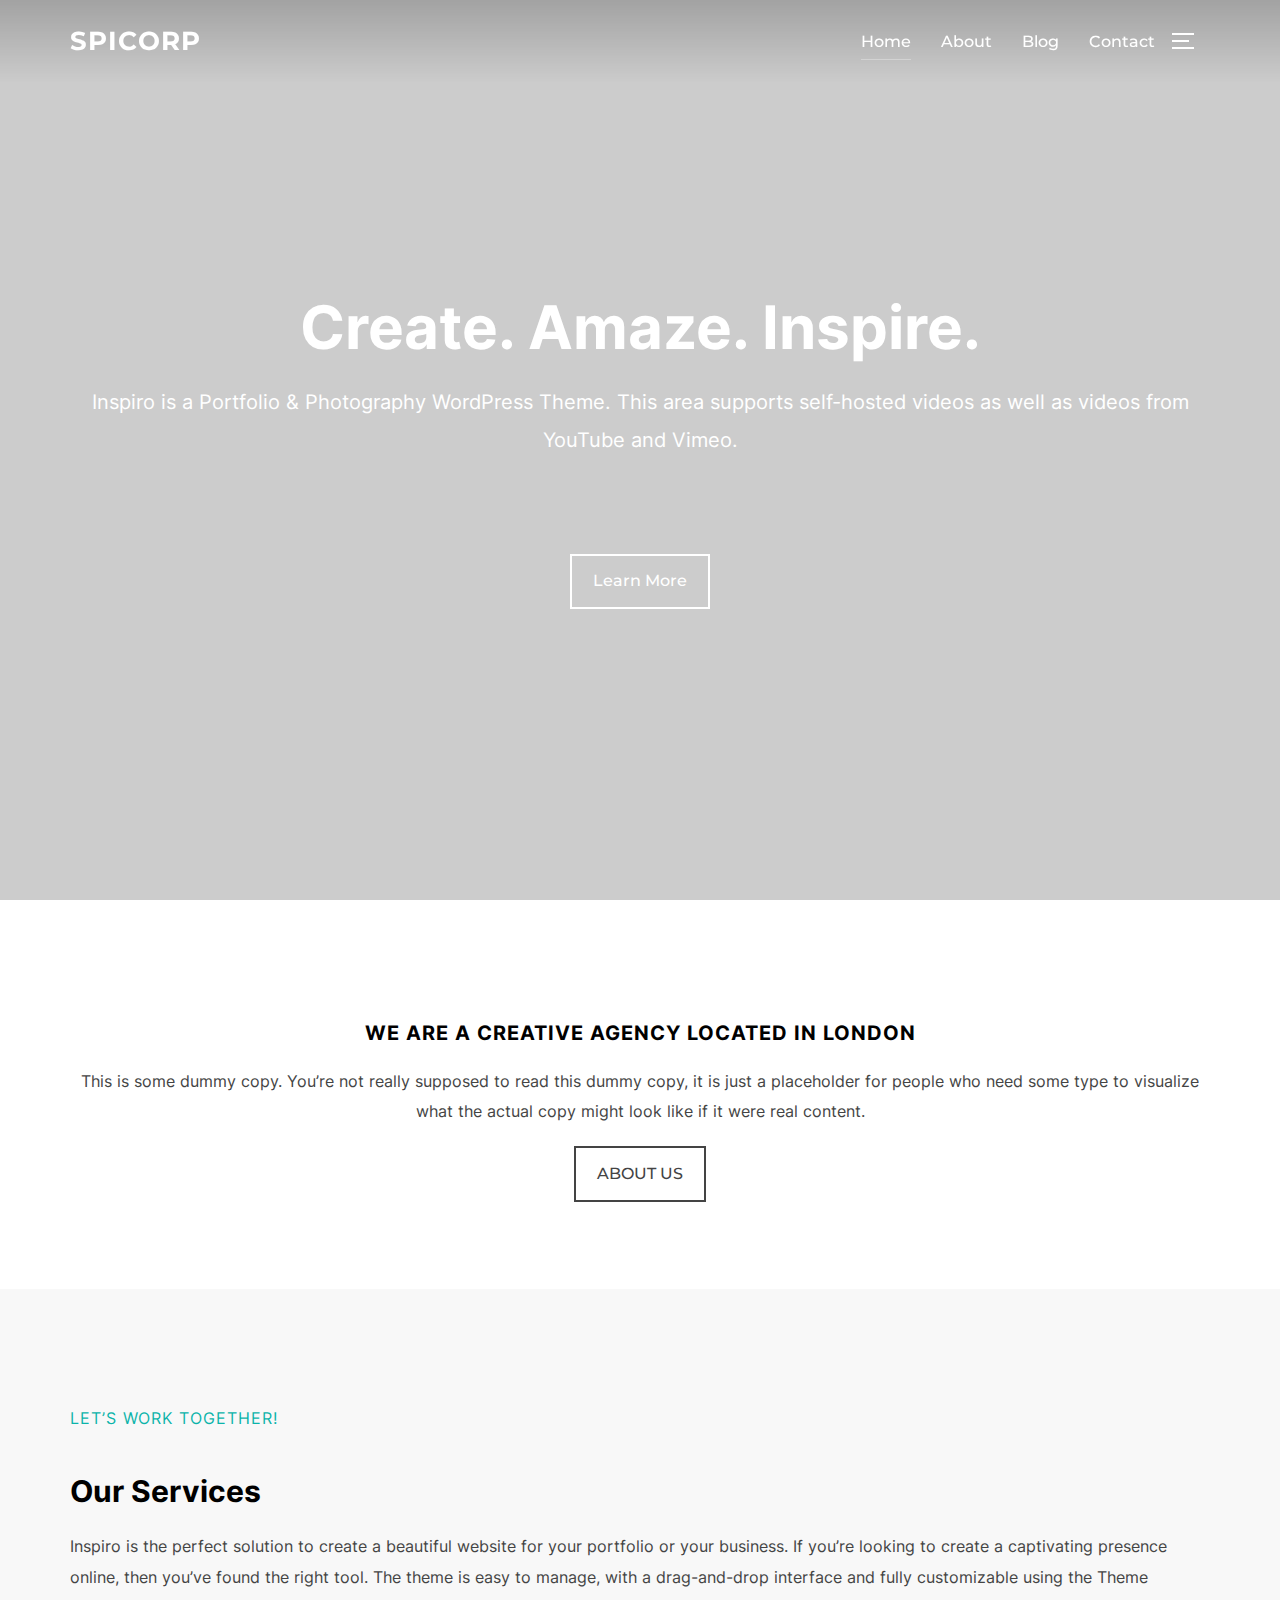
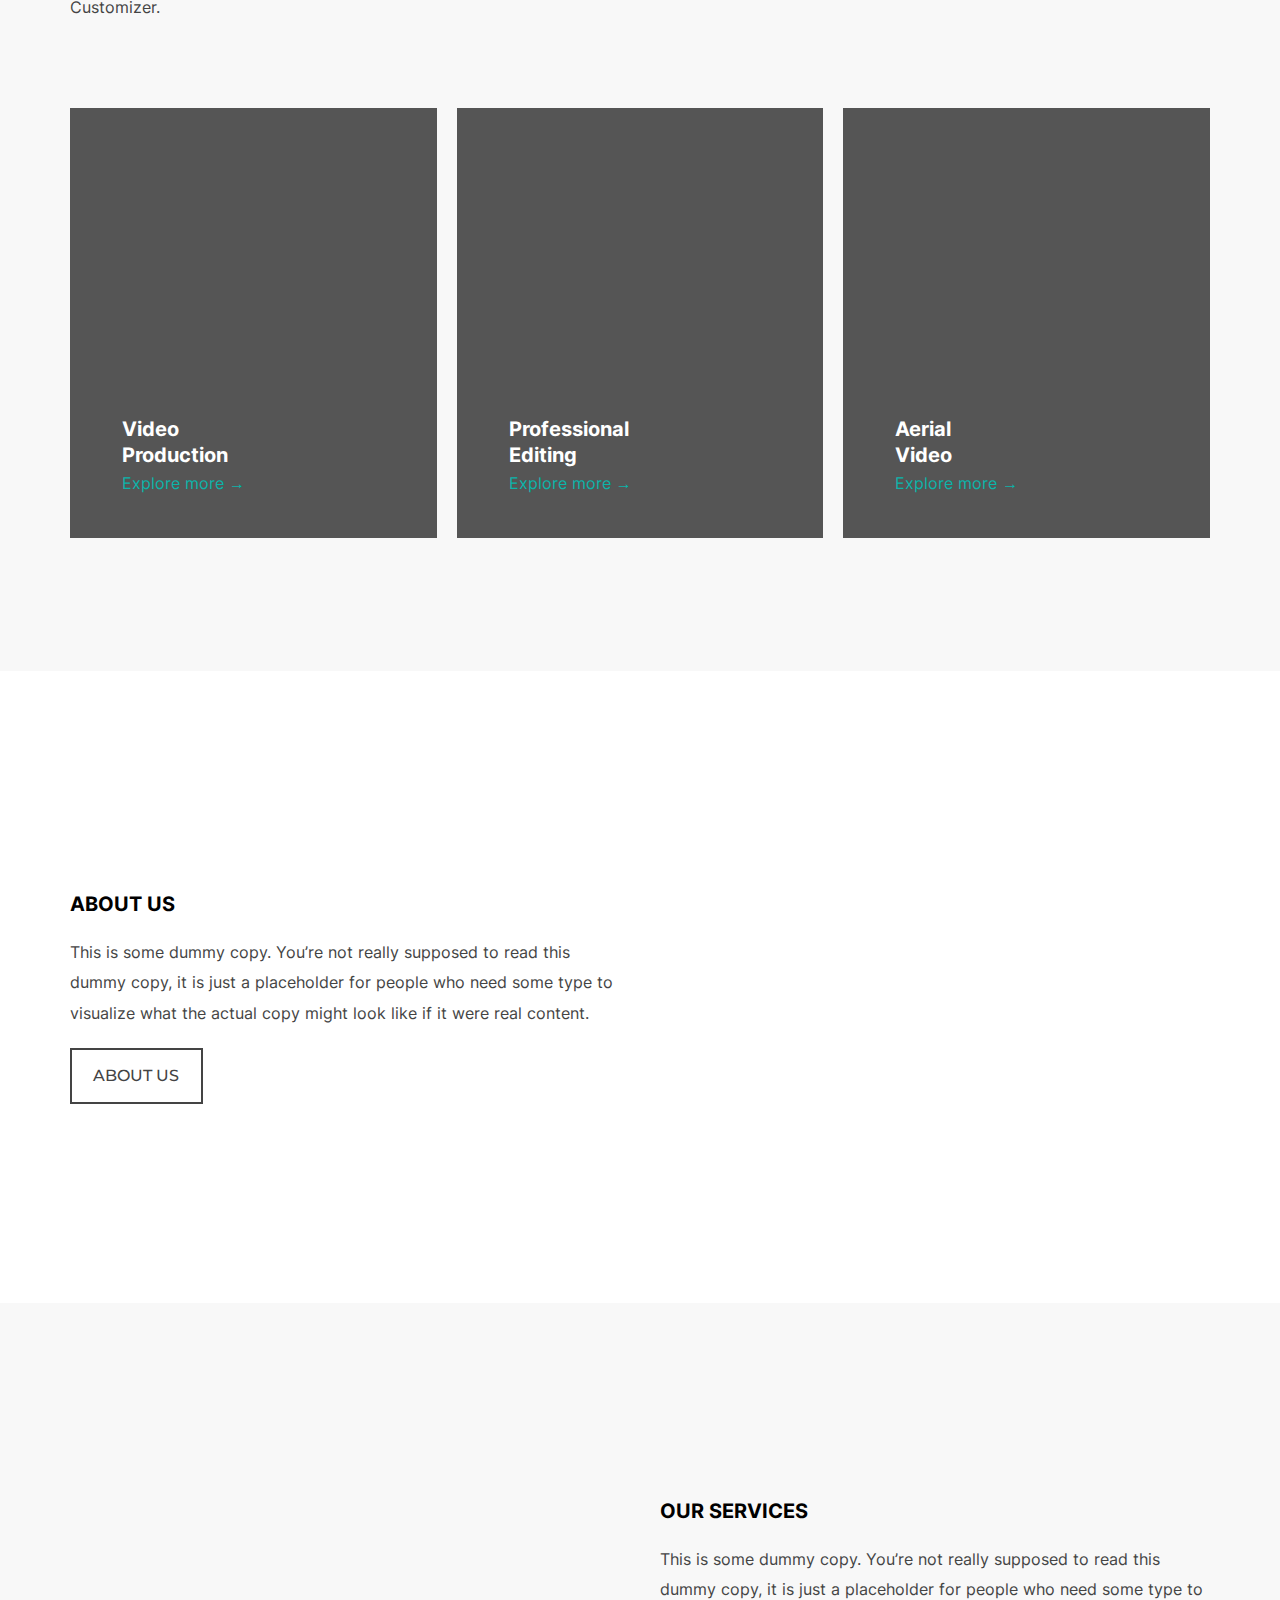
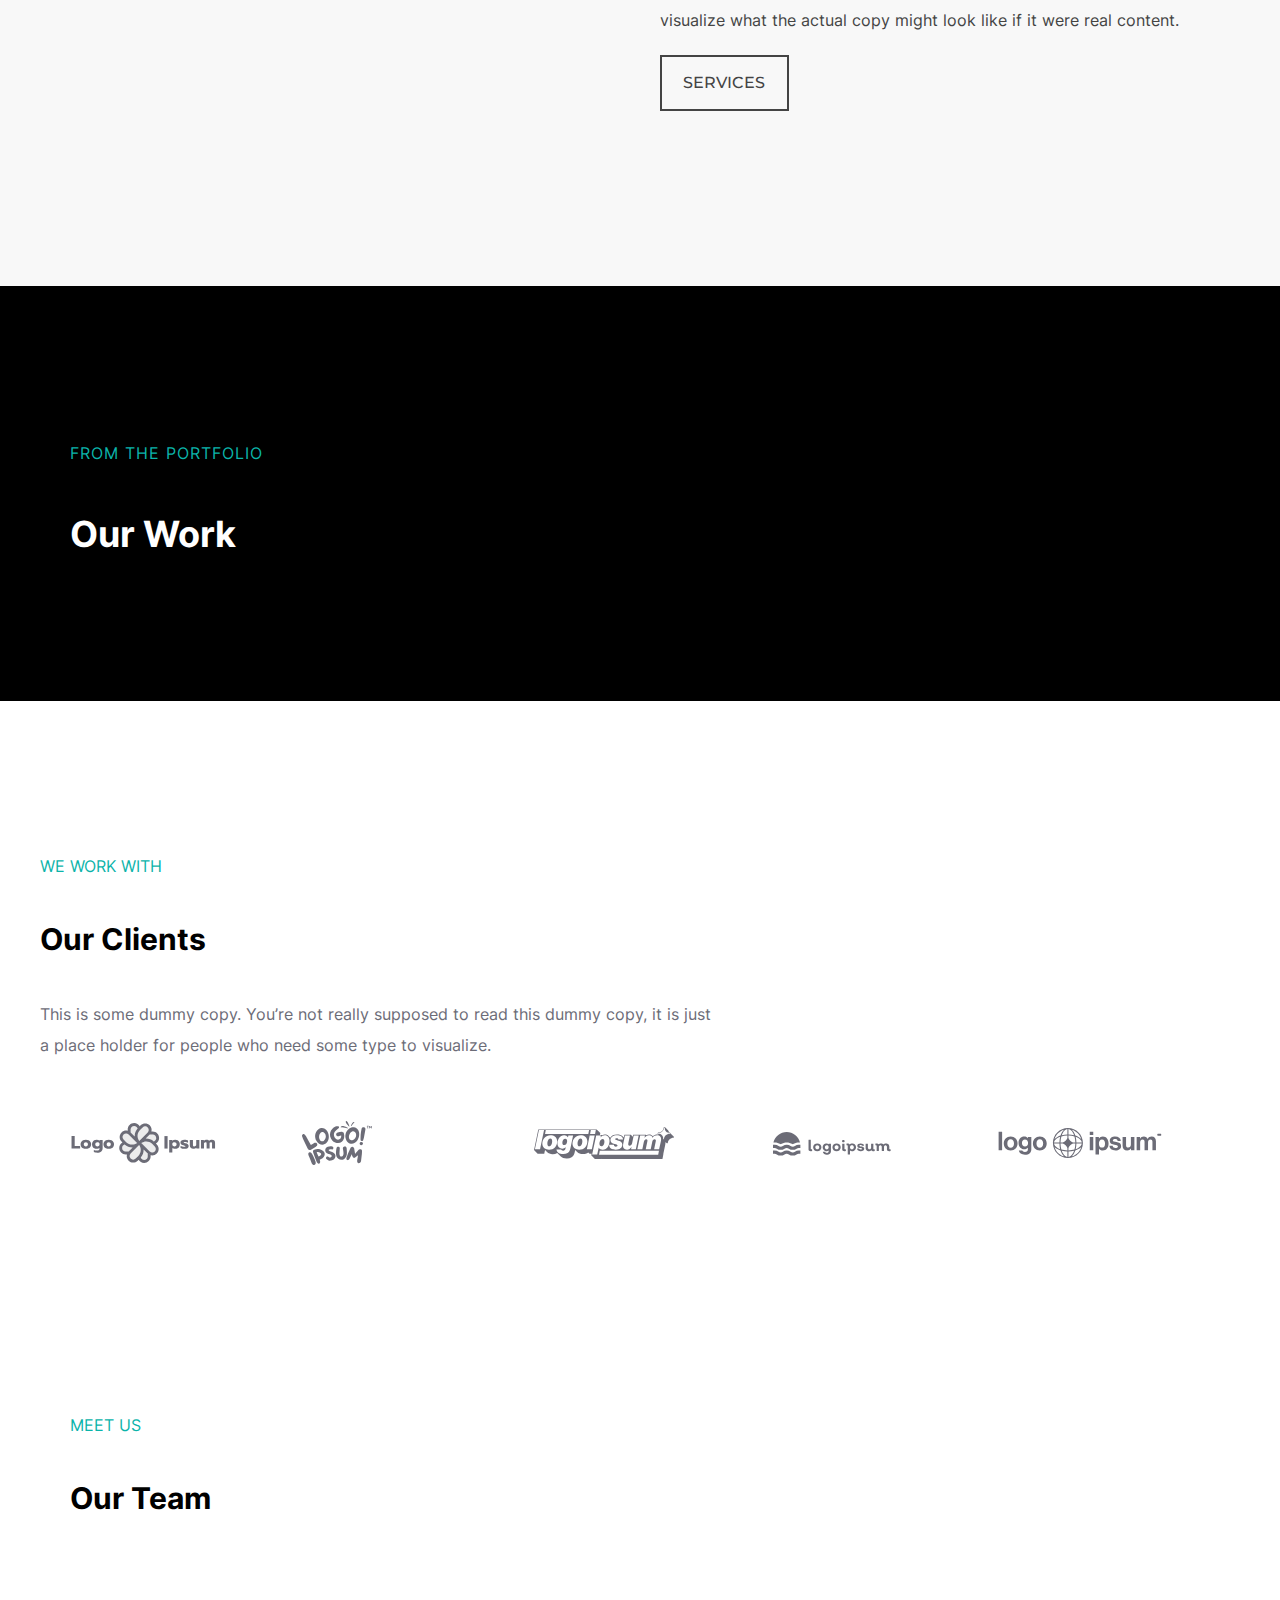
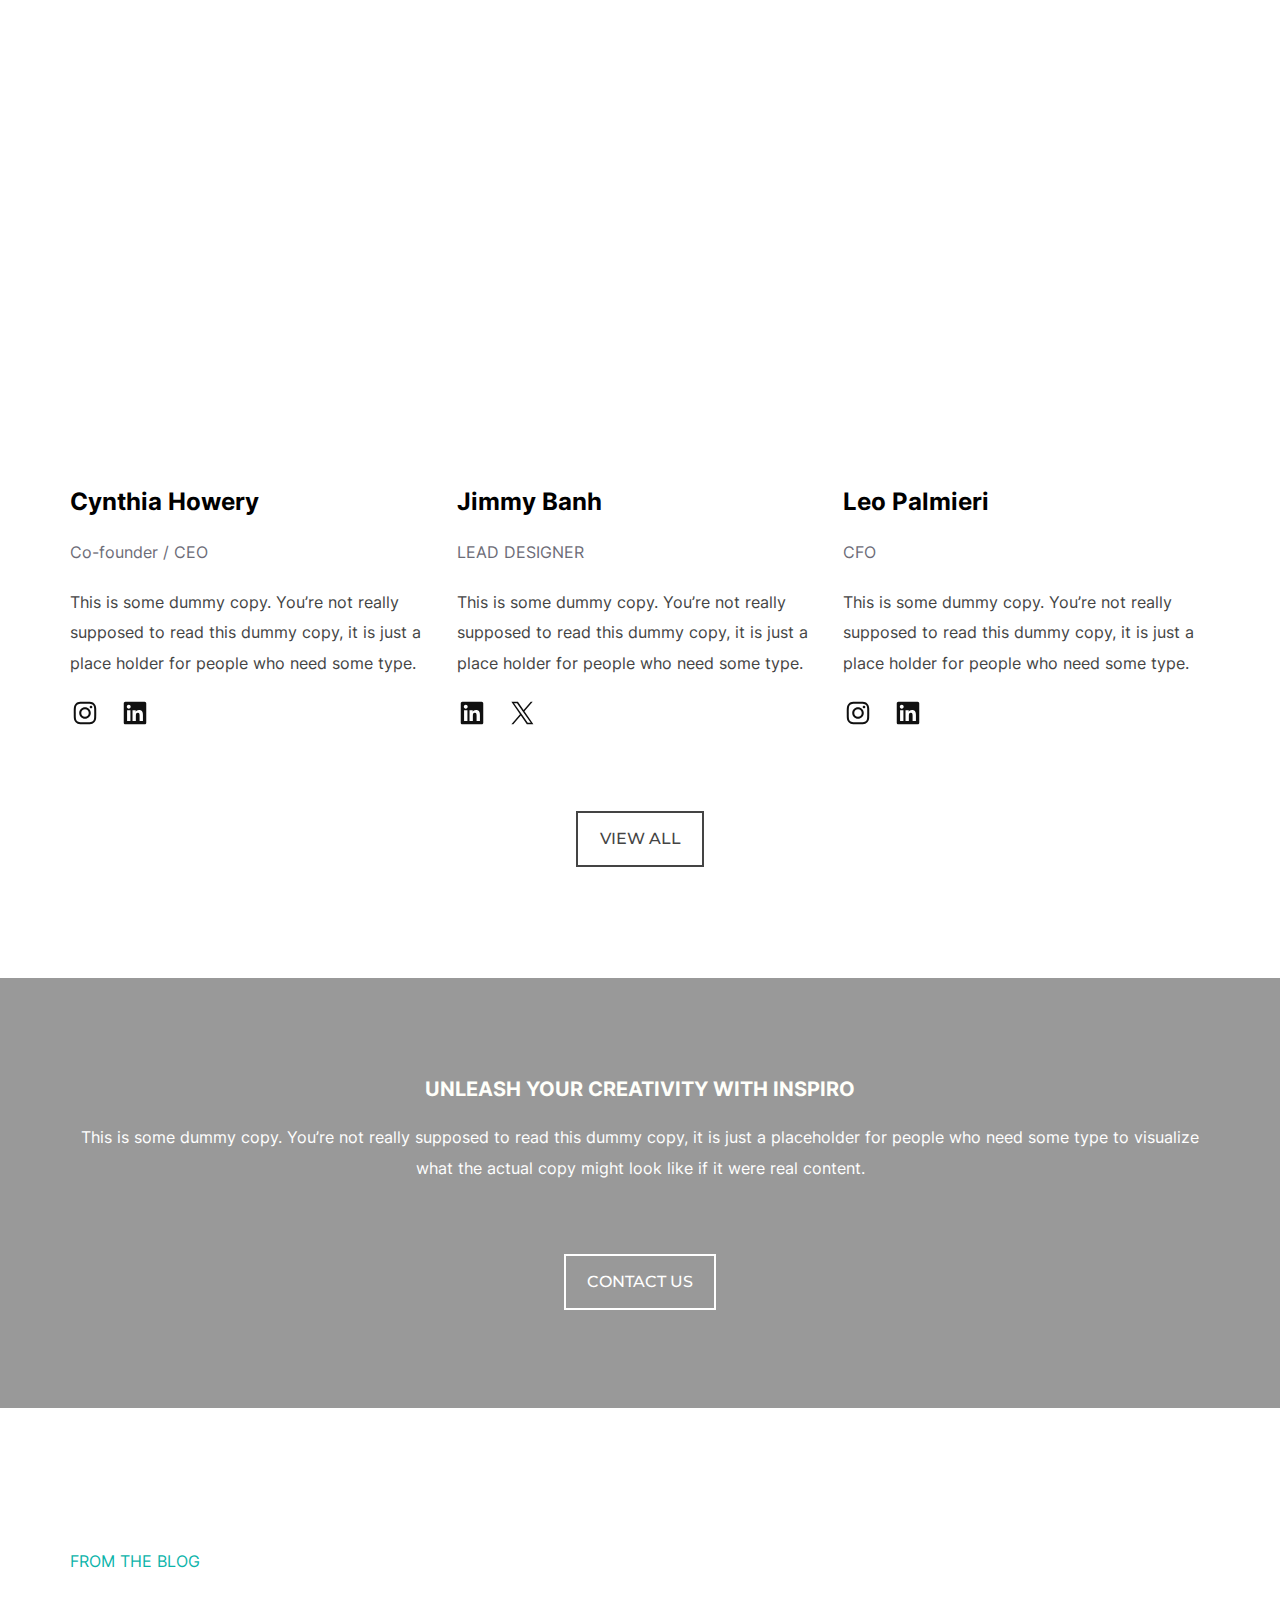
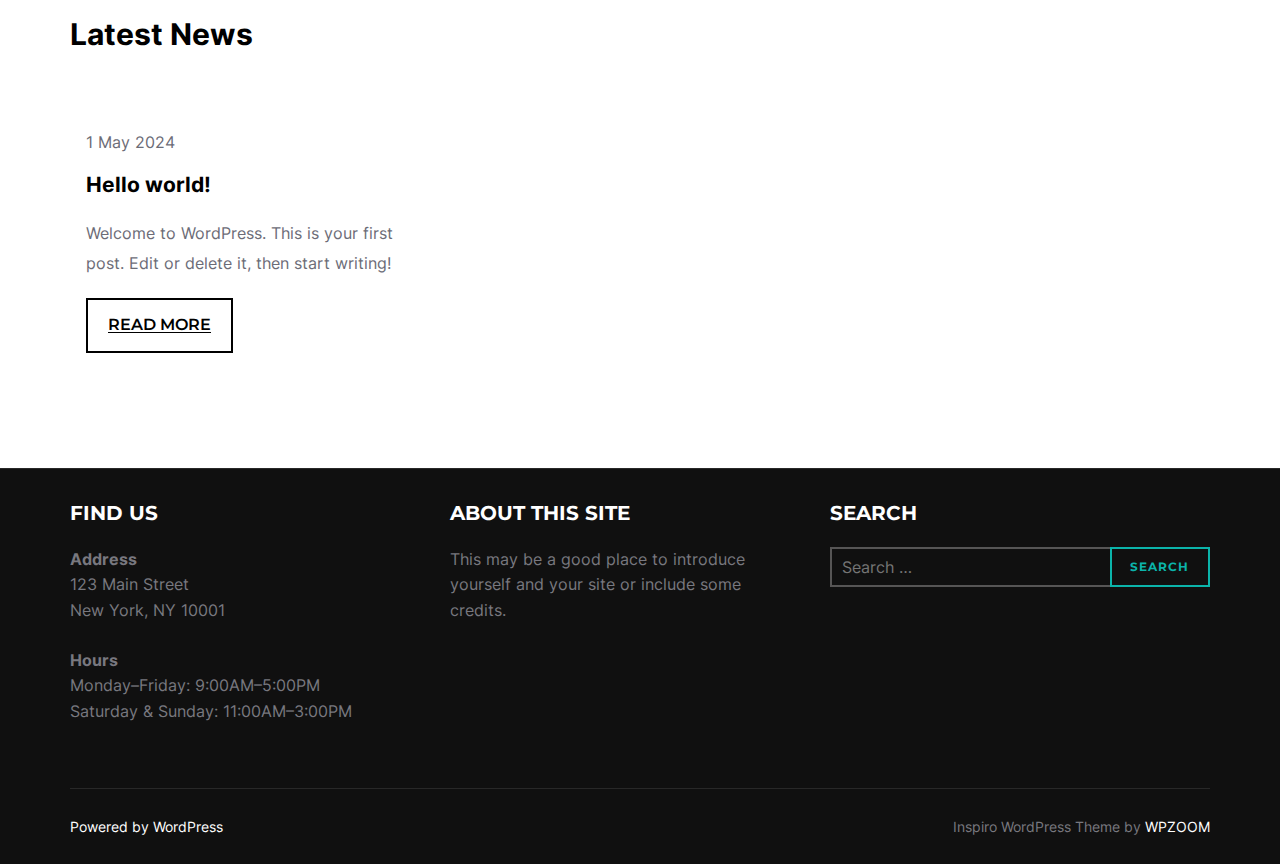
<file: index.html>
<!DOCTYPE html>
<html lang="en-CA" class="no-js">
<head>
	<meta charset="UTF-8">
	<meta name="viewport" content="width=device-width, initial-scale=1">
	<script>(function(html){html.className = html.className.replace(/\bno-js\b/,'js')})(document.documentElement);</script>
<title>SPICORP</title>
<meta name="robots" content="max-image-preview:large">
<link rel="alternate" type="application/rss+xml" title="SPICORP &raquo; Feed" href="https://petergituma.github.io/feed/">
<link rel="alternate" type="application/rss+xml" title="SPICORP &raquo; Comments Feed" href="https://petergituma.github.io/comments/feed/">
<script>
window._wpemojiSettings = {"baseUrl":"https:\/\/s.w.org\/images\/core\/emoji\/15.0.3\/72x72\/","ext":".png","svgUrl":"https:\/\/s.w.org\/images\/core\/emoji\/15.0.3\/svg\/","svgExt":".svg","source":{"concatemoji":"https:\/\/petergituma.github.io\/wp-includes\/js\/wp-emoji-release.min.js?ver=6.5.2"}};
/*! This file is auto-generated */
!function(i,n){var o,s,e;function c(e){try{var t={supportTests:e,timestamp:(new Date).valueOf()};sessionStorage.setItem(o,JSON.stringify(t))}catch(e){}}function p(e,t,n){e.clearRect(0,0,e.canvas.width,e.canvas.height),e.fillText(t,0,0);var t=new Uint32Array(e.getImageData(0,0,e.canvas.width,e.canvas.height).data),r=(e.clearRect(0,0,e.canvas.width,e.canvas.height),e.fillText(n,0,0),new Uint32Array(e.getImageData(0,0,e.canvas.width,e.canvas.height).data));return t.every(function(e,t){return e===r[t]})}function u(e,t,n){switch(t){case"flag":return n(e,"🏳️‍⚧️","🏳️​⚧️")?!1:!n(e,"🇺🇳","🇺​🇳")&&!n(e,"🏴󠁧󠁢󠁥󠁮󠁧󠁿","🏴​󠁧​󠁢​󠁥​󠁮​󠁧​󠁿");case"emoji":return!n(e,"🐦‍⬛","🐦​⬛")}return!1}function f(e,t,n){var r="undefined"!=typeof WorkerGlobalScope&&self instanceof WorkerGlobalScope?new OffscreenCanvas(300,150):i.createElement("canvas"),a=r.getContext("2d",{willReadFrequently:!0}),o=(a.textBaseline="top",a.font="600 32px Arial",{});return e.forEach(function(e){o[e]=t(a,e,n)}),o}function t(e){var t=i.createElement("script");t.src=e,t.defer=!0,i.head.appendChild(t)}"undefined"!=typeof Promise&&(o="wpEmojiSettingsSupports",s=["flag","emoji"],n.supports={everything:!0,everythingExceptFlag:!0},e=new Promise(function(e){i.addEventListener("DOMContentLoaded",e,{once:!0})}),new Promise(function(t){var n=function(){try{var e=JSON.parse(sessionStorage.getItem(o));if("object"==typeof e&&"number"==typeof e.timestamp&&(new Date).valueOf()<e.timestamp+604800&&"object"==typeof e.supportTests)return e.supportTests}catch(e){}return null}();if(!n){if("undefined"!=typeof Worker&&"undefined"!=typeof OffscreenCanvas&&"undefined"!=typeof URL&&URL.createObjectURL&&"undefined"!=typeof Blob)try{var e="postMessage("+f.toString()+"("+[JSON.stringify(s),u.toString(),p.toString()].join(",")+"));",r=new Blob([e],{type:"text/javascript"}),a=new Worker(URL.createObjectURL(r),{name:"wpTestEmojiSupports"});return void(a.onmessage=function(e){c(n=e.data),a.terminate(),t(n)})}catch(e){}c(n=f(s,u,p))}t(n)}).then(function(e){for(var t in e)n.supports[t]=e[t],n.supports.everything=n.supports.everything&&n.supports[t],"flag"!==t&&(n.supports.everythingExceptFlag=n.supports.everythingExceptFlag&&n.supports[t]);n.supports.everythingExceptFlag=n.supports.everythingExceptFlag&&!n.supports.flag,n.DOMReady=!1,n.readyCallback=function(){n.DOMReady=!0}}).then(function(){return e}).then(function(){var e;n.supports.everything||(n.readyCallback(),(e=n.source||{}).concatemoji?t(e.concatemoji):e.wpemoji&&e.twemoji&&(t(e.twemoji),t(e.wpemoji)))}))}((window,document),window._wpemojiSettings);
</script>
<style id="wp-emoji-styles-inline-css">img.wp-smiley, img.emoji {
		display: inline !important;
		border: none !important;
		box-shadow: none !important;
		height: 1em !important;
		width: 1em !important;
		margin: 0 0.07em !important;
		vertical-align: -0.1em !important;
		background: none !important;
		padding: 0 !important;
	}</style>
<link rel="stylesheet" id="wp-block-library-css" href="https://petergituma.github.io/wp-includes/css/dist/block-library/style.min.css?ver=6.5.2" media="all">
<style id="wp-block-library-theme-inline-css">.wp-block-audio figcaption{color:#555;font-size:13px;text-align:center}.is-dark-theme .wp-block-audio figcaption{color:#ffffffa6}.wp-block-audio{margin:0 0 1em}.wp-block-code{border:1px solid #ccc;border-radius:4px;font-family:Menlo,Consolas,monaco,monospace;padding:.8em 1em}.wp-block-embed figcaption{color:#555;font-size:13px;text-align:center}.is-dark-theme .wp-block-embed figcaption{color:#ffffffa6}.wp-block-embed{margin:0 0 1em}.blocks-gallery-caption{color:#555;font-size:13px;text-align:center}.is-dark-theme .blocks-gallery-caption{color:#ffffffa6}.wp-block-image figcaption{color:#555;font-size:13px;text-align:center}.is-dark-theme .wp-block-image figcaption{color:#ffffffa6}.wp-block-image{margin:0 0 1em}.wp-block-pullquote{border-bottom:4px solid;border-top:4px solid;color:currentColor;margin-bottom:1.75em}.wp-block-pullquote cite,.wp-block-pullquote footer,.wp-block-pullquote__citation{color:currentColor;font-size:.8125em;font-style:normal;text-transform:uppercase}.wp-block-quote{border-left:.25em solid;margin:0 0 1.75em;padding-left:1em}.wp-block-quote cite,.wp-block-quote footer{color:currentColor;font-size:.8125em;font-style:normal;position:relative}.wp-block-quote.has-text-align-right{border-left:none;border-right:.25em solid;padding-left:0;padding-right:1em}.wp-block-quote.has-text-align-center{border:none;padding-left:0}.wp-block-quote.is-large,.wp-block-quote.is-style-large,.wp-block-quote.is-style-plain{border:none}.wp-block-search .wp-block-search__label{font-weight:700}.wp-block-search__button{border:1px solid #ccc;padding:.375em .625em}:where(.wp-block-group.has-background){padding:1.25em 2.375em}.wp-block-separator.has-css-opacity{opacity:.4}.wp-block-separator{border:none;border-bottom:2px solid;margin-left:auto;margin-right:auto}.wp-block-separator.has-alpha-channel-opacity{opacity:1}.wp-block-separator:not(.is-style-wide):not(.is-style-dots){width:100px}.wp-block-separator.has-background:not(.is-style-dots){border-bottom:none;height:1px}.wp-block-separator.has-background:not(.is-style-wide):not(.is-style-dots){height:2px}.wp-block-table{margin:0 0 1em}.wp-block-table td,.wp-block-table th{word-break:normal}.wp-block-table figcaption{color:#555;font-size:13px;text-align:center}.is-dark-theme .wp-block-table figcaption{color:#ffffffa6}.wp-block-video figcaption{color:#555;font-size:13px;text-align:center}.is-dark-theme .wp-block-video figcaption{color:#ffffffa6}.wp-block-video{margin:0 0 1em}.wp-block-template-part.has-background{margin-bottom:0;margin-top:0;padding:1.25em 2.375em}</style>
<style id="global-styles-inline-css">body{--wp--preset--color--black: #000000;--wp--preset--color--cyan-bluish-gray: #abb8c3;--wp--preset--color--white: #ffffff;--wp--preset--color--pale-pink: #f78da7;--wp--preset--color--vivid-red: #cf2e2e;--wp--preset--color--luminous-vivid-orange: #ff6900;--wp--preset--color--luminous-vivid-amber: #fcb900;--wp--preset--color--light-green-cyan: #7bdcb5;--wp--preset--color--vivid-green-cyan: #00d084;--wp--preset--color--pale-cyan-blue: #8ed1fc;--wp--preset--color--vivid-cyan-blue: #0693e3;--wp--preset--color--vivid-purple: #9b51e0;--wp--preset--color--primary: #101010;--wp--preset--color--secondary: #0bb4aa;--wp--preset--color--header-footer: #101010;--wp--preset--color--tertiary: #6C6C77;--wp--preset--color--lightgrey: #D9D9D9;--wp--preset--color--foreground: #000;--wp--preset--color--background: #f9fafd;--wp--preset--color--light-background: #ffffff;--wp--preset--gradient--vivid-cyan-blue-to-vivid-purple: linear-gradient(135deg,rgba(6,147,227,1) 0%,rgb(155,81,224) 100%);--wp--preset--gradient--light-green-cyan-to-vivid-green-cyan: linear-gradient(135deg,rgb(122,220,180) 0%,rgb(0,208,130) 100%);--wp--preset--gradient--luminous-vivid-amber-to-luminous-vivid-orange: linear-gradient(135deg,rgba(252,185,0,1) 0%,rgba(255,105,0,1) 100%);--wp--preset--gradient--luminous-vivid-orange-to-vivid-red: linear-gradient(135deg,rgba(255,105,0,1) 0%,rgb(207,46,46) 100%);--wp--preset--gradient--very-light-gray-to-cyan-bluish-gray: linear-gradient(135deg,rgb(238,238,238) 0%,rgb(169,184,195) 100%);--wp--preset--gradient--cool-to-warm-spectrum: linear-gradient(135deg,rgb(74,234,220) 0%,rgb(151,120,209) 20%,rgb(207,42,186) 40%,rgb(238,44,130) 60%,rgb(251,105,98) 80%,rgb(254,248,76) 100%);--wp--preset--gradient--blush-light-purple: linear-gradient(135deg,rgb(255,206,236) 0%,rgb(152,150,240) 100%);--wp--preset--gradient--blush-bordeaux: linear-gradient(135deg,rgb(254,205,165) 0%,rgb(254,45,45) 50%,rgb(107,0,62) 100%);--wp--preset--gradient--luminous-dusk: linear-gradient(135deg,rgb(255,203,112) 0%,rgb(199,81,192) 50%,rgb(65,88,208) 100%);--wp--preset--gradient--pale-ocean: linear-gradient(135deg,rgb(255,245,203) 0%,rgb(182,227,212) 50%,rgb(51,167,181) 100%);--wp--preset--gradient--electric-grass: linear-gradient(135deg,rgb(202,248,128) 0%,rgb(113,206,126) 100%);--wp--preset--gradient--midnight: linear-gradient(135deg,rgb(2,3,129) 0%,rgb(40,116,252) 100%);--wp--preset--gradient--black-primary: linear-gradient(180deg, var(--wp--preset--color--secondary) 0%, var(--wp--preset--color--secondary) 73%, var(--wp--preset--color--background) 73%, var(--wp--preset--color--background) 100%);--wp--preset--gradient--black-secondary: linear-gradient(135deg,rgba(0,0,0,1) 50%,var(--wp--preset--color--tertiary) 100%);--wp--preset--font-size--small: clamp(14px, 0.875rem + ((1vw - 3.2px) * 0.208), 16px);--wp--preset--font-size--medium: clamp(16px, 1rem + ((1vw - 3.2px) * 0.417), 20px);--wp--preset--font-size--large: clamp(22px, 1.375rem + ((1vw - 3.2px) * 1.458), 36px);--wp--preset--font-size--x-large: clamp(30px, 1.875rem + ((1vw - 3.2px) * 2.083), 50px);--wp--preset--font-size--x-small: clamp(14px, 0.875rem + ((1vw - 3.2px) * 1), 14px);--wp--preset--font-size--max-36: clamp(24px, 1.5rem + ((1vw - 3.2px) * 1.25), 36px);--wp--preset--font-size--max-48: clamp(26px, 1.625rem + ((1vw - 3.2px) * 2.292), 48px);--wp--preset--font-size--max-60: clamp(30px, 1.875rem + ((1vw - 3.2px) * 3.125), 60px);--wp--preset--font-size--max-72: clamp(38px, 2.375rem + ((1vw - 3.2px) * 3.542), 72px);--wp--preset--spacing--20: 0.44rem;--wp--preset--spacing--30: 0.67rem;--wp--preset--spacing--40: 1rem;--wp--preset--spacing--50: 1.5rem;--wp--preset--spacing--60: 2.25rem;--wp--preset--spacing--70: 3.38rem;--wp--preset--spacing--80: 5.06rem;--wp--preset--spacing--x-small: 20px;--wp--preset--spacing--small: 40px;--wp--preset--spacing--medium: 60px;--wp--preset--spacing--large: 80px;--wp--preset--spacing--x-large: 100px;--wp--preset--shadow--natural: 6px 6px 9px rgba(0, 0, 0, 0.2);--wp--preset--shadow--deep: 12px 12px 50px rgba(0, 0, 0, 0.4);--wp--preset--shadow--sharp: 6px 6px 0px rgba(0, 0, 0, 0.2);--wp--preset--shadow--outlined: 6px 6px 0px -3px rgba(255, 255, 255, 1), 6px 6px rgba(0, 0, 0, 1);--wp--preset--shadow--crisp: 6px 6px 0px rgba(0, 0, 0, 1);--wp--custom--font-weight--black: 900;--wp--custom--font-weight--bold: 700;--wp--custom--font-weight--extra-bold: 800;--wp--custom--font-weight--light: 300;--wp--custom--font-weight--medium: 500;--wp--custom--font-weight--regular: 400;--wp--custom--font-weight--semi-bold: 600;--wp--custom--line-height--body: 1.75;--wp--custom--line-height--heading: 1.1;--wp--custom--line-height--medium: 1.5;--wp--custom--line-height--one: 1;--wp--custom--spacing--outer: 30px;}body { margin: 0;--wp--style--global--content-size: 1140px;--wp--style--global--wide-size: 1280px; }.wp-site-blocks { padding-top: var(--wp--style--root--padding-top); padding-bottom: var(--wp--style--root--padding-bottom); }.has-global-padding { padding-right: var(--wp--style--root--padding-right); padding-left: var(--wp--style--root--padding-left); }.has-global-padding :where(.has-global-padding:not(.wp-block-block)) { padding-right: 0; padding-left: 0; }.has-global-padding > .alignfull { margin-right: calc(var(--wp--style--root--padding-right) * -1); margin-left: calc(var(--wp--style--root--padding-left) * -1); }.has-global-padding :where(.has-global-padding:not(.wp-block-block)) > .alignfull { margin-right: 0; margin-left: 0; }.has-global-padding > .alignfull:where(:not(.has-global-padding):not(.is-layout-flex):not(.is-layout-grid)) > :where([class*="wp-block-"]:not(.alignfull):not([class*="__"]),p,h1,h2,h3,h4,h5,h6,ul,ol) { padding-right: var(--wp--style--root--padding-right); padding-left: var(--wp--style--root--padding-left); }.has-global-padding :where(.has-global-padding) > .alignfull:where(:not(.has-global-padding)) > :where([class*="wp-block-"]:not(.alignfull):not([class*="__"]),p,h1,h2,h3,h4,h5,h6,ul,ol) { padding-right: 0; padding-left: 0; }.wp-site-blocks > .alignleft { float: left; margin-right: 2em; }.wp-site-blocks > .alignright { float: right; margin-left: 2em; }.wp-site-blocks > .aligncenter { justify-content: center; margin-left: auto; margin-right: auto; }:where(.wp-site-blocks) > * { margin-block-start: 20px; margin-block-end: 0; }:where(.wp-site-blocks) > :first-child:first-child { margin-block-start: 0; }:where(.wp-site-blocks) > :last-child:last-child { margin-block-end: 0; }body { --wp--style--block-gap: 20px; }:where(body .is-layout-flow)  > :first-child:first-child{margin-block-start: 0;}:where(body .is-layout-flow)  > :last-child:last-child{margin-block-end: 0;}:where(body .is-layout-flow)  > *{margin-block-start: 20px;margin-block-end: 0;}:where(body .is-layout-constrained)  > :first-child:first-child{margin-block-start: 0;}:where(body .is-layout-constrained)  > :last-child:last-child{margin-block-end: 0;}:where(body .is-layout-constrained)  > *{margin-block-start: 20px;margin-block-end: 0;}:where(body .is-layout-flex) {gap: 20px;}:where(body .is-layout-grid) {gap: 20px;}body .is-layout-flow > .alignleft{float: left;margin-inline-start: 0;margin-inline-end: 2em;}body .is-layout-flow > .alignright{float: right;margin-inline-start: 2em;margin-inline-end: 0;}body .is-layout-flow > .aligncenter{margin-left: auto !important;margin-right: auto !important;}body .is-layout-constrained > .alignleft{float: left;margin-inline-start: 0;margin-inline-end: 2em;}body .is-layout-constrained > .alignright{float: right;margin-inline-start: 2em;margin-inline-end: 0;}body .is-layout-constrained > .aligncenter{margin-left: auto !important;margin-right: auto !important;}body .is-layout-constrained > :where(:not(.alignleft):not(.alignright):not(.alignfull)){max-width: var(--wp--style--global--content-size);margin-left: auto !important;margin-right: auto !important;}body .is-layout-constrained > .alignwide{max-width: var(--wp--style--global--wide-size);}body .is-layout-flex{display: flex;}body .is-layout-flex{flex-wrap: wrap;align-items: center;}body .is-layout-flex > *{margin: 0;}body .is-layout-grid{display: grid;}body .is-layout-grid > *{margin: 0;}body{font-size: var(--wp--preset--font-size--small);font-weight: var(--wp--custom--font-weight--regular);line-height: var(--wp--custom--line-height--body);--wp--style--root--padding-top: 0px;--wp--style--root--padding-right: 0px;--wp--style--root--padding-bottom: 0px;--wp--style--root--padding-left: 0px;}a:where(:not(.wp-element-button)){color: var(--wp--preset--color--primary);text-decoration: underline;}.wp-element-button, .wp-block-button__link{background-color: #32373c;border-radius: 0;border-width: 0;color: #fff;font-family: inherit;font-size: inherit;line-height: inherit;padding-top: 10px;padding-right: 25px;padding-bottom: 10px;padding-left: 25px;text-decoration: none;}.has-black-color{color: var(--wp--preset--color--black) !important;}.has-cyan-bluish-gray-color{color: var(--wp--preset--color--cyan-bluish-gray) !important;}.has-white-color{color: var(--wp--preset--color--white) !important;}.has-pale-pink-color{color: var(--wp--preset--color--pale-pink) !important;}.has-vivid-red-color{color: var(--wp--preset--color--vivid-red) !important;}.has-luminous-vivid-orange-color{color: var(--wp--preset--color--luminous-vivid-orange) !important;}.has-luminous-vivid-amber-color{color: var(--wp--preset--color--luminous-vivid-amber) !important;}.has-light-green-cyan-color{color: var(--wp--preset--color--light-green-cyan) !important;}.has-vivid-green-cyan-color{color: var(--wp--preset--color--vivid-green-cyan) !important;}.has-pale-cyan-blue-color{color: var(--wp--preset--color--pale-cyan-blue) !important;}.has-vivid-cyan-blue-color{color: var(--wp--preset--color--vivid-cyan-blue) !important;}.has-vivid-purple-color{color: var(--wp--preset--color--vivid-purple) !important;}.has-primary-color{color: var(--wp--preset--color--primary) !important;}.has-secondary-color{color: var(--wp--preset--color--secondary) !important;}.has-header-footer-color{color: var(--wp--preset--color--header-footer) !important;}.has-tertiary-color{color: var(--wp--preset--color--tertiary) !important;}.has-lightgrey-color{color: var(--wp--preset--color--lightgrey) !important;}.has-foreground-color{color: var(--wp--preset--color--foreground) !important;}.has-background-color{color: var(--wp--preset--color--background) !important;}.has-light-background-color{color: var(--wp--preset--color--light-background) !important;}.has-black-background-color{background-color: var(--wp--preset--color--black) !important;}.has-cyan-bluish-gray-background-color{background-color: var(--wp--preset--color--cyan-bluish-gray) !important;}.has-white-background-color{background-color: var(--wp--preset--color--white) !important;}.has-pale-pink-background-color{background-color: var(--wp--preset--color--pale-pink) !important;}.has-vivid-red-background-color{background-color: var(--wp--preset--color--vivid-red) !important;}.has-luminous-vivid-orange-background-color{background-color: var(--wp--preset--color--luminous-vivid-orange) !important;}.has-luminous-vivid-amber-background-color{background-color: var(--wp--preset--color--luminous-vivid-amber) !important;}.has-light-green-cyan-background-color{background-color: var(--wp--preset--color--light-green-cyan) !important;}.has-vivid-green-cyan-background-color{background-color: var(--wp--preset--color--vivid-green-cyan) !important;}.has-pale-cyan-blue-background-color{background-color: var(--wp--preset--color--pale-cyan-blue) !important;}.has-vivid-cyan-blue-background-color{background-color: var(--wp--preset--color--vivid-cyan-blue) !important;}.has-vivid-purple-background-color{background-color: var(--wp--preset--color--vivid-purple) !important;}.has-primary-background-color{background-color: var(--wp--preset--color--primary) !important;}.has-secondary-background-color{background-color: var(--wp--preset--color--secondary) !important;}.has-header-footer-background-color{background-color: var(--wp--preset--color--header-footer) !important;}.has-tertiary-background-color{background-color: var(--wp--preset--color--tertiary) !important;}.has-lightgrey-background-color{background-color: var(--wp--preset--color--lightgrey) !important;}.has-foreground-background-color{background-color: var(--wp--preset--color--foreground) !important;}.has-background-background-color{background-color: var(--wp--preset--color--background) !important;}.has-light-background-background-color{background-color: var(--wp--preset--color--light-background) !important;}.has-black-border-color{border-color: var(--wp--preset--color--black) !important;}.has-cyan-bluish-gray-border-color{border-color: var(--wp--preset--color--cyan-bluish-gray) !important;}.has-white-border-color{border-color: var(--wp--preset--color--white) !important;}.has-pale-pink-border-color{border-color: var(--wp--preset--color--pale-pink) !important;}.has-vivid-red-border-color{border-color: var(--wp--preset--color--vivid-red) !important;}.has-luminous-vivid-orange-border-color{border-color: var(--wp--preset--color--luminous-vivid-orange) !important;}.has-luminous-vivid-amber-border-color{border-color: var(--wp--preset--color--luminous-vivid-amber) !important;}.has-light-green-cyan-border-color{border-color: var(--wp--preset--color--light-green-cyan) !important;}.has-vivid-green-cyan-border-color{border-color: var(--wp--preset--color--vivid-green-cyan) !important;}.has-pale-cyan-blue-border-color{border-color: var(--wp--preset--color--pale-cyan-blue) !important;}.has-vivid-cyan-blue-border-color{border-color: var(--wp--preset--color--vivid-cyan-blue) !important;}.has-vivid-purple-border-color{border-color: var(--wp--preset--color--vivid-purple) !important;}.has-primary-border-color{border-color: var(--wp--preset--color--primary) !important;}.has-secondary-border-color{border-color: var(--wp--preset--color--secondary) !important;}.has-header-footer-border-color{border-color: var(--wp--preset--color--header-footer) !important;}.has-tertiary-border-color{border-color: var(--wp--preset--color--tertiary) !important;}.has-lightgrey-border-color{border-color: var(--wp--preset--color--lightgrey) !important;}.has-foreground-border-color{border-color: var(--wp--preset--color--foreground) !important;}.has-background-border-color{border-color: var(--wp--preset--color--background) !important;}.has-light-background-border-color{border-color: var(--wp--preset--color--light-background) !important;}.has-vivid-cyan-blue-to-vivid-purple-gradient-background{background: var(--wp--preset--gradient--vivid-cyan-blue-to-vivid-purple) !important;}.has-light-green-cyan-to-vivid-green-cyan-gradient-background{background: var(--wp--preset--gradient--light-green-cyan-to-vivid-green-cyan) !important;}.has-luminous-vivid-amber-to-luminous-vivid-orange-gradient-background{background: var(--wp--preset--gradient--luminous-vivid-amber-to-luminous-vivid-orange) !important;}.has-luminous-vivid-orange-to-vivid-red-gradient-background{background: var(--wp--preset--gradient--luminous-vivid-orange-to-vivid-red) !important;}.has-very-light-gray-to-cyan-bluish-gray-gradient-background{background: var(--wp--preset--gradient--very-light-gray-to-cyan-bluish-gray) !important;}.has-cool-to-warm-spectrum-gradient-background{background: var(--wp--preset--gradient--cool-to-warm-spectrum) !important;}.has-blush-light-purple-gradient-background{background: var(--wp--preset--gradient--blush-light-purple) !important;}.has-blush-bordeaux-gradient-background{background: var(--wp--preset--gradient--blush-bordeaux) !important;}.has-luminous-dusk-gradient-background{background: var(--wp--preset--gradient--luminous-dusk) !important;}.has-pale-ocean-gradient-background{background: var(--wp--preset--gradient--pale-ocean) !important;}.has-electric-grass-gradient-background{background: var(--wp--preset--gradient--electric-grass) !important;}.has-midnight-gradient-background{background: var(--wp--preset--gradient--midnight) !important;}.has-black-primary-gradient-background{background: var(--wp--preset--gradient--black-primary) !important;}.has-black-secondary-gradient-background{background: var(--wp--preset--gradient--black-secondary) !important;}.has-small-font-size{font-size: var(--wp--preset--font-size--small) !important;}.has-medium-font-size{font-size: var(--wp--preset--font-size--medium) !important;}.has-large-font-size{font-size: var(--wp--preset--font-size--large) !important;}.has-x-large-font-size{font-size: var(--wp--preset--font-size--x-large) !important;}.has-x-small-font-size{font-size: var(--wp--preset--font-size--x-small) !important;}.has-max-36-font-size{font-size: var(--wp--preset--font-size--max-36) !important;}.has-max-48-font-size{font-size: var(--wp--preset--font-size--max-48) !important;}.has-max-60-font-size{font-size: var(--wp--preset--font-size--max-60) !important;}.has-max-72-font-size{font-size: var(--wp--preset--font-size--max-72) !important;}
.wp-block-navigation a:where(:not(.wp-element-button)){color: inherit;}
.wp-block-columns{border-radius: 4px;border-width: 0;margin-bottom: 0px;}
.wp-block-pullquote{font-size: clamp(0.984em, 0.984rem + ((1vw - 0.2em) * 0.86), 1.5em);line-height: 1.6;}
.wp-block-button .wp-block-button__link{background-color: var(--wp--preset--color--primary);}
.wp-block-buttons-is-layout-flow > :first-child:first-child{margin-block-start: 0;}.wp-block-buttons-is-layout-flow > :last-child:last-child{margin-block-end: 0;}.wp-block-buttons-is-layout-flow > *{margin-block-start: 10px;margin-block-end: 0;}.wp-block-buttons-is-layout-constrained > :first-child:first-child{margin-block-start: 0;}.wp-block-buttons-is-layout-constrained > :last-child:last-child{margin-block-end: 0;}.wp-block-buttons-is-layout-constrained > *{margin-block-start: 10px;margin-block-end: 0;}.wp-block-buttons-is-layout-flex{gap: 10px;}.wp-block-buttons-is-layout-grid{gap: 10px;}
.wp-block-column{border-radius: 4px;border-width: 0;margin-bottom: 0px;}
.wp-block-cover{padding-top: 30px;padding-right: 30px;padding-bottom: 30px;padding-left: 30px;}
.wp-block-group{padding: 0px;}
.wp-block-spacer{margin-top: 0 !important;}</style>
<link rel="stylesheet" id="inspiro-google-fonts-css" href="https://petergituma.github.io/wp-content/fonts/bb31ec9d16e1c0b5b3624a9d058dd4f3.css?ver=1.8.7" media="all">
<link rel="stylesheet" id="inspiro-style-css" href="https://petergituma.github.io/wp-content/themes/inspiro/assets/css/minified/style.min.css?ver=1.8.7" media="all">
<style id="inspiro-style-inline-css">body, button, input, select, textarea {
font-family: 'Inter', sans-serif;
font-weight: 400;
}
@media screen and (min-width: 782px) {
body, button, input, select, textarea {
font-size: 16px;
line-height: 1.8;
} }
body:not(.wp-custom-logo) a.custom-logo-text {
font-family: 'Montserrat', sans-serif;
font-weight: 700;
text-transform: uppercase;
}
@media screen and (min-width: 782px) {
body:not(.wp-custom-logo) a.custom-logo-text {
font-size: 26px;
line-height: 1.8;
} }
h1, h2, h3, h4, h5, h6, .home.blog .entry-title, .page .entry-title, .page-title, #comments>h3, #respond>h3 {
font-weight: 700;
line-height: 1.4;
}
.site-title {
font-family: 'Inter', sans-serif;
font-weight: 700;
line-height: 1.25;
}
@media screen and (min-width: 782px) {
.site-title {
font-size: 80px;
} }
.site-description {
font-family: 'Inter', sans-serif;
line-height: 1.8;
}
@media screen and (min-width: 782px) {
.site-description {
font-size: 20px;
} }
.custom-header-button {
font-family: 'Inter', sans-serif;
line-height: 1.8;
}
@media screen and (min-width: 782px) {
.custom-header-button {
font-size: 16px;
} }
.navbar-nav a {
font-family: 'Montserrat', sans-serif;
font-weight: 500;
line-height: 1.8;
}
@media screen and (min-width: 782px) {
.navbar-nav a {
font-size: 16px;
} }
@media screen and (max-width: 64em) {
.navbar-nav li a {
font-family: 'Montserrat', sans-serif;
font-size: 16px;
font-weight: 600;
text-transform: uppercase;
line-height: 1.8;
} }</style>
<script src="https://petergituma.github.io/wp-includes/js/jquery/jquery.min.js?ver=3.7.1" id="jquery-core-js"></script>
<script src="https://petergituma.github.io/wp-includes/js/jquery/jquery-migrate.min.js?ver=3.4.1" id="jquery-migrate-js"></script>
<link rel="https://api.w.org/" href="https://petergituma.github.io/wp-json/">
<link rel="alternate" type="application/json" href="https://petergituma.github.io/wp-json/wp/v2/pages/8">
<link rel="EditURI" type="application/rsd+xml" title="RSD" href="https://petergituma.github.io/xmlrpc.php?rsd">
<meta name="generator" content="WordPress 6.5.2">
<link rel="canonical" href="https://petergituma.github.io/">
<link rel="shortlink" href="https://petergituma.github.io/">
<link rel="alternate" type="application/json+oembed" href="https://petergituma.github.io/wp-json/oembed/1.0/embed?url=https%3A%2F%2Fpetergituma.github.io%2F">
<link rel="alternate" type="text/xml+oembed" href="https://petergituma.github.io/wp-json/oembed/1.0/embed?url=https%3A%2F%2Fpetergituma.github.io%2F#038;format=xml">
		<style id="inspiro-custom-header-styles" type="text/css">.site-title a,
			.colors-dark .site-title a,
			 .site-title a,
			body.has-header-image .site-title a,
			body.has-header-video .site-title a,
			body.has-header-image.colors-dark .site-title a,
			body.has-header-video.colors-dark .site-title a,
			body.has-header-image .site-title a,
			body.has-header-video .site-title a,
			.site-description,
			.colors-dark .site-description,
			 .site-description,
			body.has-header-image .site-description,
			body.has-header-video .site-description,
			body.has-header-image.colors-dark .site-description,
			body.has-header-video.colors-dark .site-description,
			body.has-header-image .site-description,
			body.has-header-video .site-description {
				color: ;
			}
		
					.custom-header-button {
				color: #ffffff;
				border-color: #ffffff;
			}
		
					.custom-header-button:hover {
				color: #ffffff;
			}
		
		
        
        
        
		            .headroom--not-top .navbar,
			.has-header-image.home.blog .headroom--not-top .navbar, 
			.has-header-image.inspiro-front-page .headroom--not-top .navbar, 
			.has-header-video.home.blog .headroom--not-top .navbar, 
			.has-header-video.inspiro-front-page .headroom--not-top .navbar {
				background-color: rgba(0,0,0,0.9);
			}</style>
		
</head>

<body class="home page-template page-template-page-templates page-template-homepage-no-hero page-template-page-templateshomepage-no-hero-php page page-id-8 wp-embed-responsive inspiro-front-page has-header-image inspiro--with-page-nav page-layout-full-width post-display-content-excerpt full-height-iframe-video colors-light">

<aside id="side-nav" class="side-nav" tabindex="-1">
	<div class="side-nav__scrollable-container">
		<div class="side-nav__wrap">
			<div class="side-nav__close-button">
				<button type="button" class="navbar-toggle">
					<span class="screen-reader-text">Toggle navigation</span>
					<span class="icon-bar"></span>
					<span class="icon-bar"></span>
					<span class="icon-bar"></span>
				</button>
			</div>
							<nav class="mobile-menu-wrapper" aria-label="Mobile Menu" role="navigation">
					<ul id="menu-main-menu" class="nav navbar-nav">
<li id="menu-item-17" class="menu-item menu-item-type-custom menu-item-object-custom current-menu-item menu-item-home menu-item-17"><a href="https://petergituma.github.io/">Home</a></li>
<li id="menu-item-18" class="menu-item menu-item-type-post_type menu-item-object-page menu-item-18"><a href="https://petergituma.github.io/about/">About</a></li>
<li id="menu-item-19" class="menu-item menu-item-type-post_type menu-item-object-page menu-item-19"><a href="https://petergituma.github.io/blog/">Blog</a></li>
<li id="menu-item-20" class="menu-item menu-item-type-post_type menu-item-object-page menu-item-20"><a href="https://petergituma.github.io/contact-2/">Contact</a></li>
</ul>				</nav>
						<div id="search-2" class="widget widget_search">
<h3 class="title">Search</h3>

<form role="search" method="get" class="search-form" action="https://petergituma.github.io/">
	<label for="search-form-1">
		<span class="screen-reader-text">Search for:</span>
	</label>
	<input type="search" id="search-form-1" class="search-field" placeholder="Search &hellip;" value="" name="s">
	<button type="submit" class="search-submit"><svg class="svg-icon svg-icon-search" aria-hidden="true" role="img" focusable="false" xmlns="https://www.w3.org/2000/svg" width="23" height="23" viewbox="0 0 23 23"><path d="M38.710696,48.0601792 L43,52.3494831 L41.3494831,54 L37.0601792,49.710696 C35.2632422,51.1481185 32.9839107,52.0076499 30.5038249,52.0076499 C24.7027226,52.0076499 20,47.3049272 20,41.5038249 C20,35.7027226 24.7027226,31 30.5038249,31 C36.3049272,31 41.0076499,35.7027226 41.0076499,41.5038249 C41.0076499,43.9839107 40.1481185,46.2632422 38.710696,48.0601792 Z M36.3875844,47.1716785 C37.8030221,45.7026647 38.6734666,43.7048964 38.6734666,41.5038249 C38.6734666,36.9918565 35.0157934,33.3341833 30.5038249,33.3341833 C25.9918565,33.3341833 22.3341833,36.9918565 22.3341833,41.5038249 C22.3341833,46.0157934 25.9918565,49.6734666 30.5038249,49.6734666 C32.7048964,49.6734666 34.7026647,48.8030221 36.1716785,47.3875844 C36.2023931,47.347638 36.2360451,47.3092237 36.2726343,47.2726343 C36.3092237,47.2360451 36.347638,47.2023931 36.3875844,47.1716785 Z" transform="translate(-20 -31)"></path></svg><span>Search</span></button>
</form>
<div class="clear"></div>
</div>
<div id="text-2" class="widget widget_text">
<h3 class="title">About This Site</h3>			<div class="textwidget">
<p>This may be a good place to introduce yourself and your site or include some credits.</p>
</div>
		<div class="clear"></div>
</div>
<div id="text-3" class="widget widget_text">
<h3 class="title">Find Us</h3>			<div class="textwidget">
<p><strong>Address</strong><br>
123 Main Street<br>
New York, NY 10001</p>
<p><strong>Hours</strong><br>
Monday&ndash;Friday: 9:00AM&ndash;5:00PM<br>
Saturday &amp; Sunday: 11:00AM&ndash;3:00PM</p>
</div>
		<div class="clear"></div>
</div>		</div>
	</div>
</aside>
<div class="side-nav-overlay"></div>

<div id="page" class="site">
	<a class="skip-link screen-reader-text" href="#content">Skip to content</a>

	<header id="masthead" class="site-header" role="banner">
		<div id="site-navigation" class="navbar">
	<div class="header-inner inner-wrap  ">

		<div class="header-logo-wrapper">
			<a href="https://petergituma.github.io" title="" class="custom-logo-text">SPICORP</a>		</div>
		
					<div class="header-navigation-wrapper">
				<nav class="primary-menu-wrapper navbar-collapse collapse" aria-label="Top Horizontal Menu" role="navigation">
					<ul id="menu-main-menu-1" class="nav navbar-nav dropdown sf-menu">
<li class="menu-item menu-item-type-custom menu-item-object-custom current-menu-item menu-item-home menu-item-17"><a href="https://petergituma.github.io/">Home</a></li>
<li class="menu-item menu-item-type-post_type menu-item-object-page menu-item-18"><a href="https://petergituma.github.io/about/">About</a></li>
<li class="menu-item menu-item-type-post_type menu-item-object-page menu-item-19"><a href="https://petergituma.github.io/blog/">Blog</a></li>
<li class="menu-item menu-item-type-post_type menu-item-object-page menu-item-20"><a href="https://petergituma.github.io/contact-2/">Contact</a></li>
</ul>				</nav>
			</div>
				
		<div class="header-widgets-wrapper">
			
			<div id="sb-search" class="sb-search" style="display: none;">
				
<form method="get" id="searchform" action="https://petergituma.github.io/">
	<label for="search-form-input">
		<span class="screen-reader-text">Search for:</span>
		<input type="search" class="sb-search-input" placeholder="Type your keywords and hit Enter..." name="s" id="search-form-input" autocomplete="off">
	</label>
	<button class="sb-search-button-open" aria-expanded="false">
		<span class="sb-icon-search">
			<svg class="svg-icon svg-icon-search" aria-hidden="true" role="img" focusable="false" xmlns="https://www.w3.org/2000/svg" width="23" height="23" viewbox="0 0 23 23"><path d="M38.710696,48.0601792 L43,52.3494831 L41.3494831,54 L37.0601792,49.710696 C35.2632422,51.1481185 32.9839107,52.0076499 30.5038249,52.0076499 C24.7027226,52.0076499 20,47.3049272 20,41.5038249 C20,35.7027226 24.7027226,31 30.5038249,31 C36.3049272,31 41.0076499,35.7027226 41.0076499,41.5038249 C41.0076499,43.9839107 40.1481185,46.2632422 38.710696,48.0601792 Z M36.3875844,47.1716785 C37.8030221,45.7026647 38.6734666,43.7048964 38.6734666,41.5038249 C38.6734666,36.9918565 35.0157934,33.3341833 30.5038249,33.3341833 C25.9918565,33.3341833 22.3341833,36.9918565 22.3341833,41.5038249 C22.3341833,46.0157934 25.9918565,49.6734666 30.5038249,49.6734666 C32.7048964,49.6734666 34.7026647,48.8030221 36.1716785,47.3875844 C36.2023931,47.347638 36.2360451,47.3092237 36.2726343,47.2726343 C36.3092237,47.2360451 36.347638,47.2023931 36.3875844,47.1716785 Z" transform="translate(-20 -31)"></path></svg>		</span>
	</button>
	<button class="sb-search-button-close" aria-expanded="false">
		<span class="sb-icon-search">
			<svg class="svg-icon svg-icon-cross" aria-hidden="true" role="img" focusable="false" xmlns="https://www.w3.org/2000/svg" width="16" height="16" viewbox="0 0 16 16"><polygon fill="" fill-rule="evenodd" points="6.852 7.649 .399 1.195 1.445 .149 7.899 6.602 14.352 .149 15.399 1.195 8.945 7.649 15.399 14.102 14.352 15.149 7.899 8.695 1.445 15.149 .399 14.102"></polygon></svg>		</span>
	</button>
</form>
			</div>

							<button type="button" class="navbar-toggle">
					<span class="screen-reader-text">Toggle sidebar &amp; navigation</span>
					<span class="icon-bar"></span>
					<span class="icon-bar"></span>
					<span class="icon-bar"></span>
				</button>
					</div>
	</div>
<!-- .inner-wrap -->
</div>
<!-- #site-navigation -->
	</header><!-- #masthead -->

    
	
	<div class="site-content-contain">
		<div id="content" class="site-content">

<main id="main" class="site-main" role="main">

    
        <div class="builder-wrap full-width">

            <article id="post-8">

                <div class="entry-content">
                    
                    
                    <div class="wp-block-cover alignfull is-light" style="min-height:100vh;aspect-ratio:unset;">
<span aria-hidden="true" class="wp-block-cover__background has-background-dim-20 has-background-dim"></span><video class="wp-block-cover__video-background intrinsic-ignore" autoplay muted loop playsinline src="https://demo.wpzoom.com/inspiro-lite/files/2022/03/Pexels-Videos-1409899-1.mp4" data-object-fit="cover"></video><div class="wp-block-cover__inner-container has-global-padding is-layout-constrained wp-block-cover-is-layout-constrained">
                    <p class="has-text-align-center has-white-color has-text-color has-max-60-font-size" style="font-style:normal;font-weight:900;line-height:1.2"><strong>Create. Amaze. Inspire.</strong></p>
                    

                    
                    <p class="has-text-align-center has-white-color has-text-color has-medium-font-size">Inspiro is a Portfolio &amp; Photography WordPress Theme. This area supports self-hosted videos as well as videos from YouTube and Vimeo.</p>
                    

                    
                    <div style="height:55px" aria-hidden="true" class="wp-block-spacer"></div>
                    

                    
                    <div class="wp-block-buttons is-content-justification-center is-layout-flex wp-container-core-buttons-is-layout-1 wp-block-buttons-is-layout-flex">
                    <div class="wp-block-button is-style-outline"><a class="wp-block-button__link has-white-color has-text-color wp-element-button" href="#" style="border-radius:0px">Learn More</a></div>
                    </div>
                    </div>
</div>
                    

                    
                    <div class="wp-block-group has-global-padding is-layout-constrained wp-block-group-is-layout-constrained">
                    <div style="height:57px" aria-hidden="true" class="wp-block-spacer"></div>
                    

                    
                    <h2 class="wp-block-heading has-text-align-center has-medium-font-size" style="letter-spacing:1px">WE ARE A CREATIVE AGENCY LOCATED IN LONDON</h2>
                    

                    
                    <p class="has-text-align-center">This is some dummy copy. You’re not really supposed to read this dummy copy, it is just a placeholder for people who need some type to visualize what the actual copy might look like if it were real content.</p>
                    

                    
                    <div class="wp-block-buttons is-horizontal is-content-justification-center is-layout-flex wp-container-core-buttons-is-layout-2 wp-block-buttons-is-layout-flex">
                    <div class="wp-block-button has-custom-font-size is-style-outline has-small-font-size"><a class="wp-block-button__link wp-element-button" href="#" style="border-radius:0px">ABOUT US</a></div>
                    </div>
                    

                    
                    <div style="height:57px" aria-hidden="true" class="wp-block-spacer"></div>
                    </div>
                    

                    
                    <div class="wp-block-group alignfull pattern_multiple_covers has-background has-global-padding is-layout-constrained wp-block-group-is-layout-constrained" id="services" style="background-color:#f8f8f8">
                    <div style="height:84px" aria-hidden="true" class="wp-block-spacer"></div>
                    

                    
                    <p class="has-text-align-left has-secondary-color has-text-color" style="letter-spacing:1px">LET&#8217;S WORK TOGETHER!</p>
                    

                    
                    <h2 class="wp-block-heading has-text-align-left">Our Services</h2>
                    

                    
                    <p class="has-text-align-left">Inspiro is the perfect solution to create a beautiful website for your portfolio or your business. If you’re looking to create a captivating presence online, then you’ve found the right tool. The theme is easy to manage, with a drag-and-drop interface and fully customizable using the Theme Customizer.</p>
                    

                    
                    <div style="height:46px" aria-hidden="true" class="wp-block-spacer"></div>
                    

                    
                    <div class="wp-block-columns is-layout-flex wp-container-core-columns-is-layout-1 wp-block-columns-is-layout-flex">
                    <div class="wp-block-column is-layout-flow wp-block-column-is-layout-flow" style="padding-top:0;padding-right:0;padding-bottom:0;padding-left:0">
                    <div class="wp-block-cover has-custom-content-position is-position-bottom-left" style="padding-top:var(--wp--preset--spacing--small);padding-right:var(--wp--preset--spacing--x-small);padding-bottom:var(--wp--preset--spacing--small);padding-left:var(--wp--preset--spacing--x-small)">
<span aria-hidden="true" class="wp-block-cover__background has-primary-background-color has-background-dim-70 has-background-dim"></span><img decoding="async" class="wp-block-cover__image-background wp-image-7392" alt="" src="https://petergituma.github.io/wp-content/themes/inspiro/assets/images/StockSnap_356BERTH29.jpg" data-object-fit="cover"><div class="wp-block-cover__inner-container is-layout-flow wp-block-cover-is-layout-flow">
                    <h3 class="wp-block-heading has-white-color has-text-color has-medium-font-size" style="margin-top:0;margin-right:0;margin-bottom:0;margin-left:0">Video<br>Production</h3>
                    

                    
                    <p class="has-secondary-color has-text-color has-link-color wp-elements-4215edab193dbf41052008a1fdbf028c" style="margin-top:0;margin-right:0;margin-bottom:0;margin-left:0"><a href="#">Explore more →</a></p>
                    </div>
</div>
                    </div>
                    

                    
                    <div class="wp-block-column is-layout-flow wp-block-column-is-layout-flow" style="padding-top:0;padding-right:0;padding-bottom:0;padding-left:0">
                    <div class="wp-block-cover has-custom-content-position is-position-bottom-left" style="padding-top:var(--wp--preset--spacing--small);padding-right:var(--wp--preset--spacing--x-small);padding-bottom:var(--wp--preset--spacing--small);padding-left:var(--wp--preset--spacing--x-small)">
<span aria-hidden="true" class="wp-block-cover__background has-primary-background-color has-background-dim-70 has-background-dim"></span><img decoding="async" class="wp-block-cover__image-background wp-image-7394" alt="" src="https://petergituma.github.io/wp-content/themes/inspiro/assets/images/StockSnap_KV0WLH355C.jpg" data-object-fit="cover"><div class="wp-block-cover__inner-container is-layout-flow wp-block-cover-is-layout-flow">
                    <h3 class="wp-block-heading has-white-color has-text-color has-medium-font-size" style="margin-top:0;margin-right:0;margin-bottom:0;margin-left:0">Professional<br>Editing</h3>
                    

                    
                    <p class="has-secondary-color has-text-color has-link-color wp-elements-4215edab193dbf41052008a1fdbf028c" style="margin-top:0;margin-right:0;margin-bottom:0;margin-left:0"><a href="#">Explore more →</a></p>
                    </div>
</div>
                    </div>
                    

                    
                    <div class="wp-block-column is-layout-flow wp-block-column-is-layout-flow" style="padding-top:0;padding-right:0;padding-bottom:0;padding-left:0">
                    <div class="wp-block-cover has-custom-content-position is-position-bottom-left" style="padding-top:var(--wp--preset--spacing--small);padding-right:var(--wp--preset--spacing--x-small);padding-bottom:var(--wp--preset--spacing--small);padding-left:var(--wp--preset--spacing--x-small)">
<span aria-hidden="true" class="wp-block-cover__background has-primary-background-color has-background-dim-70 has-background-dim"></span><img decoding="async" class="wp-block-cover__image-background wp-image-7497" alt="" src="https://petergituma.github.io/wp-content/themes/inspiro/assets/images/StockSnap_P9QYJ8AAL8.jpg" data-object-fit="cover"><div class="wp-block-cover__inner-container is-layout-flow wp-block-cover-is-layout-flow">
                    <h3 class="wp-block-heading has-white-color has-text-color has-medium-font-size" style="margin-top:0;margin-right:0;margin-bottom:0;margin-left:0">Aerial<br>Video</h3>
                    

                    
                    <p class="has-secondary-color has-text-color has-link-color wp-elements-4215edab193dbf41052008a1fdbf028c" style="margin-top:0;margin-right:0;margin-bottom:0;margin-left:0"><a href="#">Explore more →</a></p>
                    </div>
</div>
                    </div>
                    </div>
                    

                    
                    <div style="height:103px" aria-hidden="true" class="wp-block-spacer"></div>
                    </div>
                    

                    
                    <div class="wp-block-group alignfull has-global-padding is-layout-constrained wp-block-group-is-layout-constrained">
                    <div class="wp-block-group has-global-padding is-layout-constrained wp-block-group-is-layout-constrained" style="padding-top:var(--wp--preset--spacing--small);padding-bottom:var(--wp--preset--spacing--small)">
                    <div style="height:30px" aria-hidden="true" class="wp-block-spacer"></div>
                    

                    
                    <div class="wp-block-columns is-layout-flex wp-container-core-columns-is-layout-2 wp-block-columns-is-layout-flex">
                    <div class="wp-block-column is-vertically-aligned-center is-layout-flow wp-block-column-is-layout-flow">
                    <h2 class="wp-block-heading has-medium-font-size" style="text-transform:uppercase">About us</h2>
                    

                    
                    <p>This is some dummy copy. You’re not really supposed to read this dummy copy, it is just a placeholder for people who need some type to visualize what the actual copy might look like if it were real content.</p>
                    

                    
                    <div class="wp-block-buttons is-horizontal is-content-justification-left is-layout-flex wp-container-core-buttons-is-layout-3 wp-block-buttons-is-layout-flex">
                    <div class="wp-block-button is-style-outline"><a class="wp-block-button__link wp-element-button" href="#" style="border-radius:0px">ABOUT US</a></div>
                    </div>
                    

                    
                    <p></p>
                    </div>
                    

                    
                    <div class="wp-block-column is-layout-flow wp-block-column-is-layout-flow">
                    <figure class="wp-block-image size-large"><img decoding="async" src="https://petergituma.github.io/wp-content/themes/inspiro/assets/images/StockSnap_JKMGVEJMPU.jpg" alt="" class="wp-image-26"></figure>
                    </div>
                    </div>
                    

                    
                    <div style="height:30px" aria-hidden="true" class="wp-block-spacer"></div>
                    </div>
                    </div>
                    

                    
                    <div class="wp-block-group alignfull has-background has-global-padding is-layout-constrained wp-block-group-is-layout-constrained" style="background-color:#f8f8f8">
                    <div class="wp-block-group has-global-padding is-layout-constrained wp-block-group-is-layout-constrained" style="padding-top:var(--wp--preset--spacing--small);padding-bottom:var(--wp--preset--spacing--small)">
                    <div style="height:30px" aria-hidden="true" class="wp-block-spacer"></div>
                    

                    
                    <div class="wp-block-columns are-vertically-aligned-center is-layout-flex wp-container-core-columns-is-layout-3 wp-block-columns-is-layout-flex">
                    <div class="wp-block-column is-vertically-aligned-center is-layout-flow wp-block-column-is-layout-flow">
                    <figure class="wp-block-image size-large"><img decoding="async" src="https://petergituma.github.io/wp-content/themes/inspiro/assets/images/StockSnap_M6D1GS9PSL.jpg" alt="" class="wp-image-27"></figure>
                    </div>
                    

                    
                    <div class="wp-block-column is-vertically-aligned-center is-layout-flow wp-block-column-is-layout-flow">
                    <h2 class="wp-block-heading has-medium-font-size" style="text-transform:uppercase">Our Services</h2>
                    

                    
                    <p>This is some dummy copy. You’re not really supposed to read this dummy copy, it is just a placeholder for people who need some type to visualize what the actual copy might look like if it were real content.</p>
                    

                    
                    <div class="wp-block-buttons is-layout-flex wp-block-buttons-is-layout-flex">
                    <div class="wp-block-button is-style-outline"><a class="wp-block-button__link wp-element-button" href="#" style="border-radius:0px">SERVICES</a></div>
                    </div>
                    </div>
                    </div>
                    

                    
                    <div style="height:30px" aria-hidden="true" class="wp-block-spacer"></div>
                    </div>
                    </div>
                    

                    
                    <div class="wp-block-group alignfull portfolio-dark has-black-background-color has-background has-global-padding is-layout-constrained wp-block-group-is-layout-constrained" id="portfolio" style="margin-top:0px">
                    <div style="height:122px" aria-hidden="true" class="wp-block-spacer"></div>
                    

                    
                    <p class="has-text-align-left has-text-color" style="color:#0bb4aa;letter-spacing:1px">FROM THE PORTFOLIO</p>
                    

                    
                    <h2 class="wp-block-heading has-text-align-left has-white-color has-text-color has-large-font-size">Our Work</h2>
                    

                    
                    <div style="height:44px" aria-hidden="true" class="wp-block-spacer"></div>
                    

                    

                    
                    <div style="height:50px" aria-hidden="true" class="wp-block-spacer"></div>
                    </div>
                    

                    
                    <div id="partners" class="wp-block-group has-global-padding is-content-justification-center is-layout-constrained wp-container-core-group-is-layout-10 wp-block-group-is-layout-constrained">
                    <div style="height:80px" aria-hidden="true" class="wp-block-spacer"></div>
                    

                    
                    <div class="wp-block-group has-global-padding is-content-justification-left is-layout-constrained wp-container-core-group-is-layout-8 wp-block-group-is-layout-constrained" style="padding-top:0px;padding-right:0;padding-bottom:var(--wp--preset--spacing--small);padding-left:0">
                    <div class="wp-block-columns is-layout-flex wp-container-core-columns-is-layout-4 wp-block-columns-is-layout-flex">
                    <div class="wp-block-column is-layout-flow wp-block-column-is-layout-flow" style="flex-basis:60%">
                    <div style="height:20px" aria-hidden="true" class="wp-block-spacer"></div>
                    

                    
                    <p class="has-secondary-color has-text-color">WE WORK WITH</p>
                    

                    
                    <h2 class="wp-block-heading has-text-align-left">Our Clients</h2>
                    

                    
                    <div style="height:20px" aria-hidden="true" class="wp-block-spacer"></div>
                    

                    
                    <p class="has-text-align-left has-tertiary-color has-text-color">This is some dummy copy. You’re not really supposed to read this dummy copy, it is just a place holder for people who need some type to visualize.</p>
                    </div>
                    

                    
                    <div class="wp-block-column is-layout-flow wp-block-column-is-layout-flow" style="flex-basis:40%"></div>
                    </div>
                    </div>
                    

                    
                    <div class="wp-block-group has-global-padding is-layout-constrained wp-block-group-is-layout-constrained">
                    <div class="wp-block-columns are-vertically-aligned-center is-layout-flex wp-container-core-columns-is-layout-5 wp-block-columns-is-layout-flex">
                    <div class="wp-block-column is-vertically-aligned-center is-layout-flow wp-block-column-is-layout-flow" style="flex-basis:20%">
                    <div class="wp-block-outermost-icon-block items-justified-center"><div class="icon-container" style="width:200px"><svg width="147" height="46" viewbox="0 0 147 46" fill="none" xmlns="https://www.w3.org/2000/svg"><path fill-rule="evenodd" clip-rule="evenodd" d="M72.6763 7.40747C74.0641 6.01977 76.3141 6.01977 77.7019 7.40747C79.0897 8.79527 79.0897 11.0453 77.7019 12.4331L69.241 20.894C66.8118 17.6384 67.0757 13.0082 70.0327 10.0512L72.6763 7.40747Z" fill="#ECECEC"></path><path fill-rule="evenodd" clip-rule="evenodd" d="M84.7713 26.4967C86.1593 27.8844 86.1593 30.1345 84.7713 31.5222C83.3843 32.91 81.1339 32.91 79.7461 31.5222L71.2852 23.0614C74.5408 20.6322 79.171 20.896 82.128 23.853L84.7713 26.4967Z" fill="#ECECEC"></path><path fill-rule="evenodd" clip-rule="evenodd" d="M65.6835 38.5924C64.2958 39.9802 62.0457 39.9802 60.658 38.5924C59.2702 37.2046 59.2702 34.9546 60.658 33.5668L69.1188 25.106C71.548 28.3616 71.2842 32.9918 68.3272 35.9487L65.6835 38.5924Z" fill="#ECECEC"></path><path fill-rule="evenodd" clip-rule="evenodd" d="M53.5877 19.503C52.1999 18.1152 52.1999 15.8652 53.5877 14.4774C54.9755 13.0896 57.2255 13.0896 58.6133 14.4774L67.0742 22.9383C63.8186 25.3675 59.1883 25.1036 56.2314 22.1467L53.5877 19.503Z" fill="#ECECEC"></path><path fill-rule="evenodd" clip-rule="evenodd" d="M70.7852 37.5563C72.8315 35.2811 73.7826 32.3698 73.6383 29.5034L77.7017 33.5668C77.7118 33.5769 77.722 33.587 77.7322 33.5971V36.4981C77.7322 38.4607 76.1412 40.0517 74.1786 40.0517C72.5845 40.0517 71.2356 39.0021 70.7852 37.5563Z" fill="#ECECEC"></path><path fill-rule="evenodd" clip-rule="evenodd" d="M54.6243 24.606C56.8994 26.6524 59.8107 27.6035 62.6771 27.4592L58.6138 31.5226C58.6036 31.5327 58.5935 31.5429 58.5835 31.553H55.6825C53.7199 31.5531 52.1289 29.962 52.1289 27.9994C52.1289 26.4054 53.1785 25.0564 54.6243 24.606Z" fill="#ECECEC"></path><path fill-rule="evenodd" clip-rule="evenodd" d="M83.7362 21.3944C81.4613 19.348 78.55 18.3969 75.6836 18.5411L79.7469 14.4778C79.7571 14.4677 79.7671 14.4575 79.7772 14.4473H82.6783C84.6412 14.4473 86.2322 16.0384 86.2322 18.001C86.2322 19.5951 85.1822 20.944 83.7362 21.3944Z" fill="#ECECEC"></path><path fill-rule="evenodd" clip-rule="evenodd" d="M67.572 8.44374C65.5256 10.7189 64.5746 13.6302 64.7188 16.4967L60.6555 12.4333C60.6453 12.4232 60.6352 12.4131 60.625 12.403V9.50194C60.625 7.53934 62.216 5.94824 64.1786 5.94824C65.7727 5.94824 67.1216 6.99794 67.572 8.44374Z" fill="#ECECEC"></path><path fill-rule="evenodd" clip-rule="evenodd" d="M64.1781 3.05713C60.6187 3.05713 57.7332 5.94263 57.7332 9.50203V10.7555C55.5918 10.196 53.2186 10.7552 51.5405 12.4333C49.0236 14.9502 49.0236 19.0309 51.5405 21.5478L52.4268 22.4341C50.517 23.5527 49.2344 25.6262 49.2344 27.9993C49.2344 31.5587 52.1199 34.4442 55.6793 34.4442H56.9327C56.3732 36.5856 56.9324 38.9588 58.6105 40.6368C61.1274 43.1537 65.2081 43.1537 67.725 40.6368L70.3686 37.9932C72.7007 35.6611 73.7899 32.5567 73.6362 29.5033L77.6997 33.5667C80.2166 36.0836 84.2974 36.0836 86.8144 33.5667C89.3314 31.0498 89.3314 26.9691 86.8144 24.4523L85.9284 23.5661C87.8374 22.4475 89.1204 20.374 89.1204 18.0009C89.1204 14.4415 86.2344 11.556 82.6754 11.556H81.4219C81.9815 9.41453 81.4222 7.04133 79.7441 5.36323C77.2273 2.84633 73.1466 2.84633 70.6297 5.36323L67.986 8.00693C65.6539 10.339 64.5647 13.4433 64.7184 16.4967L60.655 12.4333C60.6448 12.4232 60.6347 12.4131 60.6245 12.403V9.50203C60.6245 7.53943 62.2155 5.94843 64.1781 5.94843C65.7722 5.94843 67.1211 6.99803 67.5715 8.44383C67.705 8.29543 67.8431 8.14973 67.9859 8.00693L69.7433 6.24953C68.6247 4.33973 66.5512 3.05713 64.1781 3.05713ZM79.7744 14.4473C79.7643 14.4574 79.7543 14.4676 79.7441 14.4777L75.6808 18.541C78.5473 18.3968 81.4585 19.3478 83.7334 21.3943C85.1794 20.9439 86.2294 19.5949 86.2294 18.0009C86.2294 16.0383 84.6384 14.4473 82.6754 14.4473H79.7744ZM58.5801 31.5529C58.5902 31.5427 58.6003 31.5325 58.6105 31.5224L62.6738 27.459C59.8074 27.6033 56.8962 26.6522 54.6211 24.6059C53.1753 25.0563 52.1256 26.4052 52.1256 27.9993C52.1256 29.9619 53.7167 31.5529 55.6793 31.5529H58.5801ZM54.5103 24.5049C54.4 24.403 54.2913 24.2985 54.1842 24.1914V24.1915C54.2913 24.2986 54.4 24.403 54.5103 24.5049ZM74.1766 42.9431C71.8034 42.9431 69.7299 41.6604 68.6113 39.7506L70.3686 37.9932C70.5115 37.8504 70.6496 37.7047 70.7831 37.5563C71.2335 39.0021 72.5824 40.0518 74.1766 40.0518C76.1392 40.0518 77.7302 38.4608 77.7302 36.4982V33.5972C78.563 34.4191 79.564 34.9683 80.6215 35.2446V36.4982C80.6215 40.0576 77.736 42.9431 74.1766 42.9431ZM77.6997 7.40763C76.3119 6.01993 74.0619 6.01993 72.6741 7.40763L70.0304 10.0513C67.0735 13.0083 66.8096 17.6385 69.2388 20.8941L77.6997 12.4332C79.0875 11.0454 79.0875 8.79543 77.6997 7.40763ZM84.7694 31.5223C86.1574 30.1345 86.1574 27.8845 84.7694 26.4967L82.126 23.853C79.1691 20.8961 74.5388 20.6322 71.2832 23.0614L79.7441 31.5223C81.1319 32.9101 83.3824 32.9101 84.7694 31.5223ZM65.6805 38.5924C64.2927 39.9802 62.0427 39.9802 60.6549 38.5924C59.2672 37.2046 59.2672 34.9546 60.6549 33.5668L69.1158 25.1059C71.545 28.3615 71.2811 32.9918 68.3242 35.9487L65.6805 38.5924ZM53.5849 14.4777C52.1972 15.8655 52.1972 18.1155 53.5849 19.5033L56.2286 22.147C59.1856 25.1039 63.8158 25.3678 67.0714 22.9386L58.6105 14.4777C57.2227 13.09 54.9727 13.09 53.5849 14.4777Z" fill="#6C6C77"></path><path d="M1.53125 16.0898H4.69185V25.911H10.1202V28.5716H1.53125V16.0898Z" fill="#6C6C77"></path><path d="M15.8598 28.8393C14.8003 28.8393 13.8717 28.6488 13.0741 28.2679C12.2765 27.875 11.6575 27.3393 11.217 26.6608C10.7885 25.9703 10.5742 25.1787 10.5742 24.2858C10.5742 23.393 10.7885 22.6073 11.217 21.9288C11.6575 21.2383 12.2765 20.7026 13.0741 20.3217C13.8717 19.9288 14.8003 19.7324 15.8598 19.7324C16.9193 19.7324 17.8478 19.9288 18.6454 20.3217C19.443 20.7026 20.0561 21.2383 20.4846 21.9288C20.9251 22.6073 21.1453 23.393 21.1453 24.2858C21.1453 25.1787 20.9251 25.9703 20.4846 26.6608C20.0561 27.3393 19.443 27.875 18.6454 28.2679C17.8478 28.6488 16.9193 28.8393 15.8598 28.8393ZM15.8598 26.3929C16.4907 26.3929 16.9907 26.2084 17.3597 25.8394C17.7407 25.4584 17.9311 24.9406 17.9311 24.2858C17.9311 23.6311 17.7407 23.1192 17.3597 22.7502C16.9907 22.3692 16.4907 22.1788 15.8598 22.1788C15.2288 22.1788 14.7229 22.3692 14.342 22.7502C13.9729 23.1192 13.7884 23.6311 13.7884 24.2858C13.7884 24.9406 13.9729 25.4584 14.342 25.8394C14.7229 26.2084 15.2288 26.3929 15.8598 26.3929Z" fill="#6C6C77"></path><path d="M27.049 32.6785C26.4776 32.6785 25.9002 32.6249 25.3169 32.5178C24.7455 32.4106 24.2513 32.2678 23.8347 32.0892V29.9107C24.7751 30.3154 25.8466 30.5178 27.049 30.5178C27.918 30.5178 28.543 30.3392 28.9239 29.9821C29.3168 29.625 29.5131 29.1012 29.5131 28.4107V27.8929C29.1679 28.1905 28.7393 28.4226 28.2274 28.5893C27.7274 28.756 27.1918 28.8393 26.6203 28.8393C25.7156 28.8393 24.9181 28.6488 24.2276 28.2679C23.5372 27.8869 22.9954 27.3512 22.6026 26.6608C22.2216 25.9703 22.0312 25.1787 22.0312 24.2858C22.0312 23.3811 22.2216 22.5835 22.6026 21.8931C22.9835 21.2026 23.5192 20.6728 24.2097 20.3038C24.9001 19.9229 25.6919 19.7324 26.5847 19.7324C27.8109 19.7324 28.8227 20.1074 29.6203 20.8574V20.0002H32.656V27.9822C32.656 29.4702 32.1976 30.625 31.281 31.4464C30.3763 32.2678 28.9656 32.6785 27.049 32.6785ZM27.406 26.4108C27.8941 26.4108 28.3287 26.2858 28.7096 26.0358C29.0906 25.7858 29.3583 25.4525 29.5131 25.0358V23.5359C29.3464 23.1192 29.0726 22.7918 28.6917 22.5537C28.3107 22.3038 27.8822 22.1788 27.406 22.1788C26.7632 22.1788 26.2454 22.3692 25.8526 22.7502C25.4597 23.1192 25.2633 23.6251 25.2633 24.268C25.2633 24.9227 25.4597 25.4465 25.8526 25.8394C26.2454 26.2203 26.7632 26.4108 27.406 26.4108Z" fill="#6C6C77"></path><path d="M38.7387 28.8393C37.6792 28.8393 36.7507 28.6488 35.9531 28.2679C35.1555 27.875 34.5364 27.3393 34.096 26.6608C33.6674 25.9703 33.4531 25.1787 33.4531 24.2858C33.4531 23.393 33.6674 22.6073 34.096 21.9288C34.5364 21.2383 35.1555 20.7026 35.9531 20.3217C36.7507 19.9288 37.6792 19.7324 38.7387 19.7324C39.7982 19.7324 40.7267 19.9288 41.5243 20.3217C42.3219 20.7026 42.935 21.2383 43.3636 21.9288C43.804 22.6073 44.0243 23.393 44.0243 24.2858C44.0243 25.1787 43.804 25.9703 43.3636 26.6608C42.935 27.3393 42.3219 27.875 41.5243 28.2679C40.7267 28.6488 39.7982 28.8393 38.7387 28.8393ZM38.7387 26.3929C39.3696 26.3929 39.8696 26.2084 40.2387 25.8394C40.6196 25.4584 40.8101 24.9406 40.8101 24.2858C40.8101 23.6311 40.6196 23.1192 40.2387 22.7502C39.8696 22.3692 39.3696 22.1788 38.7387 22.1788C38.1078 22.1788 37.6018 22.3692 37.2209 22.7502C36.8518 23.1192 36.6673 23.6311 36.6673 24.2858C36.6673 24.9406 36.8518 25.4584 37.2209 25.8394C37.6018 26.2084 38.1078 26.3929 38.7387 26.3929Z" fill="#6C6C77"></path><path d="M94.4336 16.0898H97.5946V28.5716H94.4336V16.0898Z" fill="#6C6C77"></path><path d="M99.1914 20.0002H102.227V20.8574C103.024 20.1074 104.036 19.7324 105.262 19.7324C106.155 19.7324 106.947 19.9229 107.637 20.3038C108.328 20.6728 108.863 21.2026 109.244 21.8931C109.625 22.5716 109.816 23.3633 109.816 24.268C109.816 25.1608 109.625 25.9584 109.244 26.6608C108.863 27.3512 108.328 27.8869 107.637 28.2679C106.959 28.6488 106.167 28.8393 105.262 28.8393C104.691 28.8393 104.143 28.75 103.62 28.5714C103.108 28.4048 102.679 28.1726 102.334 27.875V32.482H99.1914V20.0002ZM104.441 26.3929C105.084 26.3929 105.602 26.2025 105.994 25.8215C106.387 25.4406 106.584 24.9227 106.584 24.268C106.584 23.6132 106.387 23.1014 105.994 22.7323C105.602 22.3514 105.084 22.1609 104.441 22.1609C103.965 22.1609 103.536 22.2859 103.155 22.5359C102.774 22.774 102.501 23.1014 102.334 23.518V25.0358C102.501 25.4525 102.774 25.7858 103.155 26.0358C103.536 26.2739 103.965 26.3929 104.441 26.3929Z" fill="#6C6C77"></path><path d="M114.502 28.8393C113.812 28.8393 113.092 28.7679 112.342 28.625C111.592 28.4941 110.996 28.3036 110.556 28.0536V25.7501C111.044 26.0358 111.627 26.2739 112.306 26.4644C112.996 26.6429 113.627 26.7322 114.199 26.7322C114.615 26.7322 114.919 26.7024 115.109 26.6429C115.3 26.5834 115.395 26.4644 115.395 26.2858C115.395 26.1429 115.33 26.0298 115.199 25.9465C115.08 25.8513 114.853 25.756 114.52 25.6608C114.199 25.5537 113.824 25.4406 113.395 25.3215C112.669 25.1072 112.098 24.887 111.681 24.6608C111.264 24.4346 110.955 24.1489 110.752 23.8037C110.55 23.4585 110.449 23.024 110.449 22.5002C110.449 21.5716 110.812 20.8812 111.538 20.4288C112.276 19.9645 113.282 19.7324 114.556 19.7324C115.175 19.7324 115.824 19.7979 116.502 19.9288C117.193 20.0598 117.71 20.2324 118.056 20.4467V22.7145C117.699 22.4764 117.222 22.2799 116.627 22.1252C116.044 21.9704 115.496 21.8931 114.984 21.8931C114.58 21.8931 114.264 21.9347 114.038 22.018C113.812 22.0895 113.699 22.2204 113.699 22.4109C113.699 22.5895 113.812 22.7264 114.038 22.8216C114.264 22.9168 114.669 23.0359 115.252 23.1787C115.633 23.274 115.794 23.3156 115.734 23.3037C116.496 23.5061 117.085 23.7323 117.502 23.9823C117.919 24.2323 118.21 24.5299 118.377 24.8751C118.556 25.2084 118.645 25.637 118.645 26.1608C118.645 26.9822 118.288 27.6369 117.574 28.125C116.871 28.6012 115.847 28.8393 114.502 28.8393Z" fill="#6C6C77"></path><path d="M123.34 28.8396C122.162 28.8396 121.275 28.5122 120.68 27.8575C120.097 27.2027 119.805 26.3397 119.805 25.2683V20.0005H122.948V24.9111C122.948 25.8992 123.394 26.3932 124.287 26.3932C124.692 26.3932 125.061 26.298 125.394 26.1075C125.727 25.917 126.001 25.6373 126.215 25.2683V20.0005H129.358V28.5717H126.323V27.6432C125.954 28.036 125.507 28.3336 124.983 28.536C124.46 28.7384 123.912 28.8396 123.34 28.8396Z" fill="#6C6C77"></path><path d="M130.965 20.0004H133.876V20.929C134.233 20.5481 134.644 20.2564 135.108 20.054C135.572 19.8397 136.066 19.7326 136.59 19.7326C137.233 19.7326 137.745 19.8278 138.126 20.0183C138.519 20.2088 138.834 20.4945 139.072 20.8754C139.429 20.5183 139.864 20.2385 140.376 20.0362C140.888 19.8338 141.406 19.7326 141.929 19.7326C143.06 19.7326 143.864 20.0243 144.34 20.6076C144.816 21.179 145.054 22.0063 145.054 23.0896V28.5716H142.054V23.5361C142.054 23.0599 141.965 22.7147 141.786 22.5004C141.608 22.2861 141.31 22.179 140.894 22.179C140.358 22.179 139.923 22.3694 139.59 22.7504C139.602 22.9527 139.608 23.2623 139.608 23.6789V28.5716H136.608V23.4111C136.608 22.9706 136.531 22.6551 136.376 22.4647C136.221 22.2742 135.947 22.179 135.555 22.179C134.947 22.179 134.424 22.5182 133.983 23.1968V28.5716H130.965V20.0004Z" fill="#6C6C77"></path></svg></div></div>
                    </div>
                    

                    
                    <div class="wp-block-column is-vertically-aligned-center is-layout-flow wp-block-column-is-layout-flow" style="flex-basis:20%">
                    <div class="wp-block-outermost-icon-block aligncenter items-justified-center"><div class="icon-container" style="width:105px"><svg width="70" height="44" viewbox="0 0 70 44" fill="none" xmlns="https://www.w3.org/2000/svg"><g clip-path="url(#clip0_3236_3431)"><path d="M65.5256 5.40859C65.5256 5.45989 65.5256 5.52402 65.5125 5.5625C65.4469 6.06271 65.4469 6.56292 65.4862 7.07596C65.5125 7.20422 65.5387 7.33248 65.6437 7.43509C65.8142 7.62747 66.0765 7.589 66.1815 7.35813C66.234 7.2427 66.234 7.12726 66.2077 7.01183C66.0765 6.52444 66.0503 6.01141 66.0372 5.51119C66.0372 5.48554 66.0372 5.44706 66.0372 5.40859C66.1815 5.39576 66.3127 5.38293 66.4307 5.38293C66.5226 5.37011 66.6013 5.35728 66.6669 5.3188C66.8636 5.2162 66.8636 4.99816 66.6537 4.89555C66.575 4.85707 66.4701 4.84424 66.3783 4.84424C66.0503 4.85707 65.7224 4.85707 65.3944 4.85707C65.2764 4.85707 65.1583 4.8699 65.0402 4.88272C64.9746 4.89555 64.8959 4.89555 64.8435 4.93403C64.7516 4.9725 64.6992 5.03663 64.6992 5.12641C64.7123 5.2162 64.7516 5.2675 64.8435 5.30598C64.8959 5.34446 64.9615 5.35728 65.0271 5.35728C65.1845 5.37011 65.3551 5.39576 65.5256 5.40859ZM69.133 5.99858C69.133 6.01141 69.1461 6.02423 69.1461 6.02423C69.1986 6.37053 69.2511 6.70401 69.2904 7.03748C69.3036 7.15291 69.3167 7.25552 69.3954 7.3453C69.5659 7.56334 69.8283 7.53769 69.9463 7.30683C69.9988 7.19139 70.0119 7.07596 69.9857 6.9477C69.907 6.56292 69.8676 6.17814 69.7889 5.80619C69.7364 5.57532 69.6709 5.35728 69.6053 5.15207C69.5659 5.02381 69.4741 4.93402 69.3167 4.9212C69.1593 4.89555 69.0412 4.9725 68.9756 5.08794C68.8969 5.19054 68.8313 5.29315 68.7788 5.40859C68.687 5.6138 68.6083 5.81902 68.5034 6.01141C68.4902 6.06271 68.4771 6.10119 68.4509 6.13966C68.4378 6.11401 68.4247 6.10119 68.4247 6.10119C68.2541 5.78054 68.0967 5.45989 67.9262 5.15207C67.8999 5.12641 67.8868 5.10076 67.8737 5.07511C67.795 4.95968 67.7032 4.89555 67.5589 4.89555C67.4277 4.90837 67.3227 4.98533 67.2572 5.10076C67.2309 5.15207 67.2309 5.19054 67.2178 5.24185C67.1653 5.65228 67.0997 6.06271 67.0473 6.47314C67.021 6.70401 67.0079 6.93487 67.0079 7.16574C66.9948 7.21704 67.0079 7.28117 67.0341 7.33248C67.0604 7.43508 67.1391 7.49922 67.244 7.51204C67.3752 7.52487 67.467 7.48639 67.5064 7.38378C67.5457 7.30683 67.5589 7.2427 67.572 7.17857C67.6245 6.9477 67.6638 6.72966 67.7032 6.51162C67.7294 6.38336 67.7425 6.28075 67.7819 6.13966C67.8081 6.19097 67.8343 6.22945 67.8606 6.26792C67.9786 6.42184 68.0967 6.57575 68.241 6.70401C68.3853 6.80661 68.5034 6.79379 68.6214 6.67835C68.6477 6.6527 68.6608 6.63988 68.687 6.61422C68.8051 6.43466 68.9494 6.2551 69.0674 6.07553C69.0937 6.04988 69.1068 6.02423 69.133 5.99858Z" fill="#6C6C77"></path><path d="M38.9086 5.66047C38.8174 5.90422 38.8 6.07983 38.8421 6.22579C38.8886 6.42427 39.0093 6.48925 39.1731 6.43877C40.7139 6.06624 44.0926 7.12364 45.3435 7.41835C45.6385 7.48023 45.8785 7.10788 45.6772 6.77404C45.3834 6.45074 42.0062 5.06657 40.7176 4.9911C40.2125 4.96319 39.3095 4.83655 38.9086 5.66047Z" fill="#6C6C77"></path><path d="M52.1116 1.17977C52.2758 1.27244 52.3676 1.36084 52.4129 1.45961C52.4804 1.58917 52.4448 1.67881 52.3314 1.72455C51.3129 2.21057 49.9576 4.30298 49.4105 5.02463C49.2779 5.19064 48.972 5.09417 48.9258 4.82117C48.9353 4.51249 50.1367 2.24176 50.8072 1.62329C51.0707 1.38182 51.506 0.908026 52.1116 1.17977Z" fill="#6C6C77"></path><path d="M44.0017 0.149796C44.199 0.00441888 44.404 -0.0465256 44.5087 0.0479512C46.0454 1.3329 46.8603 3.36773 47.3649 5.23057C47.3839 5.27397 47.3851 5.33625 47.3699 5.40122C47.3636 5.45675 47.3221 5.51541 47.2562 5.5608C47.1858 5.61091 47.1252 5.62617 47.0967 5.58299C46.4232 4.68732 42.5765 1.20242 44.0017 0.149796Z" fill="#6C6C77"></path><path d="M11.461 22.4276C11.8293 22.1595 12.2297 21.9363 12.6534 21.7631C13.0967 21.6392 13.5692 21.6597 13.9995 21.8217C14.4297 21.9837 14.7944 22.2782 15.0382 22.6608C15.2563 23.0424 15.3416 23.483 15.2814 23.9162C15.2212 24.3493 15.0187 24.7516 14.7043 25.0625C14.4606 25.3145 14.1839 25.534 13.8816 25.7154C12.5342 26.5665 11.1748 27.3709 9.81547 28.222C9.53732 28.435 9.24225 28.6261 8.93308 28.7933C8.46281 29.0226 7.92537 29.084 7.41368 28.9669C6.902 28.8499 6.44826 28.5616 6.13092 28.1521C5.89369 27.8621 5.69348 27.545 5.53471 27.2077C4.24691 24.5612 2.91142 21.9263 1.67131 19.2331C1.09895 18.0673 0.633913 16.7265 0.180798 15.4324C-0.0152406 15.0564 -0.0535225 14.6205 0.0741037 14.2173C0.20173 13.8141 0.485195 13.4755 0.864201 13.2735C1.24321 13.0715 1.68785 13.0221 2.10357 13.1357C2.51929 13.2493 2.87329 13.517 3.09027 13.8818C3.75722 14.7484 4.34761 15.6689 4.85504 16.6333C6.14284 18.965 7.37103 21.2967 8.61113 23.5585C8.68334 23.6835 8.76296 23.8041 8.84961 23.9199C9.783 23.5362 10.6609 23.0345 11.461 22.4276Z" fill="#6C6C77"></path><path d="M24.7776 21.6142C21.8324 24.9835 16.8958 24.1324 14.4156 19.7954C12.6508 16.7175 12.3408 11.6343 16.1804 8.42819C17.0003 7.75696 17.9807 7.29971 19.0302 7.09909C20.317 6.91872 21.6292 7.14068 22.7792 7.73326C23.9292 8.32584 24.8582 9.2587 25.4335 10.3985C27.5321 14.1293 27.234 18.886 24.7776 21.6142ZM23.5852 13.7562C23.2723 12.8394 22.6446 12.0567 21.8085 11.541C21.3354 11.2113 20.7605 11.051 20.1807 11.0871C19.6008 11.1232 19.0514 11.3535 18.6248 11.7392C16.9197 13.2199 16.5619 16.7292 17.802 18.8161C17.9601 19.1564 18.1922 19.4588 18.4823 19.7022C18.7724 19.9456 19.1134 20.1241 19.4814 20.2251C19.8494 20.3262 20.2355 20.3474 20.6128 20.2873C20.9901 20.2271 21.3493 20.0871 21.6655 19.877C22.5898 19.1763 23.2679 18.2115 23.6055 17.1167C23.9432 16.0218 23.9236 14.8513 23.5495 13.7679L23.5852 13.7562Z" fill="#6C6C77"></path><path d="M36.7949 15.2251C36.4934 15.2885 36.1819 15.2923 35.8788 15.2362C35.5758 15.1801 35.2872 15.0654 35.0302 14.8987C34.8053 14.7729 34.6117 14.6 34.4633 14.3923C34.315 14.1846 34.2156 13.9474 34.1723 13.6976C34.1289 13.4479 34.1428 13.1919 34.2127 12.948C34.2827 12.7041 34.4072 12.4784 34.5771 12.2871C34.8731 11.9027 35.2933 11.6275 35.7695 11.506C37.0128 11.1532 38.2927 10.9381 39.5852 10.8648C39.8692 10.8325 40.1569 10.856 40.4314 10.9339C40.706 11.0119 40.9618 11.1426 41.184 11.3186C41.4061 11.4945 41.5901 11.7121 41.7251 11.9585C41.86 12.2049 41.9433 12.4752 41.97 12.7535C42.3426 14.1205 42.3834 15.5538 42.0892 16.939C41.0161 21.4159 37.3196 22.9548 33.17 21.5208C32.0052 21.1374 30.9839 20.423 30.2367 19.4689C29.2401 18.3199 28.5335 16.9582 28.1738 15.4933C27.8824 14.1888 27.9143 12.8352 28.267 11.5453C28.6196 10.2554 29.2827 9.06664 30.2009 8.07834C31.0723 7.00417 32.2033 6.1588 33.492 5.61835C34.3063 5.1795 35.2592 5.05472 36.163 5.26859C36.368 5.32407 36.5541 5.43217 36.702 5.58168C36.8499 5.7312 36.9542 5.91667 37.0041 6.11888C37.054 6.32108 37.0476 6.53265 36.9857 6.73165C36.9237 6.93064 36.8085 7.10981 36.6519 7.25057C36.3541 7.51412 36.0306 7.74842 35.686 7.95009C34.6259 8.61016 33.7034 9.46071 32.9673 10.4567C32.4848 11.1012 32.1525 11.8413 31.9939 12.6248C31.8352 13.4083 31.8541 14.2163 32.0492 14.992C32.3196 16.0496 32.9197 16.9989 33.7662 17.7084C36.3895 20.0402 39.7998 17.79 39.2036 14.6072C38.3332 14.8171 37.57 15.0386 36.7949 15.2251Z" fill="#6C6C77"></path><path d="M52.8235 21.8007C48.9482 24.1325 44.5363 21.8007 43.5704 16.9041C42.8669 13.4065 44.2024 8.50979 48.8767 6.6444C49.8712 6.25605 50.9499 6.1197 52.0127 6.248C53.2896 6.47655 54.461 7.09118 55.3616 8.00525C56.2622 8.91931 56.8468 10.0867 57.0327 11.3429C57.8197 15.505 56.0311 19.947 52.8235 21.8007ZM54.171 13.9544C54.1698 12.9859 53.8194 12.0487 53.1813 11.3079C52.8402 10.8497 52.3471 10.5214 51.7861 10.3789C51.225 10.2365 50.6309 10.2887 50.1048 10.5268C48.0062 11.4128 46.5276 14.6306 47.0642 16.9974C47.1052 17.3688 47.2286 17.727 47.4259 18.0469C47.6232 18.3668 47.8896 18.6407 48.2065 18.8495C48.5233 19.0582 48.883 19.1968 49.2603 19.2555C49.6377 19.3141 50.0236 19.2915 50.391 19.1892C51.5003 18.8103 52.4608 18.1022 53.1384 17.1637C53.8161 16.2252 54.1771 15.1032 54.171 13.9544Z" fill="#6C6C77"></path><path d="M60.9503 22.78C60.8918 23.2067 60.6624 23.5932 60.3124 23.8545C59.9624 24.1157 59.5206 24.2304 59.0842 24.1732C58.6478 24.116 58.2525 23.8916 57.9853 23.5494C57.718 23.2073 57.6008 22.7753 57.6593 22.3486C57.7178 21.9219 57.9473 21.5354 58.2972 21.2741C58.6472 21.0128 59.089 20.8982 59.5254 20.9554C59.9618 21.0126 60.3571 21.2369 60.6244 21.5791C60.8916 21.9213 61.0089 22.3533 60.9503 22.78ZM59.9129 7.0524C60.1397 6.71375 60.4724 6.45586 60.8614 6.31719C61.2503 6.17852 61.6747 6.1665 62.0712 6.28293C62.4743 6.38154 62.8304 6.61255 63.0801 6.93728C63.3297 7.26202 63.4576 7.66075 63.4425 8.06671C63.3899 8.71788 63.2903 9.36461 63.1444 10.002C62.7509 12.1589 62.3693 14.3157 61.952 16.4493C61.7612 17.3004 61.5108 18.1165 61.2365 18.9792C61.1411 19.2489 60.9817 19.4926 60.7715 19.6904C60.6408 19.8392 60.4739 19.9533 60.2861 20.0222C60.0983 20.0912 59.8958 20.1127 59.6973 20.0848C59.4988 20.0569 59.3106 19.9805 59.1503 19.8627C58.99 19.7448 58.8627 19.5893 58.7802 19.4106C58.6384 19.09 58.5614 18.7455 58.5536 18.3963C58.5536 16.9506 58.5536 15.4933 58.649 14.0359C58.8111 11.9561 59.1299 9.89081 59.6029 7.85685C59.6586 7.58435 59.7635 7.32376 59.9129 7.08738V7.0524Z" fill="#6C6C77"></path><path fill-rule="evenodd" clip-rule="evenodd" d="M6.42117 32.1487C6.28038 32.456 6.24177 32.7986 6.31057 33.1283C6.35634 33.5629 6.45687 33.9904 6.60987 34.401C6.80089 34.9038 7.01464 35.401 7.2782 36.0138C7.33881 36.1548 7.40215 36.302 7.46843 36.4569C7.82385 37.2871 8.26981 38.3481 8.86466 39.8836C9.03303 40.3198 9.18254 40.7596 9.3331 41.2024C9.39392 41.3813 9.45496 41.5608 9.51744 41.7407C9.7414 42.3803 10.1268 42.9549 10.6376 43.4103C10.8545 43.6606 11.1422 43.843 11.4648 43.9342C11.7937 44.0272 12.1435 44.0213 12.4689 43.9173C12.7943 43.8132 13.0801 43.6158 13.2892 43.3507C13.4942 43.0908 13.6161 42.7776 13.6398 42.4504C13.7728 41.813 13.7274 41.1521 13.5082 40.5376C13.1603 39.5173 12.764 38.4955 12.307 37.4961L12.3049 37.4917C11.5531 35.9281 10.7889 34.3753 9.9885 32.8219L9.98251 32.811C9.74821 32.4063 9.44372 32.0445 9.08272 31.7419C8.84836 31.4718 8.52509 31.2896 8.16809 31.2268C7.80348 31.1627 7.42744 31.2273 7.1071 31.4092C6.80406 31.5784 6.56384 31.8373 6.42117 32.1487Z" fill="#6C6C77"></path><path fill-rule="evenodd" clip-rule="evenodd" d="M17.9044 28.2986C16.7256 28.0001 15.4945 27.9566 14.2969 28.1712C13.3693 28.2605 12.457 28.4697 11.8235 28.8841C11.5013 29.095 11.2408 29.3658 11.0959 29.71C10.9502 30.0561 10.9316 30.4519 11.051 30.8929C11.269 31.7007 11.5521 32.4861 11.8342 33.269L11.8799 33.3958L11.881 33.3986C12.7304 35.673 13.5879 37.9397 14.4532 40.1986C14.5541 40.5546 14.6968 40.898 14.8784 41.2219L14.8818 41.2279C15.1217 41.6303 15.4294 41.9902 15.7919 42.2925C15.9732 42.4587 16.1974 42.5737 16.4405 42.6251C16.686 42.6769 16.9413 42.6619 17.1786 42.5815C17.416 42.5012 17.6262 42.3587 17.7864 42.1695C17.944 41.9834 18.0472 41.7592 18.0851 41.5206C18.2415 40.8724 18.1914 40.1929 17.9414 39.5733C17.8634 39.3648 17.8022 39.1517 17.7377 38.9274C17.7162 38.8526 17.6944 38.7765 17.6714 38.699C19.6521 37.942 21.7596 36.9241 22.5007 34.5561C22.7909 33.7378 22.8151 32.8517 22.5699 32.0193C22.3245 31.186 21.821 30.4474 21.1288 29.9052C20.1867 29.1462 19.0862 28.5978 17.9044 28.2986ZM14.6369 31.2031C14.6759 31.1921 14.7152 31.1819 14.7546 31.1724C16.0441 30.9742 17.3634 31.2383 18.4696 31.9159C18.9571 32.2474 19.1568 32.6157 19.1911 32.9701C19.2265 33.335 19.0908 33.7304 18.8182 34.1105C18.3031 34.8285 17.3631 35.4032 16.514 35.5103C15.895 34.1165 15.2664 32.6663 14.6369 31.2031Z" fill="#6C6C77"></path><path d="M25.7637 25.7473C27.1675 25.1134 28.9064 25.0039 30.2671 25.4496C30.6098 25.5472 30.9071 25.7583 31.1082 26.0468C31.308 26.3335 31.4002 26.679 31.3694 27.0244C31.3674 27.2486 31.3111 27.4692 31.2052 27.6682C31.0974 27.8708 30.9413 28.045 30.7501 28.1762C30.5589 28.3073 30.3382 28.3916 30.1067 28.4217C29.8751 28.4519 29.6396 28.4271 29.4199 28.3494L29.4032 28.3435L29.3875 28.3354C29.2751 28.2779 29.1557 28.2346 29.0322 28.2064L29.0244 28.2047C28.0672 27.9561 27.1643 28.368 26.8345 28.8741C26.6772 29.1154 26.6577 29.359 26.7887 29.5806C26.929 29.8179 27.2731 30.0842 27.9694 30.274C28.1609 30.3254 28.3572 30.375 28.5563 30.4254C29.1069 30.5648 29.6791 30.7096 30.2324 30.9103L30.2345 30.9111C32.7871 31.8607 33.7376 33.8274 33.4122 35.6772C33.0903 37.5065 31.5278 39.1713 29.1781 39.564C28.3231 39.7493 27.4333 39.7132 26.5968 39.4593C25.7582 39.2046 25.0023 38.7399 24.4042 38.1111L24.3886 38.0947C24.1998 37.8578 24.0728 37.5795 24.0165 37.2842C23.9647 37.0177 23.992 36.7423 24.095 36.4904C24.1974 36.24 24.3706 36.0233 24.5941 35.8654C24.8302 35.6864 25.1148 35.579 25.4127 35.5566C25.7096 35.5343 26.0067 35.5974 26.2674 35.738C26.5278 35.861 26.77 36.0179 26.9874 36.2045L26.9915 36.2079C27.3761 36.5518 27.8414 36.6414 28.2876 36.5584C28.7403 36.4742 29.166 36.2123 29.4398 35.8648C29.7118 35.5195 29.821 35.1093 29.6914 34.7111C29.561 34.31 29.1689 33.8606 28.3074 33.4849C28.0822 33.3914 27.8487 33.316 27.6058 33.2426C27.5403 33.2228 27.4737 33.2031 27.4063 33.1831C27.2267 33.1298 27.0419 33.0749 26.8607 33.0144C26.7359 32.9728 26.6121 32.9334 26.4895 32.8943C26.1544 32.7876 25.8277 32.6836 25.5133 32.5441C24.829 32.3163 24.2378 31.8789 23.8277 31.2966C23.4159 30.712 23.2087 30.0129 23.2369 29.3037C23.2391 27.5754 24.3524 26.3847 25.7637 25.7473Z" fill="#6C6C77"></path><path d="M43.5631 25.5634C43.2909 25.4334 42.9899 25.3717 42.6873 25.3838C42.3846 25.396 42.0898 25.4816 41.8295 25.6331C41.5708 25.7835 41.3542 25.9941 41.199 26.2462C41.0567 26.4585 40.9582 26.6959 40.9091 26.9452C40.86 27.1943 40.8612 27.4503 40.9125 27.6988C40.9632 28.0182 41.0194 28.3288 41.0749 28.6351C41.1668 29.142 41.2562 29.6375 41.3152 30.1427L41.3174 30.1555C41.4517 30.9478 41.522 31.7491 41.5283 32.5521L41.5289 32.5635C41.5748 33.4307 41.2726 34.281 40.6871 34.934L40.6778 34.9456C40.4873 35.1843 40.2326 35.3665 39.9421 35.4718C39.6517 35.5771 39.3371 35.6013 39.0334 35.5417C38.7297 35.4821 38.449 35.3411 38.2226 35.1344C37.9962 34.9277 37.8329 34.6627 37.7514 34.3706C37.5774 33.7549 37.4767 33.1216 37.4511 32.4834L37.7483 27.8571C37.7527 27.7967 37.7577 27.7347 37.7628 27.6721C37.7741 27.5316 37.7857 27.3885 37.7905 27.255C37.7975 27.0586 37.7915 26.8566 37.7447 26.6654C37.6968 26.47 37.6057 26.2841 37.4441 26.1258C37.2841 25.9691 37.0681 25.8535 36.7963 25.7748C36.3048 25.6357 35.8892 25.6401 35.5429 25.7838C35.1964 25.9275 34.959 26.1943 34.791 26.5025C34.6243 26.8081 34.5172 27.1699 34.4362 27.5323C34.3761 27.8012 34.3278 28.0835 34.2819 28.3522C34.266 28.4448 34.2505 28.5357 34.2348 28.624L34.2344 28.6266C33.9888 30.1002 33.9157 31.5964 34.0165 33.0862C34.0353 33.8913 34.207 34.686 34.523 35.4297C34.8795 36.3893 35.5252 37.2207 36.3749 37.8142C37.2264 38.4089 38.2425 38.7366 39.2887 38.7539C40.3349 38.7712 41.3618 38.4773 42.2334 37.9112C43.1036 37.3459 43.778 36.5357 44.1674 35.5878C44.7121 34.3803 44.9679 33.0671 44.9151 31.7483C44.8831 30.7855 44.8295 29.8153 44.7762 28.85C44.75 28.3765 44.7239 27.904 44.7005 27.4344C44.6887 26.9635 44.5299 26.5074 44.2453 26.1273C44.0692 25.887 43.8348 25.6932 43.5631 25.5634Z" fill="#6C6C77"></path><path d="M53.195 32.8172C53.1674 32.8515 53.1383 32.887 53.1079 32.9239C52.8865 31.6751 52.6813 30.4267 52.4758 29.1764C52.4021 28.7278 52.328 28.2773 52.2535 27.8281L52.2451 27.778L52.2179 27.7347C52.1666 27.6532 52.1615 27.5733 52.1615 27.4029V27.3832L52.1584 27.3637C52.1028 27.0118 51.94 26.6843 51.6913 26.4241C51.4433 26.1646 51.1212 25.984 50.7669 25.9056C50.4132 25.8203 50.0415 25.8391 49.6986 25.9597C49.3566 26.08 49.0585 26.2962 48.8415 26.5812C48.6611 26.7999 48.5132 27.0425 48.4024 27.3017C48.1509 27.8601 47.8972 28.4199 47.6428 28.9812L47.6384 28.9909C47.0033 30.3922 46.3639 31.8029 45.7431 33.2247L45.7412 33.2293C45.3601 34.1512 45.0455 35.1226 44.732 36.091C44.6694 36.2843 44.6068 36.4775 44.5437 36.6702C44.4305 36.9758 44.381 37.3004 44.398 37.6249C44.3774 37.9154 44.4485 38.2052 44.6019 38.4551C44.7583 38.7101 44.9926 38.9107 45.2717 39.0288C45.5675 39.1556 45.8982 39.1825 46.2115 39.1053C46.5241 39.0282 46.8017 38.8518 47.0006 38.6038C47.2546 38.2983 47.4731 37.9651 47.6513 37.6121C48.1772 36.5603 48.6798 35.4957 49.1801 34.4357C49.3737 34.0257 49.5618 33.6585 49.7758 33.2586C49.7905 33.3079 49.8055 33.356 49.821 33.4042C50.0453 34.3697 50.4239 35.2945 50.9428 36.1447C51.041 36.3248 51.1778 36.4822 51.3438 36.6061C51.5118 36.7315 51.7057 36.8195 51.912 36.8642C52.1183 36.9089 52.3321 36.9091 52.5385 36.8648C52.7446 36.8206 52.9391 36.7325 53.1072 36.6077L53.4399 36.3642L56.0222 34.2375L55.8695 35.189C55.6599 36.4969 55.4519 37.7939 55.2309 39.0912C55.0863 39.6662 55.0865 40.2668 55.2315 40.8416C55.2943 41.1651 55.4543 41.4629 55.6911 41.6971C55.9299 41.9332 56.2357 42.0936 56.5689 42.1576C56.9021 42.2215 57.2473 42.1861 57.5596 42.0558C57.8674 41.9275 58.1292 41.7129 58.3122 41.4394C58.738 40.9229 59.003 40.2976 59.0758 39.6379C59.1854 38.7063 59.3092 37.762 59.4331 36.818C59.5758 35.7299 59.7185 34.6421 59.839 33.5752L59.8394 33.5719C59.9554 32.404 60.0115 31.2313 60.0076 30.0579C60.033 29.6871 59.9386 29.3177 59.7374 29.002C59.5355 28.6852 59.2365 28.4389 58.8831 28.298C58.5155 28.1346 58.104 28.0909 57.7091 28.1735C57.3168 28.2555 56.9617 28.4577 56.6953 28.7506C56.219 29.1813 55.7722 29.6422 55.3577 30.1303L55.3549 30.1336C54.9024 30.6849 54.453 31.247 54.0065 31.8055C53.735 32.145 53.4643 32.4837 53.195 32.8172Z" fill="#6C6C77"></path></g><defs><clippath id="clip0_3236_3431"><rect width="70" height="44" fill="white"></rect></clippath></defs></svg></div></div>
                    </div>
                    

                    
                    <div class="wp-block-column is-vertically-aligned-center is-layout-flow wp-block-column-is-layout-flow" style="flex-basis:20%">
                    <div class="wp-block-outermost-icon-block aligncenter items-justified-center"><div class="icon-container" style="width:175px"><svg width="140" height="32" viewbox="0 0 140 32" fill="none" xmlns="https://www.w3.org/2000/svg"><g clip-path="url(#clip0_3236_3427)"><path d="M136.315 6.13132L139.654 9.49344C139.771 9.58632 139.858 9.71168 139.902 9.85368C139.97 10.6812 139.344 10.7265 138.704 10.7727C138.427 10.7927 138.148 10.813 137.922 10.8968C136.798 11.2007 135.797 11.8426 135.052 12.7354C134.306 13.6282 133.854 14.7287 133.756 15.8874C133.684 16.0213 133.575 16.1314 133.442 16.2046C133.309 16.2779 133.158 16.311 133.006 16.3002C132.83 16.2846 132.665 16.2076 132.54 16.0826L131.444 14.979C131.452 15.0546 131.452 15.1294 131.452 15.1895V15.9174C131.452 15.9634 131.454 16.0078 131.448 16.052C131.441 16.1016 131.424 16.151 131.385 16.2026V16.2702C131.385 16.3046 131.389 16.3367 131.393 16.3693C131.401 16.4359 131.41 16.5046 131.385 16.6004C131.361 16.6898 131.358 16.794 131.355 16.887C131.354 16.9423 131.353 16.9937 131.347 17.0356C131.339 17.0938 131.339 17.1558 131.334 17.2178C131.33 17.2759 131.32 17.3339 131.294 17.3883C131.259 17.4645 131.247 17.5372 131.244 17.6111C131.242 17.6465 131.242 17.6821 131.242 17.7186L131.197 17.9512L129.494 26.0713L129.358 26.6791L129.306 27.5647L128.555 31.3996L128.435 32H67.6998L67.4071 31.7073L67.3546 31.9625H60.8555L57.2382 28.3227L57.5834 26.6791H55.5422L54.2739 25.3958C52.6999 26.542 50.7947 27.1428 48.848 27.107C46.7554 27.1893 44.7153 26.439 43.1745 25.0206L41.2007 23.0319L40.773 25.0281C40.7205 25.3133 40.6529 25.5835 40.5778 25.8462L40.5103 26.0938L40.3978 26.454C40.3885 26.4853 40.3759 26.5155 40.3602 26.5441C40.2485 26.875 40.1157 27.1983 39.9625 27.5122C39.9665 27.5243 39.9665 27.5375 39.9625 27.5497C39.9428 27.5913 39.9202 27.6314 39.8949 27.6698C39.7816 27.894 39.6564 28.1119 39.5197 28.3227C39.4943 28.361 39.4718 28.4012 39.4522 28.4428L39.3696 28.5328C39.1862 28.7959 38.9856 29.0466 38.7692 29.2833C38.7098 29.3426 38.6505 29.3984 38.5902 29.4531C38.5286 29.5091 38.466 29.5641 38.4014 29.621L38.2364 29.7786C38.1323 29.865 38.0258 29.9485 37.9171 30.0289C37.8274 30.0952 37.7362 30.1594 37.6435 30.2214C36.0969 31.1378 34.3128 31.5739 32.5178 31.4746C30.0413 31.4746 28.06 30.7542 26.8067 29.4934L23.2795 25.9437C21.8706 26.741 20.2754 27.1502 18.6566 27.1294C16.5703 27.194 14.5426 26.4336 13.0131 25.0131L11.0394 23.0244L10.4015 26.0938L10.2739 26.7017H3.63229L0 23.0394L0.187617 22.1538L4.18012 2.97934L4.30017 2.37898H10.9643L11.137 2.5441V2.37898H56.0375L56.2026 2.5441V2.37898H62.7017L66.3339 6.04126L66.1538 6.9193L65.9587 7.87992H67.8274L68.1201 8.17264C68.9423 7.69075 69.8762 7.43204 70.8293 7.42215C71.5301 7.40831 72.226 7.54142 72.8722 7.81286C73.5186 8.08432 74.1008 8.488 74.5816 8.99808L74.484 8.88552L76.2476 10.6642C77.3208 8.64544 79.7298 7.42215 83.0016 7.42215C85.5384 7.42215 87.4072 8.06752 88.54 9.23824L89.816 10.5216L90.244 8.45776L90.3712 7.85738H96.8776L98.7392 9.72608L99.0016 8.46528L99.1296 7.8649H111.933L112.278 8.21016C113.145 7.69845 114.138 7.43854 115.145 7.45966C115.75 7.43602 116.354 7.54692 116.912 7.78438C117.47 8.02184 117.968 8.38 118.371 8.83304C118.35 8.80944 118.33 8.78584 118.31 8.76264C118.274 8.7196 118.238 8.6776 118.2 8.63872L118.852 9.2908C119.42 8.70256 120.103 8.23672 120.858 7.92188C121.613 7.60702 122.424 7.44968 123.242 7.45966C123.676 7.43296 124.11 7.46992 124.53 7.56826L123.82 6.85178C123.723 6.74822 123.658 6.61937 123.631 6.48017C123.605 6.34097 123.618 6.19705 123.67 6.06518C123.722 5.93326 123.81 5.81874 123.924 5.73483C124.038 5.65092 124.174 5.60103 124.315 5.591H124.886C125.039 5.57634 125.192 5.55381 125.343 5.52344C126.141 5.35579 126.891 5.01299 127.54 4.51976C128.19 4.02658 128.721 3.39534 129.096 2.67167C129.129 2.6157 129.158 2.55812 129.186 2.49907V2.46156C129.444 1.90572 129.601 1.30865 129.651 0.697933C129.664 0.508162 129.75 0.330485 129.889 0.200949C130.028 0.0713663 130.211 -0.000455872 130.402 2.1775e-06H130.462C130.575 0.0108122 130.686 0.0475478 130.783 0.107369C130.881 0.167236 130.963 0.248586 131.025 0.345234C131.565 0.870568 134.566 3.92494 134.566 3.92494C134.817 4.1939 134.798 4.54308 134.779 4.89637C134.767 5.11482 134.755 5.33486 134.806 5.53846C134.943 5.56297 135.082 5.58152 135.219 5.59407C135.352 5.60602 135.485 5.61253 135.618 5.6135C135.773 5.61674 135.924 5.66832 136.049 5.76112C136.174 5.85388 136.267 5.98328 136.315 6.13132Z" fill="#6C6C77"></path><path d="M34.3474 8.60057H39.0904L36.4337 21.2009C35.946 23.5874 35.0153 24.9533 33.6045 25.9214C32.1774 26.7495 30.5388 27.1408 28.8916 27.0471C25.7546 27.0471 22.7452 25.7338 22.445 22.5442H27.218C27.3681 23.2947 28.0585 23.7225 29.1092 23.7225C30.5276 23.7225 31.1805 22.867 31.4732 21.5236L31.7583 20.1352H31.6533C31.2345 20.5956 30.7265 20.966 30.1601 21.224C29.5937 21.482 28.9809 21.6222 28.3587 21.6362C25.597 21.6362 23.4056 19.4373 23.4506 16.2178C23.5107 12.4654 25.9572 8.20281 30.0623 8.20281C30.8402 8.15041 31.6169 8.32185 32.3005 8.69689C32.9841 9.07185 33.5459 9.63481 33.9197 10.3191H34.0022L34.3474 8.60057ZM30.2724 18.1165C32.0961 18.1165 33.1092 16.0152 33.1392 14.2066C33.1392 12.9983 32.6664 11.76 31.2705 11.76C29.3643 11.76 28.3962 13.8838 28.3662 15.7074C28.3662 16.9382 28.839 18.1165 30.2349 18.1165M83.5185 18.5218C83.5185 19.3247 82.8273 19.6474 81.9193 19.6474C80.4185 19.6474 79.9159 18.897 79.9084 17.8463H75.188C75.1054 21.7638 78.6026 22.7318 81.7097 22.7318C85.6793 22.7318 88.2537 21.0133 88.3065 17.5837C88.3065 14.8444 85.9721 14.0114 83.6761 13.4786C81.9121 13.0734 81.1393 12.7807 81.1465 12.1127C81.1545 11.4448 81.9425 11.1746 82.7153 11.1746C83.6833 11.1746 84.3433 11.5198 84.4113 12.4054H88.9969C88.9441 9.13337 85.9945 8.17281 82.9929 8.17281C79.3456 8.17281 76.5013 9.83129 76.4562 12.9682C76.4562 15.4373 78.1223 16.3454 80.6361 16.9908C82.2497 17.4186 83.5329 17.5536 83.5185 18.5218ZM118.587 10.6343H118.505C118.301 9.89529 117.85 9.24833 117.227 8.80057C116.605 8.35289 115.848 8.13137 115.083 8.17281C113.042 8.17281 111.796 9.18593 110.618 10.7169H110.535L110.971 8.60057H106.197L103.338 22.2741H108.329L109.83 14.897C110.175 13.291 110.993 12.1653 112.231 12.1653C113.47 12.1653 113.635 13.1558 113.379 14.3642L111.728 22.2741H116.719L118.22 14.897C118.565 13.1859 119.383 12.1653 120.621 12.1653C121.859 12.1653 122.025 13.1034 121.77 14.3642L120.119 22.2741H125.109L126.895 14.1465C127.646 10.7169 126.498 8.14273 123.203 8.14273C122.287 8.13897 121.384 8.36505 120.578 8.80033C119.771 9.23561 119.087 9.86617 118.587 10.6343ZM0.914062 22.2741H6.06978L10.0548 3.09961H4.90656L0.914062 22.2741ZM16.4337 8.19529C19.9159 8.19529 23.2405 10.1014 23.188 14.4166C23.1429 19.1371 19.9309 22.6719 15.0229 22.6719C11.6457 22.6719 8.26869 20.7957 8.32869 16.503C8.41125 11.8951 11.5782 8.19529 16.4337 8.19529ZM15.1655 19.3247C17.3644 19.3247 18.1673 16.1352 18.1673 14.2591C18.1673 12.9158 17.7546 11.6024 16.3061 11.6024C14.1298 11.6024 13.3869 14.9795 13.3869 16.7206C13.3869 18.1165 13.7771 19.3247 15.1955 19.3247M11.7733 3.09961L11.0229 6.93451H54.3174L55.0679 3.09961H11.7733ZM46.5951 8.19529C50.0773 8.19529 53.4018 10.1014 53.3493 14.4166C53.3043 19.1371 50.0848 22.6719 45.1767 22.6719C41.7996 22.6719 38.4225 20.7957 38.4901 16.503C38.5951 11.8951 41.7621 8.19529 46.5951 8.19529ZM45.3493 19.3247C47.5482 19.3247 48.3512 16.1352 48.3512 14.2591C48.3512 12.9158 47.9309 11.6024 46.4825 11.6024C44.3137 11.6024 43.5632 14.9795 43.5632 16.7206C43.5632 18.1165 43.9534 19.3247 45.3793 19.3247M56.839 3.09961L56.0885 6.93451H61.0717L61.8221 3.09961H56.839ZM52.8465 22.2741H57.8371L60.6964 8.60057H55.6757L52.8465 22.2741ZM68.7714 22.7318C67.9772 22.7882 67.1829 22.6222 66.4776 22.2524C65.7724 21.8826 65.1841 21.3235 64.7789 20.6381H64.6964L63.1955 27.5574H58.1448L62.1973 8.60057H66.9403L66.5651 10.4242C67.0604 9.75057 67.702 9.19801 68.4416 8.80801C69.1812 8.41809 69.9996 8.20089 70.8353 8.17281C73.8371 8.17281 75.6007 10.7469 75.5482 14.094C75.4806 18.3041 73.2968 22.7318 68.7414 22.7318H68.7714ZM68.5763 12.0452C66.6477 12.0452 65.4619 14.5142 65.4319 16.413C65.4319 17.7338 65.8972 19.2046 67.4806 19.2046C69.5445 19.2046 70.3925 16.473 70.4149 14.6493C70.4149 13.411 70.0548 12.0452 68.5763 12.0452ZM97.4321 20.1203H97.5145L97.0793 22.2891H101.822L104.682 8.61553H99.6985L98.1073 16.2553C97.7849 17.8388 96.8089 18.6718 95.5785 18.6718C94.3473 18.6718 94.0769 17.5161 94.3249 16.3078L95.9385 8.61553H90.9553L89.1913 17.0583C88.4409 20.7356 90.1521 22.7169 93.0193 22.7169C93.9193 22.7081 94.8017 22.4621 95.5761 22.0035C96.3505 21.545 96.9913 20.8902 97.4321 20.1052V20.1203ZM124.201 27.625L124.951 23.79H65.7696L65.0191 27.625H124.201Z" fill="white"></path><path d="M129.569 12.3526C129.52 12.3488 129.472 12.3353 129.428 12.3128C129.383 12.2904 129.344 12.2595 129.312 12.2218C129.28 12.1841 129.256 12.1405 129.241 12.0934C129.225 12.0463 129.22 11.9967 129.224 11.9473C129.286 11.279 129.207 10.6049 128.991 9.9694C128.775 9.33388 128.427 8.75108 127.969 8.2594C127.513 7.76769 126.957 7.37807 126.339 7.11607C125.721 6.85408 125.054 6.72561 124.383 6.7391C124.284 6.7391 124.189 6.69957 124.118 6.6292C124.048 6.55883 124.008 6.46338 124.008 6.36386C124.008 6.26434 124.048 6.16891 124.118 6.09854C124.189 6.02817 124.284 5.98863 124.383 5.98863C124.563 6.00026 124.744 6.00026 124.924 5.98863C126.257 5.84662 127.498 5.24439 128.435 4.28557C129.373 3.32674 129.945 2.0713 130.057 0.735347C130.065 0.641121 130.107 0.553228 130.177 0.489226C130.246 0.425224 130.337 0.389835 130.432 0.390139C130.481 0.393927 130.529 0.407437 130.573 0.429886C130.617 0.452335 130.657 0.483281 130.689 0.520946C130.721 0.558611 130.745 0.602248 130.761 0.649349C130.776 0.69645 130.781 0.746079 130.777 0.795387C130.715 1.46312 130.794 2.13652 131.009 2.77154C131.225 3.40656 131.573 3.9889 132.029 4.4805C132.485 4.97209 133.04 5.36187 133.657 5.62434C134.274 5.88681 134.94 6.01606 135.61 6.00364C135.709 6.00364 135.805 6.04318 135.876 6.11355C135.946 6.18392 135.985 6.27936 135.985 6.37888C135.985 6.4784 135.946 6.57385 135.876 6.64421C135.805 6.71458 135.709 6.75411 135.61 6.75411C134.185 6.77766 132.817 7.32689 131.772 8.29644C130.726 9.26596 130.075 10.5875 129.945 12.0074C129.937 12.1016 129.894 12.1896 129.825 12.2536C129.755 12.3176 129.664 12.3529 129.569 12.3526Z" fill="white"></path></g><defs><clippath id="clip0_3236_3427"><rect width="140" height="32" fill="white"></rect></clippath></defs></svg></div></div>
                    </div>
                    

                    
                    <div class="wp-block-column is-vertically-aligned-center is-layout-flow wp-block-column-is-layout-flow" style="flex-basis:20%">
                    <div class="wp-block-outermost-icon-block items-justified-center"><div class="icon-container" style="width:180px"><svg width="132" height="35" viewbox="0 0 132 35" fill="none" xmlns="https://www.w3.org/2000/svg"><path d="M44.8293 25.2045C44.2345 25.2368 43.6462 25.0677 43.1593 24.7245C42.9559 24.5737 42.7922 24.3756 42.6824 24.1474C42.5726 23.9191 42.5201 23.6676 42.5293 23.4145V14.1445C42.5245 14.1053 42.5286 14.0654 42.5415 14.028C42.5543 13.9906 42.5755 13.9567 42.6035 13.9287C42.6315 13.9007 42.6654 13.8795 42.7028 13.8667C42.7402 13.8538 42.7801 13.8497 42.8193 13.8545H44.4993C44.6893 13.8545 44.7793 13.9545 44.7793 14.1445V22.6945C44.7793 23.0745 44.9493 23.2645 45.2993 23.2645C45.4477 23.2706 45.5961 23.2538 45.7393 23.2145C45.9393 23.2145 46.0493 23.2745 46.0593 23.4545L46.2093 24.7045C46.2165 24.741 46.2158 24.7785 46.2073 24.8147C46.1988 24.8508 46.1826 24.8848 46.1598 24.9141C46.1371 24.9435 46.1083 24.9677 46.0755 24.985C46.0426 25.0023 46.0064 25.0124 45.9693 25.0145C45.6013 25.1361 45.2168 25.2002 44.8293 25.2045Z" fill="#6C6C77"></path><path d="M54.2793 24.1347C53.4352 24.8322 52.3743 25.2137 51.2793 25.2137C50.1843 25.2137 49.1235 24.8322 48.2793 24.1347C47.5374 23.3857 47.1211 22.374 47.1211 21.3197C47.1211 20.2654 47.5374 19.2537 48.2793 18.5047C49.1251 17.8108 50.1853 17.4316 51.2793 17.4316C52.3733 17.4316 53.4335 17.8108 54.2793 18.5047C55.0042 19.2606 55.4089 20.2674 55.4089 21.3147C55.4089 22.362 55.0042 23.3688 54.2793 24.1247V24.1347ZM49.8593 22.8147C50.2511 23.1696 50.7607 23.3661 51.2893 23.3661C51.8179 23.3661 52.3276 23.1696 52.7193 22.8147C53.0739 22.4071 53.2691 21.885 53.2691 21.3447C53.2691 20.8045 53.0739 20.2824 52.7193 19.8747C52.3276 19.5199 51.8179 19.3233 51.2893 19.3233C50.7607 19.3233 50.2511 19.5199 49.8593 19.8747C49.5048 20.2824 49.3095 20.8045 49.3095 21.3447C49.3095 21.885 49.5048 22.4071 49.8593 22.8147Z" fill="#6C6C77"></path><path d="M64.6589 17.6846C64.8489 17.6846 64.9389 17.7846 64.9389 17.9746V25.1446C64.9564 25.6286 64.8658 26.1103 64.6738 26.5548C64.4818 26.9994 64.1932 27.3956 63.8289 27.7146C63.0203 28.4041 61.9805 28.7614 60.9189 28.7146C59.9601 28.7483 59.014 28.4865 58.2089 27.9646C57.8651 27.7389 57.5714 27.4448 57.3461 27.1008C57.1207 26.7567 56.9685 26.37 56.8989 25.9646C56.8989 25.7646 56.8989 25.6746 57.1689 25.6746H58.8489C58.9202 25.677 58.9894 25.7001 59.0479 25.7409C59.1065 25.7817 59.152 25.8385 59.1789 25.9046C59.2879 26.2083 59.5051 26.4612 59.7889 26.6146C60.1348 26.7931 60.5198 26.8825 60.9089 26.8746C61.1437 26.8875 61.3787 26.8534 61.6002 26.7744C61.8217 26.6955 62.0252 26.5731 62.1989 26.4146C62.3576 26.2488 62.481 26.0525 62.5618 25.8377C62.6426 25.6229 62.679 25.3939 62.6689 25.1646V24.5346C62.0674 24.977 61.3353 25.2058 60.5889 25.1846C60.0665 25.2036 59.5457 25.1169 59.0576 24.9296C58.5696 24.7422 58.1245 24.4583 57.7489 24.0946C57.028 23.3488 56.625 22.352 56.625 21.3146C56.625 20.2773 57.028 19.2805 57.7489 18.5346C58.1263 18.1742 58.572 17.893 59.0597 17.7075C59.5475 17.522 60.0674 17.436 60.5889 17.4546C61.3569 17.4343 62.1087 17.6779 62.7189 18.1446V17.9846C62.7143 17.9463 62.7183 17.9074 62.7306 17.8708C62.7429 17.8343 62.7632 17.8009 62.79 17.7731C62.8168 17.7453 62.8495 17.7239 62.8856 17.7103C62.9218 17.6967 62.9605 17.6914 62.9989 17.6946L64.6589 17.6846ZM60.7789 23.4046C61.0365 23.4126 61.2928 23.3639 61.5295 23.2619C61.7662 23.16 61.9777 23.0073 62.1489 22.8146C62.4814 22.3853 62.6618 21.8576 62.6618 21.3146C62.6618 20.7716 62.4814 20.244 62.1489 19.8146C61.9783 19.6246 61.7681 19.4741 61.5332 19.3739C61.2982 19.2737 61.0442 19.2262 60.7889 19.2346C60.5283 19.2264 60.2691 19.2749 60.0291 19.3768C59.7891 19.4787 59.5741 19.6315 59.3989 19.8246C59.0306 20.2353 58.8369 20.7734 58.8589 21.3246C58.8409 21.8704 59.0303 22.4028 59.3889 22.8146C59.5645 23.0072 59.7796 23.1597 60.0195 23.2615C60.2594 23.3633 60.5184 23.4121 60.7789 23.4046Z" fill="#6C6C77"></path><path d="M73.5719 24.1348C72.7261 24.8287 71.6659 25.2079 70.5719 25.2079C69.4779 25.2079 68.4177 24.8287 67.5719 24.1348C66.8464 23.3772 66.4414 22.3688 66.4414 21.3198C66.4414 20.2709 66.8464 19.2624 67.5719 18.5048C68.4185 17.8127 69.4784 17.4346 70.5719 17.4346C71.6654 17.4346 72.7253 17.8127 73.5719 18.5048C74.2968 19.2607 74.7015 20.2675 74.7015 21.3148C74.7015 22.3621 74.2968 23.3689 73.5719 24.1248V24.1348ZM69.1419 22.8148C69.3336 22.9972 69.5596 23.1397 69.8068 23.2341C70.054 23.3285 70.3174 23.373 70.5819 23.3648C70.8447 23.3716 71.1063 23.3266 71.3517 23.2322C71.5971 23.1378 71.8214 22.996 72.0119 22.8148C72.3607 22.4044 72.5522 21.8834 72.5522 21.3448C72.5522 20.8062 72.3607 20.2852 72.0119 19.8748C71.8214 19.6937 71.5971 19.5518 71.3517 19.4575C71.1063 19.3631 70.8447 19.318 70.5819 19.3248C70.3174 19.3167 70.054 19.3611 69.8068 19.4555C69.5596 19.5499 69.3336 19.6925 69.1419 19.8748C68.7932 20.2852 68.6017 20.8062 68.6017 21.3448C68.6017 21.8834 68.7932 22.4044 69.1419 22.8148Z" fill="#6C6C77"></path><path d="M78.309 15.9848C78.0447 16.2162 77.7053 16.3437 77.354 16.3437C77.0027 16.3437 76.6634 16.2162 76.399 15.9848C76.2792 15.8717 76.1837 15.7353 76.1184 15.584C76.0532 15.4327 76.0195 15.2696 76.0195 15.1048C76.0195 14.94 76.0532 14.777 76.1184 14.6256C76.1837 14.4743 76.2792 14.3379 76.399 14.2248C76.6661 13.9992 77.0044 13.8755 77.354 13.8755C77.7036 13.8755 78.0419 13.9992 78.309 14.2248C78.4289 14.3379 78.5244 14.4743 78.5896 14.6256C78.6549 14.777 78.6885 14.94 78.6885 15.1048C78.6885 15.2696 78.6549 15.4327 78.5896 15.584C78.5244 15.7353 78.4289 15.8717 78.309 15.9848ZM78.519 25.2048C77.9246 25.234 77.3373 25.0652 76.849 24.7248C76.6487 24.5718 76.4878 24.373 76.38 24.1451C76.2721 23.9172 76.2203 23.6668 76.229 23.4148V17.9748C76.2242 17.9356 76.2283 17.8957 76.2412 17.8583C76.254 17.8209 76.2752 17.787 76.3032 17.759C76.3312 17.731 76.3651 17.7098 76.4025 17.697C76.4399 17.6841 76.4798 17.68 76.519 17.6848H78.199C78.389 17.6848 78.479 17.7848 78.479 17.9748V22.6948C78.479 23.0748 78.649 23.2648 78.989 23.2648C79.1407 23.2703 79.2923 23.2534 79.439 23.2148C79.639 23.2148 79.749 23.2748 79.759 23.4548L79.909 24.7048C79.9162 24.7413 79.9155 24.7788 79.907 24.815C79.8985 24.8511 79.8823 24.8851 79.8595 24.9144C79.8368 24.9438 79.808 24.968 79.7752 24.9853C79.7423 25.0026 79.7061 25.0127 79.669 25.0148C79.2978 25.1371 78.9099 25.2012 78.519 25.2048Z" fill="#6C6C77"></path><path d="M86.0908 17.4447C86.6156 17.424 87.1391 17.5089 87.6304 17.6944C88.1217 17.88 88.5708 18.1623 88.9508 18.5247C89.658 19.2837 90.0512 20.2824 90.0512 21.3197C90.0512 22.357 89.658 23.3558 88.9508 24.1147C88.5726 24.4804 88.1241 24.7655 87.6325 24.9528C87.1409 25.1402 86.6165 25.2259 86.0908 25.2047C85.342 25.2214 84.6081 24.9932 84.0008 24.5547V28.1647C84.0008 28.3547 83.9008 28.4447 83.7108 28.4447H82.0308C81.9925 28.4519 81.953 28.4496 81.9157 28.4381C81.8785 28.4265 81.8446 28.4061 81.817 28.3785C81.7895 28.3509 81.769 28.3171 81.7575 28.2798C81.7459 28.2426 81.7437 28.2031 81.7508 28.1647V19.9647C81.7626 19.8845 81.7554 19.8027 81.73 19.7257C81.7045 19.6488 81.6613 19.5788 81.604 19.5215C81.5467 19.4642 81.4768 19.4211 81.3998 19.3956C81.3229 19.3701 81.241 19.363 81.1608 19.3747H80.8308C80.6108 19.3747 80.5008 19.2947 80.5008 19.1347V17.9547C80.4956 17.8817 80.5156 17.8091 80.5575 17.7491C80.5993 17.689 80.6605 17.6451 80.7308 17.6247C81.0767 17.499 81.4428 17.438 81.8108 17.4447C82.1778 17.4122 82.5461 17.4901 82.8686 17.6682C83.191 17.8464 83.453 18.1168 83.6208 18.4447C83.9429 18.1189 84.3281 17.8622 84.7528 17.6902C85.1775 17.5183 85.6328 17.4347 86.0908 17.4447ZM84.5308 22.8147C84.7091 23.0011 84.9233 23.1494 85.1605 23.2507C85.3977 23.352 85.6529 23.4042 85.9108 23.4042C86.1687 23.4042 86.424 23.352 86.6611 23.2507C86.8983 23.1494 87.1125 23.0011 87.2908 22.8147C87.6664 22.3958 87.8637 21.8469 87.8408 21.2847C87.867 20.7221 87.6692 20.1719 87.2908 19.7547C87.1125 19.5684 86.8983 19.4201 86.6611 19.3188C86.424 19.2174 86.1687 19.1652 85.9108 19.1652C85.6529 19.1652 85.3977 19.2174 85.1605 19.3188C84.9233 19.4201 84.7091 19.5684 84.5308 19.7547C84.167 20.1793 83.9776 20.726 84.0008 21.2847C83.9805 21.843 84.1696 22.3887 84.5308 22.8147Z" fill="#6C6C77"></path><path d="M94.7691 25.2046C93.8714 25.2415 92.9813 25.0268 92.1991 24.5846C91.8853 24.3956 91.6181 24.1383 91.4172 23.8319C91.2164 23.5255 91.0872 23.1778 91.0391 22.8146C91.0391 22.6146 91.1091 22.5146 91.3291 22.5146H92.7991C92.869 22.5174 92.9369 22.5393 92.9951 22.5782C93.0533 22.617 93.0997 22.6711 93.1291 22.7346C93.3391 23.2746 93.8891 23.5446 94.7691 23.5446C95.0761 23.5587 95.3817 23.4968 95.6591 23.3646C95.7549 23.3214 95.837 23.253 95.8969 23.1667C95.9568 23.0804 95.9921 22.9794 95.9991 22.8746C95.9991 22.6146 95.8391 22.4346 95.5191 22.3146C95.1396 22.1883 94.7472 22.1044 94.3491 22.0646C93.8776 22.0112 93.41 21.9277 92.9491 21.8146C92.5009 21.7132 92.0934 21.4798 91.7791 21.1446C91.594 20.9168 91.4578 20.6533 91.3788 20.3706C91.2999 20.0879 91.28 19.7919 91.3203 19.5012C91.3607 19.2104 91.4604 18.931 91.6133 18.6805C91.7662 18.4299 91.969 18.2135 92.2091 18.0446C92.9299 17.5855 93.7756 17.3618 94.6291 17.4046C95.4555 17.3767 96.2731 17.5811 96.9891 17.9946C97.2777 18.1581 97.5261 18.3838 97.7164 18.6554C97.9067 18.927 98.034 19.2376 98.0891 19.5646C98.0891 19.7646 97.9991 19.8646 97.8191 19.8646H96.3391C96.2768 19.8683 96.2148 19.8531 96.1613 19.821C96.1078 19.7889 96.0652 19.7413 96.0391 19.6846C95.9402 19.4478 95.754 19.258 95.5191 19.1546C95.2541 19.016 94.9581 18.9471 94.6591 18.9546C94.366 18.9387 94.0736 18.9972 93.8091 19.1246C93.7159 19.1606 93.6357 19.2236 93.5786 19.3056C93.5216 19.3876 93.4904 19.4848 93.4891 19.5846C93.4955 19.7214 93.5456 19.8525 93.632 19.9587C93.7184 20.0649 93.8365 20.1405 93.9691 20.1746C94.3531 20.3194 94.7524 20.42 95.1591 20.4746C95.6268 20.5362 96.0908 20.623 96.5491 20.7346C96.9973 20.8361 97.4048 21.0694 97.7191 21.4046C97.8873 21.5893 98.0171 21.8054 98.1012 22.0406C98.1853 22.2757 98.222 22.5252 98.2091 22.7746C98.2177 23.1203 98.1366 23.4623 97.9736 23.7673C97.8106 24.0722 97.5713 24.3297 97.2791 24.5146C96.532 24.9943 95.6565 25.2349 94.7691 25.2046Z" fill="#6C6C77"></path><path d="M108.781 24.7046C108.787 24.7401 108.785 24.7764 108.777 24.8113C108.768 24.8463 108.753 24.8791 108.731 24.908C108.71 24.9369 108.683 24.9612 108.652 24.9795C108.621 24.9978 108.587 25.0097 108.551 25.0146C108.186 25.1338 107.805 25.1979 107.421 25.2046C107.041 25.244 106.657 25.1846 106.307 25.0322C105.956 24.8798 105.651 24.6395 105.421 24.3346C104.715 24.9419 103.801 25.2535 102.871 25.2046C102.439 25.2245 102.008 25.1538 101.605 24.9971C101.202 24.8404 100.836 24.6011 100.531 24.2946C100.228 23.9735 99.9928 23.5945 99.8398 23.1804C99.6869 22.7663 99.6192 22.3256 99.6406 21.8846V17.9746C99.6406 17.7846 99.7306 17.6846 99.9206 17.6846H101.601C101.791 17.6846 101.881 17.7846 101.881 17.9746V21.5846C101.863 22.0344 102.016 22.4742 102.311 22.8146C102.458 22.9706 102.637 23.0932 102.835 23.1743C103.033 23.2554 103.247 23.293 103.461 23.2846C103.68 23.2942 103.899 23.2603 104.105 23.1847C104.311 23.1092 104.5 22.9936 104.661 22.8446C104.813 22.6876 104.932 22.501 105.009 22.2963C105.087 22.0916 105.121 21.8732 105.111 21.6546V17.9746C105.111 17.7846 105.201 17.6846 105.391 17.6846H107.091C107.281 17.6846 107.371 17.7846 107.371 17.9746V22.6846C107.371 23.0746 107.541 23.2646 107.871 23.2646C108.026 23.2706 108.181 23.2538 108.331 23.2146C108.369 23.204 108.409 23.2021 108.447 23.2091C108.486 23.216 108.522 23.2316 108.554 23.2547C108.586 23.2778 108.612 23.3078 108.631 23.3424C108.649 23.377 108.659 23.4154 108.661 23.4546L108.781 24.7046Z" fill="#6C6C77"></path><path d="M124.669 24.7048C124.678 24.7406 124.679 24.778 124.672 24.8142C124.664 24.8503 124.649 24.8845 124.627 24.9141C124.605 24.9437 124.577 24.9681 124.544 24.9855C124.512 25.003 124.476 25.013 124.439 25.0148C124.067 25.1357 123.68 25.1998 123.289 25.2048C122.694 25.2355 122.107 25.0666 121.619 24.7248C121.408 24.5784 121.237 24.3823 121.12 24.1538C121.003 23.9253 120.944 23.6714 120.949 23.4148V21.0648C120.97 20.6164 120.82 20.1767 120.529 19.8348C120.389 19.6785 120.215 19.5553 120.022 19.474C119.828 19.3928 119.619 19.3555 119.409 19.3648C119.22 19.3577 119.032 19.3936 118.858 19.4698C118.685 19.546 118.532 19.6606 118.409 19.8048C118.145 20.1399 118.01 20.5587 118.029 20.9848V24.6748C118.029 24.8648 117.939 24.9648 117.749 24.9648H116.059C116.02 24.9697 115.98 24.9655 115.943 24.9527C115.905 24.9398 115.871 24.9186 115.843 24.8906C115.815 24.8627 115.794 24.8287 115.781 24.7913C115.768 24.7539 115.764 24.7141 115.769 24.6748V21.0648C115.791 20.6213 115.652 20.1847 115.379 19.8348C115.257 19.6878 115.104 19.5695 114.931 19.4883C114.759 19.4071 114.57 19.3649 114.379 19.3648C114.175 19.3566 113.972 19.3915 113.782 19.4674C113.592 19.5432 113.421 19.6582 113.279 19.8048C112.993 20.1292 112.846 20.553 112.869 20.9848V24.6748C112.874 24.7141 112.87 24.7539 112.857 24.7913C112.844 24.8287 112.823 24.8627 112.795 24.8906C112.767 24.9186 112.733 24.9398 112.696 24.9527C112.658 24.9655 112.618 24.9697 112.579 24.9648H110.949C110.759 24.9648 110.669 24.8648 110.669 24.6748V19.9648C110.681 19.8846 110.674 19.8028 110.648 19.7258C110.623 19.6489 110.58 19.5789 110.522 19.5216C110.465 19.4643 110.395 19.4212 110.318 19.3957C110.241 19.3702 110.159 19.3631 110.079 19.3748H109.749C109.529 19.3748 109.419 19.2948 109.419 19.1348V17.9548C109.414 17.8818 109.434 17.8092 109.476 17.7492C109.518 17.6891 109.579 17.6452 109.649 17.6248C109.995 17.4991 110.361 17.4381 110.729 17.4448C111.082 17.4147 111.437 17.4851 111.752 17.6479C112.067 17.8107 112.329 18.0592 112.509 18.3648C112.846 18.0451 113.246 17.7983 113.683 17.64C114.12 17.4817 114.585 17.4153 115.049 17.4448C115.5 17.4228 115.949 17.5073 116.361 17.6915C116.773 17.8757 117.135 18.1543 117.419 18.5048C117.75 18.1451 118.157 17.8635 118.61 17.6801C119.063 17.4968 119.551 17.4165 120.039 17.4448C120.475 17.4244 120.911 17.4947 121.319 17.6514C121.727 17.808 122.098 18.0475 122.409 18.3548C122.713 18.6753 122.948 19.0542 123.101 19.4685C123.254 19.8827 123.322 20.3238 123.299 20.7648V22.6948C123.299 23.0748 123.469 23.2648 123.789 23.2648C123.944 23.272 124.099 23.2552 124.249 23.2148C124.456 23.2148 124.566 23.2948 124.579 23.4548L124.669 24.7048Z" fill="#6C6C77"></path><path d="M7.41 16.3847C8.14777 13.4194 9.85643 10.7861 12.2639 8.90424C14.6714 7.02234 17.6393 6 20.695 6C23.7507 6 26.7186 7.02234 29.1261 8.90424C31.5336 10.7861 33.2422 13.4194 33.98 16.3847H32.78C30.7557 16.3549 28.7729 16.9599 27.11 18.1147C27.014 18.1842 26.9138 18.2477 26.81 18.3047H26.67C26.5662 18.2477 26.466 18.1842 26.37 18.1147C24.6924 16.9866 22.7166 16.3841 20.695 16.3841C18.6734 16.3841 16.6976 16.9866 15.02 18.1147C14.924 18.1842 14.8238 18.2477 14.72 18.3047H14.58C14.4762 18.2477 14.376 18.1842 14.28 18.1147C12.6171 16.9599 10.6343 16.3549 8.61 16.3847H7.41ZM30.62 22.6547C31.236 22.175 31.9995 21.924 32.78 21.9447H34.39V18.7347H32.78C31.4052 18.7181 30.0619 19.146 28.95 19.9547C28.3243 20.416 27.5674 20.6649 26.79 20.6649C26.0126 20.6649 25.2557 20.416 24.63 19.9547C23.4899 19.1611 22.1341 18.7356 20.745 18.7356C19.3559 18.7356 18.0001 19.1611 16.86 19.9547C16.2343 20.416 15.4774 20.6649 14.7 20.6649C13.9226 20.6649 13.1657 20.416 12.54 19.9547C11.4144 19.1356 10.0518 18.7072 8.66 18.7347H7V21.9447H8.61C9.39051 21.924 10.154 22.175 10.77 22.6547C11.908 23.4489 13.2623 23.8747 14.65 23.8747C16.0377 23.8747 17.392 23.4489 18.53 22.6547C19.1468 22.1765 19.9097 21.9257 20.69 21.9447C21.4708 21.9223 22.2348 22.1735 22.85 22.6547C23.9901 23.4484 25.3459 23.8738 26.735 23.8738C28.1241 23.8738 29.4799 23.4484 30.62 22.6547ZM30.62 28.3947C31.236 27.915 31.9995 27.664 32.78 27.6847H34.39V24.4747H32.78C31.4052 24.4581 30.0619 24.886 28.95 25.6947C28.3243 26.156 27.5674 26.4049 26.79 26.4049C26.0126 26.4049 25.2557 26.156 24.63 25.6947C23.4899 24.9011 22.1341 24.4757 20.745 24.4757C19.3559 24.4757 18.0001 24.9011 16.86 25.6947C16.2343 26.156 15.4774 26.4049 14.7 26.4049C13.9226 26.4049 13.1657 26.156 12.54 25.6947C11.4144 24.8757 10.0518 24.4472 8.66 24.4747H7V27.6847H8.61C9.39051 27.664 10.154 27.915 10.77 28.3947C11.908 29.1889 13.2623 29.6147 14.65 29.6147C16.0377 29.6147 17.392 29.1889 18.53 28.3947C19.1468 27.9165 19.9097 27.6657 20.69 27.6847C21.4708 27.6623 22.2348 27.9135 22.85 28.3947C23.9901 29.1884 25.3459 29.6138 26.735 29.6138C28.1241 29.6138 29.4799 29.1884 30.62 28.3947Z" fill="#6C6C77"></path></svg></div></div>
                    </div>
                    

                    
                    <div class="wp-block-column is-vertically-aligned-center is-layout-flow wp-block-column-is-layout-flow" style="flex-basis:20%">
                    <div class="wp-block-outermost-icon-block items-justified-center"><div class="icon-container" style="width:180px"><svg width="164" height="30" viewbox="0 0 164 30" fill="none" xmlns="https://www.w3.org/2000/svg"><g clip-path="url(#clip0_3236_3412)"><path d="M91.7656 22.143H95.2629V8.95158H91.7656V22.143ZM91.7656 6.89447H95.2629V3.75732H91.7656V6.89447Z" fill="#6C6C77"></path><path d="M97.5156 26.4628H101.013V20.6513H101.064C101.809 21.7828 103.018 22.5285 104.869 22.5285C108.264 22.5285 110.578 19.8285 110.578 15.5599C110.578 11.4456 108.341 8.59131 104.844 8.59131C103.044 8.59131 101.809 9.43993 100.961 10.597H100.884V8.95131H97.5156V26.4628ZM104.124 19.6228C102.041 19.6228 100.936 18.0542 100.936 15.6628C100.936 13.297 101.809 11.4199 103.996 11.4199C106.156 11.4199 107.029 13.1685 107.029 15.6628C107.029 18.157 105.898 19.6228 104.124 19.6228Z" fill="#6C6C77"></path><path d="M117.554 22.5285C120.846 22.5285 123.108 20.9342 123.108 18.2856C123.108 15.1999 120.666 14.5828 118.454 14.1199C116.577 13.7342 114.828 13.6313 114.828 12.4999C114.828 11.5485 115.728 11.0342 117.091 11.0342C118.583 11.0342 119.483 11.5485 119.637 12.9628H122.799C122.543 10.3142 120.614 8.59131 117.143 8.59131C114.134 8.59131 111.768 9.95421 111.768 12.8085C111.768 15.6885 114.083 16.3313 116.448 16.7942C118.248 17.1542 119.919 17.2828 119.919 18.5428C119.919 19.4685 119.046 20.0599 117.503 20.0599C115.934 20.0599 114.854 19.3913 114.623 17.8742H111.383C111.588 20.677 113.723 22.5285 117.554 22.5285Z" fill="#6C6C77"></path><path d="M136.389 22.1426V8.95117H132.891V16.5626C132.891 18.3112 131.889 19.5454 130.243 19.5454C128.751 19.5454 128.058 18.6969 128.058 17.1541V8.95117H124.586V17.7454C124.586 20.6254 126.231 22.5026 129.163 22.5026C131.015 22.5026 132.043 21.8083 132.943 20.5998H133.02V22.1426H136.389Z" fill="#6C6C77"></path><path d="M138.648 22.1428H142.146V14.4799C142.146 12.7313 143.097 11.5999 144.512 11.5999C145.797 11.5999 146.543 12.3713 146.543 13.8628V22.1428H150.04V14.4799C150.04 12.7313 150.94 11.5999 152.406 11.5999C153.692 11.5999 154.437 12.3713 154.437 13.8628V22.1428H157.935V13.2713C157.935 10.3913 156.366 8.59131 153.588 8.59131C151.917 8.59131 150.528 9.46558 149.628 10.9056H149.577C148.935 9.51703 147.597 8.59131 145.926 8.59131C144.1 8.59131 142.815 9.51703 142.095 10.7256H142.017V8.95131H138.648V22.1428Z" fill="#6C6C77"></path><path d="M0.617188 22.143H4.11433V3.75732H0.617188V22.143Z" fill="#6C6C77"></path><path d="M12.6649 22.5285C16.7535 22.5285 19.5563 19.4942 19.5563 15.5599C19.5563 11.6256 16.7535 8.59131 12.6649 8.59131C8.57628 8.59131 5.77344 11.6256 5.77344 15.5599C5.77344 19.4942 8.57628 22.5285 12.6649 22.5285ZM12.6649 19.8542C10.5049 19.8542 9.322 18.1313 9.322 15.5599C9.322 12.9885 10.5049 11.2399 12.6649 11.2399C14.7992 11.2399 16.0077 12.9885 16.0077 15.5599C16.0077 18.1313 14.7992 19.8542 12.6649 19.8542Z" fill="#6C6C77"></path><path d="M26.9933 26.6428C28.9476 26.6428 30.6448 26.1799 31.7504 25.1513C32.7276 24.2513 33.3191 22.9913 33.3191 21.1399V8.95131H29.9505V10.3399H29.8991C29.1019 9.23421 27.8933 8.59131 26.2476 8.59131C22.9048 8.59131 20.5391 11.1113 20.5391 15.0456C20.5391 19.0313 23.4191 21.3456 26.3505 21.3456C28.0219 21.3456 29.0248 20.677 29.7962 19.8028H29.8733V21.2428C29.8733 23.0428 28.9219 23.9942 26.9419 23.9942C25.3219 23.9942 24.5762 23.3513 24.2933 22.5285H20.8219C21.1819 25.0999 23.3933 26.6428 26.9933 26.6428ZM26.9419 18.5428C25.1419 18.5428 23.9591 17.2313 23.9591 14.9942C23.9591 12.7828 25.1419 11.3942 26.9162 11.3942C29.0248 11.3942 30.0533 13.0399 30.0533 14.9685C30.0533 16.9228 29.1533 18.5428 26.9419 18.5428Z" fill="#6C6C77"></path><path d="M41.8211 22.5285C45.9097 22.5285 48.7126 19.4942 48.7126 15.5599C48.7126 11.6256 45.9097 8.59131 41.8211 8.59131C37.7326 8.59131 34.9297 11.6256 34.9297 15.5599C34.9297 19.4942 37.7326 22.5285 41.8211 22.5285ZM41.8211 19.8542C39.6611 19.8542 38.4783 18.1313 38.4783 15.5599C38.4783 12.9885 39.6611 11.2399 41.8211 11.2399C43.9554 11.2399 45.164 12.9885 45.164 15.5599C45.164 18.1313 43.9554 19.8542 41.8211 19.8542Z" fill="#6C6C77"></path><path d="M159.207 6.78578C159.207 6.19405 159.687 5.71436 160.279 5.71436H162.422C163.013 5.71436 163.493 6.19405 163.493 6.78578C163.493 7.37752 163.013 7.85722 162.422 7.85722H160.279C159.687 7.85722 159.207 7.37752 159.207 6.78578Z" fill="#6C6C77"></path><path fill-rule="evenodd" clip-rule="evenodd" d="M69.9219 0C78.2058 0 84.9221 6.71573 84.9221 15C84.9221 23.2843 78.2058 30 69.9219 30C61.6376 30 54.9219 23.2843 54.9219 15C54.9219 6.71573 61.6376 0 69.9219 0ZM69.3797 1.12244C67.6684 1.36327 66.039 2.73831 64.7741 5.03805C64.4072 5.70512 64.0761 6.4421 63.7877 7.23783C65.5076 6.80563 67.3969 6.55082 69.3797 6.5114V1.12244ZM62.5199 7.5981C62.8787 6.47219 63.3175 5.4363 63.824 4.51549C64.451 3.37544 65.1951 2.39096 66.0336 1.63483C61.4744 2.95892 57.8808 6.55259 56.5567 11.1118C57.3128 10.2733 58.2972 9.5292 59.4373 8.9022C60.3582 8.39573 61.394 7.95683 62.5199 7.5981ZM62.1597 8.86583C61.7274 10.5857 61.4727 12.475 61.4332 14.4578H56.0442C56.2851 12.7465 57.6601 11.1171 59.9599 9.8523C60.627 9.4854 61.3639 9.15435 62.1597 8.86583ZM62.5178 14.4578C62.5626 12.294 62.8741 10.2626 63.3895 8.46765C65.1844 7.95225 67.2159 7.6407 69.3797 7.59593V9.9381C68.5725 12.0047 66.9261 13.6509 64.8594 14.4578H62.5178ZM61.4332 15.5422H56.0442C56.2851 17.2535 57.6601 18.8828 59.9599 20.1477C60.627 20.5146 61.3639 20.8456 62.1597 21.1342C61.7274 19.4143 61.4727 17.525 61.4332 15.5422ZM63.3895 21.5324C62.8741 19.7374 62.5626 17.706 62.5178 15.5422H64.8594C66.9261 16.3491 68.5725 17.9953 69.3797 20.0619V22.4041C67.2159 22.3593 65.1844 22.0478 63.3895 21.5324ZM62.5199 22.4019C61.394 22.0432 60.3582 21.6043 59.4373 21.0978C58.2972 20.4708 57.3128 19.7267 56.5567 18.8882C57.8808 23.4474 61.4744 27.0411 66.0336 28.3652C65.1951 27.609 64.451 26.6246 63.824 25.4845C63.3175 24.5637 62.8787 23.5278 62.5199 22.4019ZM69.3797 28.8775C67.6684 28.6367 66.039 27.2617 64.7741 24.962C64.4072 24.2949 64.0761 23.5579 63.7877 22.7622C65.5076 23.1943 67.3969 23.4492 69.3797 23.4886V28.8775ZM73.8101 28.3652C74.6485 27.609 75.3926 26.6246 76.0196 25.4845C76.5259 24.5637 76.9654 23.5278 77.3239 22.4019C78.4496 22.0432 79.4854 21.6043 80.4064 21.0978C81.5464 20.4708 82.5311 19.7267 83.2871 18.8882C81.9626 23.4474 78.3694 27.0411 73.8101 28.3652ZM76.0563 22.7622C75.7676 23.5579 75.4361 24.2949 75.0694 24.962C73.8047 27.2617 72.1753 28.6367 70.464 28.8775V23.4886C72.4468 23.4492 74.3361 23.1943 76.0563 22.7622ZM77.6839 21.1342C78.4796 20.8456 79.2169 20.5146 79.8836 20.1477C82.1839 18.8829 83.5586 17.2535 83.7994 15.5422H78.4106C78.3708 17.525 78.1159 19.4143 77.6839 21.1342ZM77.3261 15.5422C77.2811 17.706 76.9698 19.7374 76.4538 21.5324C74.6592 22.0478 72.6278 22.3593 70.464 22.4041V20.0636C71.271 17.9963 72.9178 16.3493 74.9849 15.5422H77.3261ZM78.4106 14.4578H83.7994C83.5586 12.7465 82.1839 11.1171 79.8836 9.8523C79.2169 9.4854 78.4796 9.15435 77.6839 8.86583C78.1159 10.5857 78.3708 12.475 78.4106 14.4578ZM76.4538 8.46765C76.9698 10.2626 77.2811 12.294 77.3261 14.4578H74.985C72.9178 13.6507 71.271 12.0037 70.464 9.93637V7.59593C72.6278 7.6407 74.6592 7.95225 76.4538 8.46765ZM77.3239 7.5981C78.4496 7.95683 79.4854 8.39573 80.4064 8.9022C81.5464 9.5292 82.5311 10.2733 83.2871 11.1118C81.9626 6.55259 78.3694 2.95892 73.8101 1.63483C74.6485 2.39096 75.3926 3.37544 76.0196 4.51549C76.5259 5.4363 76.9654 6.47219 77.3239 7.5981ZM70.464 1.12244C72.1753 1.36327 73.8047 2.73831 75.0694 5.03805C75.4361 5.70513 75.7676 6.4421 76.0563 7.23783C74.3361 6.80563 72.4468 6.55082 70.464 6.5114V1.12244Z" fill="#6C6C77"></path></g><defs><clippath id="clip0_3236_3412"><rect width="163.5" height="30" fill="white"></rect></clippath></defs></svg></div></div>
                    </div>
                    </div>
                    </div>
                    

                    
                    <div style="height:100px" aria-hidden="true" class="wp-block-spacer"></div>
                    </div>
                    

                    
                    <div id="team" class="wp-block-group has-global-padding is-layout-constrained wp-block-group-is-layout-constrained">
                    <div class="wp-block-group is-layout-flow wp-block-group-is-layout-flow">
                    <div style="height:74px" aria-hidden="true" class="wp-block-spacer"></div>
                    

                    
                    <p class="has-secondary-color has-text-color has-link-color wp-elements-6e673a7252ac5eee25b051e08016d646">MEET US</p>
                    

                    
                    <h2 class="wp-block-heading">Our Team</h2>
                    

                    
                    <div style="height:27px" aria-hidden="true" class="wp-block-spacer"></div>
                    

                    
                    <div style="height:0px" aria-hidden="true" class="wp-block-spacer"></div>
                    

                    
                    <div class="wp-block-columns is-layout-flex wp-container-core-columns-is-layout-6 wp-block-columns-is-layout-flex">
                    <div class="wp-block-column is-style-default is-layout-flow wp-block-column-is-layout-flow" style="border-style:none;border-width:0px;padding-top:0;padding-right:0;padding-bottom:0;padding-left:0">
                    <figure class="wp-block-image size-full is-style-default"><img decoding="async" src="https://petergituma.github.io/wp-content/themes/inspiro/assets/images/team1.png" alt="" class="wp-image-7403"></figure>
                    

                    
                    <h3 class="wp-block-heading">Cynthia Howery</h3>
                    

                    
                    <p class="has-tertiary-color has-text-color has-link-color wp-elements-76da174109cc16c0fda555cc3bf5c359">Co-founder / CEO</p>
                    

                    
                    <p>This is some dummy copy. You’re not really supposed to read this dummy copy, it is just a place holder for people who need some type.</p>
                    

                    
                    <ul class="wp-block-social-links has-icon-color is-style-logos-only is-layout-flex wp-container-core-social-links-is-layout-1 wp-block-social-links-is-layout-flex">
<li style="color: currentColor; " class="wp-social-link wp-social-link-instagram has-primary-color wp-block-social-link"><a class="wp-block-social-link-anchor"><svg width="24" height="24" viewbox="0 0 24 24" version="1.1" xmlns="http://www.w3.org/2000/svg" aria-hidden="true" focusable="false"><path d="M12,4.622c2.403,0,2.688,0.009,3.637,0.052c0.877,0.04,1.354,0.187,1.671,0.31c0.42,0.163,0.72,0.358,1.035,0.673 c0.315,0.315,0.51,0.615,0.673,1.035c0.123,0.317,0.27,0.794,0.31,1.671c0.043,0.949,0.052,1.234,0.052,3.637 s-0.009,2.688-0.052,3.637c-0.04,0.877-0.187,1.354-0.31,1.671c-0.163,0.42-0.358,0.72-0.673,1.035 c-0.315,0.315-0.615,0.51-1.035,0.673c-0.317,0.123-0.794,0.27-1.671,0.31c-0.949,0.043-1.233,0.052-3.637,0.052 s-2.688-0.009-3.637-0.052c-0.877-0.04-1.354-0.187-1.671-0.31c-0.42-0.163-0.72-0.358-1.035-0.673 c-0.315-0.315-0.51-0.615-0.673-1.035c-0.123-0.317-0.27-0.794-0.31-1.671C4.631,14.688,4.622,14.403,4.622,12 s0.009-2.688,0.052-3.637c0.04-0.877,0.187-1.354,0.31-1.671c0.163-0.42,0.358-0.72,0.673-1.035 c0.315-0.315,0.615-0.51,1.035-0.673c0.317-0.123,0.794-0.27,1.671-0.31C9.312,4.631,9.597,4.622,12,4.622 M12,3 C9.556,3,9.249,3.01,8.289,3.054C7.331,3.098,6.677,3.25,6.105,3.472C5.513,3.702,5.011,4.01,4.511,4.511 c-0.5,0.5-0.808,1.002-1.038,1.594C3.25,6.677,3.098,7.331,3.054,8.289C3.01,9.249,3,9.556,3,12c0,2.444,0.01,2.751,0.054,3.711 c0.044,0.958,0.196,1.612,0.418,2.185c0.23,0.592,0.538,1.094,1.038,1.594c0.5,0.5,1.002,0.808,1.594,1.038 c0.572,0.222,1.227,0.375,2.185,0.418C9.249,20.99,9.556,21,12,21s2.751-0.01,3.711-0.054c0.958-0.044,1.612-0.196,2.185-0.418 c0.592-0.23,1.094-0.538,1.594-1.038c0.5-0.5,0.808-1.002,1.038-1.594c0.222-0.572,0.375-1.227,0.418-2.185 C20.99,14.751,21,14.444,21,12s-0.01-2.751-0.054-3.711c-0.044-0.958-0.196-1.612-0.418-2.185c-0.23-0.592-0.538-1.094-1.038-1.594 c-0.5-0.5-1.002-0.808-1.594-1.038c-0.572-0.222-1.227-0.375-2.185-0.418C14.751,3.01,14.444,3,12,3L12,3z M12,7.378 c-2.552,0-4.622,2.069-4.622,4.622S9.448,16.622,12,16.622s4.622-2.069,4.622-4.622S14.552,7.378,12,7.378z M12,15 c-1.657,0-3-1.343-3-3s1.343-3,3-3s3,1.343,3,3S13.657,15,12,15z M16.804,6.116c-0.596,0-1.08,0.484-1.08,1.08 s0.484,1.08,1.08,1.08c0.596,0,1.08-0.484,1.08-1.08S17.401,6.116,16.804,6.116z"></path></svg><span class="wp-block-social-link-label screen-reader-text">Instagram</span></a></li>

                    <li style="color: currentColor; " class="wp-social-link wp-social-link-linkedin has-primary-color wp-block-social-link"><a class="wp-block-social-link-anchor"><svg width="24" height="24" viewbox="0 0 24 24" version="1.1" xmlns="http://www.w3.org/2000/svg" aria-hidden="true" focusable="false"><path d="M19.7,3H4.3C3.582,3,3,3.582,3,4.3v15.4C3,20.418,3.582,21,4.3,21h15.4c0.718,0,1.3-0.582,1.3-1.3V4.3 C21,3.582,20.418,3,19.7,3z M8.339,18.338H5.667v-8.59h2.672V18.338z M7.004,8.574c-0.857,0-1.549-0.694-1.549-1.548 c0-0.855,0.691-1.548,1.549-1.548c0.854,0,1.547,0.694,1.547,1.548C8.551,7.881,7.858,8.574,7.004,8.574z M18.339,18.338h-2.669 v-4.177c0-0.996-0.017-2.278-1.387-2.278c-1.389,0-1.601,1.086-1.601,2.206v4.249h-2.667v-8.59h2.559v1.174h0.037 c0.356-0.675,1.227-1.387,2.526-1.387c2.703,0,3.203,1.779,3.203,4.092V18.338z"></path></svg><span class="wp-block-social-link-label screen-reader-text">LinkedIn</span></a></li>
</ul>
                    </div>
                    

                    
                    <div class="wp-block-column is-style-default is-layout-flow wp-block-column-is-layout-flow" style="border-style:none;border-width:0px;padding-top:0;padding-right:0;padding-bottom:0;padding-left:0">
                    <figure class="wp-block-image size-full"><img decoding="async" src="https://petergituma.github.io/wp-content/themes/inspiro/assets/images/team2.png" alt="" class="wp-image-7404"></figure>
                    

                    
                    <h3 class="wp-block-heading">Jimmy Banh</h3>
                    

                    
                    <p class="has-tertiary-color has-text-color has-link-color wp-elements-c93ad5a0898b76bc7658878d5f1d8aa0">LEAD DESIGNER</p>
                    

                    
                    <p>This is some dummy copy. You’re not really supposed to read this dummy copy, it is just a place holder for people who need some type.</p>
                    

                    
                    <ul class="wp-block-social-links has-icon-color is-style-logos-only is-layout-flex wp-container-core-social-links-is-layout-2 wp-block-social-links-is-layout-flex">
<li style="color: currentColor; " class="wp-social-link wp-social-link-linkedin has-primary-color wp-block-social-link"><a class="wp-block-social-link-anchor"><svg width="24" height="24" viewbox="0 0 24 24" version="1.1" xmlns="http://www.w3.org/2000/svg" aria-hidden="true" focusable="false"><path d="M19.7,3H4.3C3.582,3,3,3.582,3,4.3v15.4C3,20.418,3.582,21,4.3,21h15.4c0.718,0,1.3-0.582,1.3-1.3V4.3 C21,3.582,20.418,3,19.7,3z M8.339,18.338H5.667v-8.59h2.672V18.338z M7.004,8.574c-0.857,0-1.549-0.694-1.549-1.548 c0-0.855,0.691-1.548,1.549-1.548c0.854,0,1.547,0.694,1.547,1.548C8.551,7.881,7.858,8.574,7.004,8.574z M18.339,18.338h-2.669 v-4.177c0-0.996-0.017-2.278-1.387-2.278c-1.389,0-1.601,1.086-1.601,2.206v4.249h-2.667v-8.59h2.559v1.174h0.037 c0.356-0.675,1.227-1.387,2.526-1.387c2.703,0,3.203,1.779,3.203,4.092V18.338z"></path></svg><span class="wp-block-social-link-label screen-reader-text">LinkedIn</span></a></li>

                    <li style="color: currentColor; " class="wp-social-link wp-social-link-x has-primary-color wp-block-social-link"><a class="wp-block-social-link-anchor"><svg width="24" height="24" viewbox="0 0 24 24" version="1.1" xmlns="http://www.w3.org/2000/svg" aria-hidden="true" focusable="false"><path d="M13.982 10.622 20.54 3h-1.554l-5.693 6.618L8.745 3H3.5l6.876 10.007L3.5 21h1.554l6.012-6.989L15.868 21h5.245l-7.131-10.378Zm-2.128 2.474-.697-.997-5.543-7.93H8l4.474 6.4.697.996 5.815 8.318h-2.387l-4.745-6.787Z"></path></svg><span class="wp-block-social-link-label screen-reader-text">X</span></a></li>
</ul>
                    </div>
                    

                    
                    <div class="wp-block-column is-style-default is-layout-flow wp-block-column-is-layout-flow" style="border-style:none;border-width:0px;padding-top:0;padding-right:0;padding-bottom:0;padding-left:0">
                    <figure class="wp-block-image size-full"><img decoding="async" src="https://petergituma.github.io/wp-content/themes/inspiro/assets/images/team3.png" alt="" class="wp-image-7405"></figure>
                    

                    
                    <h3 class="wp-block-heading">Leo Palmieri</h3>
                    

                    
                    <p class="has-tertiary-color has-text-color has-link-color wp-elements-fa030432bbee49bfe1b8b0817b349172">CFO</p>
                    

                    
                    <p>This is some dummy copy. You’re not really supposed to read this dummy copy, it is just a place holder for people who need some type.</p>
                    

                    
                    <ul class="wp-block-social-links has-icon-color is-style-logos-only is-layout-flex wp-container-core-social-links-is-layout-3 wp-block-social-links-is-layout-flex">
<li style="color: currentColor; " class="wp-social-link wp-social-link-instagram has-primary-color wp-block-social-link"><a class="wp-block-social-link-anchor"><svg width="24" height="24" viewbox="0 0 24 24" version="1.1" xmlns="http://www.w3.org/2000/svg" aria-hidden="true" focusable="false"><path d="M12,4.622c2.403,0,2.688,0.009,3.637,0.052c0.877,0.04,1.354,0.187,1.671,0.31c0.42,0.163,0.72,0.358,1.035,0.673 c0.315,0.315,0.51,0.615,0.673,1.035c0.123,0.317,0.27,0.794,0.31,1.671c0.043,0.949,0.052,1.234,0.052,3.637 s-0.009,2.688-0.052,3.637c-0.04,0.877-0.187,1.354-0.31,1.671c-0.163,0.42-0.358,0.72-0.673,1.035 c-0.315,0.315-0.615,0.51-1.035,0.673c-0.317,0.123-0.794,0.27-1.671,0.31c-0.949,0.043-1.233,0.052-3.637,0.052 s-2.688-0.009-3.637-0.052c-0.877-0.04-1.354-0.187-1.671-0.31c-0.42-0.163-0.72-0.358-1.035-0.673 c-0.315-0.315-0.51-0.615-0.673-1.035c-0.123-0.317-0.27-0.794-0.31-1.671C4.631,14.688,4.622,14.403,4.622,12 s0.009-2.688,0.052-3.637c0.04-0.877,0.187-1.354,0.31-1.671c0.163-0.42,0.358-0.72,0.673-1.035 c0.315-0.315,0.615-0.51,1.035-0.673c0.317-0.123,0.794-0.27,1.671-0.31C9.312,4.631,9.597,4.622,12,4.622 M12,3 C9.556,3,9.249,3.01,8.289,3.054C7.331,3.098,6.677,3.25,6.105,3.472C5.513,3.702,5.011,4.01,4.511,4.511 c-0.5,0.5-0.808,1.002-1.038,1.594C3.25,6.677,3.098,7.331,3.054,8.289C3.01,9.249,3,9.556,3,12c0,2.444,0.01,2.751,0.054,3.711 c0.044,0.958,0.196,1.612,0.418,2.185c0.23,0.592,0.538,1.094,1.038,1.594c0.5,0.5,1.002,0.808,1.594,1.038 c0.572,0.222,1.227,0.375,2.185,0.418C9.249,20.99,9.556,21,12,21s2.751-0.01,3.711-0.054c0.958-0.044,1.612-0.196,2.185-0.418 c0.592-0.23,1.094-0.538,1.594-1.038c0.5-0.5,0.808-1.002,1.038-1.594c0.222-0.572,0.375-1.227,0.418-2.185 C20.99,14.751,21,14.444,21,12s-0.01-2.751-0.054-3.711c-0.044-0.958-0.196-1.612-0.418-2.185c-0.23-0.592-0.538-1.094-1.038-1.594 c-0.5-0.5-1.002-0.808-1.594-1.038c-0.572-0.222-1.227-0.375-2.185-0.418C14.751,3.01,14.444,3,12,3L12,3z M12,7.378 c-2.552,0-4.622,2.069-4.622,4.622S9.448,16.622,12,16.622s4.622-2.069,4.622-4.622S14.552,7.378,12,7.378z M12,15 c-1.657,0-3-1.343-3-3s1.343-3,3-3s3,1.343,3,3S13.657,15,12,15z M16.804,6.116c-0.596,0-1.08,0.484-1.08,1.08 s0.484,1.08,1.08,1.08c0.596,0,1.08-0.484,1.08-1.08S17.401,6.116,16.804,6.116z"></path></svg><span class="wp-block-social-link-label screen-reader-text">Instagram</span></a></li>

                    <li style="color: currentColor; " class="wp-social-link wp-social-link-linkedin has-primary-color wp-block-social-link"><a class="wp-block-social-link-anchor"><svg width="24" height="24" viewbox="0 0 24 24" version="1.1" xmlns="http://www.w3.org/2000/svg" aria-hidden="true" focusable="false"><path d="M19.7,3H4.3C3.582,3,3,3.582,3,4.3v15.4C3,20.418,3.582,21,4.3,21h15.4c0.718,0,1.3-0.582,1.3-1.3V4.3 C21,3.582,20.418,3,19.7,3z M8.339,18.338H5.667v-8.59h2.672V18.338z M7.004,8.574c-0.857,0-1.549-0.694-1.549-1.548 c0-0.855,0.691-1.548,1.549-1.548c0.854,0,1.547,0.694,1.547,1.548C8.551,7.881,7.858,8.574,7.004,8.574z M18.339,18.338h-2.669 v-4.177c0-0.996-0.017-2.278-1.387-2.278c-1.389,0-1.601,1.086-1.601,2.206v4.249h-2.667v-8.59h2.559v1.174h0.037 c0.356-0.675,1.227-1.387,2.526-1.387c2.703,0,3.203,1.779,3.203,4.092V18.338z"></path></svg><span class="wp-block-social-link-label screen-reader-text">LinkedIn</span></a></li>
</ul>
                    </div>
                    </div>
                    

                    
                    <div style="height:63px" aria-hidden="true" class="wp-block-spacer"></div>
                    

                    
                    <div class="wp-block-buttons is-content-justification-center is-layout-flex wp-container-core-buttons-is-layout-5 wp-block-buttons-is-layout-flex">
                    <div class="wp-block-button is-style-outline"><a class="wp-block-button__link wp-element-button" href="#" style="border-radius:0px">VIEW ALL</a></div>
                    </div>
                    

                    
                    <div style="height:81px" aria-hidden="true" class="wp-block-spacer"></div>
                    </div>
                    </div>
                    

                    
                    <div class="wp-block-cover alignfull has-parallax is-position-center-center" style="border-radius:0px">
<span aria-hidden="true" class="wp-block-cover__background has-black-background-color has-background-dim-40 has-background-dim"></span><div role="img" class="wp-block-cover__image-background wp-image-24 has-parallax" style="background-position:50% 50%;background-image:url(https://petergituma.github.io/wp-content/themes/inspiro/assets/images/StockSnap_89BQZ89TLH.jpg)"></div>
<div class="wp-block-cover__inner-container is-layout-flow wp-block-cover-is-layout-flow">
                    <div class="wp-block-group has-global-padding is-layout-constrained wp-block-group-is-layout-constrained">
                    <h3 class="wp-block-heading has-text-align-center has-text-color has-medium-font-size" style="color:#fffffa;text-transform:uppercase">Unleash your creativity with Inspiro</h3>
                    

                    
                    <p class="has-text-align-center has-white-color has-text-color">This is some dummy copy. You’re not really supposed to read this dummy copy, it is just a placeholder for people who need some type to visualize what the actual copy might look like if it were real content.</p>
                    

                    
                    <div style="height:31px" aria-hidden="true" class="wp-block-spacer"></div>
                    

                    
                    <div class="wp-block-buttons is-horizontal is-content-justification-center is-layout-flex wp-container-core-buttons-is-layout-6 wp-block-buttons-is-layout-flex">
                    <div class="wp-block-button is-style-outline"><a class="wp-block-button__link has-white-color has-text-color wp-element-button" href="#" style="border-radius:0px">CONTACT US</a></div>
                    </div>
                    </div>
                    </div>
</div>
                    

                    
                    <div id="news" class="wp-block-group has-global-padding is-layout-constrained wp-block-group-is-layout-constrained">
                    <div style="height:108px" aria-hidden="true" class="wp-block-spacer"></div>
                    

                    
                    <p class="has-text-align-left has-secondary-color has-text-color">FROM THE BLOG</p>
                    

                    
                    <h2 class="wp-block-heading has-text-align-left">Latest News</h2>
                    

                    
                    <div style="height:33px" aria-hidden="true" class="wp-block-spacer"></div>
                    

                    
                    <div class="wp-block-query is-layout-flow wp-block-query-is-layout-flow">
<ul class="columns-3 wp-block-post-template is-layout-grid wp-container-core-post-template-is-layout-1 wp-block-post-template-is-layout-grid"><li class="wp-block-post post-1 post type-post status-publish format-standard hentry category-uncategorized">
                    

                    <div style="margin-top:0;margin-bottom:0;" class="has-link-color has-text-color has-tertiary-color wp-block-post-date wp-elements-a1817b6b9e4eaefd5826fde68b0a8fdb"><time datetime="2024-05-01T20:18:23-04:00">1 May 2024</time></div>

                    <h3 style="margin-top:0;margin-bottom:var(--wp--preset--spacing--x-small);" class="has-link-color wp-block-post-title wp-elements-2e75b4e4fab489cf445e03eda13279d1"><a href="https://petergituma.github.io/2024/05/01/hello-world/" target="_self">Hello world!</a></h3>

                    <div class="has-link-color has-text-color has-tertiary-color wp-block-post-excerpt wp-elements-61eeeb1d6c31f3761cb8bc35b6e1a095"><p class="wp-block-post-excerpt__excerpt">Welcome to WordPress. This is your first post. Edit or delete it, then start writing! </p></div>

                    <a style="border-width:2px; padding-right:var(--wp--preset--spacing--x-small);padding-left:var(--wp--preset--spacing--x-small);padding-top:10px;padding-bottom:10px; text-transform:uppercase;" class="has-text-color has-foreground-color wp-block-read-more" href="https://petergituma.github.io/2024/05/01/hello-world/" target="_self">Read more<span class="screen-reader-text">: Hello world!</span></a>
                    </li></ul>

                    </div>
                    

                    
                    <div style="height:85px" aria-hidden="true" class="wp-block-spacer"></div>
                    </div>
                                    </div>
<!-- .entry-content -->

            </article><!-- #post-## -->

        </div>
<!-- .full-width -->

    
</main><!-- #main -->


		</div>
<!-- #content -->

		
		<footer id="colophon" class="site-footer" role="contentinfo">
			<div class="inner-wrap">
				

	<aside class="footer-widgets widgets widget-columns-3" role="complementary" aria-label="Footer">

							<div class="widget-column footer-widget-1">
					<section id="text-4" class="widget widget_text"><h2 class="title">Find Us</h2>			<div class="textwidget">
<p><strong>Address</strong><br>
123 Main Street<br>
New York, NY 10001</p>
<p><strong>Hours</strong><br>
Monday&ndash;Friday: 9:00AM&ndash;5:00PM<br>
Saturday &amp; Sunday: 11:00AM&ndash;3:00PM</p>
</div>
		</section>					</div>
									<div class="widget-column footer-widget-2">
					<section id="text-5" class="widget widget_text"><h2 class="title">About This Site</h2>			<div class="textwidget">
<p>This may be a good place to introduce yourself and your site or include some credits.</p>
</div>
		</section>					</div>
									<div class="widget-column footer-widget-3">
					<section id="search-3" class="widget widget_search"><h2 class="title">Search</h2>

<form role="search" method="get" class="search-form" action="https://petergituma.github.io/">
	<label for="search-form-2">
		<span class="screen-reader-text">Search for:</span>
	</label>
	<input type="search" id="search-form-2" class="search-field" placeholder="Search &hellip;" value="" name="s">
	<button type="submit" class="search-submit"><svg class="svg-icon svg-icon-search" aria-hidden="true" role="img" focusable="false" xmlns="https://www.w3.org/2000/svg" width="23" height="23" viewbox="0 0 23 23"><path d="M38.710696,48.0601792 L43,52.3494831 L41.3494831,54 L37.0601792,49.710696 C35.2632422,51.1481185 32.9839107,52.0076499 30.5038249,52.0076499 C24.7027226,52.0076499 20,47.3049272 20,41.5038249 C20,35.7027226 24.7027226,31 30.5038249,31 C36.3049272,31 41.0076499,35.7027226 41.0076499,41.5038249 C41.0076499,43.9839107 40.1481185,46.2632422 38.710696,48.0601792 Z M36.3875844,47.1716785 C37.8030221,45.7026647 38.6734666,43.7048964 38.6734666,41.5038249 C38.6734666,36.9918565 35.0157934,33.3341833 30.5038249,33.3341833 C25.9918565,33.3341833 22.3341833,36.9918565 22.3341833,41.5038249 C22.3341833,46.0157934 25.9918565,49.6734666 30.5038249,49.6734666 C32.7048964,49.6734666 34.7026647,48.8030221 36.1716785,47.3875844 C36.2023931,47.347638 36.2360451,47.3092237 36.2726343,47.2726343 C36.3092237,47.2360451 36.347638,47.2023931 36.3875844,47.1716785 Z" transform="translate(-20 -31)"></path></svg><span>Search</span></button>
</form>
</section>					</div>
				
	</aside><!-- .widget-area -->

	<div class="site-footer-separator"></div>

<div class="site-info">
		<span class="copyright">
		<span>
			<a href="https://wordpress.org/" target="_blank">
				Powered by WordPress			</a>
		</span>
		<span>
			Inspiro WordPress Theme by <a href="https://www.wpzoom.com/" target="_blank" rel="nofollow">WPZOOM</a>
		</span>
	</span>
</div>
<!-- .site-info -->
			</div>
<!-- .inner-wrap -->
		</footer><!-- #colophon -->
	</div>
<!-- .site-content-contain -->
</div>
<!-- #page -->
<style id="core-block-supports-inline-css">.wp-container-core-buttons-is-layout-1.wp-container-core-buttons-is-layout-1{justify-content:center;}.wp-container-core-buttons-is-layout-2.wp-container-core-buttons-is-layout-2{justify-content:center;}.wp-elements-4215edab193dbf41052008a1fdbf028c a:where(:not(.wp-element-button)){color:var(--wp--preset--color--secondary);}.wp-container-core-columns-is-layout-1.wp-container-core-columns-is-layout-1{flex-wrap:nowrap;}.wp-container-core-buttons-is-layout-3.wp-container-core-buttons-is-layout-3{justify-content:flex-start;}.wp-container-core-columns-is-layout-2.wp-container-core-columns-is-layout-2{flex-wrap:nowrap;gap:2em var(--wp--preset--spacing--small);}.wp-container-core-columns-is-layout-3.wp-container-core-columns-is-layout-3{flex-wrap:nowrap;gap:2em var(--wp--preset--spacing--small);}.wp-container-core-columns-is-layout-4.wp-container-core-columns-is-layout-4{flex-wrap:nowrap;}.wp-container-core-group-is-layout-8.wp-container-core-group-is-layout-8 > :where(:not(.alignleft):not(.alignright):not(.alignfull)){margin-left:0 !important;}.wp-container-core-columns-is-layout-5.wp-container-core-columns-is-layout-5{flex-wrap:nowrap;}.wp-container-core-group-is-layout-10.wp-container-core-group-is-layout-10 > :where(:not(.alignleft):not(.alignright):not(.alignfull)){max-width:1200px;margin-left:auto !important;margin-right:auto !important;}.wp-container-core-group-is-layout-10.wp-container-core-group-is-layout-10 > .alignwide{max-width:1200px;}.wp-container-core-group-is-layout-10.wp-container-core-group-is-layout-10 .alignfull{max-width:none;}.wp-elements-6e673a7252ac5eee25b051e08016d646 a:where(:not(.wp-element-button)){color:var(--wp--preset--color--secondary);}.wp-elements-76da174109cc16c0fda555cc3bf5c359 a:where(:not(.wp-element-button)){color:var(--wp--preset--color--tertiary);}.wp-container-core-social-links-is-layout-1.wp-container-core-social-links-is-layout-1{gap:var(--wp--preset--spacing--x-small) var(--wp--preset--spacing--x-small);}.wp-elements-c93ad5a0898b76bc7658878d5f1d8aa0 a:where(:not(.wp-element-button)){color:var(--wp--preset--color--tertiary);}.wp-container-core-social-links-is-layout-2.wp-container-core-social-links-is-layout-2{gap:var(--wp--preset--spacing--x-small) var(--wp--preset--spacing--x-small);}.wp-elements-fa030432bbee49bfe1b8b0817b349172 a:where(:not(.wp-element-button)){color:var(--wp--preset--color--tertiary);}.wp-container-core-social-links-is-layout-3.wp-container-core-social-links-is-layout-3{gap:var(--wp--preset--spacing--x-small) var(--wp--preset--spacing--x-small);}.wp-container-core-columns-is-layout-6.wp-container-core-columns-is-layout-6{flex-wrap:nowrap;}.wp-container-core-buttons-is-layout-5.wp-container-core-buttons-is-layout-5{justify-content:center;}.wp-container-core-buttons-is-layout-6.wp-container-core-buttons-is-layout-6{justify-content:center;}.wp-elements-a1817b6b9e4eaefd5826fde68b0a8fdb a:where(:not(.wp-element-button)){color:var(--wp--preset--color--tertiary);}.wp-elements-2e75b4e4fab489cf445e03eda13279d1 a:where(:not(.wp-element-button)){color:var(--wp--preset--color--foreground);}.wp-elements-61eeeb1d6c31f3761cb8bc35b6e1a095 a:where(:not(.wp-element-button)){color:var(--wp--preset--color--tertiary);}.wp-container-core-post-template-is-layout-1.wp-container-core-post-template-is-layout-1{grid-template-columns:repeat(3, minmax(0, 1fr));gap:var(--wp--preset--spacing--small);}</style>
<script src="https://petergituma.github.io/wp-content/themes/inspiro/assets/js/minified/plugins.min.js?ver=1.8.7" id="inspiro-lite-js-plugins-js"></script>
<script src="https://petergituma.github.io/wp-content/themes/inspiro/assets/js/minified/scripts.min.js?ver=1.8.7" id="inspiro-lite-script-js"></script>

</body>
</html>
</file>
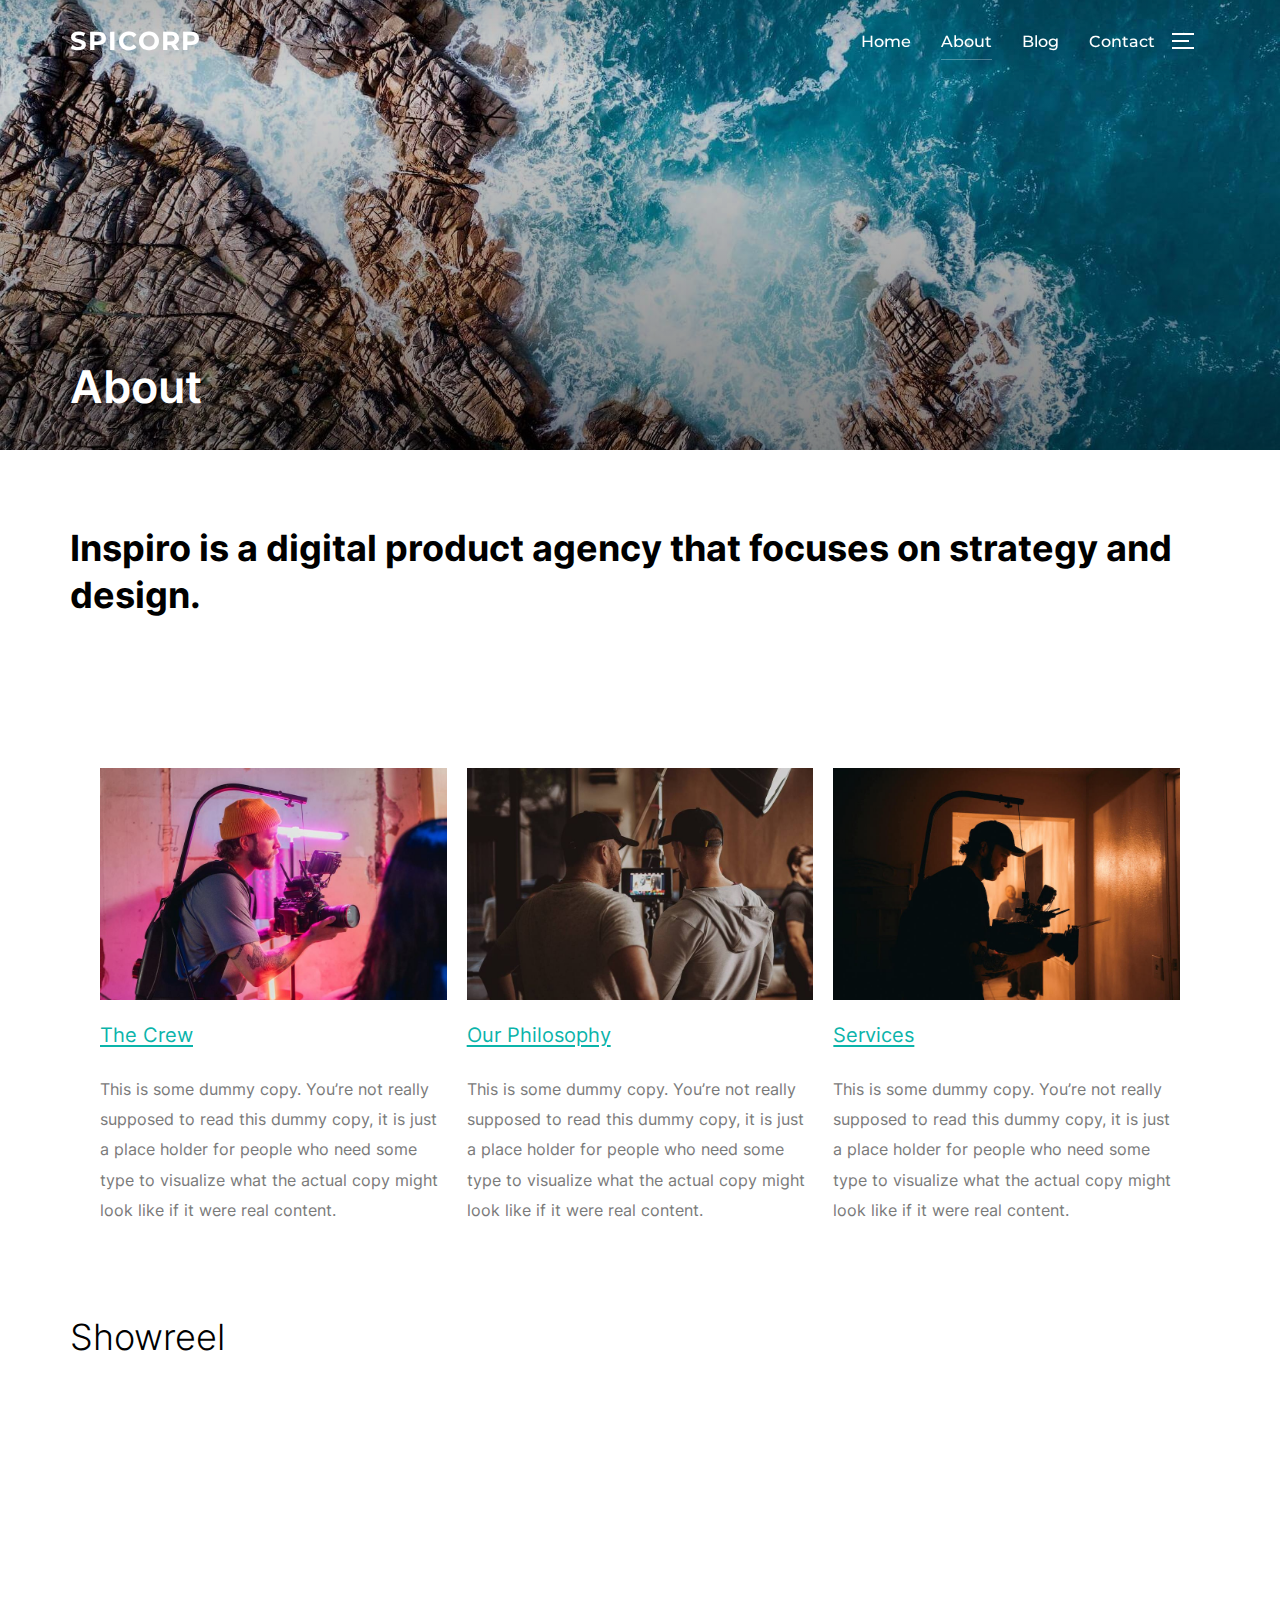
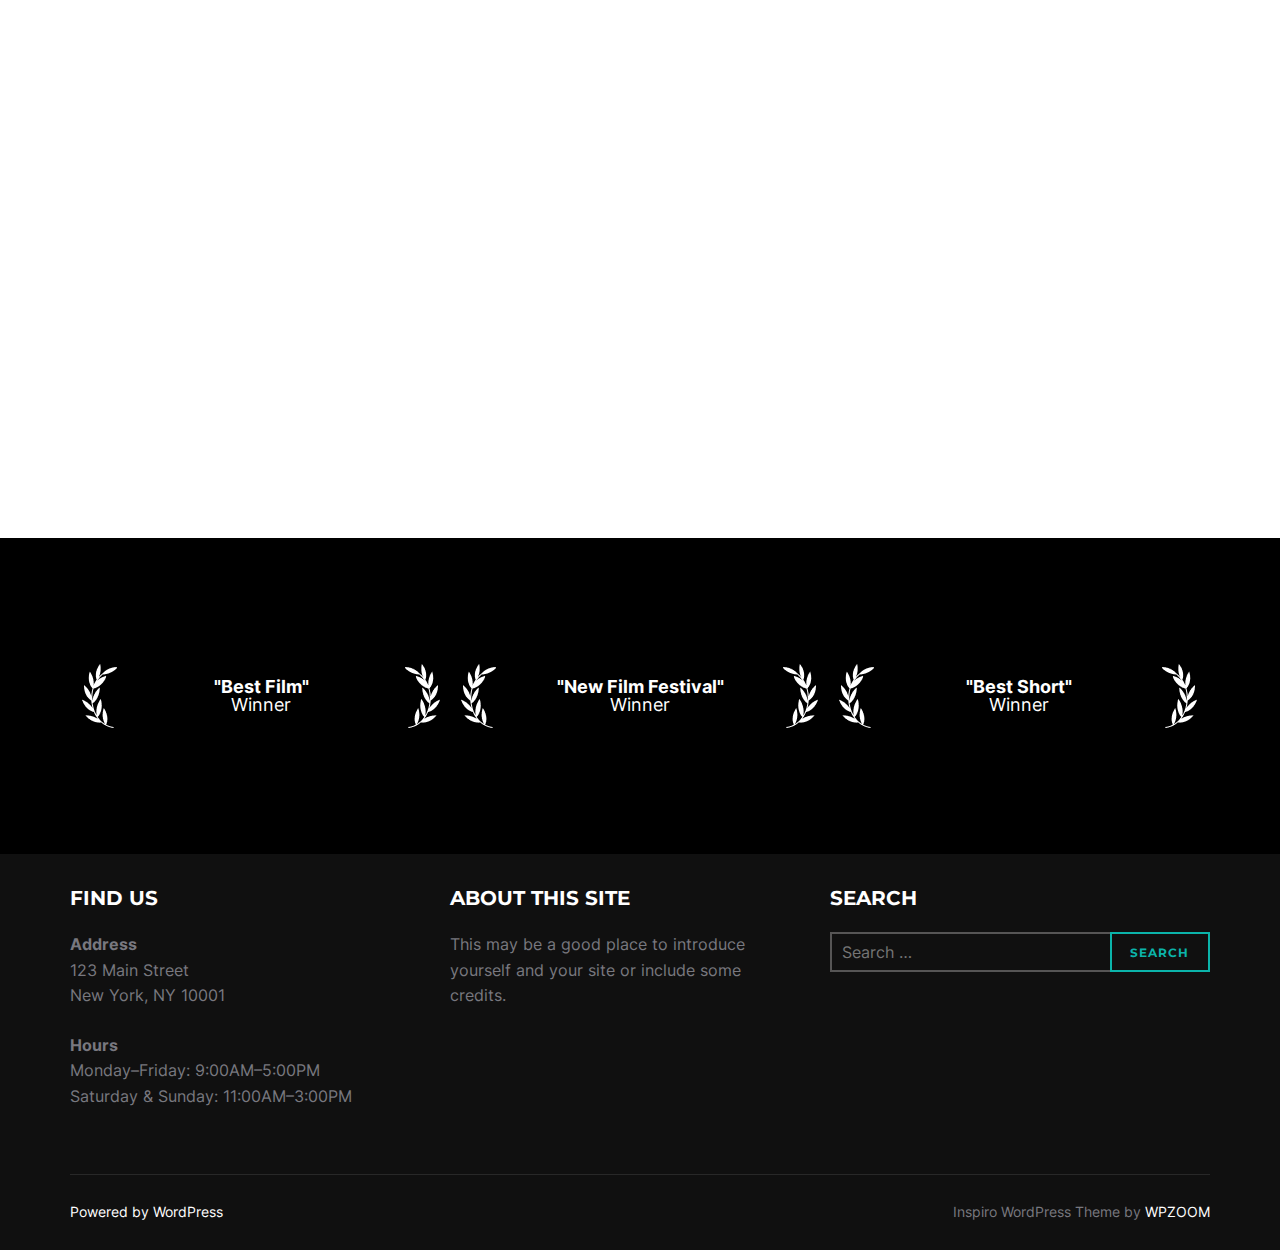
<file: about/index.html>
<!DOCTYPE html>
<html lang="en-CA" class="no-js">
<head>
	<meta charset="UTF-8">
	<meta name="viewport" content="width=device-width, initial-scale=1">
	<script>(function(html){html.className = html.className.replace(/\bno-js\b/,'js')})(document.documentElement);</script>
<title>About &#8211; SPICORP</title>
<meta name="robots" content="max-image-preview:large">
<link rel="alternate" type="application/rss+xml" title="SPICORP &raquo; Feed" href="https://petergituma.github.io/feed/">
<link rel="alternate" type="application/rss+xml" title="SPICORP &raquo; Comments Feed" href="https://petergituma.github.io/comments/feed/">
<script>
window._wpemojiSettings = {"baseUrl":"https:\/\/s.w.org\/images\/core\/emoji\/15.0.3\/72x72\/","ext":".png","svgUrl":"https:\/\/s.w.org\/images\/core\/emoji\/15.0.3\/svg\/","svgExt":".svg","source":{"concatemoji":"https:\/\/petergituma.github.io\/wp-includes\/js\/wp-emoji-release.min.js?ver=6.5.2"}};
/*! This file is auto-generated */
!function(i,n){var o,s,e;function c(e){try{var t={supportTests:e,timestamp:(new Date).valueOf()};sessionStorage.setItem(o,JSON.stringify(t))}catch(e){}}function p(e,t,n){e.clearRect(0,0,e.canvas.width,e.canvas.height),e.fillText(t,0,0);var t=new Uint32Array(e.getImageData(0,0,e.canvas.width,e.canvas.height).data),r=(e.clearRect(0,0,e.canvas.width,e.canvas.height),e.fillText(n,0,0),new Uint32Array(e.getImageData(0,0,e.canvas.width,e.canvas.height).data));return t.every(function(e,t){return e===r[t]})}function u(e,t,n){switch(t){case"flag":return n(e,"🏳️‍⚧️","🏳️​⚧️")?!1:!n(e,"🇺🇳","🇺​🇳")&&!n(e,"🏴󠁧󠁢󠁥󠁮󠁧󠁿","🏴​󠁧​󠁢​󠁥​󠁮​󠁧​󠁿");case"emoji":return!n(e,"🐦‍⬛","🐦​⬛")}return!1}function f(e,t,n){var r="undefined"!=typeof WorkerGlobalScope&&self instanceof WorkerGlobalScope?new OffscreenCanvas(300,150):i.createElement("canvas"),a=r.getContext("2d",{willReadFrequently:!0}),o=(a.textBaseline="top",a.font="600 32px Arial",{});return e.forEach(function(e){o[e]=t(a,e,n)}),o}function t(e){var t=i.createElement("script");t.src=e,t.defer=!0,i.head.appendChild(t)}"undefined"!=typeof Promise&&(o="wpEmojiSettingsSupports",s=["flag","emoji"],n.supports={everything:!0,everythingExceptFlag:!0},e=new Promise(function(e){i.addEventListener("DOMContentLoaded",e,{once:!0})}),new Promise(function(t){var n=function(){try{var e=JSON.parse(sessionStorage.getItem(o));if("object"==typeof e&&"number"==typeof e.timestamp&&(new Date).valueOf()<e.timestamp+604800&&"object"==typeof e.supportTests)return e.supportTests}catch(e){}return null}();if(!n){if("undefined"!=typeof Worker&&"undefined"!=typeof OffscreenCanvas&&"undefined"!=typeof URL&&URL.createObjectURL&&"undefined"!=typeof Blob)try{var e="postMessage("+f.toString()+"("+[JSON.stringify(s),u.toString(),p.toString()].join(",")+"));",r=new Blob([e],{type:"text/javascript"}),a=new Worker(URL.createObjectURL(r),{name:"wpTestEmojiSupports"});return void(a.onmessage=function(e){c(n=e.data),a.terminate(),t(n)})}catch(e){}c(n=f(s,u,p))}t(n)}).then(function(e){for(var t in e)n.supports[t]=e[t],n.supports.everything=n.supports.everything&&n.supports[t],"flag"!==t&&(n.supports.everythingExceptFlag=n.supports.everythingExceptFlag&&n.supports[t]);n.supports.everythingExceptFlag=n.supports.everythingExceptFlag&&!n.supports.flag,n.DOMReady=!1,n.readyCallback=function(){n.DOMReady=!0}}).then(function(){return e}).then(function(){var e;n.supports.everything||(n.readyCallback(),(e=n.source||{}).concatemoji?t(e.concatemoji):e.wpemoji&&e.twemoji&&(t(e.twemoji),t(e.wpemoji)))}))}((window,document),window._wpemojiSettings);
</script>
<style id="wp-emoji-styles-inline-css">img.wp-smiley, img.emoji {
		display: inline !important;
		border: none !important;
		box-shadow: none !important;
		height: 1em !important;
		width: 1em !important;
		margin: 0 0.07em !important;
		vertical-align: -0.1em !important;
		background: none !important;
		padding: 0 !important;
	}</style>
<link rel="stylesheet" id="wp-block-library-css" href="https://petergituma.github.io/wp-includes/css/dist/block-library/style.min.css?ver=6.5.2" media="all">
<style id="wp-block-library-theme-inline-css">.wp-block-audio figcaption{color:#555;font-size:13px;text-align:center}.is-dark-theme .wp-block-audio figcaption{color:#ffffffa6}.wp-block-audio{margin:0 0 1em}.wp-block-code{border:1px solid #ccc;border-radius:4px;font-family:Menlo,Consolas,monaco,monospace;padding:.8em 1em}.wp-block-embed figcaption{color:#555;font-size:13px;text-align:center}.is-dark-theme .wp-block-embed figcaption{color:#ffffffa6}.wp-block-embed{margin:0 0 1em}.blocks-gallery-caption{color:#555;font-size:13px;text-align:center}.is-dark-theme .blocks-gallery-caption{color:#ffffffa6}.wp-block-image figcaption{color:#555;font-size:13px;text-align:center}.is-dark-theme .wp-block-image figcaption{color:#ffffffa6}.wp-block-image{margin:0 0 1em}.wp-block-pullquote{border-bottom:4px solid;border-top:4px solid;color:currentColor;margin-bottom:1.75em}.wp-block-pullquote cite,.wp-block-pullquote footer,.wp-block-pullquote__citation{color:currentColor;font-size:.8125em;font-style:normal;text-transform:uppercase}.wp-block-quote{border-left:.25em solid;margin:0 0 1.75em;padding-left:1em}.wp-block-quote cite,.wp-block-quote footer{color:currentColor;font-size:.8125em;font-style:normal;position:relative}.wp-block-quote.has-text-align-right{border-left:none;border-right:.25em solid;padding-left:0;padding-right:1em}.wp-block-quote.has-text-align-center{border:none;padding-left:0}.wp-block-quote.is-large,.wp-block-quote.is-style-large,.wp-block-quote.is-style-plain{border:none}.wp-block-search .wp-block-search__label{font-weight:700}.wp-block-search__button{border:1px solid #ccc;padding:.375em .625em}:where(.wp-block-group.has-background){padding:1.25em 2.375em}.wp-block-separator.has-css-opacity{opacity:.4}.wp-block-separator{border:none;border-bottom:2px solid;margin-left:auto;margin-right:auto}.wp-block-separator.has-alpha-channel-opacity{opacity:1}.wp-block-separator:not(.is-style-wide):not(.is-style-dots){width:100px}.wp-block-separator.has-background:not(.is-style-dots){border-bottom:none;height:1px}.wp-block-separator.has-background:not(.is-style-wide):not(.is-style-dots){height:2px}.wp-block-table{margin:0 0 1em}.wp-block-table td,.wp-block-table th{word-break:normal}.wp-block-table figcaption{color:#555;font-size:13px;text-align:center}.is-dark-theme .wp-block-table figcaption{color:#ffffffa6}.wp-block-video figcaption{color:#555;font-size:13px;text-align:center}.is-dark-theme .wp-block-video figcaption{color:#ffffffa6}.wp-block-video{margin:0 0 1em}.wp-block-template-part.has-background{margin-bottom:0;margin-top:0;padding:1.25em 2.375em}</style>
<style id="global-styles-inline-css">body{--wp--preset--color--black: #000000;--wp--preset--color--cyan-bluish-gray: #abb8c3;--wp--preset--color--white: #ffffff;--wp--preset--color--pale-pink: #f78da7;--wp--preset--color--vivid-red: #cf2e2e;--wp--preset--color--luminous-vivid-orange: #ff6900;--wp--preset--color--luminous-vivid-amber: #fcb900;--wp--preset--color--light-green-cyan: #7bdcb5;--wp--preset--color--vivid-green-cyan: #00d084;--wp--preset--color--pale-cyan-blue: #8ed1fc;--wp--preset--color--vivid-cyan-blue: #0693e3;--wp--preset--color--vivid-purple: #9b51e0;--wp--preset--color--primary: #101010;--wp--preset--color--secondary: #0bb4aa;--wp--preset--color--header-footer: #101010;--wp--preset--color--tertiary: #6C6C77;--wp--preset--color--lightgrey: #D9D9D9;--wp--preset--color--foreground: #000;--wp--preset--color--background: #f9fafd;--wp--preset--color--light-background: #ffffff;--wp--preset--gradient--vivid-cyan-blue-to-vivid-purple: linear-gradient(135deg,rgba(6,147,227,1) 0%,rgb(155,81,224) 100%);--wp--preset--gradient--light-green-cyan-to-vivid-green-cyan: linear-gradient(135deg,rgb(122,220,180) 0%,rgb(0,208,130) 100%);--wp--preset--gradient--luminous-vivid-amber-to-luminous-vivid-orange: linear-gradient(135deg,rgba(252,185,0,1) 0%,rgba(255,105,0,1) 100%);--wp--preset--gradient--luminous-vivid-orange-to-vivid-red: linear-gradient(135deg,rgba(255,105,0,1) 0%,rgb(207,46,46) 100%);--wp--preset--gradient--very-light-gray-to-cyan-bluish-gray: linear-gradient(135deg,rgb(238,238,238) 0%,rgb(169,184,195) 100%);--wp--preset--gradient--cool-to-warm-spectrum: linear-gradient(135deg,rgb(74,234,220) 0%,rgb(151,120,209) 20%,rgb(207,42,186) 40%,rgb(238,44,130) 60%,rgb(251,105,98) 80%,rgb(254,248,76) 100%);--wp--preset--gradient--blush-light-purple: linear-gradient(135deg,rgb(255,206,236) 0%,rgb(152,150,240) 100%);--wp--preset--gradient--blush-bordeaux: linear-gradient(135deg,rgb(254,205,165) 0%,rgb(254,45,45) 50%,rgb(107,0,62) 100%);--wp--preset--gradient--luminous-dusk: linear-gradient(135deg,rgb(255,203,112) 0%,rgb(199,81,192) 50%,rgb(65,88,208) 100%);--wp--preset--gradient--pale-ocean: linear-gradient(135deg,rgb(255,245,203) 0%,rgb(182,227,212) 50%,rgb(51,167,181) 100%);--wp--preset--gradient--electric-grass: linear-gradient(135deg,rgb(202,248,128) 0%,rgb(113,206,126) 100%);--wp--preset--gradient--midnight: linear-gradient(135deg,rgb(2,3,129) 0%,rgb(40,116,252) 100%);--wp--preset--gradient--black-primary: linear-gradient(180deg, var(--wp--preset--color--secondary) 0%, var(--wp--preset--color--secondary) 73%, var(--wp--preset--color--background) 73%, var(--wp--preset--color--background) 100%);--wp--preset--gradient--black-secondary: linear-gradient(135deg,rgba(0,0,0,1) 50%,var(--wp--preset--color--tertiary) 100%);--wp--preset--font-size--small: clamp(14px, 0.875rem + ((1vw - 3.2px) * 0.208), 16px);--wp--preset--font-size--medium: clamp(16px, 1rem + ((1vw - 3.2px) * 0.417), 20px);--wp--preset--font-size--large: clamp(22px, 1.375rem + ((1vw - 3.2px) * 1.458), 36px);--wp--preset--font-size--x-large: clamp(30px, 1.875rem + ((1vw - 3.2px) * 2.083), 50px);--wp--preset--font-size--x-small: clamp(14px, 0.875rem + ((1vw - 3.2px) * 1), 14px);--wp--preset--font-size--max-36: clamp(24px, 1.5rem + ((1vw - 3.2px) * 1.25), 36px);--wp--preset--font-size--max-48: clamp(26px, 1.625rem + ((1vw - 3.2px) * 2.292), 48px);--wp--preset--font-size--max-60: clamp(30px, 1.875rem + ((1vw - 3.2px) * 3.125), 60px);--wp--preset--font-size--max-72: clamp(38px, 2.375rem + ((1vw - 3.2px) * 3.542), 72px);--wp--preset--spacing--20: 0.44rem;--wp--preset--spacing--30: 0.67rem;--wp--preset--spacing--40: 1rem;--wp--preset--spacing--50: 1.5rem;--wp--preset--spacing--60: 2.25rem;--wp--preset--spacing--70: 3.38rem;--wp--preset--spacing--80: 5.06rem;--wp--preset--spacing--x-small: 20px;--wp--preset--spacing--small: 40px;--wp--preset--spacing--medium: 60px;--wp--preset--spacing--large: 80px;--wp--preset--spacing--x-large: 100px;--wp--preset--shadow--natural: 6px 6px 9px rgba(0, 0, 0, 0.2);--wp--preset--shadow--deep: 12px 12px 50px rgba(0, 0, 0, 0.4);--wp--preset--shadow--sharp: 6px 6px 0px rgba(0, 0, 0, 0.2);--wp--preset--shadow--outlined: 6px 6px 0px -3px rgba(255, 255, 255, 1), 6px 6px rgba(0, 0, 0, 1);--wp--preset--shadow--crisp: 6px 6px 0px rgba(0, 0, 0, 1);--wp--custom--font-weight--black: 900;--wp--custom--font-weight--bold: 700;--wp--custom--font-weight--extra-bold: 800;--wp--custom--font-weight--light: 300;--wp--custom--font-weight--medium: 500;--wp--custom--font-weight--regular: 400;--wp--custom--font-weight--semi-bold: 600;--wp--custom--line-height--body: 1.75;--wp--custom--line-height--heading: 1.1;--wp--custom--line-height--medium: 1.5;--wp--custom--line-height--one: 1;--wp--custom--spacing--outer: 30px;}body { margin: 0;--wp--style--global--content-size: 1140px;--wp--style--global--wide-size: 1280px; }.wp-site-blocks { padding-top: var(--wp--style--root--padding-top); padding-bottom: var(--wp--style--root--padding-bottom); }.has-global-padding { padding-right: var(--wp--style--root--padding-right); padding-left: var(--wp--style--root--padding-left); }.has-global-padding :where(.has-global-padding:not(.wp-block-block)) { padding-right: 0; padding-left: 0; }.has-global-padding > .alignfull { margin-right: calc(var(--wp--style--root--padding-right) * -1); margin-left: calc(var(--wp--style--root--padding-left) * -1); }.has-global-padding :where(.has-global-padding:not(.wp-block-block)) > .alignfull { margin-right: 0; margin-left: 0; }.has-global-padding > .alignfull:where(:not(.has-global-padding):not(.is-layout-flex):not(.is-layout-grid)) > :where([class*="wp-block-"]:not(.alignfull):not([class*="__"]),p,h1,h2,h3,h4,h5,h6,ul,ol) { padding-right: var(--wp--style--root--padding-right); padding-left: var(--wp--style--root--padding-left); }.has-global-padding :where(.has-global-padding) > .alignfull:where(:not(.has-global-padding)) > :where([class*="wp-block-"]:not(.alignfull):not([class*="__"]),p,h1,h2,h3,h4,h5,h6,ul,ol) { padding-right: 0; padding-left: 0; }.wp-site-blocks > .alignleft { float: left; margin-right: 2em; }.wp-site-blocks > .alignright { float: right; margin-left: 2em; }.wp-site-blocks > .aligncenter { justify-content: center; margin-left: auto; margin-right: auto; }:where(.wp-site-blocks) > * { margin-block-start: 20px; margin-block-end: 0; }:where(.wp-site-blocks) > :first-child:first-child { margin-block-start: 0; }:where(.wp-site-blocks) > :last-child:last-child { margin-block-end: 0; }body { --wp--style--block-gap: 20px; }:where(body .is-layout-flow)  > :first-child:first-child{margin-block-start: 0;}:where(body .is-layout-flow)  > :last-child:last-child{margin-block-end: 0;}:where(body .is-layout-flow)  > *{margin-block-start: 20px;margin-block-end: 0;}:where(body .is-layout-constrained)  > :first-child:first-child{margin-block-start: 0;}:where(body .is-layout-constrained)  > :last-child:last-child{margin-block-end: 0;}:where(body .is-layout-constrained)  > *{margin-block-start: 20px;margin-block-end: 0;}:where(body .is-layout-flex) {gap: 20px;}:where(body .is-layout-grid) {gap: 20px;}body .is-layout-flow > .alignleft{float: left;margin-inline-start: 0;margin-inline-end: 2em;}body .is-layout-flow > .alignright{float: right;margin-inline-start: 2em;margin-inline-end: 0;}body .is-layout-flow > .aligncenter{margin-left: auto !important;margin-right: auto !important;}body .is-layout-constrained > .alignleft{float: left;margin-inline-start: 0;margin-inline-end: 2em;}body .is-layout-constrained > .alignright{float: right;margin-inline-start: 2em;margin-inline-end: 0;}body .is-layout-constrained > .aligncenter{margin-left: auto !important;margin-right: auto !important;}body .is-layout-constrained > :where(:not(.alignleft):not(.alignright):not(.alignfull)){max-width: var(--wp--style--global--content-size);margin-left: auto !important;margin-right: auto !important;}body .is-layout-constrained > .alignwide{max-width: var(--wp--style--global--wide-size);}body .is-layout-flex{display: flex;}body .is-layout-flex{flex-wrap: wrap;align-items: center;}body .is-layout-flex > *{margin: 0;}body .is-layout-grid{display: grid;}body .is-layout-grid > *{margin: 0;}body{font-size: var(--wp--preset--font-size--small);font-weight: var(--wp--custom--font-weight--regular);line-height: var(--wp--custom--line-height--body);--wp--style--root--padding-top: 0px;--wp--style--root--padding-right: 0px;--wp--style--root--padding-bottom: 0px;--wp--style--root--padding-left: 0px;}a:where(:not(.wp-element-button)){color: var(--wp--preset--color--primary);text-decoration: underline;}.wp-element-button, .wp-block-button__link{background-color: #32373c;border-radius: 0;border-width: 0;color: #fff;font-family: inherit;font-size: inherit;line-height: inherit;padding-top: 10px;padding-right: 25px;padding-bottom: 10px;padding-left: 25px;text-decoration: none;}.has-black-color{color: var(--wp--preset--color--black) !important;}.has-cyan-bluish-gray-color{color: var(--wp--preset--color--cyan-bluish-gray) !important;}.has-white-color{color: var(--wp--preset--color--white) !important;}.has-pale-pink-color{color: var(--wp--preset--color--pale-pink) !important;}.has-vivid-red-color{color: var(--wp--preset--color--vivid-red) !important;}.has-luminous-vivid-orange-color{color: var(--wp--preset--color--luminous-vivid-orange) !important;}.has-luminous-vivid-amber-color{color: var(--wp--preset--color--luminous-vivid-amber) !important;}.has-light-green-cyan-color{color: var(--wp--preset--color--light-green-cyan) !important;}.has-vivid-green-cyan-color{color: var(--wp--preset--color--vivid-green-cyan) !important;}.has-pale-cyan-blue-color{color: var(--wp--preset--color--pale-cyan-blue) !important;}.has-vivid-cyan-blue-color{color: var(--wp--preset--color--vivid-cyan-blue) !important;}.has-vivid-purple-color{color: var(--wp--preset--color--vivid-purple) !important;}.has-primary-color{color: var(--wp--preset--color--primary) !important;}.has-secondary-color{color: var(--wp--preset--color--secondary) !important;}.has-header-footer-color{color: var(--wp--preset--color--header-footer) !important;}.has-tertiary-color{color: var(--wp--preset--color--tertiary) !important;}.has-lightgrey-color{color: var(--wp--preset--color--lightgrey) !important;}.has-foreground-color{color: var(--wp--preset--color--foreground) !important;}.has-background-color{color: var(--wp--preset--color--background) !important;}.has-light-background-color{color: var(--wp--preset--color--light-background) !important;}.has-black-background-color{background-color: var(--wp--preset--color--black) !important;}.has-cyan-bluish-gray-background-color{background-color: var(--wp--preset--color--cyan-bluish-gray) !important;}.has-white-background-color{background-color: var(--wp--preset--color--white) !important;}.has-pale-pink-background-color{background-color: var(--wp--preset--color--pale-pink) !important;}.has-vivid-red-background-color{background-color: var(--wp--preset--color--vivid-red) !important;}.has-luminous-vivid-orange-background-color{background-color: var(--wp--preset--color--luminous-vivid-orange) !important;}.has-luminous-vivid-amber-background-color{background-color: var(--wp--preset--color--luminous-vivid-amber) !important;}.has-light-green-cyan-background-color{background-color: var(--wp--preset--color--light-green-cyan) !important;}.has-vivid-green-cyan-background-color{background-color: var(--wp--preset--color--vivid-green-cyan) !important;}.has-pale-cyan-blue-background-color{background-color: var(--wp--preset--color--pale-cyan-blue) !important;}.has-vivid-cyan-blue-background-color{background-color: var(--wp--preset--color--vivid-cyan-blue) !important;}.has-vivid-purple-background-color{background-color: var(--wp--preset--color--vivid-purple) !important;}.has-primary-background-color{background-color: var(--wp--preset--color--primary) !important;}.has-secondary-background-color{background-color: var(--wp--preset--color--secondary) !important;}.has-header-footer-background-color{background-color: var(--wp--preset--color--header-footer) !important;}.has-tertiary-background-color{background-color: var(--wp--preset--color--tertiary) !important;}.has-lightgrey-background-color{background-color: var(--wp--preset--color--lightgrey) !important;}.has-foreground-background-color{background-color: var(--wp--preset--color--foreground) !important;}.has-background-background-color{background-color: var(--wp--preset--color--background) !important;}.has-light-background-background-color{background-color: var(--wp--preset--color--light-background) !important;}.has-black-border-color{border-color: var(--wp--preset--color--black) !important;}.has-cyan-bluish-gray-border-color{border-color: var(--wp--preset--color--cyan-bluish-gray) !important;}.has-white-border-color{border-color: var(--wp--preset--color--white) !important;}.has-pale-pink-border-color{border-color: var(--wp--preset--color--pale-pink) !important;}.has-vivid-red-border-color{border-color: var(--wp--preset--color--vivid-red) !important;}.has-luminous-vivid-orange-border-color{border-color: var(--wp--preset--color--luminous-vivid-orange) !important;}.has-luminous-vivid-amber-border-color{border-color: var(--wp--preset--color--luminous-vivid-amber) !important;}.has-light-green-cyan-border-color{border-color: var(--wp--preset--color--light-green-cyan) !important;}.has-vivid-green-cyan-border-color{border-color: var(--wp--preset--color--vivid-green-cyan) !important;}.has-pale-cyan-blue-border-color{border-color: var(--wp--preset--color--pale-cyan-blue) !important;}.has-vivid-cyan-blue-border-color{border-color: var(--wp--preset--color--vivid-cyan-blue) !important;}.has-vivid-purple-border-color{border-color: var(--wp--preset--color--vivid-purple) !important;}.has-primary-border-color{border-color: var(--wp--preset--color--primary) !important;}.has-secondary-border-color{border-color: var(--wp--preset--color--secondary) !important;}.has-header-footer-border-color{border-color: var(--wp--preset--color--header-footer) !important;}.has-tertiary-border-color{border-color: var(--wp--preset--color--tertiary) !important;}.has-lightgrey-border-color{border-color: var(--wp--preset--color--lightgrey) !important;}.has-foreground-border-color{border-color: var(--wp--preset--color--foreground) !important;}.has-background-border-color{border-color: var(--wp--preset--color--background) !important;}.has-light-background-border-color{border-color: var(--wp--preset--color--light-background) !important;}.has-vivid-cyan-blue-to-vivid-purple-gradient-background{background: var(--wp--preset--gradient--vivid-cyan-blue-to-vivid-purple) !important;}.has-light-green-cyan-to-vivid-green-cyan-gradient-background{background: var(--wp--preset--gradient--light-green-cyan-to-vivid-green-cyan) !important;}.has-luminous-vivid-amber-to-luminous-vivid-orange-gradient-background{background: var(--wp--preset--gradient--luminous-vivid-amber-to-luminous-vivid-orange) !important;}.has-luminous-vivid-orange-to-vivid-red-gradient-background{background: var(--wp--preset--gradient--luminous-vivid-orange-to-vivid-red) !important;}.has-very-light-gray-to-cyan-bluish-gray-gradient-background{background: var(--wp--preset--gradient--very-light-gray-to-cyan-bluish-gray) !important;}.has-cool-to-warm-spectrum-gradient-background{background: var(--wp--preset--gradient--cool-to-warm-spectrum) !important;}.has-blush-light-purple-gradient-background{background: var(--wp--preset--gradient--blush-light-purple) !important;}.has-blush-bordeaux-gradient-background{background: var(--wp--preset--gradient--blush-bordeaux) !important;}.has-luminous-dusk-gradient-background{background: var(--wp--preset--gradient--luminous-dusk) !important;}.has-pale-ocean-gradient-background{background: var(--wp--preset--gradient--pale-ocean) !important;}.has-electric-grass-gradient-background{background: var(--wp--preset--gradient--electric-grass) !important;}.has-midnight-gradient-background{background: var(--wp--preset--gradient--midnight) !important;}.has-black-primary-gradient-background{background: var(--wp--preset--gradient--black-primary) !important;}.has-black-secondary-gradient-background{background: var(--wp--preset--gradient--black-secondary) !important;}.has-small-font-size{font-size: var(--wp--preset--font-size--small) !important;}.has-medium-font-size{font-size: var(--wp--preset--font-size--medium) !important;}.has-large-font-size{font-size: var(--wp--preset--font-size--large) !important;}.has-x-large-font-size{font-size: var(--wp--preset--font-size--x-large) !important;}.has-x-small-font-size{font-size: var(--wp--preset--font-size--x-small) !important;}.has-max-36-font-size{font-size: var(--wp--preset--font-size--max-36) !important;}.has-max-48-font-size{font-size: var(--wp--preset--font-size--max-48) !important;}.has-max-60-font-size{font-size: var(--wp--preset--font-size--max-60) !important;}.has-max-72-font-size{font-size: var(--wp--preset--font-size--max-72) !important;}
.wp-block-navigation a:where(:not(.wp-element-button)){color: inherit;}
.wp-block-columns{border-radius: 4px;border-width: 0;margin-bottom: 0px;}
.wp-block-pullquote{font-size: clamp(0.984em, 0.984rem + ((1vw - 0.2em) * 0.86), 1.5em);line-height: 1.6;}
.wp-block-button .wp-block-button__link{background-color: var(--wp--preset--color--primary);}
.wp-block-buttons-is-layout-flow > :first-child:first-child{margin-block-start: 0;}.wp-block-buttons-is-layout-flow > :last-child:last-child{margin-block-end: 0;}.wp-block-buttons-is-layout-flow > *{margin-block-start: 10px;margin-block-end: 0;}.wp-block-buttons-is-layout-constrained > :first-child:first-child{margin-block-start: 0;}.wp-block-buttons-is-layout-constrained > :last-child:last-child{margin-block-end: 0;}.wp-block-buttons-is-layout-constrained > *{margin-block-start: 10px;margin-block-end: 0;}.wp-block-buttons-is-layout-flex{gap: 10px;}.wp-block-buttons-is-layout-grid{gap: 10px;}
.wp-block-column{border-radius: 4px;border-width: 0;margin-bottom: 0px;}
.wp-block-cover{padding-top: 30px;padding-right: 30px;padding-bottom: 30px;padding-left: 30px;}
.wp-block-group{padding: 0px;}
.wp-block-spacer{margin-top: 0 !important;}</style>
<link rel="stylesheet" id="inspiro-google-fonts-css" href="https://petergituma.github.io/wp-content/fonts/bb31ec9d16e1c0b5b3624a9d058dd4f3.css?ver=1.8.7" media="all">
<link rel="stylesheet" id="inspiro-style-css" href="https://petergituma.github.io/wp-content/themes/inspiro/assets/css/minified/style.min.css?ver=1.8.7" media="all">
<style id="inspiro-style-inline-css">body, button, input, select, textarea {
font-family: 'Inter', sans-serif;
font-weight: 400;
}
@media screen and (min-width: 782px) {
body, button, input, select, textarea {
font-size: 16px;
line-height: 1.8;
} }
body:not(.wp-custom-logo) a.custom-logo-text {
font-family: 'Montserrat', sans-serif;
font-weight: 700;
text-transform: uppercase;
}
@media screen and (min-width: 782px) {
body:not(.wp-custom-logo) a.custom-logo-text {
font-size: 26px;
line-height: 1.8;
} }
h1, h2, h3, h4, h5, h6, .home.blog .entry-title, .page .entry-title, .page-title, #comments>h3, #respond>h3 {
font-weight: 700;
line-height: 1.4;
}
.site-title {
font-family: 'Inter', sans-serif;
font-weight: 700;
line-height: 1.25;
}
@media screen and (min-width: 782px) {
.site-title {
font-size: 80px;
} }
.site-description {
font-family: 'Inter', sans-serif;
line-height: 1.8;
}
@media screen and (min-width: 782px) {
.site-description {
font-size: 20px;
} }
.custom-header-button {
font-family: 'Inter', sans-serif;
line-height: 1.8;
}
@media screen and (min-width: 782px) {
.custom-header-button {
font-size: 16px;
} }
.navbar-nav a {
font-family: 'Montserrat', sans-serif;
font-weight: 500;
line-height: 1.8;
}
@media screen and (min-width: 782px) {
.navbar-nav a {
font-size: 16px;
} }
@media screen and (max-width: 64em) {
.navbar-nav li a {
font-family: 'Montserrat', sans-serif;
font-size: 16px;
font-weight: 600;
text-transform: uppercase;
line-height: 1.8;
} }</style>
<script src="https://petergituma.github.io/wp-includes/js/jquery/jquery.min.js?ver=3.7.1" id="jquery-core-js"></script>
<script src="https://petergituma.github.io/wp-includes/js/jquery/jquery-migrate.min.js?ver=3.4.1" id="jquery-migrate-js"></script>
<link rel="https://api.w.org/" href="https://petergituma.github.io/wp-json/">
<link rel="alternate" type="application/json" href="https://petergituma.github.io/wp-json/wp/v2/pages/9">
<link rel="EditURI" type="application/rsd+xml" title="RSD" href="https://petergituma.github.io/xmlrpc.php?rsd">
<meta name="generator" content="WordPress 6.5.2">
<link rel="canonical" href="https://petergituma.github.io/about/">
<link rel="shortlink" href="https://petergituma.github.io/?p=9">
<link rel="alternate" type="application/json+oembed" href="https://petergituma.github.io/wp-json/oembed/1.0/embed?url=https%3A%2F%2Fpetergituma.github.io%2Fabout%2F">
<link rel="alternate" type="text/xml+oembed" href="https://petergituma.github.io/wp-json/oembed/1.0/embed?url=https%3A%2F%2Fpetergituma.github.io%2Fabout%2F#038;format=xml">
		<style id="inspiro-custom-header-styles" type="text/css">.site-title a,
			.colors-dark .site-title a,
			 .site-title a,
			body.has-header-image .site-title a,
			body.has-header-video .site-title a,
			body.has-header-image.colors-dark .site-title a,
			body.has-header-video.colors-dark .site-title a,
			body.has-header-image .site-title a,
			body.has-header-video .site-title a,
			.site-description,
			.colors-dark .site-description,
			 .site-description,
			body.has-header-image .site-description,
			body.has-header-video .site-description,
			body.has-header-image.colors-dark .site-description,
			body.has-header-video.colors-dark .site-description,
			body.has-header-image .site-description,
			body.has-header-video .site-description {
				color: ;
			}
		
					.custom-header-button {
				color: #ffffff;
				border-color: #ffffff;
			}
		
					.custom-header-button:hover {
				color: #ffffff;
			}
		
		
        
        
        
		            .headroom--not-top .navbar,
			.has-header-image.home.blog .headroom--not-top .navbar, 
			.has-header-image.inspiro-front-page .headroom--not-top .navbar, 
			.has-header-video.home.blog .headroom--not-top .navbar, 
			.has-header-video.inspiro-front-page .headroom--not-top .navbar {
				background-color: rgba(0,0,0,0.9);
			}</style>
		
</head>

<body class="page-template-default page page-id-9 wp-embed-responsive has-header-image inspiro--with-page-nav post-display-content-excerpt colors-light">

<aside id="side-nav" class="side-nav" tabindex="-1">
	<div class="side-nav__scrollable-container">
		<div class="side-nav__wrap">
			<div class="side-nav__close-button">
				<button type="button" class="navbar-toggle">
					<span class="screen-reader-text">Toggle navigation</span>
					<span class="icon-bar"></span>
					<span class="icon-bar"></span>
					<span class="icon-bar"></span>
				</button>
			</div>
							<nav class="mobile-menu-wrapper" aria-label="Mobile Menu" role="navigation">
					<ul id="menu-main-menu" class="nav navbar-nav">
<li id="menu-item-17" class="menu-item menu-item-type-custom menu-item-object-custom menu-item-home menu-item-17"><a href="https://petergituma.github.io/">Home</a></li>
<li id="menu-item-18" class="menu-item menu-item-type-post_type menu-item-object-page current-menu-item page_item page-item-9 current_page_item menu-item-18"><a href="https://petergituma.github.io/about/" aria-current="page">About</a></li>
<li id="menu-item-19" class="menu-item menu-item-type-post_type menu-item-object-page menu-item-19"><a href="https://petergituma.github.io/blog/">Blog</a></li>
<li id="menu-item-20" class="menu-item menu-item-type-post_type menu-item-object-page menu-item-20"><a href="https://petergituma.github.io/contact-2/">Contact</a></li>
</ul>				</nav>
						<div id="search-2" class="widget widget_search">
<h3 class="title">Search</h3>

<form role="search" method="get" class="search-form" action="https://petergituma.github.io/">
	<label for="search-form-1">
		<span class="screen-reader-text">Search for:</span>
	</label>
	<input type="search" id="search-form-1" class="search-field" placeholder="Search &hellip;" value="" name="s">
	<button type="submit" class="search-submit"><svg class="svg-icon svg-icon-search" aria-hidden="true" role="img" focusable="false" xmlns="https://www.w3.org/2000/svg" width="23" height="23" viewbox="0 0 23 23"><path d="M38.710696,48.0601792 L43,52.3494831 L41.3494831,54 L37.0601792,49.710696 C35.2632422,51.1481185 32.9839107,52.0076499 30.5038249,52.0076499 C24.7027226,52.0076499 20,47.3049272 20,41.5038249 C20,35.7027226 24.7027226,31 30.5038249,31 C36.3049272,31 41.0076499,35.7027226 41.0076499,41.5038249 C41.0076499,43.9839107 40.1481185,46.2632422 38.710696,48.0601792 Z M36.3875844,47.1716785 C37.8030221,45.7026647 38.6734666,43.7048964 38.6734666,41.5038249 C38.6734666,36.9918565 35.0157934,33.3341833 30.5038249,33.3341833 C25.9918565,33.3341833 22.3341833,36.9918565 22.3341833,41.5038249 C22.3341833,46.0157934 25.9918565,49.6734666 30.5038249,49.6734666 C32.7048964,49.6734666 34.7026647,48.8030221 36.1716785,47.3875844 C36.2023931,47.347638 36.2360451,47.3092237 36.2726343,47.2726343 C36.3092237,47.2360451 36.347638,47.2023931 36.3875844,47.1716785 Z" transform="translate(-20 -31)"></path></svg><span>Search</span></button>
</form>
<div class="clear"></div>
</div>
<div id="text-2" class="widget widget_text">
<h3 class="title">About This Site</h3>			<div class="textwidget">
<p>This may be a good place to introduce yourself and your site or include some credits.</p>
</div>
		<div class="clear"></div>
</div>
<div id="text-3" class="widget widget_text">
<h3 class="title">Find Us</h3>			<div class="textwidget">
<p><strong>Address</strong><br>
123 Main Street<br>
New York, NY 10001</p>
<p><strong>Hours</strong><br>
Monday&ndash;Friday: 9:00AM&ndash;5:00PM<br>
Saturday &amp; Sunday: 11:00AM&ndash;3:00PM</p>
</div>
		<div class="clear"></div>
</div>		</div>
	</div>
</aside>
<div class="side-nav-overlay"></div>

<div id="page" class="site">
	<a class="skip-link screen-reader-text" href="#content">Skip to content</a>

	<header id="masthead" class="site-header" role="banner">
		<div id="site-navigation" class="navbar">
	<div class="header-inner inner-wrap  ">

		<div class="header-logo-wrapper">
			<a href="https://petergituma.github.io" title="" class="custom-logo-text">SPICORP</a>		</div>
		
					<div class="header-navigation-wrapper">
				<nav class="primary-menu-wrapper navbar-collapse collapse" aria-label="Top Horizontal Menu" role="navigation">
					<ul id="menu-main-menu-1" class="nav navbar-nav dropdown sf-menu">
<li class="menu-item menu-item-type-custom menu-item-object-custom menu-item-home menu-item-17"><a href="https://petergituma.github.io/">Home</a></li>
<li class="menu-item menu-item-type-post_type menu-item-object-page current-menu-item page_item page-item-9 current_page_item menu-item-18"><a href="https://petergituma.github.io/about/" aria-current="page">About</a></li>
<li class="menu-item menu-item-type-post_type menu-item-object-page menu-item-19"><a href="https://petergituma.github.io/blog/">Blog</a></li>
<li class="menu-item menu-item-type-post_type menu-item-object-page menu-item-20"><a href="https://petergituma.github.io/contact-2/">Contact</a></li>
</ul>				</nav>
			</div>
				
		<div class="header-widgets-wrapper">
			
			<div id="sb-search" class="sb-search" style="display: none;">
				
<form method="get" id="searchform" action="https://petergituma.github.io/">
	<label for="search-form-input">
		<span class="screen-reader-text">Search for:</span>
		<input type="search" class="sb-search-input" placeholder="Type your keywords and hit Enter..." name="s" id="search-form-input" autocomplete="off">
	</label>
	<button class="sb-search-button-open" aria-expanded="false">
		<span class="sb-icon-search">
			<svg class="svg-icon svg-icon-search" aria-hidden="true" role="img" focusable="false" xmlns="https://www.w3.org/2000/svg" width="23" height="23" viewbox="0 0 23 23"><path d="M38.710696,48.0601792 L43,52.3494831 L41.3494831,54 L37.0601792,49.710696 C35.2632422,51.1481185 32.9839107,52.0076499 30.5038249,52.0076499 C24.7027226,52.0076499 20,47.3049272 20,41.5038249 C20,35.7027226 24.7027226,31 30.5038249,31 C36.3049272,31 41.0076499,35.7027226 41.0076499,41.5038249 C41.0076499,43.9839107 40.1481185,46.2632422 38.710696,48.0601792 Z M36.3875844,47.1716785 C37.8030221,45.7026647 38.6734666,43.7048964 38.6734666,41.5038249 C38.6734666,36.9918565 35.0157934,33.3341833 30.5038249,33.3341833 C25.9918565,33.3341833 22.3341833,36.9918565 22.3341833,41.5038249 C22.3341833,46.0157934 25.9918565,49.6734666 30.5038249,49.6734666 C32.7048964,49.6734666 34.7026647,48.8030221 36.1716785,47.3875844 C36.2023931,47.347638 36.2360451,47.3092237 36.2726343,47.2726343 C36.3092237,47.2360451 36.347638,47.2023931 36.3875844,47.1716785 Z" transform="translate(-20 -31)"></path></svg>		</span>
	</button>
	<button class="sb-search-button-close" aria-expanded="false">
		<span class="sb-icon-search">
			<svg class="svg-icon svg-icon-cross" aria-hidden="true" role="img" focusable="false" xmlns="https://www.w3.org/2000/svg" width="16" height="16" viewbox="0 0 16 16"><polygon fill="" fill-rule="evenodd" points="6.852 7.649 .399 1.195 1.445 .149 7.899 6.602 14.352 .149 15.399 1.195 8.945 7.649 15.399 14.102 14.352 15.149 7.899 8.695 1.445 15.149 .399 14.102"></polygon></svg>		</span>
	</button>
</form>
			</div>

							<button type="button" class="navbar-toggle">
					<span class="screen-reader-text">Toggle sidebar &amp; navigation</span>
					<span class="icon-bar"></span>
					<span class="icon-bar"></span>
					<span class="icon-bar"></span>
				</button>
					</div>
	</div>
<!-- .inner-wrap -->
</div>
<!-- #site-navigation -->
	</header><!-- #masthead -->

    
	
	<div class="site-content-contain">
		<div id="content" class="site-content">


		<main id="main" class="site-main" role="main">

			
<article id="post-9" class="post-9 page type-page status-publish has-post-thumbnail hentry">

	<div class="entry-cover-image ">
<div class="single-featured-image-header"><img width="2000" height="1317" src="https://petergituma.github.io/wp-content/uploads/2024/05/StockSnap_M6D1GS9PSL.jpg" class="attachment-inspiro-featured-image size-inspiro-featured-image wp-post-image" alt="" decoding="async" fetchpriority="high" sizes="100vw"></div>
<!-- .single-featured-image-header -->
	<header class="entry-header">

		<div class="inner-wrap"><h1 class="entry-title">About</h1></div>
<!-- .inner-wrap -->
	</header><!-- .entry-header -->

	</div>
<!-- .entry-cover-image -->
	<div class="entry-content">
		
                    
                    <h2 class="has-large-font-size wp-block-heading" id="inspiro-is-a-digital-product-agency-that-focuses-on-strategy-and-design" style="font-style:normal;font-weight:100"><strong>Inspiro is a digital product agency that focuses on strategy and design.</strong></h2>
                    

                    
                    <div style="height:100px" aria-hidden="true" class="wp-block-spacer"></div>
                    

                    
                    <div class="wp-block-columns alignwide is-layout-flex wp-container-core-columns-is-layout-1 wp-block-columns-is-layout-flex">
                    <div class="wp-block-column is-layout-flow wp-block-column-is-layout-flow">
                    <figure class="wp-block-image size-large"><img decoding="async" src="https://petergituma.github.io/wp-content/themes/inspiro/assets/images/video-1.jpeg" alt=""></figure>
                    

                    
                    <p class="has-black-color has-text-color has-medium-font-size"><a href="#">The Crew</a></p>
                    

                    
                    <p class="has-text-color" style="color:#7a7a7a">This is some dummy copy. You’re not really supposed to read this dummy copy, it is just a place holder for people who need some type to visualize what the actual copy might look like if it were real content.</p>
                    </div>
                    

                    
                    <div class="wp-block-column is-layout-flow wp-block-column-is-layout-flow">
                    <figure class="wp-block-image size-large"><img decoding="async" src="https://petergituma.github.io/wp-content/themes/inspiro/assets/images/video-2.jpeg" alt=""></figure>
                    

                    
                    <p class="has-black-color has-text-color has-medium-font-size"><a href="#">Our Philosophy</a></p>
                    

                    
                    <p class="has-text-color" style="color:#7a7a7a">This is some dummy copy. You’re not really supposed to read this dummy copy, it is just a place holder for people who need some type to visualize what the actual copy might look like if it were real content.</p>
                    </div>
                    

                    
                    <div class="wp-block-column is-layout-flow wp-block-column-is-layout-flow">
                    <figure class="wp-block-image size-large"><img decoding="async" src="https://petergituma.github.io/wp-content/themes/inspiro/assets/images/video-3.jpeg" alt=""></figure>
                    

                    
                    <p class="has-black-color has-text-color has-medium-font-size"><a href="#">Services</a></p>
                    

                    
                    <p class="has-text-color" style="color:#7a7a7a">This is some dummy copy. You’re not really supposed to read this dummy copy, it is just a place holder for people who need some type to visualize what the actual copy might look like if it were real content.</p>
                    </div>
                    </div>
                    

                    
                    <h3 class="has-large-font-size wp-block-heading" id="inspiro-is-a-digital-product-agency-that-focuses-on-strategy-and-desig" style="font-weight:300">Showreel</h3>
                    

                    
                    <figure class="wp-block-embed alignwide is-type-video is-provider-videopress wp-block-embed-videopress wp-embed-aspect-16-9 wp-has-aspect-ratio"><div class="wp-block-embed__wrapper">
                    <iframe title="VideoPress Video Player" aria-label="VideoPress Video Player" width="950" height="534" src="https://video.wordpress.com/embed/bjvmxiQS?hd=0&amp;cover=1" frameborder="0" allowfullscreen allow="clipboard-write"></iframe><script src="https://v0.wordpress.com/js/next/videopress-iframe.js?m=1674852142"></script>
                    </div></figure>
                    

                    
                    <div style="height:100px" aria-hidden="true" class="wp-block-spacer"></div>
                    

                    
                    <div class="wp-block-cover alignfull" style="padding-top:50px;padding-right:50px;padding-bottom:50px;padding-left:50px;min-height:316px;aspect-ratio:unset;">
<span aria-hidden="true" class="has-black-background-color has-background-dim-100 wp-block-cover__gradient-background has-background-dim"></span><div class="wp-block-cover__inner-container is-layout-flow wp-block-cover-is-layout-flow">
                    <div class="wp-block-columns are-vertically-aligned-center is-layout-flex wp-container-core-columns-is-layout-2 wp-block-columns-is-layout-flex">
                    <div class="wp-block-column is-vertically-aligned-center is-layout-flow wp-block-column-is-layout-flow" style="padding-top:20px;padding-right:0px;padding-bottom:20px;padding-left:0px">
                    <div class="wp-block-group is-content-justification-space-between is-nowrap is-layout-flex wp-container-core-group-is-layout-2 wp-block-group-is-layout-flex">
                    <figure class="wp-block-image size-full"><img decoding="async" src="https://petergituma.github.io/wp-content/themes/inspiro/assets/images/laurel_left.png" alt=""></figure>
                    

                    
                    <div class="wp-block-group is-layout-flow wp-block-group-is-layout-flow">
                    <p class="has-text-align-center has-white-color has-text-color" style="font-size:clamp(14px, 0.875rem + ((1vw - 3.2px) * 0.417), 18px);line-height:1"><strong>&quot;Best Film&quot;<br></strong>Winner</p>
                    </div>
                    

                    
                    <figure class="wp-block-image size-full"><img decoding="async" src="https://petergituma.github.io/wp-content/themes/inspiro/assets/images/laurel_right.png" alt=""></figure>
                    </div>
                    </div>
                    

                    
                    <div class="wp-block-column is-vertically-aligned-center is-layout-flow wp-block-column-is-layout-flow" style="padding-top:20px;padding-right:0px;padding-bottom:20px;padding-left:0px">
                    <div class="wp-block-group is-content-justification-space-between is-nowrap is-layout-flex wp-container-core-group-is-layout-4 wp-block-group-is-layout-flex">
                    <figure class="wp-block-image size-full"><img decoding="async" src="https://petergituma.github.io/wp-content/themes/inspiro/assets/images/laurel_left.png" alt=""></figure>
                    

                    
                    <div class="wp-block-group is-layout-flow wp-block-group-is-layout-flow">
                    <p class="has-text-align-center has-white-color has-text-color" style="font-size:clamp(14px, 0.875rem + ((1vw - 3.2px) * 0.417), 18px);line-height:1"><strong>&quot;New Film Festival&quot;</strong><br>Winner</p>
                    </div>
                    

                    
                    <figure class="wp-block-image size-full"><img decoding="async" src="https://petergituma.github.io/wp-content/themes/inspiro/assets/images/laurel_right.png" alt=""></figure>
                    </div>
                    </div>
                    

                    
                    <div class="wp-block-column is-vertically-aligned-center is-layout-flow wp-block-column-is-layout-flow" style="padding-top:20px;padding-right:0px;padding-bottom:20px;padding-left:0px">
                    <div class="wp-block-group is-content-justification-space-between is-nowrap is-layout-flex wp-container-core-group-is-layout-6 wp-block-group-is-layout-flex">
                    <figure class="wp-block-image size-full"><img decoding="async" src="https://petergituma.github.io/wp-content/themes/inspiro/assets/images/laurel_left.png" alt=""></figure>
                    

                    
                    <div class="wp-block-group is-layout-flow wp-block-group-is-layout-flow">
                    <p class="has-text-align-center has-white-color has-text-color" style="font-size:clamp(14px, 0.875rem + ((1vw - 3.2px) * 0.417), 18px);line-height:1"><strong>&quot;Best Short&quot;</strong><br>Winner</p>
                    </div>
                    

                    
                    <figure class="wp-block-image size-full"><img decoding="async" src="https://petergituma.github.io/wp-content/themes/inspiro/assets/images/laurel_right.png" alt=""></figure>
                    </div>
                    </div>
                    </div>
                    </div>
</div>
                    	</div>
<!-- .entry-content -->
</article><!-- #post-9 -->

		</main><!-- #main -->



		</div>
<!-- #content -->

		
		<footer id="colophon" class="site-footer" role="contentinfo">
			<div class="inner-wrap">
				

	<aside class="footer-widgets widgets widget-columns-3" role="complementary" aria-label="Footer">

							<div class="widget-column footer-widget-1">
					<section id="text-4" class="widget widget_text"><h2 class="title">Find Us</h2>			<div class="textwidget">
<p><strong>Address</strong><br>
123 Main Street<br>
New York, NY 10001</p>
<p><strong>Hours</strong><br>
Monday&ndash;Friday: 9:00AM&ndash;5:00PM<br>
Saturday &amp; Sunday: 11:00AM&ndash;3:00PM</p>
</div>
		</section>					</div>
									<div class="widget-column footer-widget-2">
					<section id="text-5" class="widget widget_text"><h2 class="title">About This Site</h2>			<div class="textwidget">
<p>This may be a good place to introduce yourself and your site or include some credits.</p>
</div>
		</section>					</div>
									<div class="widget-column footer-widget-3">
					<section id="search-3" class="widget widget_search"><h2 class="title">Search</h2>

<form role="search" method="get" class="search-form" action="https://petergituma.github.io/">
	<label for="search-form-2">
		<span class="screen-reader-text">Search for:</span>
	</label>
	<input type="search" id="search-form-2" class="search-field" placeholder="Search &hellip;" value="" name="s">
	<button type="submit" class="search-submit"><svg class="svg-icon svg-icon-search" aria-hidden="true" role="img" focusable="false" xmlns="https://www.w3.org/2000/svg" width="23" height="23" viewbox="0 0 23 23"><path d="M38.710696,48.0601792 L43,52.3494831 L41.3494831,54 L37.0601792,49.710696 C35.2632422,51.1481185 32.9839107,52.0076499 30.5038249,52.0076499 C24.7027226,52.0076499 20,47.3049272 20,41.5038249 C20,35.7027226 24.7027226,31 30.5038249,31 C36.3049272,31 41.0076499,35.7027226 41.0076499,41.5038249 C41.0076499,43.9839107 40.1481185,46.2632422 38.710696,48.0601792 Z M36.3875844,47.1716785 C37.8030221,45.7026647 38.6734666,43.7048964 38.6734666,41.5038249 C38.6734666,36.9918565 35.0157934,33.3341833 30.5038249,33.3341833 C25.9918565,33.3341833 22.3341833,36.9918565 22.3341833,41.5038249 C22.3341833,46.0157934 25.9918565,49.6734666 30.5038249,49.6734666 C32.7048964,49.6734666 34.7026647,48.8030221 36.1716785,47.3875844 C36.2023931,47.347638 36.2360451,47.3092237 36.2726343,47.2726343 C36.3092237,47.2360451 36.347638,47.2023931 36.3875844,47.1716785 Z" transform="translate(-20 -31)"></path></svg><span>Search</span></button>
</form>
</section>					</div>
				
	</aside><!-- .widget-area -->

	<div class="site-footer-separator"></div>

<div class="site-info">
		<span class="copyright">
		<span>
			<a href="https://wordpress.org/" target="_blank">
				Powered by WordPress			</a>
		</span>
		<span>
			Inspiro WordPress Theme by <a href="https://www.wpzoom.com/" target="_blank" rel="nofollow">WPZOOM</a>
		</span>
	</span>
</div>
<!-- .site-info -->
			</div>
<!-- .inner-wrap -->
		</footer><!-- #colophon -->
	</div>
<!-- .site-content-contain -->
</div>
<!-- #page -->
<style id="core-block-supports-inline-css">.wp-container-core-columns-is-layout-1.wp-container-core-columns-is-layout-1{flex-wrap:nowrap;}.wp-container-core-group-is-layout-2.wp-container-core-group-is-layout-2{flex-wrap:nowrap;gap:0px;justify-content:space-between;}.wp-container-core-group-is-layout-4.wp-container-core-group-is-layout-4{flex-wrap:nowrap;gap:0px;justify-content:space-between;}.wp-container-core-group-is-layout-6.wp-container-core-group-is-layout-6{flex-wrap:nowrap;gap:0px;justify-content:space-between;}.wp-container-core-columns-is-layout-2.wp-container-core-columns-is-layout-2{flex-wrap:nowrap;}</style>
<script src="https://petergituma.github.io/wp-content/themes/inspiro/assets/js/minified/plugins.min.js?ver=1.8.7" id="inspiro-lite-js-plugins-js"></script>
<script src="https://petergituma.github.io/wp-content/themes/inspiro/assets/js/minified/scripts.min.js?ver=1.8.7" id="inspiro-lite-script-js"></script>

</body>
</html>
</file>
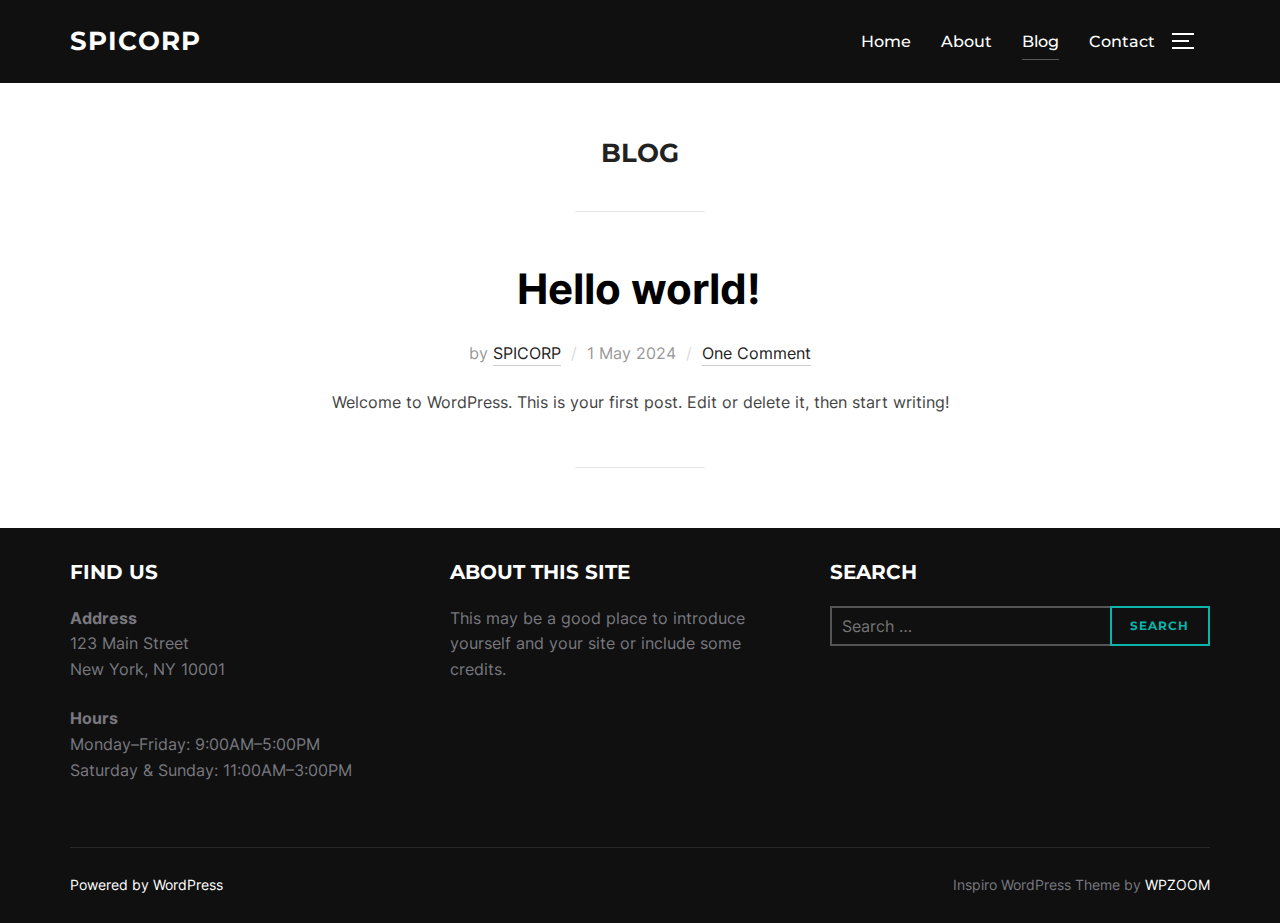
<file: blog/index.html>
<!DOCTYPE html>
<html lang="en-CA" class="no-js">
<head>
	<meta charset="UTF-8">
	<meta name="viewport" content="width=device-width, initial-scale=1">
	<script>(function(html){html.className = html.className.replace(/\bno-js\b/,'js')})(document.documentElement);</script>
<title>Blog &#8211; SPICORP</title>
<meta name="robots" content="max-image-preview:large">
<link rel="alternate" type="application/rss+xml" title="SPICORP &raquo; Feed" href="https://petergituma.github.io/feed/">
<link rel="alternate" type="application/rss+xml" title="SPICORP &raquo; Comments Feed" href="https://petergituma.github.io/comments/feed/">
<script>
window._wpemojiSettings = {"baseUrl":"https:\/\/s.w.org\/images\/core\/emoji\/15.0.3\/72x72\/","ext":".png","svgUrl":"https:\/\/s.w.org\/images\/core\/emoji\/15.0.3\/svg\/","svgExt":".svg","source":{"concatemoji":"https:\/\/petergituma.github.io\/wp-includes\/js\/wp-emoji-release.min.js?ver=6.5.2"}};
/*! This file is auto-generated */
!function(i,n){var o,s,e;function c(e){try{var t={supportTests:e,timestamp:(new Date).valueOf()};sessionStorage.setItem(o,JSON.stringify(t))}catch(e){}}function p(e,t,n){e.clearRect(0,0,e.canvas.width,e.canvas.height),e.fillText(t,0,0);var t=new Uint32Array(e.getImageData(0,0,e.canvas.width,e.canvas.height).data),r=(e.clearRect(0,0,e.canvas.width,e.canvas.height),e.fillText(n,0,0),new Uint32Array(e.getImageData(0,0,e.canvas.width,e.canvas.height).data));return t.every(function(e,t){return e===r[t]})}function u(e,t,n){switch(t){case"flag":return n(e,"🏳️‍⚧️","🏳️​⚧️")?!1:!n(e,"🇺🇳","🇺​🇳")&&!n(e,"🏴󠁧󠁢󠁥󠁮󠁧󠁿","🏴​󠁧​󠁢​󠁥​󠁮​󠁧​󠁿");case"emoji":return!n(e,"🐦‍⬛","🐦​⬛")}return!1}function f(e,t,n){var r="undefined"!=typeof WorkerGlobalScope&&self instanceof WorkerGlobalScope?new OffscreenCanvas(300,150):i.createElement("canvas"),a=r.getContext("2d",{willReadFrequently:!0}),o=(a.textBaseline="top",a.font="600 32px Arial",{});return e.forEach(function(e){o[e]=t(a,e,n)}),o}function t(e){var t=i.createElement("script");t.src=e,t.defer=!0,i.head.appendChild(t)}"undefined"!=typeof Promise&&(o="wpEmojiSettingsSupports",s=["flag","emoji"],n.supports={everything:!0,everythingExceptFlag:!0},e=new Promise(function(e){i.addEventListener("DOMContentLoaded",e,{once:!0})}),new Promise(function(t){var n=function(){try{var e=JSON.parse(sessionStorage.getItem(o));if("object"==typeof e&&"number"==typeof e.timestamp&&(new Date).valueOf()<e.timestamp+604800&&"object"==typeof e.supportTests)return e.supportTests}catch(e){}return null}();if(!n){if("undefined"!=typeof Worker&&"undefined"!=typeof OffscreenCanvas&&"undefined"!=typeof URL&&URL.createObjectURL&&"undefined"!=typeof Blob)try{var e="postMessage("+f.toString()+"("+[JSON.stringify(s),u.toString(),p.toString()].join(",")+"));",r=new Blob([e],{type:"text/javascript"}),a=new Worker(URL.createObjectURL(r),{name:"wpTestEmojiSupports"});return void(a.onmessage=function(e){c(n=e.data),a.terminate(),t(n)})}catch(e){}c(n=f(s,u,p))}t(n)}).then(function(e){for(var t in e)n.supports[t]=e[t],n.supports.everything=n.supports.everything&&n.supports[t],"flag"!==t&&(n.supports.everythingExceptFlag=n.supports.everythingExceptFlag&&n.supports[t]);n.supports.everythingExceptFlag=n.supports.everythingExceptFlag&&!n.supports.flag,n.DOMReady=!1,n.readyCallback=function(){n.DOMReady=!0}}).then(function(){return e}).then(function(){var e;n.supports.everything||(n.readyCallback(),(e=n.source||{}).concatemoji?t(e.concatemoji):e.wpemoji&&e.twemoji&&(t(e.twemoji),t(e.wpemoji)))}))}((window,document),window._wpemojiSettings);
</script>
<style id="wp-emoji-styles-inline-css">img.wp-smiley, img.emoji {
		display: inline !important;
		border: none !important;
		box-shadow: none !important;
		height: 1em !important;
		width: 1em !important;
		margin: 0 0.07em !important;
		vertical-align: -0.1em !important;
		background: none !important;
		padding: 0 !important;
	}</style>
<link rel="stylesheet" id="wp-block-library-css" href="https://petergituma.github.io/wp-includes/css/dist/block-library/style.min.css?ver=6.5.2" media="all">
<style id="wp-block-library-theme-inline-css">.wp-block-audio figcaption{color:#555;font-size:13px;text-align:center}.is-dark-theme .wp-block-audio figcaption{color:#ffffffa6}.wp-block-audio{margin:0 0 1em}.wp-block-code{border:1px solid #ccc;border-radius:4px;font-family:Menlo,Consolas,monaco,monospace;padding:.8em 1em}.wp-block-embed figcaption{color:#555;font-size:13px;text-align:center}.is-dark-theme .wp-block-embed figcaption{color:#ffffffa6}.wp-block-embed{margin:0 0 1em}.blocks-gallery-caption{color:#555;font-size:13px;text-align:center}.is-dark-theme .blocks-gallery-caption{color:#ffffffa6}.wp-block-image figcaption{color:#555;font-size:13px;text-align:center}.is-dark-theme .wp-block-image figcaption{color:#ffffffa6}.wp-block-image{margin:0 0 1em}.wp-block-pullquote{border-bottom:4px solid;border-top:4px solid;color:currentColor;margin-bottom:1.75em}.wp-block-pullquote cite,.wp-block-pullquote footer,.wp-block-pullquote__citation{color:currentColor;font-size:.8125em;font-style:normal;text-transform:uppercase}.wp-block-quote{border-left:.25em solid;margin:0 0 1.75em;padding-left:1em}.wp-block-quote cite,.wp-block-quote footer{color:currentColor;font-size:.8125em;font-style:normal;position:relative}.wp-block-quote.has-text-align-right{border-left:none;border-right:.25em solid;padding-left:0;padding-right:1em}.wp-block-quote.has-text-align-center{border:none;padding-left:0}.wp-block-quote.is-large,.wp-block-quote.is-style-large,.wp-block-quote.is-style-plain{border:none}.wp-block-search .wp-block-search__label{font-weight:700}.wp-block-search__button{border:1px solid #ccc;padding:.375em .625em}:where(.wp-block-group.has-background){padding:1.25em 2.375em}.wp-block-separator.has-css-opacity{opacity:.4}.wp-block-separator{border:none;border-bottom:2px solid;margin-left:auto;margin-right:auto}.wp-block-separator.has-alpha-channel-opacity{opacity:1}.wp-block-separator:not(.is-style-wide):not(.is-style-dots){width:100px}.wp-block-separator.has-background:not(.is-style-dots){border-bottom:none;height:1px}.wp-block-separator.has-background:not(.is-style-wide):not(.is-style-dots){height:2px}.wp-block-table{margin:0 0 1em}.wp-block-table td,.wp-block-table th{word-break:normal}.wp-block-table figcaption{color:#555;font-size:13px;text-align:center}.is-dark-theme .wp-block-table figcaption{color:#ffffffa6}.wp-block-video figcaption{color:#555;font-size:13px;text-align:center}.is-dark-theme .wp-block-video figcaption{color:#ffffffa6}.wp-block-video{margin:0 0 1em}.wp-block-template-part.has-background{margin-bottom:0;margin-top:0;padding:1.25em 2.375em}</style>
<style id="global-styles-inline-css">body{--wp--preset--color--black: #000000;--wp--preset--color--cyan-bluish-gray: #abb8c3;--wp--preset--color--white: #ffffff;--wp--preset--color--pale-pink: #f78da7;--wp--preset--color--vivid-red: #cf2e2e;--wp--preset--color--luminous-vivid-orange: #ff6900;--wp--preset--color--luminous-vivid-amber: #fcb900;--wp--preset--color--light-green-cyan: #7bdcb5;--wp--preset--color--vivid-green-cyan: #00d084;--wp--preset--color--pale-cyan-blue: #8ed1fc;--wp--preset--color--vivid-cyan-blue: #0693e3;--wp--preset--color--vivid-purple: #9b51e0;--wp--preset--color--primary: #101010;--wp--preset--color--secondary: #0bb4aa;--wp--preset--color--header-footer: #101010;--wp--preset--color--tertiary: #6C6C77;--wp--preset--color--lightgrey: #D9D9D9;--wp--preset--color--foreground: #000;--wp--preset--color--background: #f9fafd;--wp--preset--color--light-background: #ffffff;--wp--preset--gradient--vivid-cyan-blue-to-vivid-purple: linear-gradient(135deg,rgba(6,147,227,1) 0%,rgb(155,81,224) 100%);--wp--preset--gradient--light-green-cyan-to-vivid-green-cyan: linear-gradient(135deg,rgb(122,220,180) 0%,rgb(0,208,130) 100%);--wp--preset--gradient--luminous-vivid-amber-to-luminous-vivid-orange: linear-gradient(135deg,rgba(252,185,0,1) 0%,rgba(255,105,0,1) 100%);--wp--preset--gradient--luminous-vivid-orange-to-vivid-red: linear-gradient(135deg,rgba(255,105,0,1) 0%,rgb(207,46,46) 100%);--wp--preset--gradient--very-light-gray-to-cyan-bluish-gray: linear-gradient(135deg,rgb(238,238,238) 0%,rgb(169,184,195) 100%);--wp--preset--gradient--cool-to-warm-spectrum: linear-gradient(135deg,rgb(74,234,220) 0%,rgb(151,120,209) 20%,rgb(207,42,186) 40%,rgb(238,44,130) 60%,rgb(251,105,98) 80%,rgb(254,248,76) 100%);--wp--preset--gradient--blush-light-purple: linear-gradient(135deg,rgb(255,206,236) 0%,rgb(152,150,240) 100%);--wp--preset--gradient--blush-bordeaux: linear-gradient(135deg,rgb(254,205,165) 0%,rgb(254,45,45) 50%,rgb(107,0,62) 100%);--wp--preset--gradient--luminous-dusk: linear-gradient(135deg,rgb(255,203,112) 0%,rgb(199,81,192) 50%,rgb(65,88,208) 100%);--wp--preset--gradient--pale-ocean: linear-gradient(135deg,rgb(255,245,203) 0%,rgb(182,227,212) 50%,rgb(51,167,181) 100%);--wp--preset--gradient--electric-grass: linear-gradient(135deg,rgb(202,248,128) 0%,rgb(113,206,126) 100%);--wp--preset--gradient--midnight: linear-gradient(135deg,rgb(2,3,129) 0%,rgb(40,116,252) 100%);--wp--preset--gradient--black-primary: linear-gradient(180deg, var(--wp--preset--color--secondary) 0%, var(--wp--preset--color--secondary) 73%, var(--wp--preset--color--background) 73%, var(--wp--preset--color--background) 100%);--wp--preset--gradient--black-secondary: linear-gradient(135deg,rgba(0,0,0,1) 50%,var(--wp--preset--color--tertiary) 100%);--wp--preset--font-size--small: clamp(14px, 0.875rem + ((1vw - 3.2px) * 0.208), 16px);--wp--preset--font-size--medium: clamp(16px, 1rem + ((1vw - 3.2px) * 0.417), 20px);--wp--preset--font-size--large: clamp(22px, 1.375rem + ((1vw - 3.2px) * 1.458), 36px);--wp--preset--font-size--x-large: clamp(30px, 1.875rem + ((1vw - 3.2px) * 2.083), 50px);--wp--preset--font-size--x-small: clamp(14px, 0.875rem + ((1vw - 3.2px) * 1), 14px);--wp--preset--font-size--max-36: clamp(24px, 1.5rem + ((1vw - 3.2px) * 1.25), 36px);--wp--preset--font-size--max-48: clamp(26px, 1.625rem + ((1vw - 3.2px) * 2.292), 48px);--wp--preset--font-size--max-60: clamp(30px, 1.875rem + ((1vw - 3.2px) * 3.125), 60px);--wp--preset--font-size--max-72: clamp(38px, 2.375rem + ((1vw - 3.2px) * 3.542), 72px);--wp--preset--spacing--20: 0.44rem;--wp--preset--spacing--30: 0.67rem;--wp--preset--spacing--40: 1rem;--wp--preset--spacing--50: 1.5rem;--wp--preset--spacing--60: 2.25rem;--wp--preset--spacing--70: 3.38rem;--wp--preset--spacing--80: 5.06rem;--wp--preset--spacing--x-small: 20px;--wp--preset--spacing--small: 40px;--wp--preset--spacing--medium: 60px;--wp--preset--spacing--large: 80px;--wp--preset--spacing--x-large: 100px;--wp--preset--shadow--natural: 6px 6px 9px rgba(0, 0, 0, 0.2);--wp--preset--shadow--deep: 12px 12px 50px rgba(0, 0, 0, 0.4);--wp--preset--shadow--sharp: 6px 6px 0px rgba(0, 0, 0, 0.2);--wp--preset--shadow--outlined: 6px 6px 0px -3px rgba(255, 255, 255, 1), 6px 6px rgba(0, 0, 0, 1);--wp--preset--shadow--crisp: 6px 6px 0px rgba(0, 0, 0, 1);--wp--custom--font-weight--black: 900;--wp--custom--font-weight--bold: 700;--wp--custom--font-weight--extra-bold: 800;--wp--custom--font-weight--light: 300;--wp--custom--font-weight--medium: 500;--wp--custom--font-weight--regular: 400;--wp--custom--font-weight--semi-bold: 600;--wp--custom--line-height--body: 1.75;--wp--custom--line-height--heading: 1.1;--wp--custom--line-height--medium: 1.5;--wp--custom--line-height--one: 1;--wp--custom--spacing--outer: 30px;}body { margin: 0;--wp--style--global--content-size: 1140px;--wp--style--global--wide-size: 1280px; }.wp-site-blocks { padding-top: var(--wp--style--root--padding-top); padding-bottom: var(--wp--style--root--padding-bottom); }.has-global-padding { padding-right: var(--wp--style--root--padding-right); padding-left: var(--wp--style--root--padding-left); }.has-global-padding :where(.has-global-padding:not(.wp-block-block)) { padding-right: 0; padding-left: 0; }.has-global-padding > .alignfull { margin-right: calc(var(--wp--style--root--padding-right) * -1); margin-left: calc(var(--wp--style--root--padding-left) * -1); }.has-global-padding :where(.has-global-padding:not(.wp-block-block)) > .alignfull { margin-right: 0; margin-left: 0; }.has-global-padding > .alignfull:where(:not(.has-global-padding):not(.is-layout-flex):not(.is-layout-grid)) > :where([class*="wp-block-"]:not(.alignfull):not([class*="__"]),p,h1,h2,h3,h4,h5,h6,ul,ol) { padding-right: var(--wp--style--root--padding-right); padding-left: var(--wp--style--root--padding-left); }.has-global-padding :where(.has-global-padding) > .alignfull:where(:not(.has-global-padding)) > :where([class*="wp-block-"]:not(.alignfull):not([class*="__"]),p,h1,h2,h3,h4,h5,h6,ul,ol) { padding-right: 0; padding-left: 0; }.wp-site-blocks > .alignleft { float: left; margin-right: 2em; }.wp-site-blocks > .alignright { float: right; margin-left: 2em; }.wp-site-blocks > .aligncenter { justify-content: center; margin-left: auto; margin-right: auto; }:where(.wp-site-blocks) > * { margin-block-start: 20px; margin-block-end: 0; }:where(.wp-site-blocks) > :first-child:first-child { margin-block-start: 0; }:where(.wp-site-blocks) > :last-child:last-child { margin-block-end: 0; }body { --wp--style--block-gap: 20px; }:where(body .is-layout-flow)  > :first-child:first-child{margin-block-start: 0;}:where(body .is-layout-flow)  > :last-child:last-child{margin-block-end: 0;}:where(body .is-layout-flow)  > *{margin-block-start: 20px;margin-block-end: 0;}:where(body .is-layout-constrained)  > :first-child:first-child{margin-block-start: 0;}:where(body .is-layout-constrained)  > :last-child:last-child{margin-block-end: 0;}:where(body .is-layout-constrained)  > *{margin-block-start: 20px;margin-block-end: 0;}:where(body .is-layout-flex) {gap: 20px;}:where(body .is-layout-grid) {gap: 20px;}body .is-layout-flow > .alignleft{float: left;margin-inline-start: 0;margin-inline-end: 2em;}body .is-layout-flow > .alignright{float: right;margin-inline-start: 2em;margin-inline-end: 0;}body .is-layout-flow > .aligncenter{margin-left: auto !important;margin-right: auto !important;}body .is-layout-constrained > .alignleft{float: left;margin-inline-start: 0;margin-inline-end: 2em;}body .is-layout-constrained > .alignright{float: right;margin-inline-start: 2em;margin-inline-end: 0;}body .is-layout-constrained > .aligncenter{margin-left: auto !important;margin-right: auto !important;}body .is-layout-constrained > :where(:not(.alignleft):not(.alignright):not(.alignfull)){max-width: var(--wp--style--global--content-size);margin-left: auto !important;margin-right: auto !important;}body .is-layout-constrained > .alignwide{max-width: var(--wp--style--global--wide-size);}body .is-layout-flex{display: flex;}body .is-layout-flex{flex-wrap: wrap;align-items: center;}body .is-layout-flex > *{margin: 0;}body .is-layout-grid{display: grid;}body .is-layout-grid > *{margin: 0;}body{font-size: var(--wp--preset--font-size--small);font-weight: var(--wp--custom--font-weight--regular);line-height: var(--wp--custom--line-height--body);--wp--style--root--padding-top: 0px;--wp--style--root--padding-right: 0px;--wp--style--root--padding-bottom: 0px;--wp--style--root--padding-left: 0px;}a:where(:not(.wp-element-button)){color: var(--wp--preset--color--primary);text-decoration: underline;}.wp-element-button, .wp-block-button__link{background-color: #32373c;border-radius: 0;border-width: 0;color: #fff;font-family: inherit;font-size: inherit;line-height: inherit;padding-top: 10px;padding-right: 25px;padding-bottom: 10px;padding-left: 25px;text-decoration: none;}.has-black-color{color: var(--wp--preset--color--black) !important;}.has-cyan-bluish-gray-color{color: var(--wp--preset--color--cyan-bluish-gray) !important;}.has-white-color{color: var(--wp--preset--color--white) !important;}.has-pale-pink-color{color: var(--wp--preset--color--pale-pink) !important;}.has-vivid-red-color{color: var(--wp--preset--color--vivid-red) !important;}.has-luminous-vivid-orange-color{color: var(--wp--preset--color--luminous-vivid-orange) !important;}.has-luminous-vivid-amber-color{color: var(--wp--preset--color--luminous-vivid-amber) !important;}.has-light-green-cyan-color{color: var(--wp--preset--color--light-green-cyan) !important;}.has-vivid-green-cyan-color{color: var(--wp--preset--color--vivid-green-cyan) !important;}.has-pale-cyan-blue-color{color: var(--wp--preset--color--pale-cyan-blue) !important;}.has-vivid-cyan-blue-color{color: var(--wp--preset--color--vivid-cyan-blue) !important;}.has-vivid-purple-color{color: var(--wp--preset--color--vivid-purple) !important;}.has-primary-color{color: var(--wp--preset--color--primary) !important;}.has-secondary-color{color: var(--wp--preset--color--secondary) !important;}.has-header-footer-color{color: var(--wp--preset--color--header-footer) !important;}.has-tertiary-color{color: var(--wp--preset--color--tertiary) !important;}.has-lightgrey-color{color: var(--wp--preset--color--lightgrey) !important;}.has-foreground-color{color: var(--wp--preset--color--foreground) !important;}.has-background-color{color: var(--wp--preset--color--background) !important;}.has-light-background-color{color: var(--wp--preset--color--light-background) !important;}.has-black-background-color{background-color: var(--wp--preset--color--black) !important;}.has-cyan-bluish-gray-background-color{background-color: var(--wp--preset--color--cyan-bluish-gray) !important;}.has-white-background-color{background-color: var(--wp--preset--color--white) !important;}.has-pale-pink-background-color{background-color: var(--wp--preset--color--pale-pink) !important;}.has-vivid-red-background-color{background-color: var(--wp--preset--color--vivid-red) !important;}.has-luminous-vivid-orange-background-color{background-color: var(--wp--preset--color--luminous-vivid-orange) !important;}.has-luminous-vivid-amber-background-color{background-color: var(--wp--preset--color--luminous-vivid-amber) !important;}.has-light-green-cyan-background-color{background-color: var(--wp--preset--color--light-green-cyan) !important;}.has-vivid-green-cyan-background-color{background-color: var(--wp--preset--color--vivid-green-cyan) !important;}.has-pale-cyan-blue-background-color{background-color: var(--wp--preset--color--pale-cyan-blue) !important;}.has-vivid-cyan-blue-background-color{background-color: var(--wp--preset--color--vivid-cyan-blue) !important;}.has-vivid-purple-background-color{background-color: var(--wp--preset--color--vivid-purple) !important;}.has-primary-background-color{background-color: var(--wp--preset--color--primary) !important;}.has-secondary-background-color{background-color: var(--wp--preset--color--secondary) !important;}.has-header-footer-background-color{background-color: var(--wp--preset--color--header-footer) !important;}.has-tertiary-background-color{background-color: var(--wp--preset--color--tertiary) !important;}.has-lightgrey-background-color{background-color: var(--wp--preset--color--lightgrey) !important;}.has-foreground-background-color{background-color: var(--wp--preset--color--foreground) !important;}.has-background-background-color{background-color: var(--wp--preset--color--background) !important;}.has-light-background-background-color{background-color: var(--wp--preset--color--light-background) !important;}.has-black-border-color{border-color: var(--wp--preset--color--black) !important;}.has-cyan-bluish-gray-border-color{border-color: var(--wp--preset--color--cyan-bluish-gray) !important;}.has-white-border-color{border-color: var(--wp--preset--color--white) !important;}.has-pale-pink-border-color{border-color: var(--wp--preset--color--pale-pink) !important;}.has-vivid-red-border-color{border-color: var(--wp--preset--color--vivid-red) !important;}.has-luminous-vivid-orange-border-color{border-color: var(--wp--preset--color--luminous-vivid-orange) !important;}.has-luminous-vivid-amber-border-color{border-color: var(--wp--preset--color--luminous-vivid-amber) !important;}.has-light-green-cyan-border-color{border-color: var(--wp--preset--color--light-green-cyan) !important;}.has-vivid-green-cyan-border-color{border-color: var(--wp--preset--color--vivid-green-cyan) !important;}.has-pale-cyan-blue-border-color{border-color: var(--wp--preset--color--pale-cyan-blue) !important;}.has-vivid-cyan-blue-border-color{border-color: var(--wp--preset--color--vivid-cyan-blue) !important;}.has-vivid-purple-border-color{border-color: var(--wp--preset--color--vivid-purple) !important;}.has-primary-border-color{border-color: var(--wp--preset--color--primary) !important;}.has-secondary-border-color{border-color: var(--wp--preset--color--secondary) !important;}.has-header-footer-border-color{border-color: var(--wp--preset--color--header-footer) !important;}.has-tertiary-border-color{border-color: var(--wp--preset--color--tertiary) !important;}.has-lightgrey-border-color{border-color: var(--wp--preset--color--lightgrey) !important;}.has-foreground-border-color{border-color: var(--wp--preset--color--foreground) !important;}.has-background-border-color{border-color: var(--wp--preset--color--background) !important;}.has-light-background-border-color{border-color: var(--wp--preset--color--light-background) !important;}.has-vivid-cyan-blue-to-vivid-purple-gradient-background{background: var(--wp--preset--gradient--vivid-cyan-blue-to-vivid-purple) !important;}.has-light-green-cyan-to-vivid-green-cyan-gradient-background{background: var(--wp--preset--gradient--light-green-cyan-to-vivid-green-cyan) !important;}.has-luminous-vivid-amber-to-luminous-vivid-orange-gradient-background{background: var(--wp--preset--gradient--luminous-vivid-amber-to-luminous-vivid-orange) !important;}.has-luminous-vivid-orange-to-vivid-red-gradient-background{background: var(--wp--preset--gradient--luminous-vivid-orange-to-vivid-red) !important;}.has-very-light-gray-to-cyan-bluish-gray-gradient-background{background: var(--wp--preset--gradient--very-light-gray-to-cyan-bluish-gray) !important;}.has-cool-to-warm-spectrum-gradient-background{background: var(--wp--preset--gradient--cool-to-warm-spectrum) !important;}.has-blush-light-purple-gradient-background{background: var(--wp--preset--gradient--blush-light-purple) !important;}.has-blush-bordeaux-gradient-background{background: var(--wp--preset--gradient--blush-bordeaux) !important;}.has-luminous-dusk-gradient-background{background: var(--wp--preset--gradient--luminous-dusk) !important;}.has-pale-ocean-gradient-background{background: var(--wp--preset--gradient--pale-ocean) !important;}.has-electric-grass-gradient-background{background: var(--wp--preset--gradient--electric-grass) !important;}.has-midnight-gradient-background{background: var(--wp--preset--gradient--midnight) !important;}.has-black-primary-gradient-background{background: var(--wp--preset--gradient--black-primary) !important;}.has-black-secondary-gradient-background{background: var(--wp--preset--gradient--black-secondary) !important;}.has-small-font-size{font-size: var(--wp--preset--font-size--small) !important;}.has-medium-font-size{font-size: var(--wp--preset--font-size--medium) !important;}.has-large-font-size{font-size: var(--wp--preset--font-size--large) !important;}.has-x-large-font-size{font-size: var(--wp--preset--font-size--x-large) !important;}.has-x-small-font-size{font-size: var(--wp--preset--font-size--x-small) !important;}.has-max-36-font-size{font-size: var(--wp--preset--font-size--max-36) !important;}.has-max-48-font-size{font-size: var(--wp--preset--font-size--max-48) !important;}.has-max-60-font-size{font-size: var(--wp--preset--font-size--max-60) !important;}.has-max-72-font-size{font-size: var(--wp--preset--font-size--max-72) !important;}
.wp-block-navigation a:where(:not(.wp-element-button)){color: inherit;}
.wp-block-columns{border-radius: 4px;border-width: 0;margin-bottom: 0px;}
.wp-block-pullquote{font-size: clamp(0.984em, 0.984rem + ((1vw - 0.2em) * 0.86), 1.5em);line-height: 1.6;}
.wp-block-button .wp-block-button__link{background-color: var(--wp--preset--color--primary);}
.wp-block-buttons-is-layout-flow > :first-child:first-child{margin-block-start: 0;}.wp-block-buttons-is-layout-flow > :last-child:last-child{margin-block-end: 0;}.wp-block-buttons-is-layout-flow > *{margin-block-start: 10px;margin-block-end: 0;}.wp-block-buttons-is-layout-constrained > :first-child:first-child{margin-block-start: 0;}.wp-block-buttons-is-layout-constrained > :last-child:last-child{margin-block-end: 0;}.wp-block-buttons-is-layout-constrained > *{margin-block-start: 10px;margin-block-end: 0;}.wp-block-buttons-is-layout-flex{gap: 10px;}.wp-block-buttons-is-layout-grid{gap: 10px;}
.wp-block-column{border-radius: 4px;border-width: 0;margin-bottom: 0px;}
.wp-block-cover{padding-top: 30px;padding-right: 30px;padding-bottom: 30px;padding-left: 30px;}
.wp-block-group{padding: 0px;}
.wp-block-spacer{margin-top: 0 !important;}</style>
<link rel="stylesheet" id="inspiro-google-fonts-css" href="https://petergituma.github.io/wp-content/fonts/bb31ec9d16e1c0b5b3624a9d058dd4f3.css?ver=1.8.7" media="all">
<link rel="stylesheet" id="inspiro-style-css" href="https://petergituma.github.io/wp-content/themes/inspiro/assets/css/minified/style.min.css?ver=1.8.7" media="all">
<style id="inspiro-style-inline-css">body, button, input, select, textarea {
font-family: 'Inter', sans-serif;
font-weight: 400;
}
@media screen and (min-width: 782px) {
body, button, input, select, textarea {
font-size: 16px;
line-height: 1.8;
} }
body:not(.wp-custom-logo) a.custom-logo-text {
font-family: 'Montserrat', sans-serif;
font-weight: 700;
text-transform: uppercase;
}
@media screen and (min-width: 782px) {
body:not(.wp-custom-logo) a.custom-logo-text {
font-size: 26px;
line-height: 1.8;
} }
h1, h2, h3, h4, h5, h6, .home.blog .entry-title, .page .entry-title, .page-title, #comments>h3, #respond>h3 {
font-weight: 700;
line-height: 1.4;
}
.site-title {
font-family: 'Inter', sans-serif;
font-weight: 700;
line-height: 1.25;
}
@media screen and (min-width: 782px) {
.site-title {
font-size: 80px;
} }
.site-description {
font-family: 'Inter', sans-serif;
line-height: 1.8;
}
@media screen and (min-width: 782px) {
.site-description {
font-size: 20px;
} }
.custom-header-button {
font-family: 'Inter', sans-serif;
line-height: 1.8;
}
@media screen and (min-width: 782px) {
.custom-header-button {
font-size: 16px;
} }
.navbar-nav a {
font-family: 'Montserrat', sans-serif;
font-weight: 500;
line-height: 1.8;
}
@media screen and (min-width: 782px) {
.navbar-nav a {
font-size: 16px;
} }
@media screen and (max-width: 64em) {
.navbar-nav li a {
font-family: 'Montserrat', sans-serif;
font-size: 16px;
font-weight: 600;
text-transform: uppercase;
line-height: 1.8;
} }</style>
<script src="https://petergituma.github.io/wp-includes/js/jquery/jquery.min.js?ver=3.7.1" id="jquery-core-js"></script>
<script src="https://petergituma.github.io/wp-includes/js/jquery/jquery-migrate.min.js?ver=3.4.1" id="jquery-migrate-js"></script>
<link rel="https://api.w.org/" href="https://petergituma.github.io/wp-json/">
<link rel="EditURI" type="application/rsd+xml" title="RSD" href="https://petergituma.github.io/xmlrpc.php?rsd">
<meta name="generator" content="WordPress 6.5.2">
		<style id="inspiro-custom-header-styles" type="text/css">.site-title a,
			.colors-dark .site-title a,
			 .site-title a,
			body.has-header-image .site-title a,
			body.has-header-video .site-title a,
			body.has-header-image.colors-dark .site-title a,
			body.has-header-video.colors-dark .site-title a,
			body.has-header-image .site-title a,
			body.has-header-video .site-title a,
			.site-description,
			.colors-dark .site-description,
			 .site-description,
			body.has-header-image .site-description,
			body.has-header-video .site-description,
			body.has-header-image.colors-dark .site-description,
			body.has-header-video.colors-dark .site-description,
			body.has-header-image .site-description,
			body.has-header-video .site-description {
				color: ;
			}
		
					.custom-header-button {
				color: #ffffff;
				border-color: #ffffff;
			}
		
					.custom-header-button:hover {
				color: #ffffff;
			}
		
		
        
        
        
		            .headroom--not-top .navbar,
			.has-header-image.home.blog .headroom--not-top .navbar, 
			.has-header-image.inspiro-front-page .headroom--not-top .navbar, 
			.has-header-video.home.blog .headroom--not-top .navbar, 
			.has-header-video.inspiro-front-page .headroom--not-top .navbar {
				background-color: rgba(0,0,0,0.9);
			}</style>
		
</head>

<body class="blog wp-embed-responsive hfeed has-sidebar inspiro--with-page-nav page-layout-full-width post-display-content-excerpt colors-light">

<aside id="side-nav" class="side-nav" tabindex="-1">
	<div class="side-nav__scrollable-container">
		<div class="side-nav__wrap">
			<div class="side-nav__close-button">
				<button type="button" class="navbar-toggle">
					<span class="screen-reader-text">Toggle navigation</span>
					<span class="icon-bar"></span>
					<span class="icon-bar"></span>
					<span class="icon-bar"></span>
				</button>
			</div>
							<nav class="mobile-menu-wrapper" aria-label="Mobile Menu" role="navigation">
					<ul id="menu-main-menu" class="nav navbar-nav">
<li id="menu-item-17" class="menu-item menu-item-type-custom menu-item-object-custom menu-item-home menu-item-17"><a href="https://petergituma.github.io/">Home</a></li>
<li id="menu-item-18" class="menu-item menu-item-type-post_type menu-item-object-page menu-item-18"><a href="https://petergituma.github.io/about/">About</a></li>
<li id="menu-item-19" class="menu-item menu-item-type-post_type menu-item-object-page current-menu-item page_item page-item-11 current_page_item current_page_parent menu-item-19"><a href="https://petergituma.github.io/blog/" aria-current="page">Blog</a></li>
<li id="menu-item-20" class="menu-item menu-item-type-post_type menu-item-object-page menu-item-20"><a href="https://petergituma.github.io/contact-2/">Contact</a></li>
</ul>				</nav>
						<div id="search-2" class="widget widget_search">
<h3 class="title">Search</h3>

<form role="search" method="get" class="search-form" action="https://petergituma.github.io/">
	<label for="search-form-1">
		<span class="screen-reader-text">Search for:</span>
	</label>
	<input type="search" id="search-form-1" class="search-field" placeholder="Search &hellip;" value="" name="s">
	<button type="submit" class="search-submit"><svg class="svg-icon svg-icon-search" aria-hidden="true" role="img" focusable="false" xmlns="https://www.w3.org/2000/svg" width="23" height="23" viewbox="0 0 23 23"><path d="M38.710696,48.0601792 L43,52.3494831 L41.3494831,54 L37.0601792,49.710696 C35.2632422,51.1481185 32.9839107,52.0076499 30.5038249,52.0076499 C24.7027226,52.0076499 20,47.3049272 20,41.5038249 C20,35.7027226 24.7027226,31 30.5038249,31 C36.3049272,31 41.0076499,35.7027226 41.0076499,41.5038249 C41.0076499,43.9839107 40.1481185,46.2632422 38.710696,48.0601792 Z M36.3875844,47.1716785 C37.8030221,45.7026647 38.6734666,43.7048964 38.6734666,41.5038249 C38.6734666,36.9918565 35.0157934,33.3341833 30.5038249,33.3341833 C25.9918565,33.3341833 22.3341833,36.9918565 22.3341833,41.5038249 C22.3341833,46.0157934 25.9918565,49.6734666 30.5038249,49.6734666 C32.7048964,49.6734666 34.7026647,48.8030221 36.1716785,47.3875844 C36.2023931,47.347638 36.2360451,47.3092237 36.2726343,47.2726343 C36.3092237,47.2360451 36.347638,47.2023931 36.3875844,47.1716785 Z" transform="translate(-20 -31)"></path></svg><span>Search</span></button>
</form>
<div class="clear"></div>
</div>
<div id="text-2" class="widget widget_text">
<h3 class="title">About This Site</h3>			<div class="textwidget">
<p>This may be a good place to introduce yourself and your site or include some credits.</p>
</div>
		<div class="clear"></div>
</div>
<div id="text-3" class="widget widget_text">
<h3 class="title">Find Us</h3>			<div class="textwidget">
<p><strong>Address</strong><br>
123 Main Street<br>
New York, NY 10001</p>
<p><strong>Hours</strong><br>
Monday&ndash;Friday: 9:00AM&ndash;5:00PM<br>
Saturday &amp; Sunday: 11:00AM&ndash;3:00PM</p>
</div>
		<div class="clear"></div>
</div>		</div>
	</div>
</aside>
<div class="side-nav-overlay"></div>

<div id="page" class="site">
	<a class="skip-link screen-reader-text" href="#content">Skip to content</a>

	<header id="masthead" class="site-header" role="banner">
		<div id="site-navigation" class="navbar">
	<div class="header-inner inner-wrap  ">

		<div class="header-logo-wrapper">
			<a href="https://petergituma.github.io" title="" class="custom-logo-text">SPICORP</a>		</div>
		
					<div class="header-navigation-wrapper">
				<nav class="primary-menu-wrapper navbar-collapse collapse" aria-label="Top Horizontal Menu" role="navigation">
					<ul id="menu-main-menu-1" class="nav navbar-nav dropdown sf-menu">
<li class="menu-item menu-item-type-custom menu-item-object-custom menu-item-home menu-item-17"><a href="https://petergituma.github.io/">Home</a></li>
<li class="menu-item menu-item-type-post_type menu-item-object-page menu-item-18"><a href="https://petergituma.github.io/about/">About</a></li>
<li class="menu-item menu-item-type-post_type menu-item-object-page current-menu-item page_item page-item-11 current_page_item current_page_parent menu-item-19"><a href="https://petergituma.github.io/blog/" aria-current="page">Blog</a></li>
<li class="menu-item menu-item-type-post_type menu-item-object-page menu-item-20"><a href="https://petergituma.github.io/contact-2/">Contact</a></li>
</ul>				</nav>
			</div>
				
		<div class="header-widgets-wrapper">
			
			<div id="sb-search" class="sb-search" style="display: none;">
				
<form method="get" id="searchform" action="https://petergituma.github.io/">
	<label for="search-form-input">
		<span class="screen-reader-text">Search for:</span>
		<input type="search" class="sb-search-input" placeholder="Type your keywords and hit Enter..." name="s" id="search-form-input" autocomplete="off">
	</label>
	<button class="sb-search-button-open" aria-expanded="false">
		<span class="sb-icon-search">
			<svg class="svg-icon svg-icon-search" aria-hidden="true" role="img" focusable="false" xmlns="https://www.w3.org/2000/svg" width="23" height="23" viewbox="0 0 23 23"><path d="M38.710696,48.0601792 L43,52.3494831 L41.3494831,54 L37.0601792,49.710696 C35.2632422,51.1481185 32.9839107,52.0076499 30.5038249,52.0076499 C24.7027226,52.0076499 20,47.3049272 20,41.5038249 C20,35.7027226 24.7027226,31 30.5038249,31 C36.3049272,31 41.0076499,35.7027226 41.0076499,41.5038249 C41.0076499,43.9839107 40.1481185,46.2632422 38.710696,48.0601792 Z M36.3875844,47.1716785 C37.8030221,45.7026647 38.6734666,43.7048964 38.6734666,41.5038249 C38.6734666,36.9918565 35.0157934,33.3341833 30.5038249,33.3341833 C25.9918565,33.3341833 22.3341833,36.9918565 22.3341833,41.5038249 C22.3341833,46.0157934 25.9918565,49.6734666 30.5038249,49.6734666 C32.7048964,49.6734666 34.7026647,48.8030221 36.1716785,47.3875844 C36.2023931,47.347638 36.2360451,47.3092237 36.2726343,47.2726343 C36.3092237,47.2360451 36.347638,47.2023931 36.3875844,47.1716785 Z" transform="translate(-20 -31)"></path></svg>		</span>
	</button>
	<button class="sb-search-button-close" aria-expanded="false">
		<span class="sb-icon-search">
			<svg class="svg-icon svg-icon-cross" aria-hidden="true" role="img" focusable="false" xmlns="https://www.w3.org/2000/svg" width="16" height="16" viewbox="0 0 16 16"><polygon fill="" fill-rule="evenodd" points="6.852 7.649 .399 1.195 1.445 .149 7.899 6.602 14.352 .149 15.399 1.195 8.945 7.649 15.399 14.102 14.352 15.149 7.899 8.695 1.445 15.149 .399 14.102"></polygon></svg>		</span>
	</button>
</form>
			</div>

							<button type="button" class="navbar-toggle">
					<span class="screen-reader-text">Toggle sidebar &amp; navigation</span>
					<span class="icon-bar"></span>
					<span class="icon-bar"></span>
					<span class="icon-bar"></span>
				</button>
					</div>
	</div>
<!-- .inner-wrap -->
</div>
<!-- #site-navigation -->
	</header><!-- #masthead -->

    
	
	<div class="site-content-contain">
		<div id="content" class="site-content">

<div class="inner-wrap">
			<header class="page-header">
			<h1 class="page-title">Blog</h1>
		</header>
	
	<div id="primary" class="content-area">
		<main id="main" class="site-main" role="main">

			
<article id="post-1" class="post-1 post type-post status-publish format-standard hentry category-uncategorized">

	




<header class="entry-header">

	<h2 class="entry-title"><a href="https://petergituma.github.io/2024/05/01/hello-world/" rel="bookmark">Hello world!</a></h2>
<div class="entry-meta">
<span class="entry-author">by <a class="url fn n" href="https://petergituma.github.io/author/spicorp/">SPICORP</a></span><span class="entry-date"><span class="screen-reader-text">Posted on</span> <time class="entry-date published updated" datetime="2024-05-01T20:18:23-04:00">1 May 2024</time></span><span class="entry-comments"><a href="https://petergituma.github.io/2024/05/01/hello-world/#comments">One Comment</a></span>
</div>
<!-- .entry-meta --></header><!-- .entry-header -->


			<div class="entry-summary">
			<p>Welcome to WordPress. This is your first post. Edit or delete it, then start writing!</p>
		</div>
<!-- .entry-summary -->
	
	
	
	
	
</article><!-- #post-1 -->

		</main><!-- #main -->
	</div>
<!-- #primary -->

	
</div>
<!-- .inner-wrap -->


		</div>
<!-- #content -->

		
		<footer id="colophon" class="site-footer" role="contentinfo">
			<div class="inner-wrap">
				

	<aside class="footer-widgets widgets widget-columns-3" role="complementary" aria-label="Footer">

							<div class="widget-column footer-widget-1">
					<section id="text-4" class="widget widget_text"><h2 class="title">Find Us</h2>			<div class="textwidget">
<p><strong>Address</strong><br>
123 Main Street<br>
New York, NY 10001</p>
<p><strong>Hours</strong><br>
Monday&ndash;Friday: 9:00AM&ndash;5:00PM<br>
Saturday &amp; Sunday: 11:00AM&ndash;3:00PM</p>
</div>
		</section>					</div>
									<div class="widget-column footer-widget-2">
					<section id="text-5" class="widget widget_text"><h2 class="title">About This Site</h2>			<div class="textwidget">
<p>This may be a good place to introduce yourself and your site or include some credits.</p>
</div>
		</section>					</div>
									<div class="widget-column footer-widget-3">
					<section id="search-3" class="widget widget_search"><h2 class="title">Search</h2>

<form role="search" method="get" class="search-form" action="https://petergituma.github.io/">
	<label for="search-form-2">
		<span class="screen-reader-text">Search for:</span>
	</label>
	<input type="search" id="search-form-2" class="search-field" placeholder="Search &hellip;" value="" name="s">
	<button type="submit" class="search-submit"><svg class="svg-icon svg-icon-search" aria-hidden="true" role="img" focusable="false" xmlns="https://www.w3.org/2000/svg" width="23" height="23" viewbox="0 0 23 23"><path d="M38.710696,48.0601792 L43,52.3494831 L41.3494831,54 L37.0601792,49.710696 C35.2632422,51.1481185 32.9839107,52.0076499 30.5038249,52.0076499 C24.7027226,52.0076499 20,47.3049272 20,41.5038249 C20,35.7027226 24.7027226,31 30.5038249,31 C36.3049272,31 41.0076499,35.7027226 41.0076499,41.5038249 C41.0076499,43.9839107 40.1481185,46.2632422 38.710696,48.0601792 Z M36.3875844,47.1716785 C37.8030221,45.7026647 38.6734666,43.7048964 38.6734666,41.5038249 C38.6734666,36.9918565 35.0157934,33.3341833 30.5038249,33.3341833 C25.9918565,33.3341833 22.3341833,36.9918565 22.3341833,41.5038249 C22.3341833,46.0157934 25.9918565,49.6734666 30.5038249,49.6734666 C32.7048964,49.6734666 34.7026647,48.8030221 36.1716785,47.3875844 C36.2023931,47.347638 36.2360451,47.3092237 36.2726343,47.2726343 C36.3092237,47.2360451 36.347638,47.2023931 36.3875844,47.1716785 Z" transform="translate(-20 -31)"></path></svg><span>Search</span></button>
</form>
</section>					</div>
				
	</aside><!-- .widget-area -->

	<div class="site-footer-separator"></div>

<div class="site-info">
		<span class="copyright">
		<span>
			<a href="https://wordpress.org/" target="_blank">
				Powered by WordPress			</a>
		</span>
		<span>
			Inspiro WordPress Theme by <a href="https://www.wpzoom.com/" target="_blank" rel="nofollow">WPZOOM</a>
		</span>
	</span>
</div>
<!-- .site-info -->
			</div>
<!-- .inner-wrap -->
		</footer><!-- #colophon -->
	</div>
<!-- .site-content-contain -->
</div>
<!-- #page -->
<script src="https://petergituma.github.io/wp-content/themes/inspiro/assets/js/minified/plugins.min.js?ver=1.8.7" id="inspiro-lite-js-plugins-js"></script>
<script src="https://petergituma.github.io/wp-content/themes/inspiro/assets/js/minified/scripts.min.js?ver=1.8.7" id="inspiro-lite-script-js"></script>

</body>
</html>
</file>
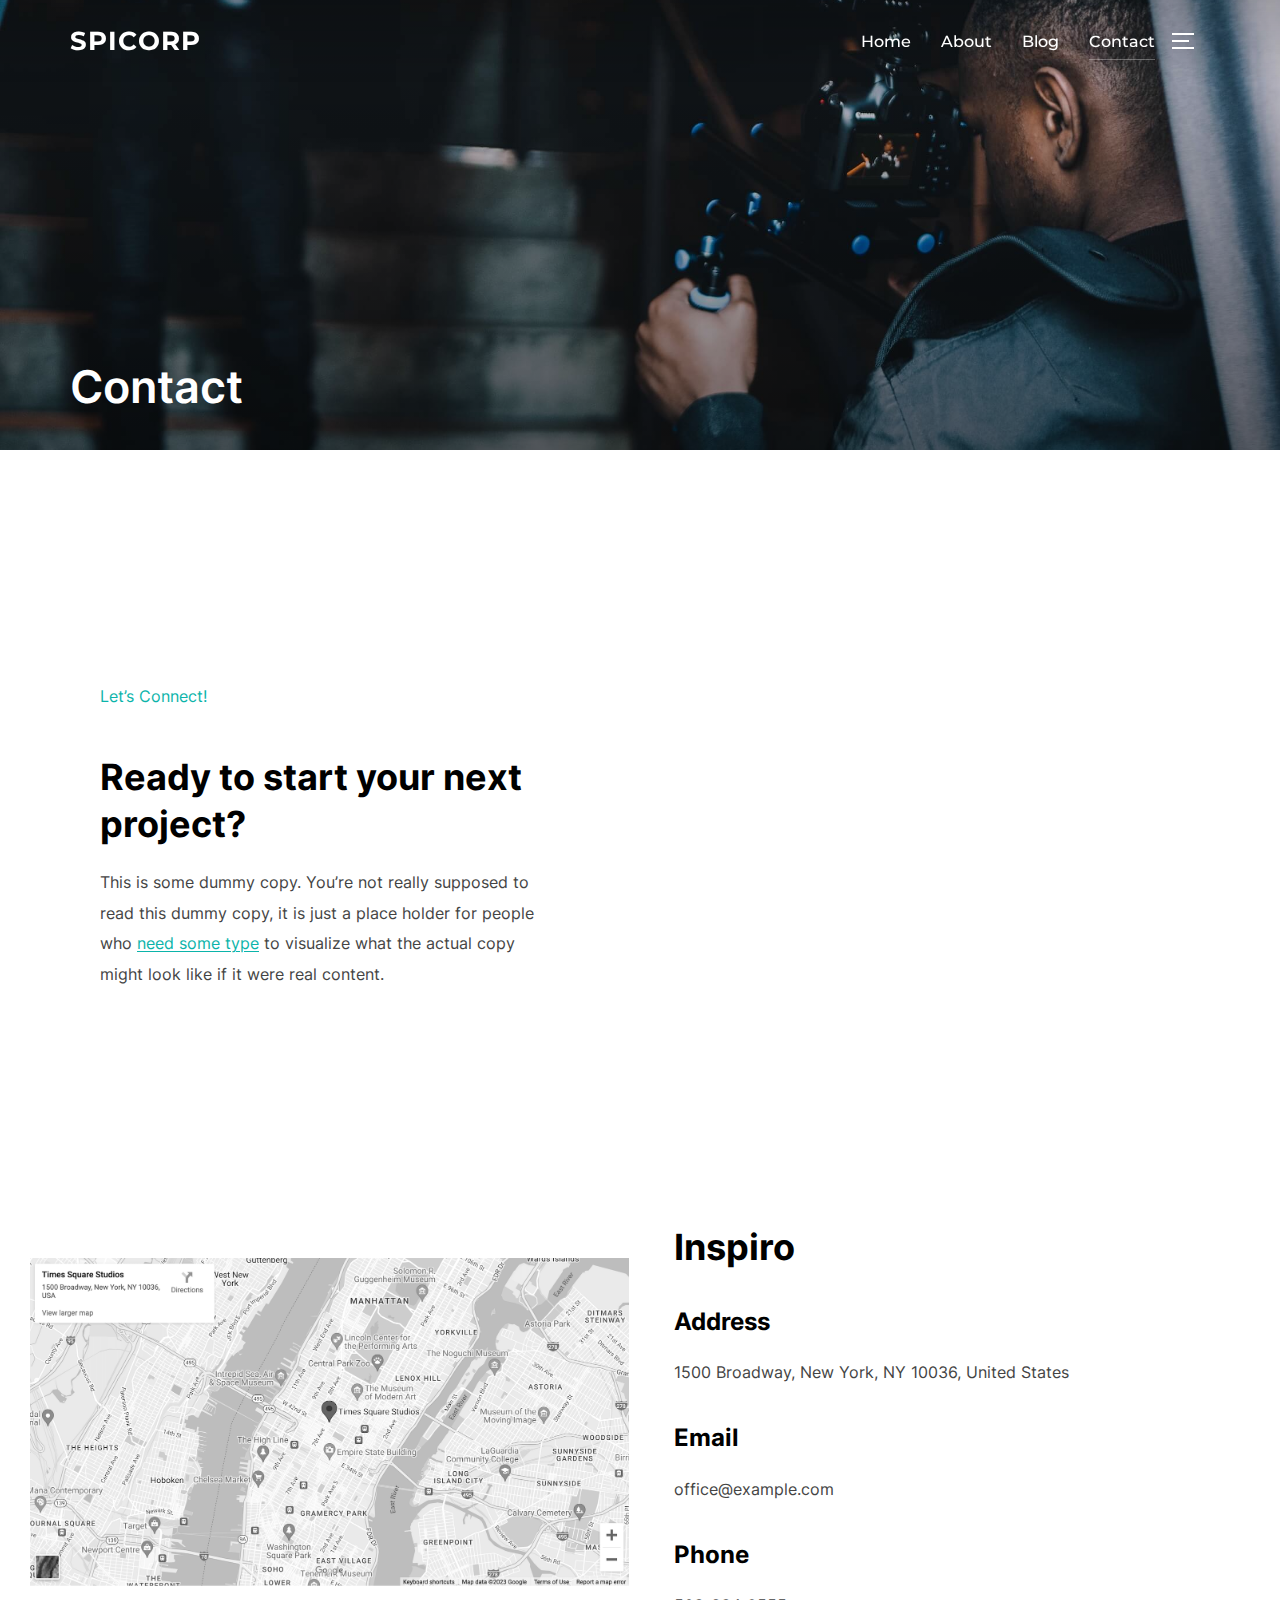
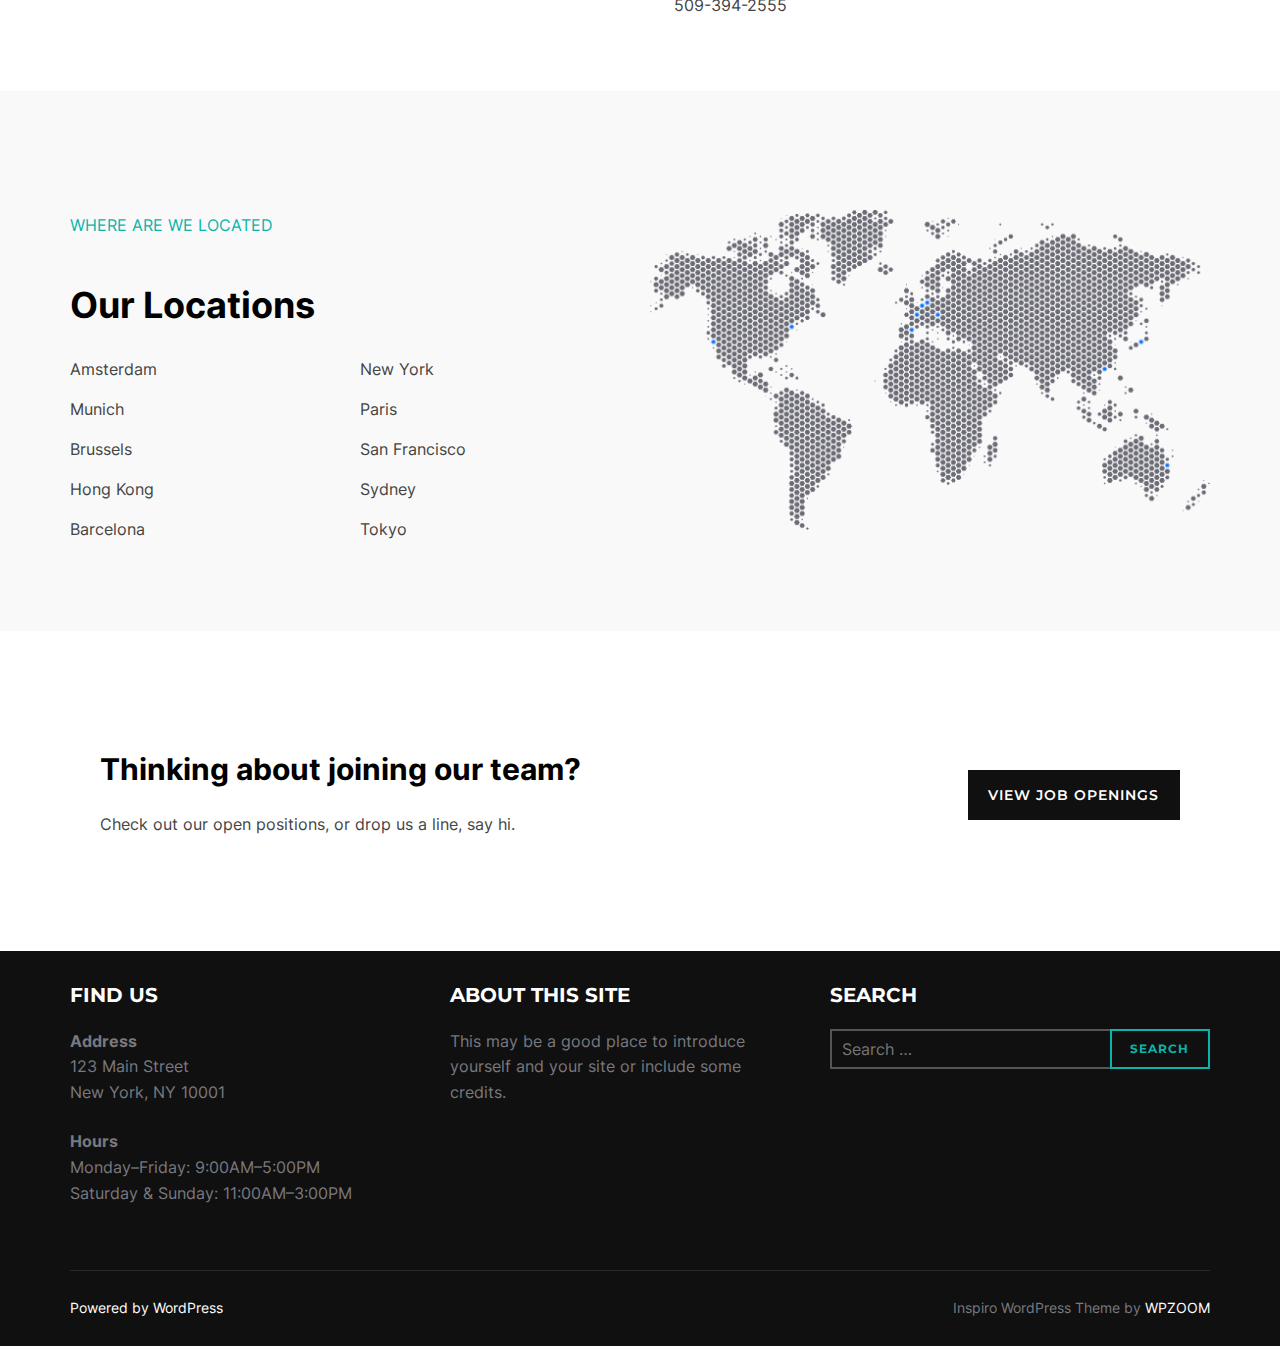
<file: contact-2/index.html>
<!DOCTYPE html>
<html lang="en-CA" class="no-js">
<head>
	<meta charset="UTF-8">
	<meta name="viewport" content="width=device-width, initial-scale=1">
	<script>(function(html){html.className = html.className.replace(/\bno-js\b/,'js')})(document.documentElement);</script>
<title>Contact &#8211; SPICORP</title>
<meta name="robots" content="max-image-preview:large">
<link rel="alternate" type="application/rss+xml" title="SPICORP &raquo; Feed" href="https://petergituma.github.io/feed/">
<link rel="alternate" type="application/rss+xml" title="SPICORP &raquo; Comments Feed" href="https://petergituma.github.io/comments/feed/">
<script>
window._wpemojiSettings = {"baseUrl":"https:\/\/s.w.org\/images\/core\/emoji\/15.0.3\/72x72\/","ext":".png","svgUrl":"https:\/\/s.w.org\/images\/core\/emoji\/15.0.3\/svg\/","svgExt":".svg","source":{"concatemoji":"https:\/\/petergituma.github.io\/wp-includes\/js\/wp-emoji-release.min.js?ver=6.5.2"}};
/*! This file is auto-generated */
!function(i,n){var o,s,e;function c(e){try{var t={supportTests:e,timestamp:(new Date).valueOf()};sessionStorage.setItem(o,JSON.stringify(t))}catch(e){}}function p(e,t,n){e.clearRect(0,0,e.canvas.width,e.canvas.height),e.fillText(t,0,0);var t=new Uint32Array(e.getImageData(0,0,e.canvas.width,e.canvas.height).data),r=(e.clearRect(0,0,e.canvas.width,e.canvas.height),e.fillText(n,0,0),new Uint32Array(e.getImageData(0,0,e.canvas.width,e.canvas.height).data));return t.every(function(e,t){return e===r[t]})}function u(e,t,n){switch(t){case"flag":return n(e,"🏳️‍⚧️","🏳️​⚧️")?!1:!n(e,"🇺🇳","🇺​🇳")&&!n(e,"🏴󠁧󠁢󠁥󠁮󠁧󠁿","🏴​󠁧​󠁢​󠁥​󠁮​󠁧​󠁿");case"emoji":return!n(e,"🐦‍⬛","🐦​⬛")}return!1}function f(e,t,n){var r="undefined"!=typeof WorkerGlobalScope&&self instanceof WorkerGlobalScope?new OffscreenCanvas(300,150):i.createElement("canvas"),a=r.getContext("2d",{willReadFrequently:!0}),o=(a.textBaseline="top",a.font="600 32px Arial",{});return e.forEach(function(e){o[e]=t(a,e,n)}),o}function t(e){var t=i.createElement("script");t.src=e,t.defer=!0,i.head.appendChild(t)}"undefined"!=typeof Promise&&(o="wpEmojiSettingsSupports",s=["flag","emoji"],n.supports={everything:!0,everythingExceptFlag:!0},e=new Promise(function(e){i.addEventListener("DOMContentLoaded",e,{once:!0})}),new Promise(function(t){var n=function(){try{var e=JSON.parse(sessionStorage.getItem(o));if("object"==typeof e&&"number"==typeof e.timestamp&&(new Date).valueOf()<e.timestamp+604800&&"object"==typeof e.supportTests)return e.supportTests}catch(e){}return null}();if(!n){if("undefined"!=typeof Worker&&"undefined"!=typeof OffscreenCanvas&&"undefined"!=typeof URL&&URL.createObjectURL&&"undefined"!=typeof Blob)try{var e="postMessage("+f.toString()+"("+[JSON.stringify(s),u.toString(),p.toString()].join(",")+"));",r=new Blob([e],{type:"text/javascript"}),a=new Worker(URL.createObjectURL(r),{name:"wpTestEmojiSupports"});return void(a.onmessage=function(e){c(n=e.data),a.terminate(),t(n)})}catch(e){}c(n=f(s,u,p))}t(n)}).then(function(e){for(var t in e)n.supports[t]=e[t],n.supports.everything=n.supports.everything&&n.supports[t],"flag"!==t&&(n.supports.everythingExceptFlag=n.supports.everythingExceptFlag&&n.supports[t]);n.supports.everythingExceptFlag=n.supports.everythingExceptFlag&&!n.supports.flag,n.DOMReady=!1,n.readyCallback=function(){n.DOMReady=!0}}).then(function(){return e}).then(function(){var e;n.supports.everything||(n.readyCallback(),(e=n.source||{}).concatemoji?t(e.concatemoji):e.wpemoji&&e.twemoji&&(t(e.twemoji),t(e.wpemoji)))}))}((window,document),window._wpemojiSettings);
</script>
<style id="wp-emoji-styles-inline-css">img.wp-smiley, img.emoji {
		display: inline !important;
		border: none !important;
		box-shadow: none !important;
		height: 1em !important;
		width: 1em !important;
		margin: 0 0.07em !important;
		vertical-align: -0.1em !important;
		background: none !important;
		padding: 0 !important;
	}</style>
<link rel="stylesheet" id="wp-block-library-css" href="https://petergituma.github.io/wp-includes/css/dist/block-library/style.min.css?ver=6.5.2" media="all">
<style id="wp-block-library-theme-inline-css">.wp-block-audio figcaption{color:#555;font-size:13px;text-align:center}.is-dark-theme .wp-block-audio figcaption{color:#ffffffa6}.wp-block-audio{margin:0 0 1em}.wp-block-code{border:1px solid #ccc;border-radius:4px;font-family:Menlo,Consolas,monaco,monospace;padding:.8em 1em}.wp-block-embed figcaption{color:#555;font-size:13px;text-align:center}.is-dark-theme .wp-block-embed figcaption{color:#ffffffa6}.wp-block-embed{margin:0 0 1em}.blocks-gallery-caption{color:#555;font-size:13px;text-align:center}.is-dark-theme .blocks-gallery-caption{color:#ffffffa6}.wp-block-image figcaption{color:#555;font-size:13px;text-align:center}.is-dark-theme .wp-block-image figcaption{color:#ffffffa6}.wp-block-image{margin:0 0 1em}.wp-block-pullquote{border-bottom:4px solid;border-top:4px solid;color:currentColor;margin-bottom:1.75em}.wp-block-pullquote cite,.wp-block-pullquote footer,.wp-block-pullquote__citation{color:currentColor;font-size:.8125em;font-style:normal;text-transform:uppercase}.wp-block-quote{border-left:.25em solid;margin:0 0 1.75em;padding-left:1em}.wp-block-quote cite,.wp-block-quote footer{color:currentColor;font-size:.8125em;font-style:normal;position:relative}.wp-block-quote.has-text-align-right{border-left:none;border-right:.25em solid;padding-left:0;padding-right:1em}.wp-block-quote.has-text-align-center{border:none;padding-left:0}.wp-block-quote.is-large,.wp-block-quote.is-style-large,.wp-block-quote.is-style-plain{border:none}.wp-block-search .wp-block-search__label{font-weight:700}.wp-block-search__button{border:1px solid #ccc;padding:.375em .625em}:where(.wp-block-group.has-background){padding:1.25em 2.375em}.wp-block-separator.has-css-opacity{opacity:.4}.wp-block-separator{border:none;border-bottom:2px solid;margin-left:auto;margin-right:auto}.wp-block-separator.has-alpha-channel-opacity{opacity:1}.wp-block-separator:not(.is-style-wide):not(.is-style-dots){width:100px}.wp-block-separator.has-background:not(.is-style-dots){border-bottom:none;height:1px}.wp-block-separator.has-background:not(.is-style-wide):not(.is-style-dots){height:2px}.wp-block-table{margin:0 0 1em}.wp-block-table td,.wp-block-table th{word-break:normal}.wp-block-table figcaption{color:#555;font-size:13px;text-align:center}.is-dark-theme .wp-block-table figcaption{color:#ffffffa6}.wp-block-video figcaption{color:#555;font-size:13px;text-align:center}.is-dark-theme .wp-block-video figcaption{color:#ffffffa6}.wp-block-video{margin:0 0 1em}.wp-block-template-part.has-background{margin-bottom:0;margin-top:0;padding:1.25em 2.375em}</style>
<style id="global-styles-inline-css">body{--wp--preset--color--black: #000000;--wp--preset--color--cyan-bluish-gray: #abb8c3;--wp--preset--color--white: #ffffff;--wp--preset--color--pale-pink: #f78da7;--wp--preset--color--vivid-red: #cf2e2e;--wp--preset--color--luminous-vivid-orange: #ff6900;--wp--preset--color--luminous-vivid-amber: #fcb900;--wp--preset--color--light-green-cyan: #7bdcb5;--wp--preset--color--vivid-green-cyan: #00d084;--wp--preset--color--pale-cyan-blue: #8ed1fc;--wp--preset--color--vivid-cyan-blue: #0693e3;--wp--preset--color--vivid-purple: #9b51e0;--wp--preset--color--primary: #101010;--wp--preset--color--secondary: #0bb4aa;--wp--preset--color--header-footer: #101010;--wp--preset--color--tertiary: #6C6C77;--wp--preset--color--lightgrey: #D9D9D9;--wp--preset--color--foreground: #000;--wp--preset--color--background: #f9fafd;--wp--preset--color--light-background: #ffffff;--wp--preset--gradient--vivid-cyan-blue-to-vivid-purple: linear-gradient(135deg,rgba(6,147,227,1) 0%,rgb(155,81,224) 100%);--wp--preset--gradient--light-green-cyan-to-vivid-green-cyan: linear-gradient(135deg,rgb(122,220,180) 0%,rgb(0,208,130) 100%);--wp--preset--gradient--luminous-vivid-amber-to-luminous-vivid-orange: linear-gradient(135deg,rgba(252,185,0,1) 0%,rgba(255,105,0,1) 100%);--wp--preset--gradient--luminous-vivid-orange-to-vivid-red: linear-gradient(135deg,rgba(255,105,0,1) 0%,rgb(207,46,46) 100%);--wp--preset--gradient--very-light-gray-to-cyan-bluish-gray: linear-gradient(135deg,rgb(238,238,238) 0%,rgb(169,184,195) 100%);--wp--preset--gradient--cool-to-warm-spectrum: linear-gradient(135deg,rgb(74,234,220) 0%,rgb(151,120,209) 20%,rgb(207,42,186) 40%,rgb(238,44,130) 60%,rgb(251,105,98) 80%,rgb(254,248,76) 100%);--wp--preset--gradient--blush-light-purple: linear-gradient(135deg,rgb(255,206,236) 0%,rgb(152,150,240) 100%);--wp--preset--gradient--blush-bordeaux: linear-gradient(135deg,rgb(254,205,165) 0%,rgb(254,45,45) 50%,rgb(107,0,62) 100%);--wp--preset--gradient--luminous-dusk: linear-gradient(135deg,rgb(255,203,112) 0%,rgb(199,81,192) 50%,rgb(65,88,208) 100%);--wp--preset--gradient--pale-ocean: linear-gradient(135deg,rgb(255,245,203) 0%,rgb(182,227,212) 50%,rgb(51,167,181) 100%);--wp--preset--gradient--electric-grass: linear-gradient(135deg,rgb(202,248,128) 0%,rgb(113,206,126) 100%);--wp--preset--gradient--midnight: linear-gradient(135deg,rgb(2,3,129) 0%,rgb(40,116,252) 100%);--wp--preset--gradient--black-primary: linear-gradient(180deg, var(--wp--preset--color--secondary) 0%, var(--wp--preset--color--secondary) 73%, var(--wp--preset--color--background) 73%, var(--wp--preset--color--background) 100%);--wp--preset--gradient--black-secondary: linear-gradient(135deg,rgba(0,0,0,1) 50%,var(--wp--preset--color--tertiary) 100%);--wp--preset--font-size--small: clamp(14px, 0.875rem + ((1vw - 3.2px) * 0.208), 16px);--wp--preset--font-size--medium: clamp(16px, 1rem + ((1vw - 3.2px) * 0.417), 20px);--wp--preset--font-size--large: clamp(22px, 1.375rem + ((1vw - 3.2px) * 1.458), 36px);--wp--preset--font-size--x-large: clamp(30px, 1.875rem + ((1vw - 3.2px) * 2.083), 50px);--wp--preset--font-size--x-small: clamp(14px, 0.875rem + ((1vw - 3.2px) * 1), 14px);--wp--preset--font-size--max-36: clamp(24px, 1.5rem + ((1vw - 3.2px) * 1.25), 36px);--wp--preset--font-size--max-48: clamp(26px, 1.625rem + ((1vw - 3.2px) * 2.292), 48px);--wp--preset--font-size--max-60: clamp(30px, 1.875rem + ((1vw - 3.2px) * 3.125), 60px);--wp--preset--font-size--max-72: clamp(38px, 2.375rem + ((1vw - 3.2px) * 3.542), 72px);--wp--preset--spacing--20: 0.44rem;--wp--preset--spacing--30: 0.67rem;--wp--preset--spacing--40: 1rem;--wp--preset--spacing--50: 1.5rem;--wp--preset--spacing--60: 2.25rem;--wp--preset--spacing--70: 3.38rem;--wp--preset--spacing--80: 5.06rem;--wp--preset--spacing--x-small: 20px;--wp--preset--spacing--small: 40px;--wp--preset--spacing--medium: 60px;--wp--preset--spacing--large: 80px;--wp--preset--spacing--x-large: 100px;--wp--preset--shadow--natural: 6px 6px 9px rgba(0, 0, 0, 0.2);--wp--preset--shadow--deep: 12px 12px 50px rgba(0, 0, 0, 0.4);--wp--preset--shadow--sharp: 6px 6px 0px rgba(0, 0, 0, 0.2);--wp--preset--shadow--outlined: 6px 6px 0px -3px rgba(255, 255, 255, 1), 6px 6px rgba(0, 0, 0, 1);--wp--preset--shadow--crisp: 6px 6px 0px rgba(0, 0, 0, 1);--wp--custom--font-weight--black: 900;--wp--custom--font-weight--bold: 700;--wp--custom--font-weight--extra-bold: 800;--wp--custom--font-weight--light: 300;--wp--custom--font-weight--medium: 500;--wp--custom--font-weight--regular: 400;--wp--custom--font-weight--semi-bold: 600;--wp--custom--line-height--body: 1.75;--wp--custom--line-height--heading: 1.1;--wp--custom--line-height--medium: 1.5;--wp--custom--line-height--one: 1;--wp--custom--spacing--outer: 30px;}body { margin: 0;--wp--style--global--content-size: 1140px;--wp--style--global--wide-size: 1280px; }.wp-site-blocks { padding-top: var(--wp--style--root--padding-top); padding-bottom: var(--wp--style--root--padding-bottom); }.has-global-padding { padding-right: var(--wp--style--root--padding-right); padding-left: var(--wp--style--root--padding-left); }.has-global-padding :where(.has-global-padding:not(.wp-block-block)) { padding-right: 0; padding-left: 0; }.has-global-padding > .alignfull { margin-right: calc(var(--wp--style--root--padding-right) * -1); margin-left: calc(var(--wp--style--root--padding-left) * -1); }.has-global-padding :where(.has-global-padding:not(.wp-block-block)) > .alignfull { margin-right: 0; margin-left: 0; }.has-global-padding > .alignfull:where(:not(.has-global-padding):not(.is-layout-flex):not(.is-layout-grid)) > :where([class*="wp-block-"]:not(.alignfull):not([class*="__"]),p,h1,h2,h3,h4,h5,h6,ul,ol) { padding-right: var(--wp--style--root--padding-right); padding-left: var(--wp--style--root--padding-left); }.has-global-padding :where(.has-global-padding) > .alignfull:where(:not(.has-global-padding)) > :where([class*="wp-block-"]:not(.alignfull):not([class*="__"]),p,h1,h2,h3,h4,h5,h6,ul,ol) { padding-right: 0; padding-left: 0; }.wp-site-blocks > .alignleft { float: left; margin-right: 2em; }.wp-site-blocks > .alignright { float: right; margin-left: 2em; }.wp-site-blocks > .aligncenter { justify-content: center; margin-left: auto; margin-right: auto; }:where(.wp-site-blocks) > * { margin-block-start: 20px; margin-block-end: 0; }:where(.wp-site-blocks) > :first-child:first-child { margin-block-start: 0; }:where(.wp-site-blocks) > :last-child:last-child { margin-block-end: 0; }body { --wp--style--block-gap: 20px; }:where(body .is-layout-flow)  > :first-child:first-child{margin-block-start: 0;}:where(body .is-layout-flow)  > :last-child:last-child{margin-block-end: 0;}:where(body .is-layout-flow)  > *{margin-block-start: 20px;margin-block-end: 0;}:where(body .is-layout-constrained)  > :first-child:first-child{margin-block-start: 0;}:where(body .is-layout-constrained)  > :last-child:last-child{margin-block-end: 0;}:where(body .is-layout-constrained)  > *{margin-block-start: 20px;margin-block-end: 0;}:where(body .is-layout-flex) {gap: 20px;}:where(body .is-layout-grid) {gap: 20px;}body .is-layout-flow > .alignleft{float: left;margin-inline-start: 0;margin-inline-end: 2em;}body .is-layout-flow > .alignright{float: right;margin-inline-start: 2em;margin-inline-end: 0;}body .is-layout-flow > .aligncenter{margin-left: auto !important;margin-right: auto !important;}body .is-layout-constrained > .alignleft{float: left;margin-inline-start: 0;margin-inline-end: 2em;}body .is-layout-constrained > .alignright{float: right;margin-inline-start: 2em;margin-inline-end: 0;}body .is-layout-constrained > .aligncenter{margin-left: auto !important;margin-right: auto !important;}body .is-layout-constrained > :where(:not(.alignleft):not(.alignright):not(.alignfull)){max-width: var(--wp--style--global--content-size);margin-left: auto !important;margin-right: auto !important;}body .is-layout-constrained > .alignwide{max-width: var(--wp--style--global--wide-size);}body .is-layout-flex{display: flex;}body .is-layout-flex{flex-wrap: wrap;align-items: center;}body .is-layout-flex > *{margin: 0;}body .is-layout-grid{display: grid;}body .is-layout-grid > *{margin: 0;}body{font-size: var(--wp--preset--font-size--small);font-weight: var(--wp--custom--font-weight--regular);line-height: var(--wp--custom--line-height--body);--wp--style--root--padding-top: 0px;--wp--style--root--padding-right: 0px;--wp--style--root--padding-bottom: 0px;--wp--style--root--padding-left: 0px;}a:where(:not(.wp-element-button)){color: var(--wp--preset--color--primary);text-decoration: underline;}.wp-element-button, .wp-block-button__link{background-color: #32373c;border-radius: 0;border-width: 0;color: #fff;font-family: inherit;font-size: inherit;line-height: inherit;padding-top: 10px;padding-right: 25px;padding-bottom: 10px;padding-left: 25px;text-decoration: none;}.has-black-color{color: var(--wp--preset--color--black) !important;}.has-cyan-bluish-gray-color{color: var(--wp--preset--color--cyan-bluish-gray) !important;}.has-white-color{color: var(--wp--preset--color--white) !important;}.has-pale-pink-color{color: var(--wp--preset--color--pale-pink) !important;}.has-vivid-red-color{color: var(--wp--preset--color--vivid-red) !important;}.has-luminous-vivid-orange-color{color: var(--wp--preset--color--luminous-vivid-orange) !important;}.has-luminous-vivid-amber-color{color: var(--wp--preset--color--luminous-vivid-amber) !important;}.has-light-green-cyan-color{color: var(--wp--preset--color--light-green-cyan) !important;}.has-vivid-green-cyan-color{color: var(--wp--preset--color--vivid-green-cyan) !important;}.has-pale-cyan-blue-color{color: var(--wp--preset--color--pale-cyan-blue) !important;}.has-vivid-cyan-blue-color{color: var(--wp--preset--color--vivid-cyan-blue) !important;}.has-vivid-purple-color{color: var(--wp--preset--color--vivid-purple) !important;}.has-primary-color{color: var(--wp--preset--color--primary) !important;}.has-secondary-color{color: var(--wp--preset--color--secondary) !important;}.has-header-footer-color{color: var(--wp--preset--color--header-footer) !important;}.has-tertiary-color{color: var(--wp--preset--color--tertiary) !important;}.has-lightgrey-color{color: var(--wp--preset--color--lightgrey) !important;}.has-foreground-color{color: var(--wp--preset--color--foreground) !important;}.has-background-color{color: var(--wp--preset--color--background) !important;}.has-light-background-color{color: var(--wp--preset--color--light-background) !important;}.has-black-background-color{background-color: var(--wp--preset--color--black) !important;}.has-cyan-bluish-gray-background-color{background-color: var(--wp--preset--color--cyan-bluish-gray) !important;}.has-white-background-color{background-color: var(--wp--preset--color--white) !important;}.has-pale-pink-background-color{background-color: var(--wp--preset--color--pale-pink) !important;}.has-vivid-red-background-color{background-color: var(--wp--preset--color--vivid-red) !important;}.has-luminous-vivid-orange-background-color{background-color: var(--wp--preset--color--luminous-vivid-orange) !important;}.has-luminous-vivid-amber-background-color{background-color: var(--wp--preset--color--luminous-vivid-amber) !important;}.has-light-green-cyan-background-color{background-color: var(--wp--preset--color--light-green-cyan) !important;}.has-vivid-green-cyan-background-color{background-color: var(--wp--preset--color--vivid-green-cyan) !important;}.has-pale-cyan-blue-background-color{background-color: var(--wp--preset--color--pale-cyan-blue) !important;}.has-vivid-cyan-blue-background-color{background-color: var(--wp--preset--color--vivid-cyan-blue) !important;}.has-vivid-purple-background-color{background-color: var(--wp--preset--color--vivid-purple) !important;}.has-primary-background-color{background-color: var(--wp--preset--color--primary) !important;}.has-secondary-background-color{background-color: var(--wp--preset--color--secondary) !important;}.has-header-footer-background-color{background-color: var(--wp--preset--color--header-footer) !important;}.has-tertiary-background-color{background-color: var(--wp--preset--color--tertiary) !important;}.has-lightgrey-background-color{background-color: var(--wp--preset--color--lightgrey) !important;}.has-foreground-background-color{background-color: var(--wp--preset--color--foreground) !important;}.has-background-background-color{background-color: var(--wp--preset--color--background) !important;}.has-light-background-background-color{background-color: var(--wp--preset--color--light-background) !important;}.has-black-border-color{border-color: var(--wp--preset--color--black) !important;}.has-cyan-bluish-gray-border-color{border-color: var(--wp--preset--color--cyan-bluish-gray) !important;}.has-white-border-color{border-color: var(--wp--preset--color--white) !important;}.has-pale-pink-border-color{border-color: var(--wp--preset--color--pale-pink) !important;}.has-vivid-red-border-color{border-color: var(--wp--preset--color--vivid-red) !important;}.has-luminous-vivid-orange-border-color{border-color: var(--wp--preset--color--luminous-vivid-orange) !important;}.has-luminous-vivid-amber-border-color{border-color: var(--wp--preset--color--luminous-vivid-amber) !important;}.has-light-green-cyan-border-color{border-color: var(--wp--preset--color--light-green-cyan) !important;}.has-vivid-green-cyan-border-color{border-color: var(--wp--preset--color--vivid-green-cyan) !important;}.has-pale-cyan-blue-border-color{border-color: var(--wp--preset--color--pale-cyan-blue) !important;}.has-vivid-cyan-blue-border-color{border-color: var(--wp--preset--color--vivid-cyan-blue) !important;}.has-vivid-purple-border-color{border-color: var(--wp--preset--color--vivid-purple) !important;}.has-primary-border-color{border-color: var(--wp--preset--color--primary) !important;}.has-secondary-border-color{border-color: var(--wp--preset--color--secondary) !important;}.has-header-footer-border-color{border-color: var(--wp--preset--color--header-footer) !important;}.has-tertiary-border-color{border-color: var(--wp--preset--color--tertiary) !important;}.has-lightgrey-border-color{border-color: var(--wp--preset--color--lightgrey) !important;}.has-foreground-border-color{border-color: var(--wp--preset--color--foreground) !important;}.has-background-border-color{border-color: var(--wp--preset--color--background) !important;}.has-light-background-border-color{border-color: var(--wp--preset--color--light-background) !important;}.has-vivid-cyan-blue-to-vivid-purple-gradient-background{background: var(--wp--preset--gradient--vivid-cyan-blue-to-vivid-purple) !important;}.has-light-green-cyan-to-vivid-green-cyan-gradient-background{background: var(--wp--preset--gradient--light-green-cyan-to-vivid-green-cyan) !important;}.has-luminous-vivid-amber-to-luminous-vivid-orange-gradient-background{background: var(--wp--preset--gradient--luminous-vivid-amber-to-luminous-vivid-orange) !important;}.has-luminous-vivid-orange-to-vivid-red-gradient-background{background: var(--wp--preset--gradient--luminous-vivid-orange-to-vivid-red) !important;}.has-very-light-gray-to-cyan-bluish-gray-gradient-background{background: var(--wp--preset--gradient--very-light-gray-to-cyan-bluish-gray) !important;}.has-cool-to-warm-spectrum-gradient-background{background: var(--wp--preset--gradient--cool-to-warm-spectrum) !important;}.has-blush-light-purple-gradient-background{background: var(--wp--preset--gradient--blush-light-purple) !important;}.has-blush-bordeaux-gradient-background{background: var(--wp--preset--gradient--blush-bordeaux) !important;}.has-luminous-dusk-gradient-background{background: var(--wp--preset--gradient--luminous-dusk) !important;}.has-pale-ocean-gradient-background{background: var(--wp--preset--gradient--pale-ocean) !important;}.has-electric-grass-gradient-background{background: var(--wp--preset--gradient--electric-grass) !important;}.has-midnight-gradient-background{background: var(--wp--preset--gradient--midnight) !important;}.has-black-primary-gradient-background{background: var(--wp--preset--gradient--black-primary) !important;}.has-black-secondary-gradient-background{background: var(--wp--preset--gradient--black-secondary) !important;}.has-small-font-size{font-size: var(--wp--preset--font-size--small) !important;}.has-medium-font-size{font-size: var(--wp--preset--font-size--medium) !important;}.has-large-font-size{font-size: var(--wp--preset--font-size--large) !important;}.has-x-large-font-size{font-size: var(--wp--preset--font-size--x-large) !important;}.has-x-small-font-size{font-size: var(--wp--preset--font-size--x-small) !important;}.has-max-36-font-size{font-size: var(--wp--preset--font-size--max-36) !important;}.has-max-48-font-size{font-size: var(--wp--preset--font-size--max-48) !important;}.has-max-60-font-size{font-size: var(--wp--preset--font-size--max-60) !important;}.has-max-72-font-size{font-size: var(--wp--preset--font-size--max-72) !important;}
.wp-block-navigation a:where(:not(.wp-element-button)){color: inherit;}
.wp-block-columns{border-radius: 4px;border-width: 0;margin-bottom: 0px;}
.wp-block-pullquote{font-size: clamp(0.984em, 0.984rem + ((1vw - 0.2em) * 0.86), 1.5em);line-height: 1.6;}
.wp-block-button .wp-block-button__link{background-color: var(--wp--preset--color--primary);}
.wp-block-buttons-is-layout-flow > :first-child:first-child{margin-block-start: 0;}.wp-block-buttons-is-layout-flow > :last-child:last-child{margin-block-end: 0;}.wp-block-buttons-is-layout-flow > *{margin-block-start: 10px;margin-block-end: 0;}.wp-block-buttons-is-layout-constrained > :first-child:first-child{margin-block-start: 0;}.wp-block-buttons-is-layout-constrained > :last-child:last-child{margin-block-end: 0;}.wp-block-buttons-is-layout-constrained > *{margin-block-start: 10px;margin-block-end: 0;}.wp-block-buttons-is-layout-flex{gap: 10px;}.wp-block-buttons-is-layout-grid{gap: 10px;}
.wp-block-column{border-radius: 4px;border-width: 0;margin-bottom: 0px;}
.wp-block-cover{padding-top: 30px;padding-right: 30px;padding-bottom: 30px;padding-left: 30px;}
.wp-block-group{padding: 0px;}
.wp-block-spacer{margin-top: 0 !important;}</style>
<link rel="stylesheet" id="inspiro-google-fonts-css" href="https://petergituma.github.io/wp-content/fonts/bb31ec9d16e1c0b5b3624a9d058dd4f3.css?ver=1.8.7" media="all">
<link rel="stylesheet" id="inspiro-style-css" href="https://petergituma.github.io/wp-content/themes/inspiro/assets/css/minified/style.min.css?ver=1.8.7" media="all">
<style id="inspiro-style-inline-css">body, button, input, select, textarea {
font-family: 'Inter', sans-serif;
font-weight: 400;
}
@media screen and (min-width: 782px) {
body, button, input, select, textarea {
font-size: 16px;
line-height: 1.8;
} }
body:not(.wp-custom-logo) a.custom-logo-text {
font-family: 'Montserrat', sans-serif;
font-weight: 700;
text-transform: uppercase;
}
@media screen and (min-width: 782px) {
body:not(.wp-custom-logo) a.custom-logo-text {
font-size: 26px;
line-height: 1.8;
} }
h1, h2, h3, h4, h5, h6, .home.blog .entry-title, .page .entry-title, .page-title, #comments>h3, #respond>h3 {
font-weight: 700;
line-height: 1.4;
}
.site-title {
font-family: 'Inter', sans-serif;
font-weight: 700;
line-height: 1.25;
}
@media screen and (min-width: 782px) {
.site-title {
font-size: 80px;
} }
.site-description {
font-family: 'Inter', sans-serif;
line-height: 1.8;
}
@media screen and (min-width: 782px) {
.site-description {
font-size: 20px;
} }
.custom-header-button {
font-family: 'Inter', sans-serif;
line-height: 1.8;
}
@media screen and (min-width: 782px) {
.custom-header-button {
font-size: 16px;
} }
.navbar-nav a {
font-family: 'Montserrat', sans-serif;
font-weight: 500;
line-height: 1.8;
}
@media screen and (min-width: 782px) {
.navbar-nav a {
font-size: 16px;
} }
@media screen and (max-width: 64em) {
.navbar-nav li a {
font-family: 'Montserrat', sans-serif;
font-size: 16px;
font-weight: 600;
text-transform: uppercase;
line-height: 1.8;
} }</style>
<script src="https://petergituma.github.io/wp-includes/js/jquery/jquery.min.js?ver=3.7.1" id="jquery-core-js"></script>
<script src="https://petergituma.github.io/wp-includes/js/jquery/jquery-migrate.min.js?ver=3.4.1" id="jquery-migrate-js"></script>
<link rel="https://api.w.org/" href="https://petergituma.github.io/wp-json/">
<link rel="alternate" type="application/json" href="https://petergituma.github.io/wp-json/wp/v2/pages/10">
<link rel="EditURI" type="application/rsd+xml" title="RSD" href="https://petergituma.github.io/xmlrpc.php?rsd">
<meta name="generator" content="WordPress 6.5.2">
<link rel="canonical" href="https://petergituma.github.io/contact-2/">
<link rel="shortlink" href="https://petergituma.github.io/?p=10">
<link rel="alternate" type="application/json+oembed" href="https://petergituma.github.io/wp-json/oembed/1.0/embed?url=https%3A%2F%2Fpetergituma.github.io%2Fcontact-2%2F">
<link rel="alternate" type="text/xml+oembed" href="https://petergituma.github.io/wp-json/oembed/1.0/embed?url=https%3A%2F%2Fpetergituma.github.io%2Fcontact-2%2F#038;format=xml">
		<style id="inspiro-custom-header-styles" type="text/css">.site-title a,
			.colors-dark .site-title a,
			 .site-title a,
			body.has-header-image .site-title a,
			body.has-header-video .site-title a,
			body.has-header-image.colors-dark .site-title a,
			body.has-header-video.colors-dark .site-title a,
			body.has-header-image .site-title a,
			body.has-header-video .site-title a,
			.site-description,
			.colors-dark .site-description,
			 .site-description,
			body.has-header-image .site-description,
			body.has-header-video .site-description,
			body.has-header-image.colors-dark .site-description,
			body.has-header-video.colors-dark .site-description,
			body.has-header-image .site-description,
			body.has-header-video .site-description {
				color: ;
			}
		
					.custom-header-button {
				color: #ffffff;
				border-color: #ffffff;
			}
		
					.custom-header-button:hover {
				color: #ffffff;
			}
		
		
        
        
        
		            .headroom--not-top .navbar,
			.has-header-image.home.blog .headroom--not-top .navbar, 
			.has-header-image.inspiro-front-page .headroom--not-top .navbar, 
			.has-header-video.home.blog .headroom--not-top .navbar, 
			.has-header-video.inspiro-front-page .headroom--not-top .navbar {
				background-color: rgba(0,0,0,0.9);
			}</style>
		
</head>

<body class="page-template-default page page-id-10 wp-embed-responsive has-header-image inspiro--with-page-nav post-display-content-excerpt colors-light">

<aside id="side-nav" class="side-nav" tabindex="-1">
	<div class="side-nav__scrollable-container">
		<div class="side-nav__wrap">
			<div class="side-nav__close-button">
				<button type="button" class="navbar-toggle">
					<span class="screen-reader-text">Toggle navigation</span>
					<span class="icon-bar"></span>
					<span class="icon-bar"></span>
					<span class="icon-bar"></span>
				</button>
			</div>
							<nav class="mobile-menu-wrapper" aria-label="Mobile Menu" role="navigation">
					<ul id="menu-main-menu" class="nav navbar-nav">
<li id="menu-item-17" class="menu-item menu-item-type-custom menu-item-object-custom menu-item-home menu-item-17"><a href="https://petergituma.github.io/">Home</a></li>
<li id="menu-item-18" class="menu-item menu-item-type-post_type menu-item-object-page menu-item-18"><a href="https://petergituma.github.io/about/">About</a></li>
<li id="menu-item-19" class="menu-item menu-item-type-post_type menu-item-object-page menu-item-19"><a href="https://petergituma.github.io/blog/">Blog</a></li>
<li id="menu-item-20" class="menu-item menu-item-type-post_type menu-item-object-page current-menu-item page_item page-item-10 current_page_item menu-item-20"><a href="https://petergituma.github.io/contact-2/" aria-current="page">Contact</a></li>
</ul>				</nav>
						<div id="search-2" class="widget widget_search">
<h3 class="title">Search</h3>

<form role="search" method="get" class="search-form" action="https://petergituma.github.io/">
	<label for="search-form-1">
		<span class="screen-reader-text">Search for:</span>
	</label>
	<input type="search" id="search-form-1" class="search-field" placeholder="Search &hellip;" value="" name="s">
	<button type="submit" class="search-submit"><svg class="svg-icon svg-icon-search" aria-hidden="true" role="img" focusable="false" xmlns="https://www.w3.org/2000/svg" width="23" height="23" viewbox="0 0 23 23"><path d="M38.710696,48.0601792 L43,52.3494831 L41.3494831,54 L37.0601792,49.710696 C35.2632422,51.1481185 32.9839107,52.0076499 30.5038249,52.0076499 C24.7027226,52.0076499 20,47.3049272 20,41.5038249 C20,35.7027226 24.7027226,31 30.5038249,31 C36.3049272,31 41.0076499,35.7027226 41.0076499,41.5038249 C41.0076499,43.9839107 40.1481185,46.2632422 38.710696,48.0601792 Z M36.3875844,47.1716785 C37.8030221,45.7026647 38.6734666,43.7048964 38.6734666,41.5038249 C38.6734666,36.9918565 35.0157934,33.3341833 30.5038249,33.3341833 C25.9918565,33.3341833 22.3341833,36.9918565 22.3341833,41.5038249 C22.3341833,46.0157934 25.9918565,49.6734666 30.5038249,49.6734666 C32.7048964,49.6734666 34.7026647,48.8030221 36.1716785,47.3875844 C36.2023931,47.347638 36.2360451,47.3092237 36.2726343,47.2726343 C36.3092237,47.2360451 36.347638,47.2023931 36.3875844,47.1716785 Z" transform="translate(-20 -31)"></path></svg><span>Search</span></button>
</form>
<div class="clear"></div>
</div>
<div id="text-2" class="widget widget_text">
<h3 class="title">About This Site</h3>			<div class="textwidget">
<p>This may be a good place to introduce yourself and your site or include some credits.</p>
</div>
		<div class="clear"></div>
</div>
<div id="text-3" class="widget widget_text">
<h3 class="title">Find Us</h3>			<div class="textwidget">
<p><strong>Address</strong><br>
123 Main Street<br>
New York, NY 10001</p>
<p><strong>Hours</strong><br>
Monday&ndash;Friday: 9:00AM&ndash;5:00PM<br>
Saturday &amp; Sunday: 11:00AM&ndash;3:00PM</p>
</div>
		<div class="clear"></div>
</div>		</div>
	</div>
</aside>
<div class="side-nav-overlay"></div>

<div id="page" class="site">
	<a class="skip-link screen-reader-text" href="#content">Skip to content</a>

	<header id="masthead" class="site-header" role="banner">
		<div id="site-navigation" class="navbar">
	<div class="header-inner inner-wrap  ">

		<div class="header-logo-wrapper">
			<a href="https://petergituma.github.io" title="" class="custom-logo-text">SPICORP</a>		</div>
		
					<div class="header-navigation-wrapper">
				<nav class="primary-menu-wrapper navbar-collapse collapse" aria-label="Top Horizontal Menu" role="navigation">
					<ul id="menu-main-menu-1" class="nav navbar-nav dropdown sf-menu">
<li class="menu-item menu-item-type-custom menu-item-object-custom menu-item-home menu-item-17"><a href="https://petergituma.github.io/">Home</a></li>
<li class="menu-item menu-item-type-post_type menu-item-object-page menu-item-18"><a href="https://petergituma.github.io/about/">About</a></li>
<li class="menu-item menu-item-type-post_type menu-item-object-page menu-item-19"><a href="https://petergituma.github.io/blog/">Blog</a></li>
<li class="menu-item menu-item-type-post_type menu-item-object-page current-menu-item page_item page-item-10 current_page_item menu-item-20"><a href="https://petergituma.github.io/contact-2/" aria-current="page">Contact</a></li>
</ul>				</nav>
			</div>
				
		<div class="header-widgets-wrapper">
			
			<div id="sb-search" class="sb-search" style="display: none;">
				
<form method="get" id="searchform" action="https://petergituma.github.io/">
	<label for="search-form-input">
		<span class="screen-reader-text">Search for:</span>
		<input type="search" class="sb-search-input" placeholder="Type your keywords and hit Enter..." name="s" id="search-form-input" autocomplete="off">
	</label>
	<button class="sb-search-button-open" aria-expanded="false">
		<span class="sb-icon-search">
			<svg class="svg-icon svg-icon-search" aria-hidden="true" role="img" focusable="false" xmlns="https://www.w3.org/2000/svg" width="23" height="23" viewbox="0 0 23 23"><path d="M38.710696,48.0601792 L43,52.3494831 L41.3494831,54 L37.0601792,49.710696 C35.2632422,51.1481185 32.9839107,52.0076499 30.5038249,52.0076499 C24.7027226,52.0076499 20,47.3049272 20,41.5038249 C20,35.7027226 24.7027226,31 30.5038249,31 C36.3049272,31 41.0076499,35.7027226 41.0076499,41.5038249 C41.0076499,43.9839107 40.1481185,46.2632422 38.710696,48.0601792 Z M36.3875844,47.1716785 C37.8030221,45.7026647 38.6734666,43.7048964 38.6734666,41.5038249 C38.6734666,36.9918565 35.0157934,33.3341833 30.5038249,33.3341833 C25.9918565,33.3341833 22.3341833,36.9918565 22.3341833,41.5038249 C22.3341833,46.0157934 25.9918565,49.6734666 30.5038249,49.6734666 C32.7048964,49.6734666 34.7026647,48.8030221 36.1716785,47.3875844 C36.2023931,47.347638 36.2360451,47.3092237 36.2726343,47.2726343 C36.3092237,47.2360451 36.347638,47.2023931 36.3875844,47.1716785 Z" transform="translate(-20 -31)"></path></svg>		</span>
	</button>
	<button class="sb-search-button-close" aria-expanded="false">
		<span class="sb-icon-search">
			<svg class="svg-icon svg-icon-cross" aria-hidden="true" role="img" focusable="false" xmlns="https://www.w3.org/2000/svg" width="16" height="16" viewbox="0 0 16 16"><polygon fill="" fill-rule="evenodd" points="6.852 7.649 .399 1.195 1.445 .149 7.899 6.602 14.352 .149 15.399 1.195 8.945 7.649 15.399 14.102 14.352 15.149 7.899 8.695 1.445 15.149 .399 14.102"></polygon></svg>		</span>
	</button>
</form>
			</div>

							<button type="button" class="navbar-toggle">
					<span class="screen-reader-text">Toggle sidebar &amp; navigation</span>
					<span class="icon-bar"></span>
					<span class="icon-bar"></span>
					<span class="icon-bar"></span>
				</button>
					</div>
	</div>
<!-- .inner-wrap -->
</div>
<!-- #site-navigation -->
	</header><!-- #masthead -->

    
	
	<div class="site-content-contain">
		<div id="content" class="site-content">


		<main id="main" class="site-main" role="main">

			
<article id="post-10" class="post-10 page type-page status-publish has-post-thumbnail hentry">

	<div class="entry-cover-image ">
<div class="single-featured-image-header"><img width="2000" height="1335" src="https://petergituma.github.io/wp-content/uploads/2024/05/StockSnap_6O7JXC5DC5.jpg" class="attachment-inspiro-featured-image size-inspiro-featured-image wp-post-image" alt="" decoding="async" fetchpriority="high" sizes="100vw"></div>
<!-- .single-featured-image-header -->
	<header class="entry-header">

		<div class="inner-wrap"><h1 class="entry-title">Contact</h1></div>
<!-- .inner-wrap -->
	</header><!-- .entry-header -->

	</div>
<!-- .entry-cover-image -->
	<div class="entry-content">
		
                    
                    <div style="height:156px" aria-hidden="true" class="wp-block-spacer"></div>
                    

                    
                    <div class="wp-block-group has-global-padding is-layout-constrained wp-block-group-is-layout-constrained">
                    <div class="wp-block-columns are-vertically-aligned-top is-layout-flex wp-container-core-columns-is-layout-1 wp-block-columns-is-layout-flex" style="padding-top:0;padding-right:0;padding-bottom:0;padding-left:0">
                    <div class="wp-block-column is-vertically-aligned-top is-layout-flow wp-block-column-is-layout-flow" style="padding-right:7%;flex-basis:50%">
                    <p class="has-text-color" style="color:#0bb4aa">Let&#8217;s Connect!</p>
                    

                    
                    <h2 class="wp-block-heading has-large-font-size">Ready to start your next project?</h2>
                    

                    
                    <p>This is some dummy copy. You’re not really supposed to read this dummy copy, it is just a place holder for people who <a href="#">need some type</a> to visualize what the actual copy might look like if it were real content.<br></p>
                    </div>
                    

                    
                    <div class="wp-block-column is-vertically-aligned-top is-layout-flow wp-block-column-is-layout-flow" style="flex-basis:50%"></div>
                    </div>
                    

                    
                    <div style="height:135px" aria-hidden="true" class="wp-block-spacer"></div>
                    </div>
                    

                    
                    <div class="wp-block-group alignfull has-global-padding is-layout-constrained wp-container-core-group-is-layout-2 wp-block-group-is-layout-constrained">
                    <div class="wp-block-columns alignfull are-vertically-aligned-center has-light-background-background-color has-background is-layout-flex wp-container-core-columns-is-layout-2 wp-block-columns-is-layout-flex" style="padding-top:0;padding-right:0;padding-bottom:0;padding-left:0">
                    <div class="wp-block-column is-vertically-aligned-center map-grayscale is-layout-flow wp-block-column-is-layout-flow" style="flex-basis:50%">
                    <figure class="wp-block-image size-large"><img decoding="async" src="https://petergituma.github.io/wp-content/themes/inspiro/assets/images/map2.png" alt="" class="wp-image-7500"></figure>
                    </div>
                    

                    
                    <div class="wp-block-column is-vertically-aligned-center is-layout-flow wp-block-column-is-layout-flow" style="padding-top:var(--wp--preset--spacing--small);padding-right:var(--wp--preset--spacing--small);padding-bottom:var(--wp--preset--spacing--small);padding-left:2%;flex-basis:50%">
                    <h3 class="wp-block-heading has-large-font-size">Inspiro</h3>
                    

                    
                    <p></p>
                    

                    
                    <h3 class="wp-block-heading"><strong>Address</strong></h3>
                    

                    
                    <p>1500 Broadway, New York, NY 10036, United States</p>
                    

                    
                    <h3 class="wp-block-heading"><strong>Email</strong></h3>
                    

                    
                    <p>office@example.com</p>
                    

                    
                    <h3 class="wp-block-heading"><strong>Phone</strong></h3>
                    

                    
                    <p>509-394-2555</p>
                    </div>
                    </div>
                    </div>
                    

                    
                    <div class="wp-block-group alignfull has-background has-global-padding is-layout-constrained wp-block-group-is-layout-constrained" style="background-color:#f9f9f9">
                    <div class="wp-block-group is-layout-flow wp-block-group-is-layout-flow">
                    <div style="height:69px" aria-hidden="true" class="wp-block-spacer"></div>
                    

                    
                    <div class="wp-block-columns is-layout-flex wp-container-core-columns-is-layout-4 wp-block-columns-is-layout-flex">
                    <div class="wp-block-column is-layout-flow wp-block-column-is-layout-flow">
                    <p class="has-text-align-left has-text-color" style="color:#0bb4aa">WHERE ARE WE LOCATED</p>
                    

                    
                    <h2 class="wp-block-heading has-text-align-left has-large-font-size">Our Locations</h2>
                    

                    
                    <div class="wp-block-columns is-layout-flex wp-container-core-columns-is-layout-3 wp-block-columns-is-layout-flex">
                    <div class="wp-block-column is-layout-flow wp-block-column-is-layout-flow">
                    <p style="line-height:2.5">Amsterdam<br>Munich<br>Brussels<br>Hong Kong<br>Barcelona</p>
                    </div>
                    

                    
                    <div class="wp-block-column is-layout-flow wp-block-column-is-layout-flow">
                    <p style="line-height:2.5">New York<br>Paris<br>San Francisco<br>Sydney<br>Tokyo</p>
                    </div>
                    </div>
                    </div>
                    

                    
                    <div class="wp-block-column is-layout-flow wp-block-column-is-layout-flow">
                    <figure class="wp-block-image size-large"><img decoding="async" src="https://petergituma.github.io/wp-content/themes/inspiro/assets/images/map.png" alt="" class="wp-image-5640"></figure>
                    </div>
                    </div>
                    

                    
                    <div style="height:52px" aria-hidden="true" class="wp-block-spacer"></div>
                    </div>
                    </div>
                    

                    
                    <div class="wp-block-group has-global-padding is-layout-constrained wp-block-group-is-layout-constrained">
                    <div style="height:33px" aria-hidden="true" class="wp-block-spacer"></div>
                    

                    
                    <div class="wp-block-columns are-vertically-aligned-center is-layout-flex wp-container-core-columns-is-layout-5 wp-block-columns-is-layout-flex" style="padding-top:var(--wp--preset--spacing--60);padding-bottom:var(--wp--preset--spacing--60);padding-left:0">
                    <div class="wp-block-column is-vertically-aligned-center has-global-padding is-content-justification-left is-layout-constrained wp-container-core-column-is-layout-9 wp-block-column-is-layout-constrained" style="flex-basis:66.66%">
                    <h2 class="wp-block-heading">Thinking about joining our team?</h2>
                    

                    
                    <p>Check out our open positions, or drop us a line, say hi.</p>
                    </div>
                    

                    
                    <div class="wp-block-column is-vertically-aligned-center is-layout-flow wp-block-column-is-layout-flow" style="flex-basis:33.33%">
                    <div class="wp-block-buttons is-content-justification-right is-layout-flex wp-container-core-buttons-is-layout-1 wp-block-buttons-is-layout-flex">
                    <div class="wp-block-button has-custom-font-size is-style-fill" style="font-size:14px;font-style:normal;font-weight:600;letter-spacing:1px;text-transform:uppercase"><a class="wp-block-button__link wp-element-button" style="border-radius:0px">View Job Openings</a></div>
                    </div>
                    </div>
                    </div>
                    

                    
                    <div style="height:45px" aria-hidden="true" class="wp-block-spacer"></div>
                    </div>
                    
                	</div>
<!-- .entry-content -->
</article><!-- #post-10 -->

		</main><!-- #main -->



		</div>
<!-- #content -->

		
		<footer id="colophon" class="site-footer" role="contentinfo">
			<div class="inner-wrap">
				

	<aside class="footer-widgets widgets widget-columns-3" role="complementary" aria-label="Footer">

							<div class="widget-column footer-widget-1">
					<section id="text-4" class="widget widget_text"><h2 class="title">Find Us</h2>			<div class="textwidget">
<p><strong>Address</strong><br>
123 Main Street<br>
New York, NY 10001</p>
<p><strong>Hours</strong><br>
Monday&ndash;Friday: 9:00AM&ndash;5:00PM<br>
Saturday &amp; Sunday: 11:00AM&ndash;3:00PM</p>
</div>
		</section>					</div>
									<div class="widget-column footer-widget-2">
					<section id="text-5" class="widget widget_text"><h2 class="title">About This Site</h2>			<div class="textwidget">
<p>This may be a good place to introduce yourself and your site or include some credits.</p>
</div>
		</section>					</div>
									<div class="widget-column footer-widget-3">
					<section id="search-3" class="widget widget_search"><h2 class="title">Search</h2>

<form role="search" method="get" class="search-form" action="https://petergituma.github.io/">
	<label for="search-form-2">
		<span class="screen-reader-text">Search for:</span>
	</label>
	<input type="search" id="search-form-2" class="search-field" placeholder="Search &hellip;" value="" name="s">
	<button type="submit" class="search-submit"><svg class="svg-icon svg-icon-search" aria-hidden="true" role="img" focusable="false" xmlns="https://www.w3.org/2000/svg" width="23" height="23" viewbox="0 0 23 23"><path d="M38.710696,48.0601792 L43,52.3494831 L41.3494831,54 L37.0601792,49.710696 C35.2632422,51.1481185 32.9839107,52.0076499 30.5038249,52.0076499 C24.7027226,52.0076499 20,47.3049272 20,41.5038249 C20,35.7027226 24.7027226,31 30.5038249,31 C36.3049272,31 41.0076499,35.7027226 41.0076499,41.5038249 C41.0076499,43.9839107 40.1481185,46.2632422 38.710696,48.0601792 Z M36.3875844,47.1716785 C37.8030221,45.7026647 38.6734666,43.7048964 38.6734666,41.5038249 C38.6734666,36.9918565 35.0157934,33.3341833 30.5038249,33.3341833 C25.9918565,33.3341833 22.3341833,36.9918565 22.3341833,41.5038249 C22.3341833,46.0157934 25.9918565,49.6734666 30.5038249,49.6734666 C32.7048964,49.6734666 34.7026647,48.8030221 36.1716785,47.3875844 C36.2023931,47.347638 36.2360451,47.3092237 36.2726343,47.2726343 C36.3092237,47.2360451 36.347638,47.2023931 36.3875844,47.1716785 Z" transform="translate(-20 -31)"></path></svg><span>Search</span></button>
</form>
</section>					</div>
				
	</aside><!-- .widget-area -->

	<div class="site-footer-separator"></div>

<div class="site-info">
		<span class="copyright">
		<span>
			<a href="https://wordpress.org/" target="_blank">
				Powered by WordPress			</a>
		</span>
		<span>
			Inspiro WordPress Theme by <a href="https://www.wpzoom.com/" target="_blank" rel="nofollow">WPZOOM</a>
		</span>
	</span>
</div>
<!-- .site-info -->
			</div>
<!-- .inner-wrap -->
		</footer><!-- #colophon -->
	</div>
<!-- .site-content-contain -->
</div>
<!-- #page -->
<style id="core-block-supports-inline-css">.wp-container-core-columns-is-layout-1.wp-container-core-columns-is-layout-1{flex-wrap:nowrap;}.wp-container-core-columns-is-layout-2.wp-container-core-columns-is-layout-2{flex-wrap:nowrap;gap:0 var(--wp--preset--spacing--x-small);}.wp-container-core-group-is-layout-2.wp-container-core-group-is-layout-2 > *{margin-block-start:0;margin-block-end:0;}.wp-container-core-group-is-layout-2.wp-container-core-group-is-layout-2.wp-container-core-group-is-layout-2.wp-container-core-group-is-layout-2 > * + *{margin-block-start:0;margin-block-end:0;}.wp-container-core-columns-is-layout-3.wp-container-core-columns-is-layout-3{flex-wrap:nowrap;}.wp-container-core-columns-is-layout-4.wp-container-core-columns-is-layout-4{flex-wrap:nowrap;}.wp-container-core-column-is-layout-9.wp-container-core-column-is-layout-9 > :where(:not(.alignleft):not(.alignright):not(.alignfull)){margin-left:0 !important;}.wp-container-core-buttons-is-layout-1.wp-container-core-buttons-is-layout-1{justify-content:flex-end;}.wp-container-core-columns-is-layout-5.wp-container-core-columns-is-layout-5{flex-wrap:nowrap;}</style>
<script src="https://petergituma.github.io/wp-content/themes/inspiro/assets/js/minified/plugins.min.js?ver=1.8.7" id="inspiro-lite-js-plugins-js"></script>
<script src="https://petergituma.github.io/wp-content/themes/inspiro/assets/js/minified/scripts.min.js?ver=1.8.7" id="inspiro-lite-script-js"></script>

</body>
</html>
</file>
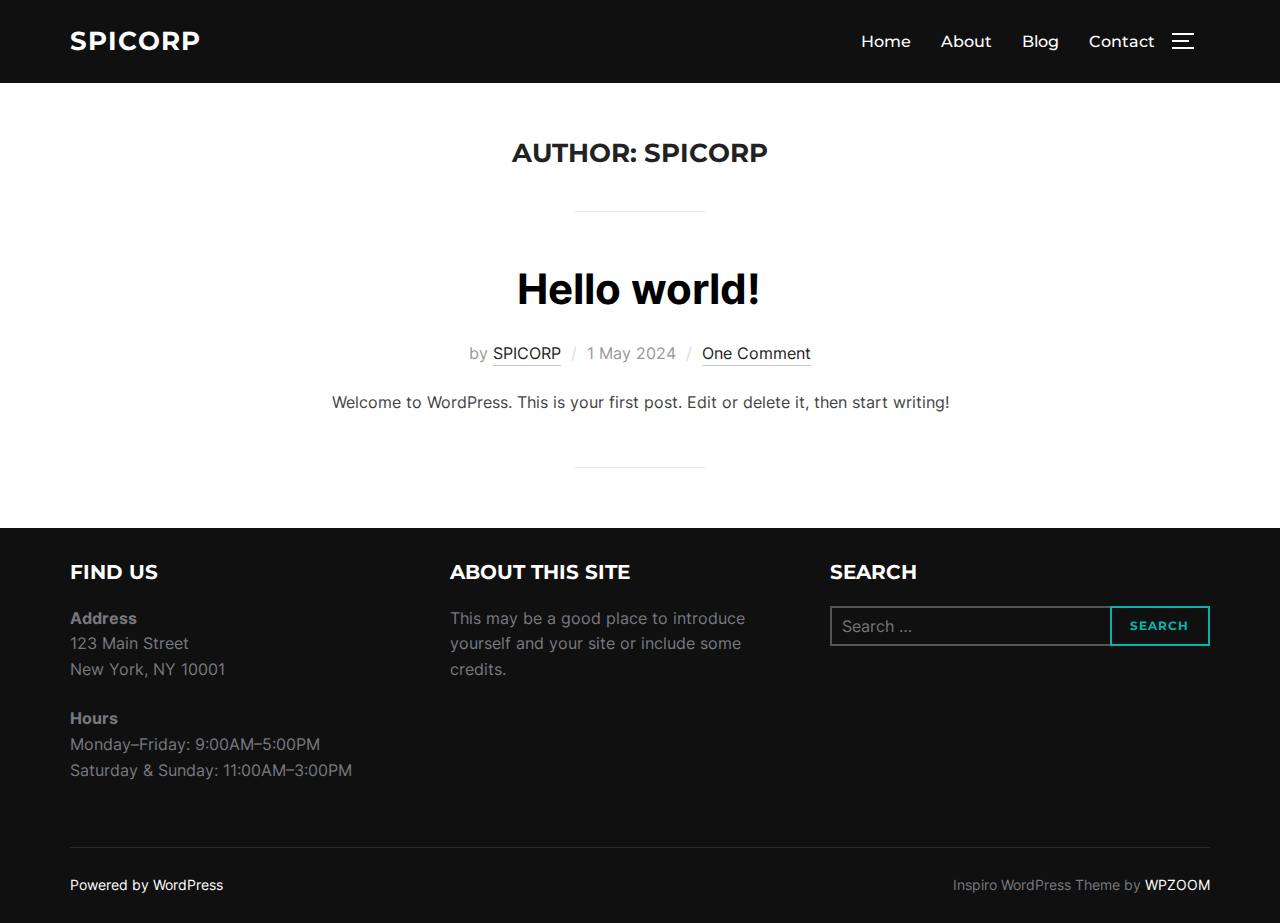
<file: author/spicorp/index.html>
<!DOCTYPE html>
<html lang="en-CA" class="no-js">
<head>
	<meta charset="UTF-8">
	<meta name="viewport" content="width=device-width, initial-scale=1">
	<script>(function(html){html.className = html.className.replace(/\bno-js\b/,'js')})(document.documentElement);</script>
<title>SPICORP &#8211; SPICORP</title>
<meta name="robots" content="max-image-preview:large">
<link rel="alternate" type="application/rss+xml" title="SPICORP &raquo; Feed" href="https://petergituma.github.io/feed/">
<link rel="alternate" type="application/rss+xml" title="SPICORP &raquo; Comments Feed" href="https://petergituma.github.io/comments/feed/">
<link rel="alternate" type="application/rss+xml" title="SPICORP &raquo; Posts by SPICORP Feed" href="https://petergituma.github.io/author/spicorp/feed/">
<script>
window._wpemojiSettings = {"baseUrl":"https:\/\/s.w.org\/images\/core\/emoji\/15.0.3\/72x72\/","ext":".png","svgUrl":"https:\/\/s.w.org\/images\/core\/emoji\/15.0.3\/svg\/","svgExt":".svg","source":{"concatemoji":"https:\/\/petergituma.github.io\/wp-includes\/js\/wp-emoji-release.min.js?ver=6.5.2"}};
/*! This file is auto-generated */
!function(i,n){var o,s,e;function c(e){try{var t={supportTests:e,timestamp:(new Date).valueOf()};sessionStorage.setItem(o,JSON.stringify(t))}catch(e){}}function p(e,t,n){e.clearRect(0,0,e.canvas.width,e.canvas.height),e.fillText(t,0,0);var t=new Uint32Array(e.getImageData(0,0,e.canvas.width,e.canvas.height).data),r=(e.clearRect(0,0,e.canvas.width,e.canvas.height),e.fillText(n,0,0),new Uint32Array(e.getImageData(0,0,e.canvas.width,e.canvas.height).data));return t.every(function(e,t){return e===r[t]})}function u(e,t,n){switch(t){case"flag":return n(e,"🏳️‍⚧️","🏳️​⚧️")?!1:!n(e,"🇺🇳","🇺​🇳")&&!n(e,"🏴󠁧󠁢󠁥󠁮󠁧󠁿","🏴​󠁧​󠁢​󠁥​󠁮​󠁧​󠁿");case"emoji":return!n(e,"🐦‍⬛","🐦​⬛")}return!1}function f(e,t,n){var r="undefined"!=typeof WorkerGlobalScope&&self instanceof WorkerGlobalScope?new OffscreenCanvas(300,150):i.createElement("canvas"),a=r.getContext("2d",{willReadFrequently:!0}),o=(a.textBaseline="top",a.font="600 32px Arial",{});return e.forEach(function(e){o[e]=t(a,e,n)}),o}function t(e){var t=i.createElement("script");t.src=e,t.defer=!0,i.head.appendChild(t)}"undefined"!=typeof Promise&&(o="wpEmojiSettingsSupports",s=["flag","emoji"],n.supports={everything:!0,everythingExceptFlag:!0},e=new Promise(function(e){i.addEventListener("DOMContentLoaded",e,{once:!0})}),new Promise(function(t){var n=function(){try{var e=JSON.parse(sessionStorage.getItem(o));if("object"==typeof e&&"number"==typeof e.timestamp&&(new Date).valueOf()<e.timestamp+604800&&"object"==typeof e.supportTests)return e.supportTests}catch(e){}return null}();if(!n){if("undefined"!=typeof Worker&&"undefined"!=typeof OffscreenCanvas&&"undefined"!=typeof URL&&URL.createObjectURL&&"undefined"!=typeof Blob)try{var e="postMessage("+f.toString()+"("+[JSON.stringify(s),u.toString(),p.toString()].join(",")+"));",r=new Blob([e],{type:"text/javascript"}),a=new Worker(URL.createObjectURL(r),{name:"wpTestEmojiSupports"});return void(a.onmessage=function(e){c(n=e.data),a.terminate(),t(n)})}catch(e){}c(n=f(s,u,p))}t(n)}).then(function(e){for(var t in e)n.supports[t]=e[t],n.supports.everything=n.supports.everything&&n.supports[t],"flag"!==t&&(n.supports.everythingExceptFlag=n.supports.everythingExceptFlag&&n.supports[t]);n.supports.everythingExceptFlag=n.supports.everythingExceptFlag&&!n.supports.flag,n.DOMReady=!1,n.readyCallback=function(){n.DOMReady=!0}}).then(function(){return e}).then(function(){var e;n.supports.everything||(n.readyCallback(),(e=n.source||{}).concatemoji?t(e.concatemoji):e.wpemoji&&e.twemoji&&(t(e.twemoji),t(e.wpemoji)))}))}((window,document),window._wpemojiSettings);
</script>
<style id="wp-emoji-styles-inline-css">img.wp-smiley, img.emoji {
		display: inline !important;
		border: none !important;
		box-shadow: none !important;
		height: 1em !important;
		width: 1em !important;
		margin: 0 0.07em !important;
		vertical-align: -0.1em !important;
		background: none !important;
		padding: 0 !important;
	}</style>
<link rel="stylesheet" id="wp-block-library-css" href="https://petergituma.github.io/wp-includes/css/dist/block-library/style.min.css?ver=6.5.2" media="all">
<style id="wp-block-library-theme-inline-css">.wp-block-audio figcaption{color:#555;font-size:13px;text-align:center}.is-dark-theme .wp-block-audio figcaption{color:#ffffffa6}.wp-block-audio{margin:0 0 1em}.wp-block-code{border:1px solid #ccc;border-radius:4px;font-family:Menlo,Consolas,monaco,monospace;padding:.8em 1em}.wp-block-embed figcaption{color:#555;font-size:13px;text-align:center}.is-dark-theme .wp-block-embed figcaption{color:#ffffffa6}.wp-block-embed{margin:0 0 1em}.blocks-gallery-caption{color:#555;font-size:13px;text-align:center}.is-dark-theme .blocks-gallery-caption{color:#ffffffa6}.wp-block-image figcaption{color:#555;font-size:13px;text-align:center}.is-dark-theme .wp-block-image figcaption{color:#ffffffa6}.wp-block-image{margin:0 0 1em}.wp-block-pullquote{border-bottom:4px solid;border-top:4px solid;color:currentColor;margin-bottom:1.75em}.wp-block-pullquote cite,.wp-block-pullquote footer,.wp-block-pullquote__citation{color:currentColor;font-size:.8125em;font-style:normal;text-transform:uppercase}.wp-block-quote{border-left:.25em solid;margin:0 0 1.75em;padding-left:1em}.wp-block-quote cite,.wp-block-quote footer{color:currentColor;font-size:.8125em;font-style:normal;position:relative}.wp-block-quote.has-text-align-right{border-left:none;border-right:.25em solid;padding-left:0;padding-right:1em}.wp-block-quote.has-text-align-center{border:none;padding-left:0}.wp-block-quote.is-large,.wp-block-quote.is-style-large,.wp-block-quote.is-style-plain{border:none}.wp-block-search .wp-block-search__label{font-weight:700}.wp-block-search__button{border:1px solid #ccc;padding:.375em .625em}:where(.wp-block-group.has-background){padding:1.25em 2.375em}.wp-block-separator.has-css-opacity{opacity:.4}.wp-block-separator{border:none;border-bottom:2px solid;margin-left:auto;margin-right:auto}.wp-block-separator.has-alpha-channel-opacity{opacity:1}.wp-block-separator:not(.is-style-wide):not(.is-style-dots){width:100px}.wp-block-separator.has-background:not(.is-style-dots){border-bottom:none;height:1px}.wp-block-separator.has-background:not(.is-style-wide):not(.is-style-dots){height:2px}.wp-block-table{margin:0 0 1em}.wp-block-table td,.wp-block-table th{word-break:normal}.wp-block-table figcaption{color:#555;font-size:13px;text-align:center}.is-dark-theme .wp-block-table figcaption{color:#ffffffa6}.wp-block-video figcaption{color:#555;font-size:13px;text-align:center}.is-dark-theme .wp-block-video figcaption{color:#ffffffa6}.wp-block-video{margin:0 0 1em}.wp-block-template-part.has-background{margin-bottom:0;margin-top:0;padding:1.25em 2.375em}</style>
<style id="global-styles-inline-css">body{--wp--preset--color--black: #000000;--wp--preset--color--cyan-bluish-gray: #abb8c3;--wp--preset--color--white: #ffffff;--wp--preset--color--pale-pink: #f78da7;--wp--preset--color--vivid-red: #cf2e2e;--wp--preset--color--luminous-vivid-orange: #ff6900;--wp--preset--color--luminous-vivid-amber: #fcb900;--wp--preset--color--light-green-cyan: #7bdcb5;--wp--preset--color--vivid-green-cyan: #00d084;--wp--preset--color--pale-cyan-blue: #8ed1fc;--wp--preset--color--vivid-cyan-blue: #0693e3;--wp--preset--color--vivid-purple: #9b51e0;--wp--preset--color--primary: #101010;--wp--preset--color--secondary: #0bb4aa;--wp--preset--color--header-footer: #101010;--wp--preset--color--tertiary: #6C6C77;--wp--preset--color--lightgrey: #D9D9D9;--wp--preset--color--foreground: #000;--wp--preset--color--background: #f9fafd;--wp--preset--color--light-background: #ffffff;--wp--preset--gradient--vivid-cyan-blue-to-vivid-purple: linear-gradient(135deg,rgba(6,147,227,1) 0%,rgb(155,81,224) 100%);--wp--preset--gradient--light-green-cyan-to-vivid-green-cyan: linear-gradient(135deg,rgb(122,220,180) 0%,rgb(0,208,130) 100%);--wp--preset--gradient--luminous-vivid-amber-to-luminous-vivid-orange: linear-gradient(135deg,rgba(252,185,0,1) 0%,rgba(255,105,0,1) 100%);--wp--preset--gradient--luminous-vivid-orange-to-vivid-red: linear-gradient(135deg,rgba(255,105,0,1) 0%,rgb(207,46,46) 100%);--wp--preset--gradient--very-light-gray-to-cyan-bluish-gray: linear-gradient(135deg,rgb(238,238,238) 0%,rgb(169,184,195) 100%);--wp--preset--gradient--cool-to-warm-spectrum: linear-gradient(135deg,rgb(74,234,220) 0%,rgb(151,120,209) 20%,rgb(207,42,186) 40%,rgb(238,44,130) 60%,rgb(251,105,98) 80%,rgb(254,248,76) 100%);--wp--preset--gradient--blush-light-purple: linear-gradient(135deg,rgb(255,206,236) 0%,rgb(152,150,240) 100%);--wp--preset--gradient--blush-bordeaux: linear-gradient(135deg,rgb(254,205,165) 0%,rgb(254,45,45) 50%,rgb(107,0,62) 100%);--wp--preset--gradient--luminous-dusk: linear-gradient(135deg,rgb(255,203,112) 0%,rgb(199,81,192) 50%,rgb(65,88,208) 100%);--wp--preset--gradient--pale-ocean: linear-gradient(135deg,rgb(255,245,203) 0%,rgb(182,227,212) 50%,rgb(51,167,181) 100%);--wp--preset--gradient--electric-grass: linear-gradient(135deg,rgb(202,248,128) 0%,rgb(113,206,126) 100%);--wp--preset--gradient--midnight: linear-gradient(135deg,rgb(2,3,129) 0%,rgb(40,116,252) 100%);--wp--preset--gradient--black-primary: linear-gradient(180deg, var(--wp--preset--color--secondary) 0%, var(--wp--preset--color--secondary) 73%, var(--wp--preset--color--background) 73%, var(--wp--preset--color--background) 100%);--wp--preset--gradient--black-secondary: linear-gradient(135deg,rgba(0,0,0,1) 50%,var(--wp--preset--color--tertiary) 100%);--wp--preset--font-size--small: clamp(14px, 0.875rem + ((1vw - 3.2px) * 0.208), 16px);--wp--preset--font-size--medium: clamp(16px, 1rem + ((1vw - 3.2px) * 0.417), 20px);--wp--preset--font-size--large: clamp(22px, 1.375rem + ((1vw - 3.2px) * 1.458), 36px);--wp--preset--font-size--x-large: clamp(30px, 1.875rem + ((1vw - 3.2px) * 2.083), 50px);--wp--preset--font-size--x-small: clamp(14px, 0.875rem + ((1vw - 3.2px) * 1), 14px);--wp--preset--font-size--max-36: clamp(24px, 1.5rem + ((1vw - 3.2px) * 1.25), 36px);--wp--preset--font-size--max-48: clamp(26px, 1.625rem + ((1vw - 3.2px) * 2.292), 48px);--wp--preset--font-size--max-60: clamp(30px, 1.875rem + ((1vw - 3.2px) * 3.125), 60px);--wp--preset--font-size--max-72: clamp(38px, 2.375rem + ((1vw - 3.2px) * 3.542), 72px);--wp--preset--spacing--20: 0.44rem;--wp--preset--spacing--30: 0.67rem;--wp--preset--spacing--40: 1rem;--wp--preset--spacing--50: 1.5rem;--wp--preset--spacing--60: 2.25rem;--wp--preset--spacing--70: 3.38rem;--wp--preset--spacing--80: 5.06rem;--wp--preset--spacing--x-small: 20px;--wp--preset--spacing--small: 40px;--wp--preset--spacing--medium: 60px;--wp--preset--spacing--large: 80px;--wp--preset--spacing--x-large: 100px;--wp--preset--shadow--natural: 6px 6px 9px rgba(0, 0, 0, 0.2);--wp--preset--shadow--deep: 12px 12px 50px rgba(0, 0, 0, 0.4);--wp--preset--shadow--sharp: 6px 6px 0px rgba(0, 0, 0, 0.2);--wp--preset--shadow--outlined: 6px 6px 0px -3px rgba(255, 255, 255, 1), 6px 6px rgba(0, 0, 0, 1);--wp--preset--shadow--crisp: 6px 6px 0px rgba(0, 0, 0, 1);--wp--custom--font-weight--black: 900;--wp--custom--font-weight--bold: 700;--wp--custom--font-weight--extra-bold: 800;--wp--custom--font-weight--light: 300;--wp--custom--font-weight--medium: 500;--wp--custom--font-weight--regular: 400;--wp--custom--font-weight--semi-bold: 600;--wp--custom--line-height--body: 1.75;--wp--custom--line-height--heading: 1.1;--wp--custom--line-height--medium: 1.5;--wp--custom--line-height--one: 1;--wp--custom--spacing--outer: 30px;}body { margin: 0;--wp--style--global--content-size: 1140px;--wp--style--global--wide-size: 1280px; }.wp-site-blocks { padding-top: var(--wp--style--root--padding-top); padding-bottom: var(--wp--style--root--padding-bottom); }.has-global-padding { padding-right: var(--wp--style--root--padding-right); padding-left: var(--wp--style--root--padding-left); }.has-global-padding :where(.has-global-padding:not(.wp-block-block)) { padding-right: 0; padding-left: 0; }.has-global-padding > .alignfull { margin-right: calc(var(--wp--style--root--padding-right) * -1); margin-left: calc(var(--wp--style--root--padding-left) * -1); }.has-global-padding :where(.has-global-padding:not(.wp-block-block)) > .alignfull { margin-right: 0; margin-left: 0; }.has-global-padding > .alignfull:where(:not(.has-global-padding):not(.is-layout-flex):not(.is-layout-grid)) > :where([class*="wp-block-"]:not(.alignfull):not([class*="__"]),p,h1,h2,h3,h4,h5,h6,ul,ol) { padding-right: var(--wp--style--root--padding-right); padding-left: var(--wp--style--root--padding-left); }.has-global-padding :where(.has-global-padding) > .alignfull:where(:not(.has-global-padding)) > :where([class*="wp-block-"]:not(.alignfull):not([class*="__"]),p,h1,h2,h3,h4,h5,h6,ul,ol) { padding-right: 0; padding-left: 0; }.wp-site-blocks > .alignleft { float: left; margin-right: 2em; }.wp-site-blocks > .alignright { float: right; margin-left: 2em; }.wp-site-blocks > .aligncenter { justify-content: center; margin-left: auto; margin-right: auto; }:where(.wp-site-blocks) > * { margin-block-start: 20px; margin-block-end: 0; }:where(.wp-site-blocks) > :first-child:first-child { margin-block-start: 0; }:where(.wp-site-blocks) > :last-child:last-child { margin-block-end: 0; }body { --wp--style--block-gap: 20px; }:where(body .is-layout-flow)  > :first-child:first-child{margin-block-start: 0;}:where(body .is-layout-flow)  > :last-child:last-child{margin-block-end: 0;}:where(body .is-layout-flow)  > *{margin-block-start: 20px;margin-block-end: 0;}:where(body .is-layout-constrained)  > :first-child:first-child{margin-block-start: 0;}:where(body .is-layout-constrained)  > :last-child:last-child{margin-block-end: 0;}:where(body .is-layout-constrained)  > *{margin-block-start: 20px;margin-block-end: 0;}:where(body .is-layout-flex) {gap: 20px;}:where(body .is-layout-grid) {gap: 20px;}body .is-layout-flow > .alignleft{float: left;margin-inline-start: 0;margin-inline-end: 2em;}body .is-layout-flow > .alignright{float: right;margin-inline-start: 2em;margin-inline-end: 0;}body .is-layout-flow > .aligncenter{margin-left: auto !important;margin-right: auto !important;}body .is-layout-constrained > .alignleft{float: left;margin-inline-start: 0;margin-inline-end: 2em;}body .is-layout-constrained > .alignright{float: right;margin-inline-start: 2em;margin-inline-end: 0;}body .is-layout-constrained > .aligncenter{margin-left: auto !important;margin-right: auto !important;}body .is-layout-constrained > :where(:not(.alignleft):not(.alignright):not(.alignfull)){max-width: var(--wp--style--global--content-size);margin-left: auto !important;margin-right: auto !important;}body .is-layout-constrained > .alignwide{max-width: var(--wp--style--global--wide-size);}body .is-layout-flex{display: flex;}body .is-layout-flex{flex-wrap: wrap;align-items: center;}body .is-layout-flex > *{margin: 0;}body .is-layout-grid{display: grid;}body .is-layout-grid > *{margin: 0;}body{font-size: var(--wp--preset--font-size--small);font-weight: var(--wp--custom--font-weight--regular);line-height: var(--wp--custom--line-height--body);--wp--style--root--padding-top: 0px;--wp--style--root--padding-right: 0px;--wp--style--root--padding-bottom: 0px;--wp--style--root--padding-left: 0px;}a:where(:not(.wp-element-button)){color: var(--wp--preset--color--primary);text-decoration: underline;}.wp-element-button, .wp-block-button__link{background-color: #32373c;border-radius: 0;border-width: 0;color: #fff;font-family: inherit;font-size: inherit;line-height: inherit;padding-top: 10px;padding-right: 25px;padding-bottom: 10px;padding-left: 25px;text-decoration: none;}.has-black-color{color: var(--wp--preset--color--black) !important;}.has-cyan-bluish-gray-color{color: var(--wp--preset--color--cyan-bluish-gray) !important;}.has-white-color{color: var(--wp--preset--color--white) !important;}.has-pale-pink-color{color: var(--wp--preset--color--pale-pink) !important;}.has-vivid-red-color{color: var(--wp--preset--color--vivid-red) !important;}.has-luminous-vivid-orange-color{color: var(--wp--preset--color--luminous-vivid-orange) !important;}.has-luminous-vivid-amber-color{color: var(--wp--preset--color--luminous-vivid-amber) !important;}.has-light-green-cyan-color{color: var(--wp--preset--color--light-green-cyan) !important;}.has-vivid-green-cyan-color{color: var(--wp--preset--color--vivid-green-cyan) !important;}.has-pale-cyan-blue-color{color: var(--wp--preset--color--pale-cyan-blue) !important;}.has-vivid-cyan-blue-color{color: var(--wp--preset--color--vivid-cyan-blue) !important;}.has-vivid-purple-color{color: var(--wp--preset--color--vivid-purple) !important;}.has-primary-color{color: var(--wp--preset--color--primary) !important;}.has-secondary-color{color: var(--wp--preset--color--secondary) !important;}.has-header-footer-color{color: var(--wp--preset--color--header-footer) !important;}.has-tertiary-color{color: var(--wp--preset--color--tertiary) !important;}.has-lightgrey-color{color: var(--wp--preset--color--lightgrey) !important;}.has-foreground-color{color: var(--wp--preset--color--foreground) !important;}.has-background-color{color: var(--wp--preset--color--background) !important;}.has-light-background-color{color: var(--wp--preset--color--light-background) !important;}.has-black-background-color{background-color: var(--wp--preset--color--black) !important;}.has-cyan-bluish-gray-background-color{background-color: var(--wp--preset--color--cyan-bluish-gray) !important;}.has-white-background-color{background-color: var(--wp--preset--color--white) !important;}.has-pale-pink-background-color{background-color: var(--wp--preset--color--pale-pink) !important;}.has-vivid-red-background-color{background-color: var(--wp--preset--color--vivid-red) !important;}.has-luminous-vivid-orange-background-color{background-color: var(--wp--preset--color--luminous-vivid-orange) !important;}.has-luminous-vivid-amber-background-color{background-color: var(--wp--preset--color--luminous-vivid-amber) !important;}.has-light-green-cyan-background-color{background-color: var(--wp--preset--color--light-green-cyan) !important;}.has-vivid-green-cyan-background-color{background-color: var(--wp--preset--color--vivid-green-cyan) !important;}.has-pale-cyan-blue-background-color{background-color: var(--wp--preset--color--pale-cyan-blue) !important;}.has-vivid-cyan-blue-background-color{background-color: var(--wp--preset--color--vivid-cyan-blue) !important;}.has-vivid-purple-background-color{background-color: var(--wp--preset--color--vivid-purple) !important;}.has-primary-background-color{background-color: var(--wp--preset--color--primary) !important;}.has-secondary-background-color{background-color: var(--wp--preset--color--secondary) !important;}.has-header-footer-background-color{background-color: var(--wp--preset--color--header-footer) !important;}.has-tertiary-background-color{background-color: var(--wp--preset--color--tertiary) !important;}.has-lightgrey-background-color{background-color: var(--wp--preset--color--lightgrey) !important;}.has-foreground-background-color{background-color: var(--wp--preset--color--foreground) !important;}.has-background-background-color{background-color: var(--wp--preset--color--background) !important;}.has-light-background-background-color{background-color: var(--wp--preset--color--light-background) !important;}.has-black-border-color{border-color: var(--wp--preset--color--black) !important;}.has-cyan-bluish-gray-border-color{border-color: var(--wp--preset--color--cyan-bluish-gray) !important;}.has-white-border-color{border-color: var(--wp--preset--color--white) !important;}.has-pale-pink-border-color{border-color: var(--wp--preset--color--pale-pink) !important;}.has-vivid-red-border-color{border-color: var(--wp--preset--color--vivid-red) !important;}.has-luminous-vivid-orange-border-color{border-color: var(--wp--preset--color--luminous-vivid-orange) !important;}.has-luminous-vivid-amber-border-color{border-color: var(--wp--preset--color--luminous-vivid-amber) !important;}.has-light-green-cyan-border-color{border-color: var(--wp--preset--color--light-green-cyan) !important;}.has-vivid-green-cyan-border-color{border-color: var(--wp--preset--color--vivid-green-cyan) !important;}.has-pale-cyan-blue-border-color{border-color: var(--wp--preset--color--pale-cyan-blue) !important;}.has-vivid-cyan-blue-border-color{border-color: var(--wp--preset--color--vivid-cyan-blue) !important;}.has-vivid-purple-border-color{border-color: var(--wp--preset--color--vivid-purple) !important;}.has-primary-border-color{border-color: var(--wp--preset--color--primary) !important;}.has-secondary-border-color{border-color: var(--wp--preset--color--secondary) !important;}.has-header-footer-border-color{border-color: var(--wp--preset--color--header-footer) !important;}.has-tertiary-border-color{border-color: var(--wp--preset--color--tertiary) !important;}.has-lightgrey-border-color{border-color: var(--wp--preset--color--lightgrey) !important;}.has-foreground-border-color{border-color: var(--wp--preset--color--foreground) !important;}.has-background-border-color{border-color: var(--wp--preset--color--background) !important;}.has-light-background-border-color{border-color: var(--wp--preset--color--light-background) !important;}.has-vivid-cyan-blue-to-vivid-purple-gradient-background{background: var(--wp--preset--gradient--vivid-cyan-blue-to-vivid-purple) !important;}.has-light-green-cyan-to-vivid-green-cyan-gradient-background{background: var(--wp--preset--gradient--light-green-cyan-to-vivid-green-cyan) !important;}.has-luminous-vivid-amber-to-luminous-vivid-orange-gradient-background{background: var(--wp--preset--gradient--luminous-vivid-amber-to-luminous-vivid-orange) !important;}.has-luminous-vivid-orange-to-vivid-red-gradient-background{background: var(--wp--preset--gradient--luminous-vivid-orange-to-vivid-red) !important;}.has-very-light-gray-to-cyan-bluish-gray-gradient-background{background: var(--wp--preset--gradient--very-light-gray-to-cyan-bluish-gray) !important;}.has-cool-to-warm-spectrum-gradient-background{background: var(--wp--preset--gradient--cool-to-warm-spectrum) !important;}.has-blush-light-purple-gradient-background{background: var(--wp--preset--gradient--blush-light-purple) !important;}.has-blush-bordeaux-gradient-background{background: var(--wp--preset--gradient--blush-bordeaux) !important;}.has-luminous-dusk-gradient-background{background: var(--wp--preset--gradient--luminous-dusk) !important;}.has-pale-ocean-gradient-background{background: var(--wp--preset--gradient--pale-ocean) !important;}.has-electric-grass-gradient-background{background: var(--wp--preset--gradient--electric-grass) !important;}.has-midnight-gradient-background{background: var(--wp--preset--gradient--midnight) !important;}.has-black-primary-gradient-background{background: var(--wp--preset--gradient--black-primary) !important;}.has-black-secondary-gradient-background{background: var(--wp--preset--gradient--black-secondary) !important;}.has-small-font-size{font-size: var(--wp--preset--font-size--small) !important;}.has-medium-font-size{font-size: var(--wp--preset--font-size--medium) !important;}.has-large-font-size{font-size: var(--wp--preset--font-size--large) !important;}.has-x-large-font-size{font-size: var(--wp--preset--font-size--x-large) !important;}.has-x-small-font-size{font-size: var(--wp--preset--font-size--x-small) !important;}.has-max-36-font-size{font-size: var(--wp--preset--font-size--max-36) !important;}.has-max-48-font-size{font-size: var(--wp--preset--font-size--max-48) !important;}.has-max-60-font-size{font-size: var(--wp--preset--font-size--max-60) !important;}.has-max-72-font-size{font-size: var(--wp--preset--font-size--max-72) !important;}
.wp-block-navigation a:where(:not(.wp-element-button)){color: inherit;}
.wp-block-columns{border-radius: 4px;border-width: 0;margin-bottom: 0px;}
.wp-block-pullquote{font-size: clamp(0.984em, 0.984rem + ((1vw - 0.2em) * 0.86), 1.5em);line-height: 1.6;}
.wp-block-button .wp-block-button__link{background-color: var(--wp--preset--color--primary);}
.wp-block-buttons-is-layout-flow > :first-child:first-child{margin-block-start: 0;}.wp-block-buttons-is-layout-flow > :last-child:last-child{margin-block-end: 0;}.wp-block-buttons-is-layout-flow > *{margin-block-start: 10px;margin-block-end: 0;}.wp-block-buttons-is-layout-constrained > :first-child:first-child{margin-block-start: 0;}.wp-block-buttons-is-layout-constrained > :last-child:last-child{margin-block-end: 0;}.wp-block-buttons-is-layout-constrained > *{margin-block-start: 10px;margin-block-end: 0;}.wp-block-buttons-is-layout-flex{gap: 10px;}.wp-block-buttons-is-layout-grid{gap: 10px;}
.wp-block-column{border-radius: 4px;border-width: 0;margin-bottom: 0px;}
.wp-block-cover{padding-top: 30px;padding-right: 30px;padding-bottom: 30px;padding-left: 30px;}
.wp-block-group{padding: 0px;}
.wp-block-spacer{margin-top: 0 !important;}</style>
<link rel="stylesheet" id="inspiro-google-fonts-css" href="https://petergituma.github.io/wp-content/fonts/bb31ec9d16e1c0b5b3624a9d058dd4f3.css?ver=1.8.7" media="all">
<link rel="stylesheet" id="inspiro-style-css" href="https://petergituma.github.io/wp-content/themes/inspiro/assets/css/minified/style.min.css?ver=1.8.7" media="all">
<style id="inspiro-style-inline-css">body, button, input, select, textarea {
font-family: 'Inter', sans-serif;
font-weight: 400;
}
@media screen and (min-width: 782px) {
body, button, input, select, textarea {
font-size: 16px;
line-height: 1.8;
} }
body:not(.wp-custom-logo) a.custom-logo-text {
font-family: 'Montserrat', sans-serif;
font-weight: 700;
text-transform: uppercase;
}
@media screen and (min-width: 782px) {
body:not(.wp-custom-logo) a.custom-logo-text {
font-size: 26px;
line-height: 1.8;
} }
h1, h2, h3, h4, h5, h6, .home.blog .entry-title, .page .entry-title, .page-title, #comments>h3, #respond>h3 {
font-weight: 700;
line-height: 1.4;
}
.site-title {
font-family: 'Inter', sans-serif;
font-weight: 700;
line-height: 1.25;
}
@media screen and (min-width: 782px) {
.site-title {
font-size: 80px;
} }
.site-description {
font-family: 'Inter', sans-serif;
line-height: 1.8;
}
@media screen and (min-width: 782px) {
.site-description {
font-size: 20px;
} }
.custom-header-button {
font-family: 'Inter', sans-serif;
line-height: 1.8;
}
@media screen and (min-width: 782px) {
.custom-header-button {
font-size: 16px;
} }
.navbar-nav a {
font-family: 'Montserrat', sans-serif;
font-weight: 500;
line-height: 1.8;
}
@media screen and (min-width: 782px) {
.navbar-nav a {
font-size: 16px;
} }
@media screen and (max-width: 64em) {
.navbar-nav li a {
font-family: 'Montserrat', sans-serif;
font-size: 16px;
font-weight: 600;
text-transform: uppercase;
line-height: 1.8;
} }</style>
<script src="https://petergituma.github.io/wp-includes/js/jquery/jquery.min.js?ver=3.7.1" id="jquery-core-js"></script>
<script src="https://petergituma.github.io/wp-includes/js/jquery/jquery-migrate.min.js?ver=3.4.1" id="jquery-migrate-js"></script>
<link rel="https://api.w.org/" href="https://petergituma.github.io/wp-json/">
<link rel="alternate" type="application/json" href="https://petergituma.github.io/wp-json/wp/v2/users/1">
<link rel="EditURI" type="application/rsd+xml" title="RSD" href="https://petergituma.github.io/xmlrpc.php?rsd">
<meta name="generator" content="WordPress 6.5.2">
		<style id="inspiro-custom-header-styles" type="text/css">.site-title a,
			.colors-dark .site-title a,
			 .site-title a,
			body.has-header-image .site-title a,
			body.has-header-video .site-title a,
			body.has-header-image.colors-dark .site-title a,
			body.has-header-video.colors-dark .site-title a,
			body.has-header-image .site-title a,
			body.has-header-video .site-title a,
			.site-description,
			.colors-dark .site-description,
			 .site-description,
			body.has-header-image .site-description,
			body.has-header-video .site-description,
			body.has-header-image.colors-dark .site-description,
			body.has-header-video.colors-dark .site-description,
			body.has-header-image .site-description,
			body.has-header-video .site-description {
				color: ;
			}
		
					.custom-header-button {
				color: #ffffff;
				border-color: #ffffff;
			}
		
					.custom-header-button:hover {
				color: #ffffff;
			}
		
		
        
        
        
		            .headroom--not-top .navbar,
			.has-header-image.home.blog .headroom--not-top .navbar, 
			.has-header-image.inspiro-front-page .headroom--not-top .navbar, 
			.has-header-video.home.blog .headroom--not-top .navbar, 
			.has-header-video.inspiro-front-page .headroom--not-top .navbar {
				background-color: rgba(0,0,0,0.9);
			}</style>
		
</head>

<body class="archive author author-spicorp author-1 wp-embed-responsive hfeed has-sidebar inspiro--with-page-nav post-display-content-excerpt colors-light">

<aside id="side-nav" class="side-nav" tabindex="-1">
	<div class="side-nav__scrollable-container">
		<div class="side-nav__wrap">
			<div class="side-nav__close-button">
				<button type="button" class="navbar-toggle">
					<span class="screen-reader-text">Toggle navigation</span>
					<span class="icon-bar"></span>
					<span class="icon-bar"></span>
					<span class="icon-bar"></span>
				</button>
			</div>
							<nav class="mobile-menu-wrapper" aria-label="Mobile Menu" role="navigation">
					<ul id="menu-main-menu" class="nav navbar-nav">
<li id="menu-item-17" class="menu-item menu-item-type-custom menu-item-object-custom menu-item-home menu-item-17"><a href="https://petergituma.github.io/">Home</a></li>
<li id="menu-item-18" class="menu-item menu-item-type-post_type menu-item-object-page menu-item-18"><a href="https://petergituma.github.io/about/">About</a></li>
<li id="menu-item-19" class="menu-item menu-item-type-post_type menu-item-object-page current_page_parent menu-item-19"><a href="https://petergituma.github.io/blog/">Blog</a></li>
<li id="menu-item-20" class="menu-item menu-item-type-post_type menu-item-object-page menu-item-20"><a href="https://petergituma.github.io/contact-2/">Contact</a></li>
</ul>				</nav>
						<div id="search-2" class="widget widget_search">
<h3 class="title">Search</h3>

<form role="search" method="get" class="search-form" action="https://petergituma.github.io/">
	<label for="search-form-1">
		<span class="screen-reader-text">Search for:</span>
	</label>
	<input type="search" id="search-form-1" class="search-field" placeholder="Search &hellip;" value="" name="s">
	<button type="submit" class="search-submit"><svg class="svg-icon svg-icon-search" aria-hidden="true" role="img" focusable="false" xmlns="https://www.w3.org/2000/svg" width="23" height="23" viewbox="0 0 23 23"><path d="M38.710696,48.0601792 L43,52.3494831 L41.3494831,54 L37.0601792,49.710696 C35.2632422,51.1481185 32.9839107,52.0076499 30.5038249,52.0076499 C24.7027226,52.0076499 20,47.3049272 20,41.5038249 C20,35.7027226 24.7027226,31 30.5038249,31 C36.3049272,31 41.0076499,35.7027226 41.0076499,41.5038249 C41.0076499,43.9839107 40.1481185,46.2632422 38.710696,48.0601792 Z M36.3875844,47.1716785 C37.8030221,45.7026647 38.6734666,43.7048964 38.6734666,41.5038249 C38.6734666,36.9918565 35.0157934,33.3341833 30.5038249,33.3341833 C25.9918565,33.3341833 22.3341833,36.9918565 22.3341833,41.5038249 C22.3341833,46.0157934 25.9918565,49.6734666 30.5038249,49.6734666 C32.7048964,49.6734666 34.7026647,48.8030221 36.1716785,47.3875844 C36.2023931,47.347638 36.2360451,47.3092237 36.2726343,47.2726343 C36.3092237,47.2360451 36.347638,47.2023931 36.3875844,47.1716785 Z" transform="translate(-20 -31)"></path></svg><span>Search</span></button>
</form>
<div class="clear"></div>
</div>
<div id="text-2" class="widget widget_text">
<h3 class="title">About This Site</h3>			<div class="textwidget">
<p>This may be a good place to introduce yourself and your site or include some credits.</p>
</div>
		<div class="clear"></div>
</div>
<div id="text-3" class="widget widget_text">
<h3 class="title">Find Us</h3>			<div class="textwidget">
<p><strong>Address</strong><br>
123 Main Street<br>
New York, NY 10001</p>
<p><strong>Hours</strong><br>
Monday&ndash;Friday: 9:00AM&ndash;5:00PM<br>
Saturday &amp; Sunday: 11:00AM&ndash;3:00PM</p>
</div>
		<div class="clear"></div>
</div>		</div>
	</div>
</aside>
<div class="side-nav-overlay"></div>

<div id="page" class="site">
	<a class="skip-link screen-reader-text" href="#content">Skip to content</a>

	<header id="masthead" class="site-header" role="banner">
		<div id="site-navigation" class="navbar">
	<div class="header-inner inner-wrap  ">

		<div class="header-logo-wrapper">
			<a href="https://petergituma.github.io" title="" class="custom-logo-text">SPICORP</a>		</div>
		
					<div class="header-navigation-wrapper">
				<nav class="primary-menu-wrapper navbar-collapse collapse" aria-label="Top Horizontal Menu" role="navigation">
					<ul id="menu-main-menu-1" class="nav navbar-nav dropdown sf-menu">
<li class="menu-item menu-item-type-custom menu-item-object-custom menu-item-home menu-item-17"><a href="https://petergituma.github.io/">Home</a></li>
<li class="menu-item menu-item-type-post_type menu-item-object-page menu-item-18"><a href="https://petergituma.github.io/about/">About</a></li>
<li class="menu-item menu-item-type-post_type menu-item-object-page current_page_parent menu-item-19"><a href="https://petergituma.github.io/blog/">Blog</a></li>
<li class="menu-item menu-item-type-post_type menu-item-object-page menu-item-20"><a href="https://petergituma.github.io/contact-2/">Contact</a></li>
</ul>				</nav>
			</div>
				
		<div class="header-widgets-wrapper">
			
			<div id="sb-search" class="sb-search" style="display: none;">
				
<form method="get" id="searchform" action="https://petergituma.github.io/">
	<label for="search-form-input">
		<span class="screen-reader-text">Search for:</span>
		<input type="search" class="sb-search-input" placeholder="Type your keywords and hit Enter..." name="s" id="search-form-input" autocomplete="off">
	</label>
	<button class="sb-search-button-open" aria-expanded="false">
		<span class="sb-icon-search">
			<svg class="svg-icon svg-icon-search" aria-hidden="true" role="img" focusable="false" xmlns="https://www.w3.org/2000/svg" width="23" height="23" viewbox="0 0 23 23"><path d="M38.710696,48.0601792 L43,52.3494831 L41.3494831,54 L37.0601792,49.710696 C35.2632422,51.1481185 32.9839107,52.0076499 30.5038249,52.0076499 C24.7027226,52.0076499 20,47.3049272 20,41.5038249 C20,35.7027226 24.7027226,31 30.5038249,31 C36.3049272,31 41.0076499,35.7027226 41.0076499,41.5038249 C41.0076499,43.9839107 40.1481185,46.2632422 38.710696,48.0601792 Z M36.3875844,47.1716785 C37.8030221,45.7026647 38.6734666,43.7048964 38.6734666,41.5038249 C38.6734666,36.9918565 35.0157934,33.3341833 30.5038249,33.3341833 C25.9918565,33.3341833 22.3341833,36.9918565 22.3341833,41.5038249 C22.3341833,46.0157934 25.9918565,49.6734666 30.5038249,49.6734666 C32.7048964,49.6734666 34.7026647,48.8030221 36.1716785,47.3875844 C36.2023931,47.347638 36.2360451,47.3092237 36.2726343,47.2726343 C36.3092237,47.2360451 36.347638,47.2023931 36.3875844,47.1716785 Z" transform="translate(-20 -31)"></path></svg>		</span>
	</button>
	<button class="sb-search-button-close" aria-expanded="false">
		<span class="sb-icon-search">
			<svg class="svg-icon svg-icon-cross" aria-hidden="true" role="img" focusable="false" xmlns="https://www.w3.org/2000/svg" width="16" height="16" viewbox="0 0 16 16"><polygon fill="" fill-rule="evenodd" points="6.852 7.649 .399 1.195 1.445 .149 7.899 6.602 14.352 .149 15.399 1.195 8.945 7.649 15.399 14.102 14.352 15.149 7.899 8.695 1.445 15.149 .399 14.102"></polygon></svg>		</span>
	</button>
</form>
			</div>

							<button type="button" class="navbar-toggle">
					<span class="screen-reader-text">Toggle sidebar &amp; navigation</span>
					<span class="icon-bar"></span>
					<span class="icon-bar"></span>
					<span class="icon-bar"></span>
				</button>
					</div>
	</div>
<!-- .inner-wrap -->
</div>
<!-- #site-navigation -->
	</header><!-- #masthead -->

    
	
	<div class="site-content-contain">
		<div id="content" class="site-content">

<div class="inner-wrap">

			<header class="page-header">
			<h1 class="page-title">Author: <span>SPICORP</span>
</h1>		</header><!-- .page-header -->
	
	<div id="primary" class="content-area">
		<main id="main" class="site-main" role="main">

					
<article id="post-1" class="post-1 post type-post status-publish format-standard hentry category-uncategorized">

	




<header class="entry-header">

	<h2 class="entry-title"><a href="https://petergituma.github.io/2024/05/01/hello-world/" rel="bookmark">Hello world!</a></h2>
<div class="entry-meta">
<span class="entry-author">by <a class="url fn n" href="https://petergituma.github.io/author/spicorp/">SPICORP</a></span><span class="entry-date"><span class="screen-reader-text">Posted on</span> <time class="entry-date published updated" datetime="2024-05-01T20:18:23-04:00">1 May 2024</time></span><span class="entry-comments"><a href="https://petergituma.github.io/2024/05/01/hello-world/#comments">One Comment</a></span>
</div>
<!-- .entry-meta --></header><!-- .entry-header -->


			<div class="entry-summary">
			<p>Welcome to WordPress. This is your first post. Edit or delete it, then start writing!</p>
		</div>
<!-- .entry-summary -->
	
	
	
	
	
</article><!-- #post-1 -->

		</main><!-- #main -->
	</div>
<!-- #primary -->

</div>
<!-- .inner-wrap -->


		</div>
<!-- #content -->

		
		<footer id="colophon" class="site-footer" role="contentinfo">
			<div class="inner-wrap">
				

	<aside class="footer-widgets widgets widget-columns-3" role="complementary" aria-label="Footer">

							<div class="widget-column footer-widget-1">
					<section id="text-4" class="widget widget_text"><h2 class="title">Find Us</h2>			<div class="textwidget">
<p><strong>Address</strong><br>
123 Main Street<br>
New York, NY 10001</p>
<p><strong>Hours</strong><br>
Monday&ndash;Friday: 9:00AM&ndash;5:00PM<br>
Saturday &amp; Sunday: 11:00AM&ndash;3:00PM</p>
</div>
		</section>					</div>
									<div class="widget-column footer-widget-2">
					<section id="text-5" class="widget widget_text"><h2 class="title">About This Site</h2>			<div class="textwidget">
<p>This may be a good place to introduce yourself and your site or include some credits.</p>
</div>
		</section>					</div>
									<div class="widget-column footer-widget-3">
					<section id="search-3" class="widget widget_search"><h2 class="title">Search</h2>

<form role="search" method="get" class="search-form" action="https://petergituma.github.io/">
	<label for="search-form-2">
		<span class="screen-reader-text">Search for:</span>
	</label>
	<input type="search" id="search-form-2" class="search-field" placeholder="Search &hellip;" value="" name="s">
	<button type="submit" class="search-submit"><svg class="svg-icon svg-icon-search" aria-hidden="true" role="img" focusable="false" xmlns="https://www.w3.org/2000/svg" width="23" height="23" viewbox="0 0 23 23"><path d="M38.710696,48.0601792 L43,52.3494831 L41.3494831,54 L37.0601792,49.710696 C35.2632422,51.1481185 32.9839107,52.0076499 30.5038249,52.0076499 C24.7027226,52.0076499 20,47.3049272 20,41.5038249 C20,35.7027226 24.7027226,31 30.5038249,31 C36.3049272,31 41.0076499,35.7027226 41.0076499,41.5038249 C41.0076499,43.9839107 40.1481185,46.2632422 38.710696,48.0601792 Z M36.3875844,47.1716785 C37.8030221,45.7026647 38.6734666,43.7048964 38.6734666,41.5038249 C38.6734666,36.9918565 35.0157934,33.3341833 30.5038249,33.3341833 C25.9918565,33.3341833 22.3341833,36.9918565 22.3341833,41.5038249 C22.3341833,46.0157934 25.9918565,49.6734666 30.5038249,49.6734666 C32.7048964,49.6734666 34.7026647,48.8030221 36.1716785,47.3875844 C36.2023931,47.347638 36.2360451,47.3092237 36.2726343,47.2726343 C36.3092237,47.2360451 36.347638,47.2023931 36.3875844,47.1716785 Z" transform="translate(-20 -31)"></path></svg><span>Search</span></button>
</form>
</section>					</div>
				
	</aside><!-- .widget-area -->

	<div class="site-footer-separator"></div>

<div class="site-info">
		<span class="copyright">
		<span>
			<a href="https://wordpress.org/" target="_blank">
				Powered by WordPress			</a>
		</span>
		<span>
			Inspiro WordPress Theme by <a href="https://www.wpzoom.com/" target="_blank" rel="nofollow">WPZOOM</a>
		</span>
	</span>
</div>
<!-- .site-info -->
			</div>
<!-- .inner-wrap -->
		</footer><!-- #colophon -->
	</div>
<!-- .site-content-contain -->
</div>
<!-- #page -->
<script src="https://petergituma.github.io/wp-content/themes/inspiro/assets/js/minified/plugins.min.js?ver=1.8.7" id="inspiro-lite-js-plugins-js"></script>
<script src="https://petergituma.github.io/wp-content/themes/inspiro/assets/js/minified/scripts.min.js?ver=1.8.7" id="inspiro-lite-script-js"></script>

</body>
</html>
</file>
